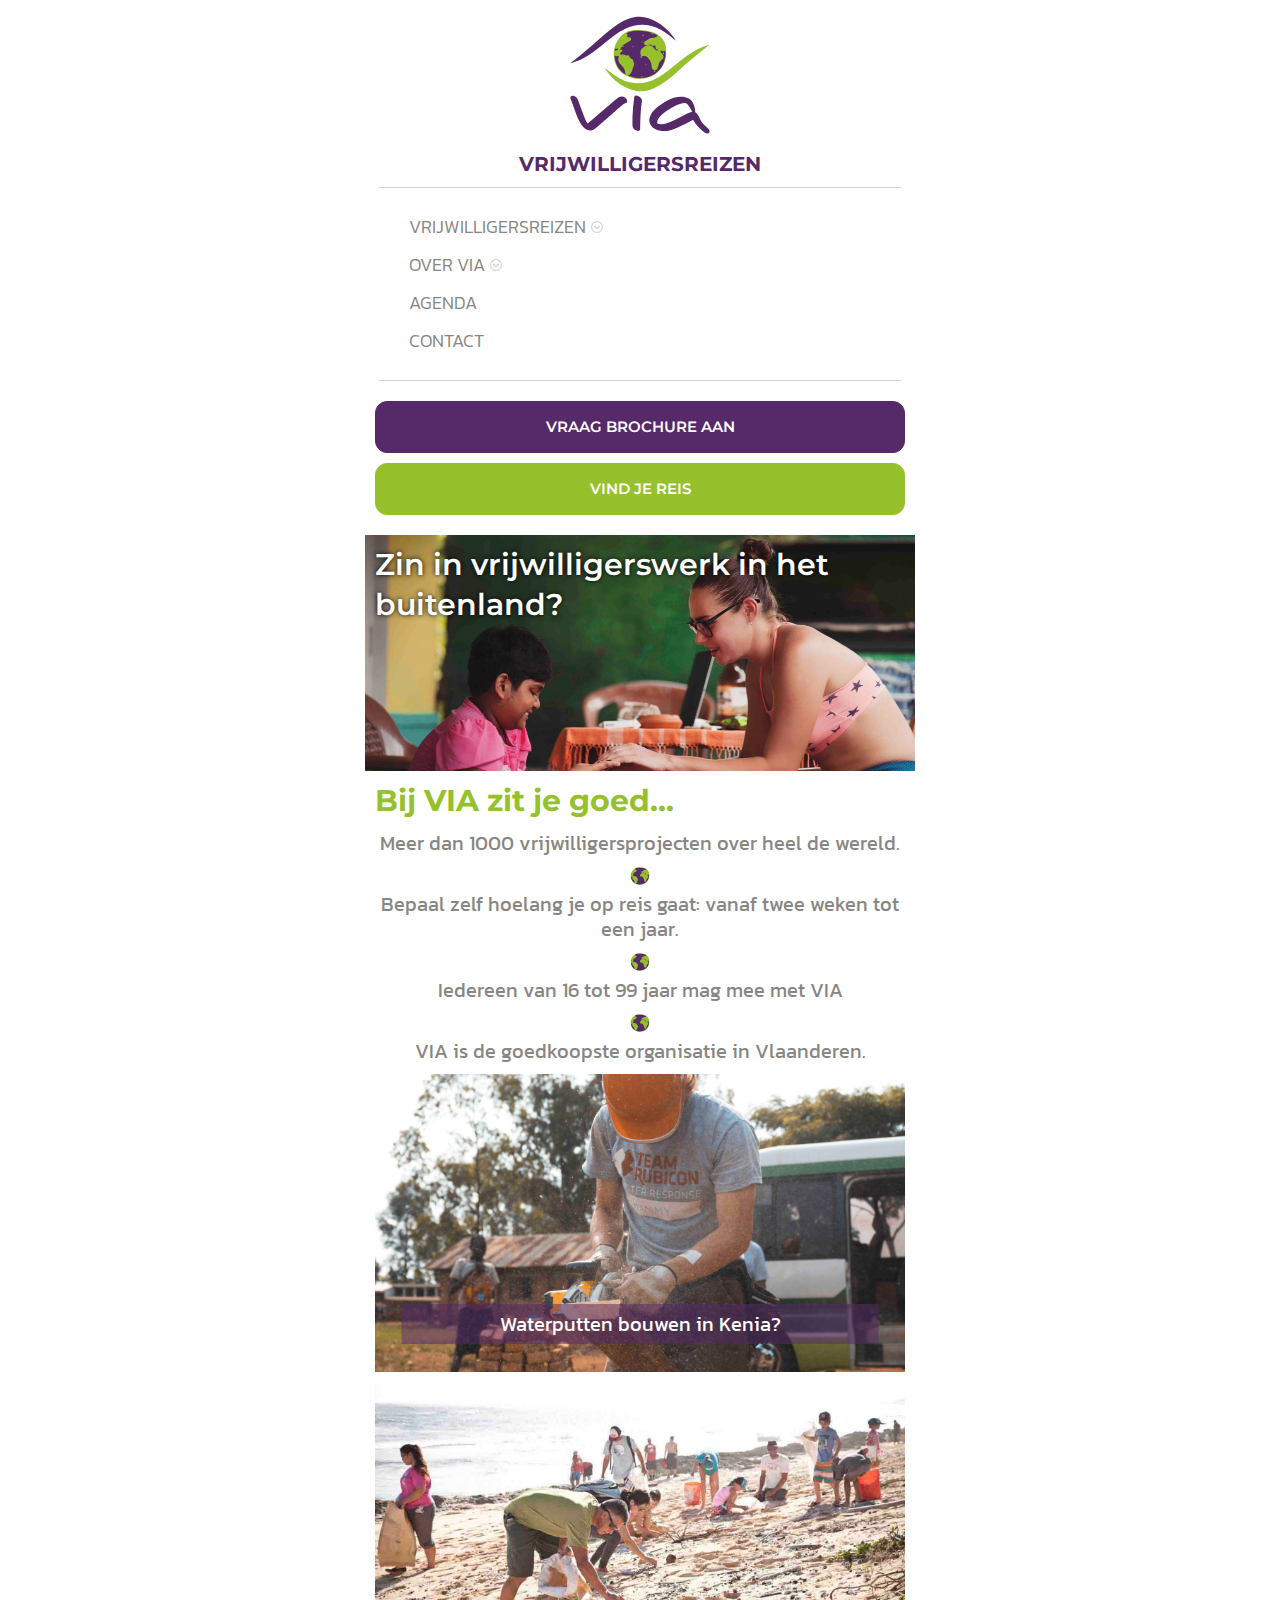
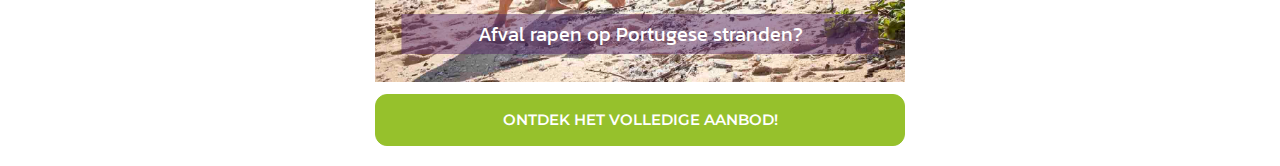
<file: index.html>
<!doctype html>
<html lang="nl-BE">
	<head>
		<title>HOME | VIA vzw</title>
		<meta charset="utf-8">
		<meta name="viewport" content="width=device-width, initial-scale=1">
		<link rel="stylesheet" type="text/css" href="css/style.css">
		<link rel="apple-touch-icon" sizes="180x180" href="favicon/apple-touch-icon.png">
		<link rel="icon" type="image/png" sizes="32x32" href="favicon/favicon-32x32.png">
		<link rel="icon" type="image/png" sizes="16x16" href="favicon/favicon-16x16.png">
		<link rel="manifest" href="favicon/site.webmanifest">
		<link rel="mask-icon" href="favicon/safari-pinned-tab.svg" color="#562969">
		<meta name="msapplication-TileColor" content="#562969">
		<meta name="theme-color" content="#ffffff">
	</head>
	<body>
		<div class="allSVGs">
			<svg version="1.1" xmlns="http://www.w3.org/2000/svg">
				<defs>
					<symbol id="svg-viaVzwLogo" viewBox="0 0 680.2 580.7" aria-labelledby="label-title">
						<title >VIA vzw logo</title>
							<g class="svg_via">
								<path class="svg_v" d="M147.1,505.4c-6.7-0.2-12.4-2.3-17.6-5.7c-6.9-4.5-12.3-10.5-16.8-17.4c-11.4-17.5-18.6-36.9-25.4-56.4
									c-5-14.3-9.8-28.8-15.7-42.8c-3.1-7.3,0.7-12.6,8.6-12c9.9,0.8,16.2,6.8,19.7,15.6c8.1,20.4,15.2,41.1,22.7,61.7
									c3.3,9.2,7,18.1,12,26.5c1.6,2.7,2.8,3,5.3,1c18.6-14.6,36.3-30.2,54-45.8c16.9-14.9,33.4-30.1,50.9-44.3c4.3-3.5,8.5-7,13.3-9.7
									c12.2-6.9,28.3-0.7,32.1,12.3c1.7,5.7,0.7,10.6-6.7,11.2c-4.1,0.4-7.2,3.4-10.3,5.9c-13.4,10.8-26.3,22.3-39.2,33.7
									c-20.7,18.1-40.9,36.7-62.3,54.1c-6.4,5.2-12.7,10.6-21.3,11.7C149.1,505.1,147.9,505.3,147.1,505.4z"/>
								<path class="svg_i" d="M310.9,453.3c1.5-25,2.9-49.9,6.6-74.6c1.1-7.6,4.7-10.2,12.2-8.1c6.2,1.7,11.2,5.3,15.1,10.4
									c2.3,3,3.3,6.4,2.7,10.2c-5.6,35.1-6.1,70.6-6.8,106.1c-0.2,8-2.8,10.2-10.7,9.1c-11.9-1.6-19.3-10.4-19.1-22.3
									C311,473.8,310.9,463.5,310.9,453.3z"/>
								<path class="svg_a" d="M609,505c-1.5-3.8-4.1-6.8-7.3-9.3c-13.7-10.8-24.8-23.6-31.8-39.9c-3.3-7.7-7.7-14.8-14.7-19.9
									c-1.4-1-1.2-2.4-1.2-3.7c-0.6-12.6-3.9-24.4-9.6-35.6c-3.8-7.5-9.3-13.5-17.4-16.7c-9-3.6-18.1-6.1-27.9-5.7
									c-8.3-0.3-16.3,1.3-24.2,3.5c-23.1,6.6-43.1,19-62.3,32.9c-13.3,9.6-24.5,21.1-31.9,36.1c-10,20.6-2.5,39.7,14.9,50.4
									c18.2,11.2,38.1,11.7,58.5,7.9c14.1-2.6,26.9-9,39.8-14.9c16.6-7.6,33-15.7,48.9-24.6c1.2-0.7,2.4-2.4,3.8,0.2
									c8.8,16.5,21.8,29.4,35.9,41.2c5.2,4.4,10.3,9,17.7,9.5C607.3,516.8,611.5,511.5,609,505z M510.1,445.9
									c-17.6,8.9-34.7,18.7-53,26.3c-10.6,4.4-21.5,7.6-33,8.4c-5,0.3-9.9-0.5-14.7-1.9c-2.2-0.6-3.2-1.7-3-4.2
									c0.8-8.3,4.2-15.3,9.5-21.5c9.9-11.4,22-20.3,34.6-28.3c13.9-8.8,28-17.5,44-22.2c4.7-1.4,9.6-2.6,14.4-3.5
									c6.7-1.2,12.2,1.2,16.6,6.4c5.6,6.6,9.6,14.2,13.7,21.7c0.9,1.6,1.7,3.3,2.6,5.2C530.6,435.3,520.4,440.7,510.1,445.9z"/>
							</g>
							<g class="svg_oog">
								<path class="svg_groenWereld" d="M333,115.7c18.6,0.7,37.2,2,54.9,8.3c21.3,7.6,38.3,20.2,47.7,41.5
									c5.4,12.4,6.1,25.7,6.1,38.9c0,21.9-5.9,42.2-18.9,60c-16.8,23-39.5,36-67.8,39.6c-22.8,2.9-44.8-0.1-65.6-9.9
									c-29.5-13.8-45.5-37.8-49.9-69.5c-4-28.7,2.7-54.9,21.1-77.5c15.4-19,35.4-29.6,60-30.8C324.8,116.1,328.9,115.9,333,115.7z"/>
								<path class="svg_paarsOoglid" d="M71.7,244.3c15.2-12.1,29.5-23.4,43.6-34.9c29.6-23.9,57.7-49.4,86.1-74.6
									c21.8-19.3,44.4-37.6,70.2-51.6c15.9-8.7,32.5-15.2,50.5-17.7c21.4-3,41.8,0.5,61.5,8.7c34.4,14.4,62.6,36.9,84.4,67.2
									c3.4,4.7,6.9,9.5,10.4,14.4c-1.4,0.3-2-0.7-2.6-1.3c-17.7-14-35.3-28.4-55.1-39.3c-45-24.8-91-26.1-137.5-4.2
									c-25.5,12-47.7,29.1-69.2,47c-24.5,20.4-49,40.7-76.3,57.4c-19.7,12-40.5,21.5-62.6,28.1C74.3,243.6,73.5,243.8,71.7,244.3z"/>
								<path class="svg_groenOoglid" d="M202.5,261.9c7.6,5.9,15.2,12,23,17.8c16.4,12.3,33,24.4,52.3,31.8
									c40.6,15.6,80.5,13.9,119.7-5c23.9-11.5,45-27.3,65.3-44.1c22.9-18.9,45.7-38.1,70.6-54.4c22.8-14.9,47.1-26.6,73.3-34.3
									c0.3-0.1,0.7-0.1,2-0.3c-4.8,3.7-8.9,7-13.1,10.2c-39,30.3-76.2,62.7-112.9,95.7c-21.2,19.1-43.2,37.2-67.9,51.6
									c-17.4,10.2-35.8,18-56,21.2c-19.8,3.1-38.9,0.3-57.3-6.7c-35.4-13.4-64.2-35.6-86.9-65.7c-4.3-5.7-8.5-11.5-12.7-17.3
									C202.1,262.3,202.3,262.1,202.5,261.9z"/>
								<g class="svg_water">
									<path class="svg_middenWater" d="M438.8,200.7c-0.1-2.6-0.3-4.3-3.8-2.9c-3.2,1.2-6.7,0.5-9.9-0.4c-1.8-0.5-3.9-1.3-5.2,0.5
										c-1.4,2.1,0.3,3.8,1.5,5.3c2.1,2.6,4.7,4.9,6.7,7.6c5.5,7.7,4.5,14.8-3.2,20.1c-7.4,5.1-11.5,11.8-13.1,20.5
										c-0.9,4.8-2,9.5-4.3,13.9c-2.6,4.9-7,7.1-12.4,6.5c-4.5-0.6-8-4-9.2-9.1c-0.6-2.3-0.7-4.7-0.9-7c-1-13.8-6.5-25.4-17.1-34.6
										c-4.4-3.8-9-5.5-14.8-3.6c-3.6,1.2-6.9,0.2-9.2-3.1c-3.2-4.7-3.4-20,2.3-25.1c3.6-3.1,7.5-5.8,11.1-8.8c1.8-0.9,3.5-1.8,5.4-2.6
										c11.7-5.2,25.1-1.3,32.2,9.4c2.4,3.6,5.6,6.4,9.7,7.8c1.4,0.5,2.7,0.7,3.8-0.5c0.8-0.8,0.8-1.8,0.6-2.8c-0.1-0.6-0.6-0.5-1.1-0.5
										c-6.9,0-8.1-1.4-7.4-8.3c0.6-5.5-1.2-7.3-6.5-6.1c-3.5,0.8-6.6,0.6-8.9-2.2c-2.4-3-5.1-3-8.3-1.8c-4.8,1.8-9.8,3-15,1.8
										c0,0,0,0,0,0c-7.1-3-8.2-8.6-2.6-13.9c0.9-0.8,1.9-1.6,3-2.3c5-3.1,10-6,15-9.1c4.3-2.6,8.9-4.2,13.9-3.5
										c6.7,0.9,11.8-1.6,16.5-6.1c1.2-1.2,1.6-1.7,0-2.7c-5.5-3.4-11-6.8-17.3-8.5c-1.7,0.1-2.2,0.1-4-1.4c-8.6-3.6-17.7-5.2-26.8-6.2
										c-16.9-2-33.8-2.7-50.7,0.3c-7.9,1.4-15.4,4.2-22.5,8.5c5.6,3.3,6.7,5.7,4.8,11.3c-1,2.9,0,3.6,2.7,3.5c2.5-0.1,5-0.1,7.4,0.7
										c5.9,2.2,6.9,7.6,2,11.5c-2.7,2.2-5.7,4-8.7,5.9c-5.8,3.7-12.3,6.1-17.9,10.2c-7.3,5.3-11.7,12.4-13.2,21.7
										c1.1-0.3,1.7-0.4,2.3-0.7c2.1-0.8,4.4-2.3,5.9,0.5c1.4,2.7-0.7,4.4-2.6,6c-1.5,1.3-3.2,2.3-4.7,3.7c-1.5,1.3-1.6,3-0.9,4.8
										c0.7,1.8,2,2.8,3.9,3c1.5,0.2,3,0,4.4-0.5c4.1-1.4,7.8-0.8,11.3,1.9c2,1.5,4.2,1.7,6.7,1.2c5-1,7-0.2,9.2,4.2
										c2.5,4.9,6.1,8.4,11.1,10.6c2.6,1.1,4.1,3.1,4,6.2c0,2,0.2,4,1.5,5.7c2.4,3.2,2.4,6.7,1.1,10.3c-2.4,6.8-4.7,13.7-7,20.5
										c-2.9,8.7-6.5,16.8-16,20.5c0.6,0.5,0.8,0.9,1.1,1c0.8,0.4,1.6,0.7,2.4,1c14.2,4.9,28.6,8.6,43.8,8.1c10.4-0.3,20.7-1,30.6-4.4
										c38-12.8,60.2-39,66.5-78.6C438.9,213.2,439.1,206.9,438.8,200.7z"/>
									<path class="svg_linksonderWater" d="M273.2,258.4c-2.2-2.5-4.5-5-6.7-7.5c-7.7-8.8-13.6-18.1-8.8-30.5
										c0.8-2.1-0.3-3.7-2.6-3.2c-4.8,1.2-9.1,0.6-13.1-2.5c-0.7,26.4,15.3,59.3,42.7,73.5c-1.5-4.1-2.2-7.8-2.7-11.5
										C281.1,269.6,277.9,263.7,273.2,258.4z"/>
									<path class="svg_linksbovenWater" d="M255.8,190.9c-0.1-1.1-0.9-1.8-1.9-2c-3.3-0.8-6.8-0.2-9.7,1c-1.8,0.7-1.5,4.1-1.6,6.8
										c3.6-1.9,7.3-2.3,10.8-3.3C254.6,193,255.9,192.5,255.8,190.9z"/>
								</g>
								<g class="svg_golven">
									<g>
										<path d="M288.3,275.9c0.5,2.5,0.7,5.1,2,7.4C287.5,282.7,286.8,280.3,288.3,275.9z"/>
										<path d="M291.1,277.2c0.8,1.9,1.8,3.7,2.5,5.6C291.1,281.7,290.5,279.7,291.1,277.2z"/>
									</g>
									<path d="M427.2,206.8c1.6-1.1,2.2,0.1,3.2,0.1c0.6-1.6-1.6-1.7-1.5-3.3c2.3,0,3.3,1.6,4,3.4c0.4,1.1-0.4,1.5-1.2,1.9
										C428.9,210.3,429.4,206.8,427.2,206.8z"/>
									<g>
										<path d="M390.1,128.3c0.5,1.2,0.3,2-1.2,1.5c-1.9-0.7-3.8-1.5-5.7-2.8c1,0,1.9-0.1,2.9-0.1
											C387.3,127.8,388.7,128.1,390.1,128.3z"/>
										<path d="M390.5,134.9c-2.5-1.5-4.9-3.3-7.4-4.7C386.4,130.3,389,131.6,390.5,134.9z"/>
									</g>
									<g>
										<path d="M276.7,175.9c-2.3,2.2-4.8,4-6.9,6.4C270.9,178.8,273.1,176.6,276.7,175.9z"/>
										<path d="M272.8,183.8c0.2-4.2,1.9-5.7,6.2-5.5C276.6,179.9,273.9,180.9,272.8,183.8z"/>
									</g>
									<g>
										<path d="M340.8,220.1c2.6,2.7,5.1,3.4,8.2,3.2C346.3,226.1,342.8,225,340.8,220.1z"/>
										<path d="M340.5,215.3c2.4,3.2,5.3,3.7,8.3,4.9C344.4,221.1,342.5,220.1,340.5,215.3z"/>
									</g>
									<g>
										<path d="M393.1,277.7c2.9-0.1,5.5-0.1,7.8-1.7C399.8,279.1,397.1,279.7,393.1,277.7z"/>
										<path d="M400.1,274.3c-2.7,1.7-5,1.2-7.1-1C395.4,274.1,397.8,274,400.1,274.3z"/>
									</g>
									<g>
										<path d="M344.9,295.2c2.5-1.4,4.8-1.2,6.9,0.8C349.5,295.7,347.2,295.5,344.9,295.2z"/>
										<path d="M341.8,296.6c2.4,1.3,5,1.4,7.7,1.3C346.8,299.9,345.2,299.7,341.8,296.6z"/>
									</g>
									<g>
										<path d="M348.1,139.5c1.3-2,2.5-4,2.9-6.4C352.2,136.1,350.7,138,348.1,139.5z"/>
										<path d="M354.1,133.5c2.1,3.8,1.4,5-3.1,6.6C353.3,138.2,354.6,136.7,354.1,133.5z"/>
									</g>
									<g>
										<path d="M312,185.3c-3.3-3.2-2.9-5.9,1.3-8.5C311.6,179.8,310.4,182.4,312,185.3z"/>
										<path d="M318.2,178.4c0.1,2.5-1.1,3.9-2.5,5.3C315.9,181.8,316.3,180,318.2,178.4z"/>
									</g>
									<g>
										<path d="M353.2,167.8c-1.8-2.3-1.8-4.2,1.3-6.3C353.8,164,353.1,165.8,353.2,167.8z"/>
										<path d="M351,164.6c-0.8-1.8-0.7-3.5,1-5.5C352.3,161.5,351.6,163.1,351,164.6z"/>
									</g>
									<g>
										<path d="M361.7,245.4c2.4,1.6,3.2,4.1,3.4,6.8C363.1,250.4,363.1,247.6,361.7,245.4z"/>
										<path d="M361,251.2c-1.5-1-2.4-2.3-2.8-4C359.7,248.1,360.6,249.5,361,251.2z"/>
									</g>
								</g>
							</g></symbol>
					<symbol id="svg-viaVzwWereld" viewBox="0 0 212.6 212.6" aria-labelledby="label-title">
						<title >VIA vzw wereldbol</title>
						<g>
							<path class="svg_groenWereld"  d="M99.4,14.2c18.1,0.6,36.2,1.9,53.4,8.1c20.7,7.4,37.3,19.7,46.4,40.4c5.3,12,6,24.9,5.9,37.9
								c0,21.3-5.7,41-18.4,58.4c-16.4,22.4-38.4,35-65.9,38.5c-22.2,2.8-43.6-0.1-63.8-9.6C28.4,174.3,12.8,151,8.5,120.2
								C4.6,92.3,11.2,66.8,29,44.8c15-18.4,34.5-28.7,58.4-30C91.4,14.6,95.4,14.4,99.4,14.2z"/>
							<g class="svg_water">
								<path class="middenWater"  d="M202.3,96.8c-0.1-2.5-0.3-4.1-3.7-2.9c-3.1,1.2-6.5,0.5-9.7-0.4c-1.8-0.5-3.8-1.3-5,0.5
									c-1.4,2,0.3,3.7,1.5,5.2c2.1,2.5,4.6,4.7,6.5,7.4c5.3,7.5,4.4,14.4-3.1,19.6c-7.2,4.9-11.2,11.5-12.8,19.9
									c-0.9,4.6-1.9,9.3-4.2,13.5c-2.6,4.8-6.8,6.9-12.1,6.3c-4.4-0.6-7.7-3.9-9-8.9c-0.5-2.2-0.7-4.5-0.9-6.8
									c-1-13.4-6.4-24.7-16.6-33.7c-4.3-3.7-8.7-5.3-14.4-3.5c-3.5,1.2-6.7,0.2-9-3c-3.1-4.6-3.3-19.5,2.3-24.4c3.5-3,7.3-5.7,10.8-8.6
									c1.7-0.9,3.4-1.8,5.2-2.6c11.4-5.1,24.5-1.3,31.3,9.1c2.3,3.5,5.4,6.2,9.5,7.6c1.3,0.5,2.6,0.7,3.7-0.5c0.7-0.8,0.8-1.8,0.6-2.7
									c-0.1-0.6-0.6-0.5-1.1-0.5c-6.7,0-7.9-1.4-7.2-8c0.6-5.3-1.1-7.1-6.4-5.9c-3.4,0.7-6.4,0.6-8.6-2.1c-2.4-2.9-5-3-8.1-1.8
									c-4.7,1.8-9.5,3-14.6,1.7c0,0,0,0,0,0c-6.9-2.9-8-8.4-2.5-13.5c0.9-0.8,1.9-1.6,2.9-2.2c4.9-3,9.7-5.9,14.6-8.8
									c4.1-2.5,8.6-4,13.5-3.4c6.5,0.9,11.5-1.6,16-5.9c1.2-1.1,1.5-1.7,0-2.6c-5.4-3.3-10.7-6.7-16.9-8.3c-1.6,0.1-2.1,0.1-3.9-1.4
									c-8.3-3.5-17.2-5-26.1-6.1c-16.4-1.9-32.9-2.7-49.3,0.3c-7.7,1.4-15,4.1-21.9,8.3c5.5,3.2,6.5,5.5,4.7,11c-0.9,2.8,0,3.5,2.6,3.4
									c2.4-0.1,4.9-0.1,7.2,0.7c5.7,2.1,6.7,7.4,1.9,11.2c-2.7,2.1-5.6,3.9-8.4,5.8c-5.6,3.6-12,5.9-17.4,9.9
									c-7.1,5.2-11.3,12-12.8,21.1c1.1-0.3,1.7-0.4,2.2-0.6c2-0.8,4.3-2.3,5.7,0.5c1.3,2.6-0.7,4.3-2.5,5.8c-1.5,1.3-3.1,2.3-4.6,3.6
									c-1.4,1.3-1.6,2.9-0.9,4.7c0.7,1.8,1.9,2.8,3.8,3c1.5,0.2,2.9,0,4.3-0.5c4-1.4,7.6-0.7,11,1.8c1.9,1.5,4.1,1.6,6.6,1.1
									c4.8-1,6.8-0.2,9,4.1c2.4,4.8,6,8.2,10.8,10.3c2.6,1.1,3.9,3,3.9,6c0,1.9,0.2,3.9,1.4,5.6c2.3,3.1,2.3,6.5,1.1,10
									c-2.3,6.6-4.6,13.3-6.8,20c-2.8,8.5-6.3,16.4-15.6,20c0.6,0.5,0.8,0.9,1.1,1c0.8,0.4,1.6,0.7,2.4,1c13.8,4.8,27.8,8.4,42.6,7.9
									c10.1-0.3,20.2-1,29.8-4.3c36.9-12.4,58.6-38,64.7-76.4C202.5,109.1,202.6,102.9,202.3,96.8z"/>
								<path class="svg_linksonderWater"  d="M41.2,153c-2.2-2.4-4.4-4.9-6.5-7.3c-7.4-8.5-13.2-17.6-8.6-29.6c0.8-2-0.3-3.6-2.5-3.1
									c-4.6,1.2-8.8,0.6-12.7-2.5c-0.7,25.7,14.9,57.6,41.5,71.5c-1.5-4-2.1-7.6-2.6-11.2C49,163.9,45.8,158.1,41.2,153z"/>
								<path class="svg_linksbovenWater"  d="M24.4,87.4c-0.1-1.1-0.9-1.7-1.9-2c-3.3-0.8-6.6-0.1-9.5,1c-1.8,0.7-1.4,4-1.6,6.6
									c3.5-1.9,7.1-2.2,10.6-3.2C23.1,89.4,24.4,88.9,24.4,87.4z"/>
							</g>
							<g class="svg_golven">
								<g>
									<path  d="M55.9,170c0.5,2.4,0.7,4.9,2,7.2C55.2,176.6,54.5,174.3,55.9,170z"/>
									<path  d="M58.7,171.3c0.8,1.8,1.8,3.6,2.4,5.4C58.7,175.7,58.1,173.8,58.7,171.3z"/>
								</g>
								<path  d="M191.1,102.8c1.5-1.1,2.2,0.1,3.1,0.1c0.5-1.5-1.5-1.7-1.5-3.2c2.2,0,3.2,1.5,3.9,3.3c0.4,1-0.4,1.4-1.2,1.8
									C192.7,106.2,193.2,102.8,191.1,102.8z"/>
								<g>
									<path  d="M154.9,26.5c0.5,1.2,0.2,1.9-1.2,1.4c-1.9-0.6-3.7-1.4-5.5-2.7c0.9,0,1.9-0.1,2.8-0.1
										C152.2,25.9,153.6,26.3,154.9,26.5z"/>
									<path  d="M155.3,32.8c-2.5-1.4-4.7-3.2-7.2-4.6C151.4,28.4,153.9,29.7,155.3,32.8z"/>
								</g>
								<g>
									<path  d="M44.7,72.7c-2.2,2.1-4.7,3.9-6.7,6.2C39,75.6,41.2,73.4,44.7,72.7z"/>
									<path  d="M40.9,80.4c0.2-4.1,1.9-5.6,6-5.4C44.5,76.7,41.9,77.6,40.9,80.4z"/>
								</g>
								<g>
									<path  d="M107.1,115.7c2.5,2.6,5,3.3,7.9,3.1C112.3,121.6,109,120.5,107.1,115.7z"/>
									<path  d="M106.8,111.1c2.3,3.1,5.2,3.6,8.1,4.7C110.5,116.7,108.6,115.7,106.8,111.1z"/>
								</g>
								<g>
									<path  d="M157.9,171.8c2.8-0.1,5.3-0.1,7.6-1.6C164.4,173.1,161.7,173.7,157.9,171.8z"/>
									<path  d="M164.7,168.5c-2.6,1.7-4.8,1.2-6.9-0.9C160.1,168.2,162.5,168.1,164.7,168.5z"/>
								</g>
								<g>
									<path  d="M111,188.8c2.4-1.4,4.7-1.2,6.7,0.7C115.4,189.3,113.2,189.1,111,188.8z"/>
									<path  d="M108,190.1c2.3,1.3,4.8,1.3,7.5,1.2C112.8,193.4,111.3,193.2,108,190.1z"/>
								</g>
								<g>
									<path  d="M114.1,37.3c1.2-1.9,2.5-3.9,2.8-6.2C118.1,34.1,116.6,35.9,114.1,37.3z"/>
									<path  d="M120,31.5c2,3.7,1.4,4.9-3.1,6.4C119.2,36.1,120.5,34.6,120,31.5z"/>
								</g>
								<g>
									<path  d="M79,81.9c-3.2-3.1-2.8-5.7,1.3-8.3C78.7,76.5,77.4,79,79,81.9z"/>
									<path  d="M85,75.2c0.1,2.4-1.1,3.8-2.5,5.1C82.8,78.5,83.2,76.7,85,75.2z"/>
								</g>
								<g>
									<path  d="M119,64.8c-1.8-2.2-1.8-4.1,1.3-6.1C119.7,61.2,119,63,119,64.8z"/>
									<path  d="M116.9,61.8c-0.8-1.8-0.7-3.4,0.9-5.4C118.2,58.8,117.5,60.3,116.9,61.8z"/>
								</g>
								<g>
									<path  d="M127.3,140.4c2.3,1.6,3.1,4,3.4,6.6C128.7,145.3,128.7,142.5,127.3,140.4z"/>
									<path  d="M126.7,146c-1.5-0.9-2.3-2.3-2.7-3.9C125.4,143,126.2,144.4,126.7,146z"/>
								</g>
							</g>
						</g></symbol>
					<symbol id="icon-location" viewBox="0 0 32 32">
						<title>location</title>
						<path d="M16 0c-5.523 0-10 4.477-10 10 0 10 10 22 10 22s10-12 10-22c0-5.523-4.477-10-10-10zM16 16c-3.314 0-6-2.686-6-6s2.686-6 6-6 6 2.686 6 6-2.686 6-6 6z"></path></symbol>
					<symbol id="icon-phone" viewBox="0 0 32 32">
						<title>phone</title>
						<path d="M22 20c-2 2-2 4-4 4s-4-2-6-4-4-4-4-6 2-2 4-4-4-8-6-8-6 6-6 6c0 4 4.109 12.109 8 16s12 8 16 8c0 0 6-4 6-6s-6-8-8-6z"></path></symbol>
					<symbol id="icon-mail" viewBox="0 0 32 32">
						<title>mail</title>
						<path d="M29 4h-26c-1.65 0-3 1.35-3 3v20c0 1.65 1.35 3 3 3h26c1.65 0 3-1.35 3-3v-20c0-1.65-1.35-3-3-3zM12.461 17.199l-8.461 6.59v-15.676l8.461 9.086zM5.512 8h20.976l-10.488 7.875-10.488-7.875zM12.79 17.553l3.21 3.447 3.21-3.447 6.58 8.447h-19.579l6.58-8.447zM19.539 17.199l8.461-9.086v15.676l-8.461-6.59z"></path></symbol>
					<symbol id="icon-credit-card" viewBox="0 0 32 32">
						<title>credit-card</title>
						<path d="M29 4h-26c-1.65 0-3 1.35-3 3v18c0 1.65 1.35 3 3 3h26c1.65 0 3-1.35 3-3v-18c0-1.65-1.35-3-3-3zM3 6h26c0.542 0 1 0.458 1 1v3h-28v-3c0-0.542 0.458-1 1-1zM29 26h-26c-0.542 0-1-0.458-1-1v-9h28v9c0 0.542-0.458 1-1 1zM4 20h2v4h-2zM8 20h2v4h-2zM12 20h2v4h-2z"></path></symbol>
					<symbol id="icon-circle-down" viewBox="0 0 32 32">
						<title>circle-down</title>
						<path d="M32 16c0-8.837-7.163-16-16-16s-16 7.163-16 16 7.163 16 16 16 16-7.163 16-16zM3 16c0-7.18 5.82-13 13-13s13 5.82 13 13-5.82 13-13 13-13-5.82-13-13z"></path>
						<path d="M9.914 11.086l-2.829 2.829 8.914 8.914 8.914-8.914-2.828-2.828-6.086 6.086z"></path></symbol>
				</defs>
			</svg>
		</div>

		<header>
			<a href="index.html"><svg class="logo"><use xlink:href="#svg-viaVzwLogo"></use></svg></a>
			<h1>Vrijwilligersreizen</h1>
			<nav class="main-navigation">
			  <ul class="menu">
			    <li class="menu-item-has-children"><a href="#">Vrijwilligersreizen<svg class="icon icon-circle-down"><use xlink:href="#icon-circle-down"></use></svg></a>
			      <ul class="sub-menu">
			        <li><a href="vindJeReis.html">Vind je reis</a></li>
							<li><a href="boekNu.html">Boek nu</a></li>
							<li><a href="voorWie.html">Voor wie</a></li>
							<li><a href="faq.html">Veelgestelde vragen</a></li>
			      </ul>
			    </li>
					<li class="menu-item-has-children"><a href="#">Over VIA<svg class="icon icon-circle-down"><use xlink:href="#icon-circle-down"></use></svg></a>
			      <ul class="sub-menu">
			        <li><a href="about.html">Wat is VIA</a></li>
							<li><a href="vrijwilligerWorden.html">Vrijwilliger worden</a></li>
			      </ul>
			    </li>
					<li><a href="agenda.html">Agenda</a></li>
					<li><a href="contact.html">Contact</a></li>
			  </ul>
			</nav>
			<section>
				<a href="#" class="button purple-button">Vraag brochure aan</a>
				<a href="vindJeReis.html" class="button">Vind je reis</a>
			</section>

			<div class="banner-wrapper">
			  <div class="banner-content">
					<h2>Zin in vrijwilligerswerk in het buitenland?</h2>
			  </div>
			</div>
    </header>

		<main>
			<h2>Bij VIA zit je goed...</h2>
			<ul>
				<li>
					<svg><use xlink:href="#svg-viaVzwWereld"></use></svg>
					<p>Meer dan 1000 vrijwilligersprojecten over heel de wereld.</p>
				</li>
				<li>
					<svg><use xlink:href="#svg-viaVzwWereld"></use></svg>
					<p>Bepaal zelf hoelang je op reis gaat: vanaf twee weken tot een jaar.</p>
				</li>
				<li>
					<svg><use xlink:href="#svg-viaVzwWereld"></use></svg>
					<p>Iedereen van 16 tot 99 jaar mag mee met VIA</p>
				</li>
				<li>
					<svg><use xlink:href="#svg-viaVzwWereld"></use></svg>
					<p>VIA is de goedkoopste organisatie in Vlaanderen.</p>
				</li>
			</ul>

			<figure>
				<img src="img/AlexRadelich.jpg" alt="Waterputten in Kenia">
				<figcaption>Waterputten bouwen in Kenia?</figcaption>
			</figure>

			<figure>
				<img src="img/BeckieKowalski.jpg" alt="Afval rapen op Portugese stranden">
				<figcaption>Afval rapen op Portugese stranden?</figcaption>
			</figure>

			<a href="vindJeReis.html" class="button cta">Ontdek het volledige aanbod!</a>
		</main>

		<footer>

		</footer>


		<script src="js/javascript.js"></script>
	</body>
</html>
</file>
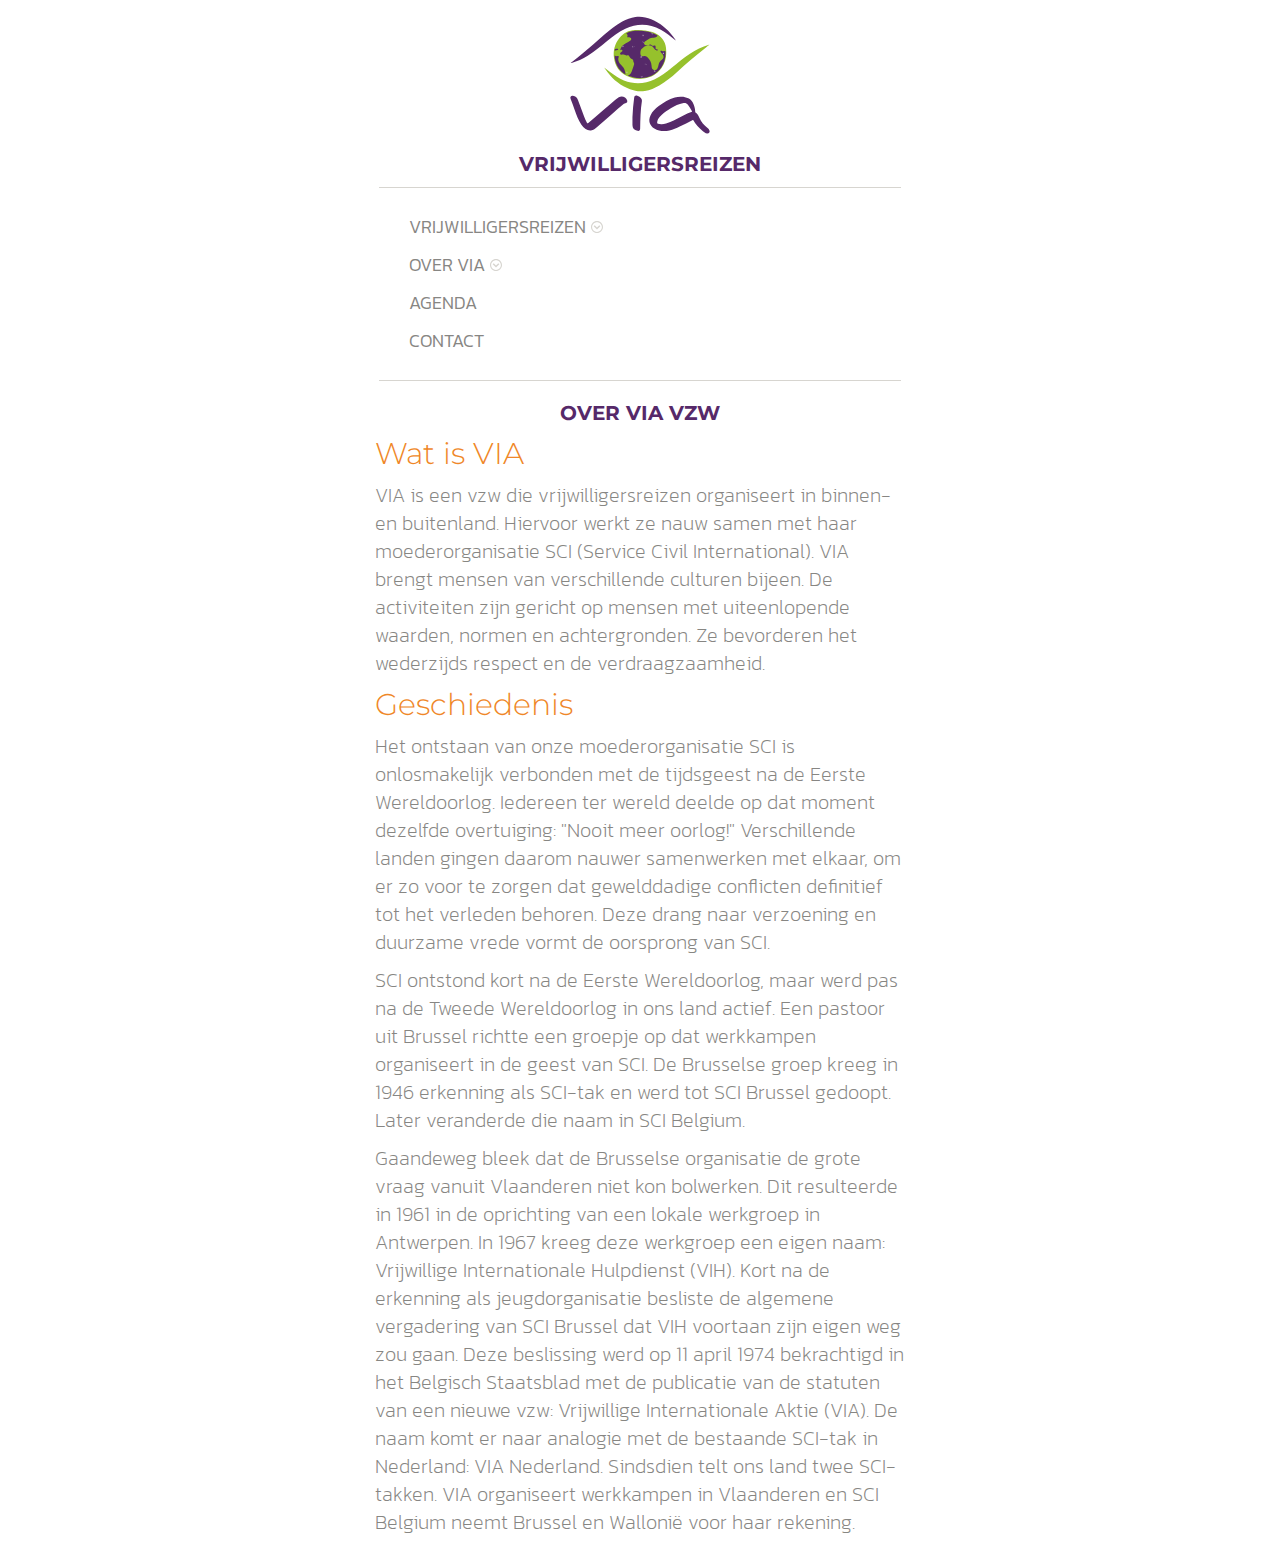
<file: about.html>
<!doctype html>
<html lang="nl-BE">
	<head>
		<title>OVER | VIA vzw</title>
		<meta charset="utf-8">
		<meta name="viewport" content="width=device-width, initial-scale=1">
		<link rel="stylesheet" type="text/css" href="css/style.css">
		<link rel="apple-touch-icon" sizes="180x180" href="favicon/apple-touch-icon.png">
		<link rel="icon" type="image/png" sizes="32x32" href="favicon/favicon-32x32.png">
		<link rel="icon" type="image/png" sizes="16x16" href="favicon/favicon-16x16.png">
		<link rel="manifest" href="favicon/site.webmanifest">
		<link rel="mask-icon" href="favicon/safari-pinned-tab.svg" color="#562969">
		<meta name="msapplication-TileColor" content="#562969">
		<meta name="theme-color" content="#ffffff">
	</head>
	<body>
		<div class="allSVGs">
			<svg version="1.1" xmlns="http://www.w3.org/2000/svg">
				<defs>
					<symbol id="svg-viaVzwLogo" viewBox="0 0 680.2 580.7" aria-labelledby="label-title">
						<title >VIA vzw logo</title>
							<g class="svg_via">
								<path class="svg_v" d="M147.1,505.4c-6.7-0.2-12.4-2.3-17.6-5.7c-6.9-4.5-12.3-10.5-16.8-17.4c-11.4-17.5-18.6-36.9-25.4-56.4
									c-5-14.3-9.8-28.8-15.7-42.8c-3.1-7.3,0.7-12.6,8.6-12c9.9,0.8,16.2,6.8,19.7,15.6c8.1,20.4,15.2,41.1,22.7,61.7
									c3.3,9.2,7,18.1,12,26.5c1.6,2.7,2.8,3,5.3,1c18.6-14.6,36.3-30.2,54-45.8c16.9-14.9,33.4-30.1,50.9-44.3c4.3-3.5,8.5-7,13.3-9.7
									c12.2-6.9,28.3-0.7,32.1,12.3c1.7,5.7,0.7,10.6-6.7,11.2c-4.1,0.4-7.2,3.4-10.3,5.9c-13.4,10.8-26.3,22.3-39.2,33.7
									c-20.7,18.1-40.9,36.7-62.3,54.1c-6.4,5.2-12.7,10.6-21.3,11.7C149.1,505.1,147.9,505.3,147.1,505.4z"/>
								<path class="svg_i" d="M310.9,453.3c1.5-25,2.9-49.9,6.6-74.6c1.1-7.6,4.7-10.2,12.2-8.1c6.2,1.7,11.2,5.3,15.1,10.4
									c2.3,3,3.3,6.4,2.7,10.2c-5.6,35.1-6.1,70.6-6.8,106.1c-0.2,8-2.8,10.2-10.7,9.1c-11.9-1.6-19.3-10.4-19.1-22.3
									C311,473.8,310.9,463.5,310.9,453.3z"/>
								<path class="svg_a" d="M609,505c-1.5-3.8-4.1-6.8-7.3-9.3c-13.7-10.8-24.8-23.6-31.8-39.9c-3.3-7.7-7.7-14.8-14.7-19.9
									c-1.4-1-1.2-2.4-1.2-3.7c-0.6-12.6-3.9-24.4-9.6-35.6c-3.8-7.5-9.3-13.5-17.4-16.7c-9-3.6-18.1-6.1-27.9-5.7
									c-8.3-0.3-16.3,1.3-24.2,3.5c-23.1,6.6-43.1,19-62.3,32.9c-13.3,9.6-24.5,21.1-31.9,36.1c-10,20.6-2.5,39.7,14.9,50.4
									c18.2,11.2,38.1,11.7,58.5,7.9c14.1-2.6,26.9-9,39.8-14.9c16.6-7.6,33-15.7,48.9-24.6c1.2-0.7,2.4-2.4,3.8,0.2
									c8.8,16.5,21.8,29.4,35.9,41.2c5.2,4.4,10.3,9,17.7,9.5C607.3,516.8,611.5,511.5,609,505z M510.1,445.9
									c-17.6,8.9-34.7,18.7-53,26.3c-10.6,4.4-21.5,7.6-33,8.4c-5,0.3-9.9-0.5-14.7-1.9c-2.2-0.6-3.2-1.7-3-4.2
									c0.8-8.3,4.2-15.3,9.5-21.5c9.9-11.4,22-20.3,34.6-28.3c13.9-8.8,28-17.5,44-22.2c4.7-1.4,9.6-2.6,14.4-3.5
									c6.7-1.2,12.2,1.2,16.6,6.4c5.6,6.6,9.6,14.2,13.7,21.7c0.9,1.6,1.7,3.3,2.6,5.2C530.6,435.3,520.4,440.7,510.1,445.9z"/>
							</g>
							<g class="svg_oog">
								<path class="svg_groenWereld" d="M333,115.7c18.6,0.7,37.2,2,54.9,8.3c21.3,7.6,38.3,20.2,47.7,41.5
									c5.4,12.4,6.1,25.7,6.1,38.9c0,21.9-5.9,42.2-18.9,60c-16.8,23-39.5,36-67.8,39.6c-22.8,2.9-44.8-0.1-65.6-9.9
									c-29.5-13.8-45.5-37.8-49.9-69.5c-4-28.7,2.7-54.9,21.1-77.5c15.4-19,35.4-29.6,60-30.8C324.8,116.1,328.9,115.9,333,115.7z"/>
								<path class="svg_paarsOoglid" class="st0" d="M71.7,244.3c15.2-12.1,29.5-23.4,43.6-34.9c29.6-23.9,57.7-49.4,86.1-74.6
									c21.8-19.3,44.4-37.6,70.2-51.6c15.9-8.7,32.5-15.2,50.5-17.7c21.4-3,41.8,0.5,61.5,8.7c34.4,14.4,62.6,36.9,84.4,67.2
									c3.4,4.7,6.9,9.5,10.4,14.4c-1.4,0.3-2-0.7-2.6-1.3c-17.7-14-35.3-28.4-55.1-39.3c-45-24.8-91-26.1-137.5-4.2
									c-25.5,12-47.7,29.1-69.2,47c-24.5,20.4-49,40.7-76.3,57.4c-19.7,12-40.5,21.5-62.6,28.1C74.3,243.6,73.5,243.8,71.7,244.3z"/>
								<path class="svg_groenOoglid" d="M202.5,261.9c7.6,5.9,15.2,12,23,17.8c16.4,12.3,33,24.4,52.3,31.8
									c40.6,15.6,80.5,13.9,119.7-5c23.9-11.5,45-27.3,65.3-44.1c22.9-18.9,45.7-38.1,70.6-54.4c22.8-14.9,47.1-26.6,73.3-34.3
									c0.3-0.1,0.7-0.1,2-0.3c-4.8,3.7-8.9,7-13.1,10.2c-39,30.3-76.2,62.7-112.9,95.7c-21.2,19.1-43.2,37.2-67.9,51.6
									c-17.4,10.2-35.8,18-56,21.2c-19.8,3.1-38.9,0.3-57.3-6.7c-35.4-13.4-64.2-35.6-86.9-65.7c-4.3-5.7-8.5-11.5-12.7-17.3
									C202.1,262.3,202.3,262.1,202.5,261.9z"/>
								<g class="svg_water">
									<path class="svg_middenWater" d="M438.8,200.7c-0.1-2.6-0.3-4.3-3.8-2.9c-3.2,1.2-6.7,0.5-9.9-0.4c-1.8-0.5-3.9-1.3-5.2,0.5
										c-1.4,2.1,0.3,3.8,1.5,5.3c2.1,2.6,4.7,4.9,6.7,7.6c5.5,7.7,4.5,14.8-3.2,20.1c-7.4,5.1-11.5,11.8-13.1,20.5
										c-0.9,4.8-2,9.5-4.3,13.9c-2.6,4.9-7,7.1-12.4,6.5c-4.5-0.6-8-4-9.2-9.1c-0.6-2.3-0.7-4.7-0.9-7c-1-13.8-6.5-25.4-17.1-34.6
										c-4.4-3.8-9-5.5-14.8-3.6c-3.6,1.2-6.9,0.2-9.2-3.1c-3.2-4.7-3.4-20,2.3-25.1c3.6-3.1,7.5-5.8,11.1-8.8c1.8-0.9,3.5-1.8,5.4-2.6
										c11.7-5.2,25.1-1.3,32.2,9.4c2.4,3.6,5.6,6.4,9.7,7.8c1.4,0.5,2.7,0.7,3.8-0.5c0.8-0.8,0.8-1.8,0.6-2.8c-0.1-0.6-0.6-0.5-1.1-0.5
										c-6.9,0-8.1-1.4-7.4-8.3c0.6-5.5-1.2-7.3-6.5-6.1c-3.5,0.8-6.6,0.6-8.9-2.2c-2.4-3-5.1-3-8.3-1.8c-4.8,1.8-9.8,3-15,1.8
										c0,0,0,0,0,0c-7.1-3-8.2-8.6-2.6-13.9c0.9-0.8,1.9-1.6,3-2.3c5-3.1,10-6,15-9.1c4.3-2.6,8.9-4.2,13.9-3.5
										c6.7,0.9,11.8-1.6,16.5-6.1c1.2-1.2,1.6-1.7,0-2.7c-5.5-3.4-11-6.8-17.3-8.5c-1.7,0.1-2.2,0.1-4-1.4c-8.6-3.6-17.7-5.2-26.8-6.2
										c-16.9-2-33.8-2.7-50.7,0.3c-7.9,1.4-15.4,4.2-22.5,8.5c5.6,3.3,6.7,5.7,4.8,11.3c-1,2.9,0,3.6,2.7,3.5c2.5-0.1,5-0.1,7.4,0.7
										c5.9,2.2,6.9,7.6,2,11.5c-2.7,2.2-5.7,4-8.7,5.9c-5.8,3.7-12.3,6.1-17.9,10.2c-7.3,5.3-11.7,12.4-13.2,21.7
										c1.1-0.3,1.7-0.4,2.3-0.7c2.1-0.8,4.4-2.3,5.9,0.5c1.4,2.7-0.7,4.4-2.6,6c-1.5,1.3-3.2,2.3-4.7,3.7c-1.5,1.3-1.6,3-0.9,4.8
										c0.7,1.8,2,2.8,3.9,3c1.5,0.2,3,0,4.4-0.5c4.1-1.4,7.8-0.8,11.3,1.9c2,1.5,4.2,1.7,6.7,1.2c5-1,7-0.2,9.2,4.2
										c2.5,4.9,6.1,8.4,11.1,10.6c2.6,1.1,4.1,3.1,4,6.2c0,2,0.2,4,1.5,5.7c2.4,3.2,2.4,6.7,1.1,10.3c-2.4,6.8-4.7,13.7-7,20.5
										c-2.9,8.7-6.5,16.8-16,20.5c0.6,0.5,0.8,0.9,1.1,1c0.8,0.4,1.6,0.7,2.4,1c14.2,4.9,28.6,8.6,43.8,8.1c10.4-0.3,20.7-1,30.6-4.4
										c38-12.8,60.2-39,66.5-78.6C438.9,213.2,439.1,206.9,438.8,200.7z"/>
									<path class="svg_linksonderWater" d="M273.2,258.4c-2.2-2.5-4.5-5-6.7-7.5c-7.7-8.8-13.6-18.1-8.8-30.5
										c0.8-2.1-0.3-3.7-2.6-3.2c-4.8,1.2-9.1,0.6-13.1-2.5c-0.7,26.4,15.3,59.3,42.7,73.5c-1.5-4.1-2.2-7.8-2.7-11.5
										C281.1,269.6,277.9,263.7,273.2,258.4z"/>
									<path class="svg_linksbovenWater" d="M255.8,190.9c-0.1-1.1-0.9-1.8-1.9-2c-3.3-0.8-6.8-0.2-9.7,1c-1.8,0.7-1.5,4.1-1.6,6.8
										c3.6-1.9,7.3-2.3,10.8-3.3C254.6,193,255.9,192.5,255.8,190.9z"/>
								</g>
								<g class="svg_golven">
									<g>
										<path d="M288.3,275.9c0.5,2.5,0.7,5.1,2,7.4C287.5,282.7,286.8,280.3,288.3,275.9z"/>
										<path d="M291.1,277.2c0.8,1.9,1.8,3.7,2.5,5.6C291.1,281.7,290.5,279.7,291.1,277.2z"/>
									</g>
									<path d="M427.2,206.8c1.6-1.1,2.2,0.1,3.2,0.1c0.6-1.6-1.6-1.7-1.5-3.3c2.3,0,3.3,1.6,4,3.4c0.4,1.1-0.4,1.5-1.2,1.9
										C428.9,210.3,429.4,206.8,427.2,206.8z"/>
									<g>
										<path d="M390.1,128.3c0.5,1.2,0.3,2-1.2,1.5c-1.9-0.7-3.8-1.5-5.7-2.8c1,0,1.9-0.1,2.9-0.1
											C387.3,127.8,388.7,128.1,390.1,128.3z"/>
										<path d="M390.5,134.9c-2.5-1.5-4.9-3.3-7.4-4.7C386.4,130.3,389,131.6,390.5,134.9z"/>
									</g>
									<g>
										<path d="M276.7,175.9c-2.3,2.2-4.8,4-6.9,6.4C270.9,178.8,273.1,176.6,276.7,175.9z"/>
										<path d="M272.8,183.8c0.2-4.2,1.9-5.7,6.2-5.5C276.6,179.9,273.9,180.9,272.8,183.8z"/>
									</g>
									<g>
										<path d="M340.8,220.1c2.6,2.7,5.1,3.4,8.2,3.2C346.3,226.1,342.8,225,340.8,220.1z"/>
										<path d="M340.5,215.3c2.4,3.2,5.3,3.7,8.3,4.9C344.4,221.1,342.5,220.1,340.5,215.3z"/>
									</g>
									<g>
										<path d="M393.1,277.7c2.9-0.1,5.5-0.1,7.8-1.7C399.8,279.1,397.1,279.7,393.1,277.7z"/>
										<path d="M400.1,274.3c-2.7,1.7-5,1.2-7.1-1C395.4,274.1,397.8,274,400.1,274.3z"/>
									</g>
									<g>
										<path d="M344.9,295.2c2.5-1.4,4.8-1.2,6.9,0.8C349.5,295.7,347.2,295.5,344.9,295.2z"/>
										<path d="M341.8,296.6c2.4,1.3,5,1.4,7.7,1.3C346.8,299.9,345.2,299.7,341.8,296.6z"/>
									</g>
									<g>
										<path d="M348.1,139.5c1.3-2,2.5-4,2.9-6.4C352.2,136.1,350.7,138,348.1,139.5z"/>
										<path d="M354.1,133.5c2.1,3.8,1.4,5-3.1,6.6C353.3,138.2,354.6,136.7,354.1,133.5z"/>
									</g>
									<g>
										<path d="M312,185.3c-3.3-3.2-2.9-5.9,1.3-8.5C311.6,179.8,310.4,182.4,312,185.3z"/>
										<path d="M318.2,178.4c0.1,2.5-1.1,3.9-2.5,5.3C315.9,181.8,316.3,180,318.2,178.4z"/>
									</g>
									<g>
										<path d="M353.2,167.8c-1.8-2.3-1.8-4.2,1.3-6.3C353.8,164,353.1,165.8,353.2,167.8z"/>
										<path d="M351,164.6c-0.8-1.8-0.7-3.5,1-5.5C352.3,161.5,351.6,163.1,351,164.6z"/>
									</g>
									<g>
										<path d="M361.7,245.4c2.4,1.6,3.2,4.1,3.4,6.8C363.1,250.4,363.1,247.6,361.7,245.4z"/>
										<path d="M361,251.2c-1.5-1-2.4-2.3-2.8-4C359.7,248.1,360.6,249.5,361,251.2z"/>
									</g>
								</g>
							</g></symbol>
					<symbol id="svg-viaVzwWereld" viewBox="0 0 212.6 212.6" aria-labelledby="label-title">
						<title >VIA vzw wereldbol</title>
						<g>
							<path class="svg_groenWereld"  d="M99.4,14.2c18.1,0.6,36.2,1.9,53.4,8.1c20.7,7.4,37.3,19.7,46.4,40.4c5.3,12,6,24.9,5.9,37.9
								c0,21.3-5.7,41-18.4,58.4c-16.4,22.4-38.4,35-65.9,38.5c-22.2,2.8-43.6-0.1-63.8-9.6C28.4,174.3,12.8,151,8.5,120.2
								C4.6,92.3,11.2,66.8,29,44.8c15-18.4,34.5-28.7,58.4-30C91.4,14.6,95.4,14.4,99.4,14.2z"/>
							<g class="svg_water">
								<path class="middenWater"  d="M202.3,96.8c-0.1-2.5-0.3-4.1-3.7-2.9c-3.1,1.2-6.5,0.5-9.7-0.4c-1.8-0.5-3.8-1.3-5,0.5
									c-1.4,2,0.3,3.7,1.5,5.2c2.1,2.5,4.6,4.7,6.5,7.4c5.3,7.5,4.4,14.4-3.1,19.6c-7.2,4.9-11.2,11.5-12.8,19.9
									c-0.9,4.6-1.9,9.3-4.2,13.5c-2.6,4.8-6.8,6.9-12.1,6.3c-4.4-0.6-7.7-3.9-9-8.9c-0.5-2.2-0.7-4.5-0.9-6.8
									c-1-13.4-6.4-24.7-16.6-33.7c-4.3-3.7-8.7-5.3-14.4-3.5c-3.5,1.2-6.7,0.2-9-3c-3.1-4.6-3.3-19.5,2.3-24.4c3.5-3,7.3-5.7,10.8-8.6
									c1.7-0.9,3.4-1.8,5.2-2.6c11.4-5.1,24.5-1.3,31.3,9.1c2.3,3.5,5.4,6.2,9.5,7.6c1.3,0.5,2.6,0.7,3.7-0.5c0.7-0.8,0.8-1.8,0.6-2.7
									c-0.1-0.6-0.6-0.5-1.1-0.5c-6.7,0-7.9-1.4-7.2-8c0.6-5.3-1.1-7.1-6.4-5.9c-3.4,0.7-6.4,0.6-8.6-2.1c-2.4-2.9-5-3-8.1-1.8
									c-4.7,1.8-9.5,3-14.6,1.7c0,0,0,0,0,0c-6.9-2.9-8-8.4-2.5-13.5c0.9-0.8,1.9-1.6,2.9-2.2c4.9-3,9.7-5.9,14.6-8.8
									c4.1-2.5,8.6-4,13.5-3.4c6.5,0.9,11.5-1.6,16-5.9c1.2-1.1,1.5-1.7,0-2.6c-5.4-3.3-10.7-6.7-16.9-8.3c-1.6,0.1-2.1,0.1-3.9-1.4
									c-8.3-3.5-17.2-5-26.1-6.1c-16.4-1.9-32.9-2.7-49.3,0.3c-7.7,1.4-15,4.1-21.9,8.3c5.5,3.2,6.5,5.5,4.7,11c-0.9,2.8,0,3.5,2.6,3.4
									c2.4-0.1,4.9-0.1,7.2,0.7c5.7,2.1,6.7,7.4,1.9,11.2c-2.7,2.1-5.6,3.9-8.4,5.8c-5.6,3.6-12,5.9-17.4,9.9
									c-7.1,5.2-11.3,12-12.8,21.1c1.1-0.3,1.7-0.4,2.2-0.6c2-0.8,4.3-2.3,5.7,0.5c1.3,2.6-0.7,4.3-2.5,5.8c-1.5,1.3-3.1,2.3-4.6,3.6
									c-1.4,1.3-1.6,2.9-0.9,4.7c0.7,1.8,1.9,2.8,3.8,3c1.5,0.2,2.9,0,4.3-0.5c4-1.4,7.6-0.7,11,1.8c1.9,1.5,4.1,1.6,6.6,1.1
									c4.8-1,6.8-0.2,9,4.1c2.4,4.8,6,8.2,10.8,10.3c2.6,1.1,3.9,3,3.9,6c0,1.9,0.2,3.9,1.4,5.6c2.3,3.1,2.3,6.5,1.1,10
									c-2.3,6.6-4.6,13.3-6.8,20c-2.8,8.5-6.3,16.4-15.6,20c0.6,0.5,0.8,0.9,1.1,1c0.8,0.4,1.6,0.7,2.4,1c13.8,4.8,27.8,8.4,42.6,7.9
									c10.1-0.3,20.2-1,29.8-4.3c36.9-12.4,58.6-38,64.7-76.4C202.5,109.1,202.6,102.9,202.3,96.8z"/>
								<path class="svg_linksonderWater"  d="M41.2,153c-2.2-2.4-4.4-4.9-6.5-7.3c-7.4-8.5-13.2-17.6-8.6-29.6c0.8-2-0.3-3.6-2.5-3.1
									c-4.6,1.2-8.8,0.6-12.7-2.5c-0.7,25.7,14.9,57.6,41.5,71.5c-1.5-4-2.1-7.6-2.6-11.2C49,163.9,45.8,158.1,41.2,153z"/>
								<path class="svg_linksbovenWater"  d="M24.4,87.4c-0.1-1.1-0.9-1.7-1.9-2c-3.3-0.8-6.6-0.1-9.5,1c-1.8,0.7-1.4,4-1.6,6.6
									c3.5-1.9,7.1-2.2,10.6-3.2C23.1,89.4,24.4,88.9,24.4,87.4z"/>
							</g>
							<g class="svg_golven">
								<g>
									<path  d="M55.9,170c0.5,2.4,0.7,4.9,2,7.2C55.2,176.6,54.5,174.3,55.9,170z"/>
									<path  d="M58.7,171.3c0.8,1.8,1.8,3.6,2.4,5.4C58.7,175.7,58.1,173.8,58.7,171.3z"/>
								</g>
								<path  d="M191.1,102.8c1.5-1.1,2.2,0.1,3.1,0.1c0.5-1.5-1.5-1.7-1.5-3.2c2.2,0,3.2,1.5,3.9,3.3c0.4,1-0.4,1.4-1.2,1.8
									C192.7,106.2,193.2,102.8,191.1,102.8z"/>
								<g>
									<path  d="M154.9,26.5c0.5,1.2,0.2,1.9-1.2,1.4c-1.9-0.6-3.7-1.4-5.5-2.7c0.9,0,1.9-0.1,2.8-0.1
										C152.2,25.9,153.6,26.3,154.9,26.5z"/>
									<path  d="M155.3,32.8c-2.5-1.4-4.7-3.2-7.2-4.6C151.4,28.4,153.9,29.7,155.3,32.8z"/>
								</g>
								<g>
									<path  d="M44.7,72.7c-2.2,2.1-4.7,3.9-6.7,6.2C39,75.6,41.2,73.4,44.7,72.7z"/>
									<path  d="M40.9,80.4c0.2-4.1,1.9-5.6,6-5.4C44.5,76.7,41.9,77.6,40.9,80.4z"/>
								</g>
								<g>
									<path  d="M107.1,115.7c2.5,2.6,5,3.3,7.9,3.1C112.3,121.6,109,120.5,107.1,115.7z"/>
									<path  d="M106.8,111.1c2.3,3.1,5.2,3.6,8.1,4.7C110.5,116.7,108.6,115.7,106.8,111.1z"/>
								</g>
								<g>
									<path  d="M157.9,171.8c2.8-0.1,5.3-0.1,7.6-1.6C164.4,173.1,161.7,173.7,157.9,171.8z"/>
									<path  d="M164.7,168.5c-2.6,1.7-4.8,1.2-6.9-0.9C160.1,168.2,162.5,168.1,164.7,168.5z"/>
								</g>
								<g>
									<path  d="M111,188.8c2.4-1.4,4.7-1.2,6.7,0.7C115.4,189.3,113.2,189.1,111,188.8z"/>
									<path  d="M108,190.1c2.3,1.3,4.8,1.3,7.5,1.2C112.8,193.4,111.3,193.2,108,190.1z"/>
								</g>
								<g>
									<path  d="M114.1,37.3c1.2-1.9,2.5-3.9,2.8-6.2C118.1,34.1,116.6,35.9,114.1,37.3z"/>
									<path  d="M120,31.5c2,3.7,1.4,4.9-3.1,6.4C119.2,36.1,120.5,34.6,120,31.5z"/>
								</g>
								<g>
									<path  d="M79,81.9c-3.2-3.1-2.8-5.7,1.3-8.3C78.7,76.5,77.4,79,79,81.9z"/>
									<path  d="M85,75.2c0.1,2.4-1.1,3.8-2.5,5.1C82.8,78.5,83.2,76.7,85,75.2z"/>
								</g>
								<g>
									<path  d="M119,64.8c-1.8-2.2-1.8-4.1,1.3-6.1C119.7,61.2,119,63,119,64.8z"/>
									<path  d="M116.9,61.8c-0.8-1.8-0.7-3.4,0.9-5.4C118.2,58.8,117.5,60.3,116.9,61.8z"/>
								</g>
								<g>
									<path  d="M127.3,140.4c2.3,1.6,3.1,4,3.4,6.6C128.7,145.3,128.7,142.5,127.3,140.4z"/>
									<path  d="M126.7,146c-1.5-0.9-2.3-2.3-2.7-3.9C125.4,143,126.2,144.4,126.7,146z"/>
								</g>
							</g>
						</g></symbol>
					<symbol id="icon-location" viewBox="0 0 32 32">
						<title>location</title>
						<path d="M16 0c-5.523 0-10 4.477-10 10 0 10 10 22 10 22s10-12 10-22c0-5.523-4.477-10-10-10zM16 16c-3.314 0-6-2.686-6-6s2.686-6 6-6 6 2.686 6 6-2.686 6-6 6z"></path></symbol>
					<symbol id="icon-phone" viewBox="0 0 32 32">
						<title>phone</title>
						<path d="M22 20c-2 2-2 4-4 4s-4-2-6-4-4-4-4-6 2-2 4-4-4-8-6-8-6 6-6 6c0 4 4.109 12.109 8 16s12 8 16 8c0 0 6-4 6-6s-6-8-8-6z"></path></symbol>
					<symbol id="icon-mail" viewBox="0 0 32 32">
						<title>mail</title>
						<path d="M29 4h-26c-1.65 0-3 1.35-3 3v20c0 1.65 1.35 3 3 3h26c1.65 0 3-1.35 3-3v-20c0-1.65-1.35-3-3-3zM12.461 17.199l-8.461 6.59v-15.676l8.461 9.086zM5.512 8h20.976l-10.488 7.875-10.488-7.875zM12.79 17.553l3.21 3.447 3.21-3.447 6.58 8.447h-19.579l6.58-8.447zM19.539 17.199l8.461-9.086v15.676l-8.461-6.59z"></path></symbol>
					<symbol id="icon-credit-card" viewBox="0 0 32 32">
						<title>credit-card</title>
						<path d="M29 4h-26c-1.65 0-3 1.35-3 3v18c0 1.65 1.35 3 3 3h26c1.65 0 3-1.35 3-3v-18c0-1.65-1.35-3-3-3zM3 6h26c0.542 0 1 0.458 1 1v3h-28v-3c0-0.542 0.458-1 1-1zM29 26h-26c-0.542 0-1-0.458-1-1v-9h28v9c0 0.542-0.458 1-1 1zM4 20h2v4h-2zM8 20h2v4h-2zM12 20h2v4h-2z"></path></symbol>
					<symbol id="icon-circle-down" viewBox="0 0 32 32">
						<title>circle-down</title>
						<path d="M32 16c0-8.837-7.163-16-16-16s-16 7.163-16 16 7.163 16 16 16 16-7.163 16-16zM3 16c0-7.18 5.82-13 13-13s13 5.82 13 13-5.82 13-13 13-13-5.82-13-13z"></path>
						<path d="M9.914 11.086l-2.829 2.829 8.914 8.914 8.914-8.914-2.828-2.828-6.086 6.086z"></path></symbol>
				</defs>
			</svg>
		</div>

		<header>
			<a href="index.html"><svg class="logo"><use xlink:href="#svg-viaVzwLogo"></use></svg></a>
			<p class="logoBaseline">Vrijwilligersreizen</p>
			<nav class="main-navigation">
			  <ul class="menu">
			    <li class="menu-item-has-children"><a href="#">Vrijwilligersreizen<svg class="icon icon-circle-down"><use xlink:href="#icon-circle-down"></use></svg></a>
			      <ul class="sub-menu">
			        <li><a href="vindJeReis.html">Vind je reis</a></li>
							<li><a href="boekNu.html">Boek nu</a></li>
							<li><a href="voorWie.html">Voor wie</a></li>
							<li><a href="faq.html">Veelgestelde vragen</a></li>
			      </ul>
			    </li>
					<li class="menu-item-has-children"><a href="#">Over VIA<svg class="icon icon-circle-down"><use xlink:href="#icon-circle-down"></use></svg></a>
			      <ul class="sub-menu">
			        <li><a href="about.html">Wat is VIA</a></li>
							<li><a href="vrijwilligerWorden.html">Vrijwilliger worden</a></li>
			      </ul>
			    </li>
					<li><a href="agenda.html">Agenda</a></li>
					<li><a href="contact.html">Contact</a></li>
			  </ul>
			</nav>
    </header>

		<main>
			<h1>Over VIA vzw</h1>
			<h3>Wat is VIA</h3>
			<p>VIA is een vzw die vrijwilligersreizen organiseert in binnen- en buitenland. Hiervoor werkt ze nauw samen met haar moederorganisatie SCI (Service Civil International). VIA brengt mensen van verschillende culturen bijeen. De activiteiten zijn gericht op mensen met uiteenlopende waarden, normen en achtergronden. Ze bevorderen het wederzijds respect en de verdraagzaamheid.</p>
			<h3>Geschiedenis</h3>
			<p>Het ontstaan van onze moederorganisatie SCI is onlosmakelijk verbonden met de tijdsgeest na de Eerste Wereldoorlog. Iedereen ter wereld deelde op dat moment dezelfde overtuiging: "Nooit meer oorlog!" Verschillende landen gingen daarom nauwer samenwerken met elkaar, om er zo voor te zorgen dat gewelddadige conflicten definitief tot het verleden behoren. Deze drang naar verzoening en duurzame vrede vormt de oorsprong van SCI.</p>
			<p>SCI ontstond kort na de Eerste Wereldoorlog, maar werd pas na de Tweede Wereldoorlog in ons land actief. Een pastoor uit Brussel richtte een groepje op dat werkkampen organiseert in de geest van SCI. De Brusselse groep kreeg in 1946 erkenning als SCI-tak en werd tot SCI Brussel gedoopt. Later veranderde die naam in SCI Belgium.</p>
			<p>Gaandeweg bleek dat de Brusselse organisatie de grote vraag vanuit Vlaanderen niet kon bolwerken. Dit resulteerde in 1961 in de oprichting van een lokale werkgroep in Antwerpen. In 1967 kreeg deze werkgroep een eigen naam: Vrijwillige Internationale Hulpdienst (VIH). Kort na de erkenning als jeugdorganisatie besliste de algemene vergadering van SCI Brussel dat VIH voortaan zijn eigen weg zou gaan. Deze beslissing werd op 11 april 1974 bekrachtigd in het Belgisch Staatsblad met de publicatie van de statuten van een nieuwe vzw: Vrijwillige Internationale Aktie (VIA). De naam komt er naar analogie met de bestaande SCI-tak in Nederland: VIA Nederland. Sindsdien telt ons land twee SCI-takken. VIA organiseert werkkampen in Vlaanderen en SCI Belgium neemt Brussel en Wallonië voor haar rekening.</p>
		</main>

		<footer>

		</footer>


		<script src="js/javascript.js"></script>
	</body>
</html>
</file>
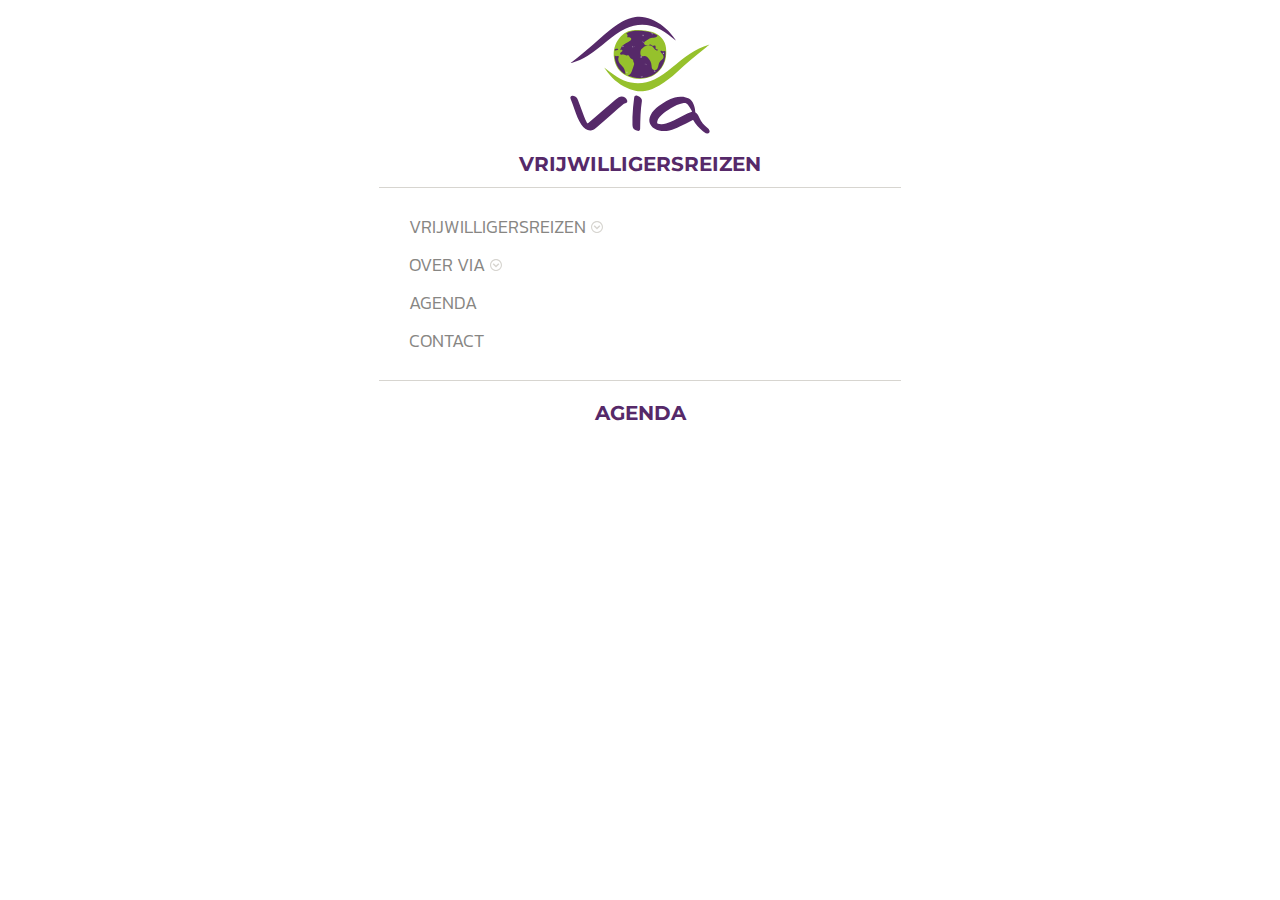
<file: agenda.html>
<!doctype html>
<html lang="nl-BE">
	<head>
		<title>AGENDA | VIA vzw</title>
		<meta charset="utf-8">
		<meta name="viewport" content="width=device-width, initial-scale=1">
		<link rel="stylesheet" type="text/css" href="css/style.css">
		<link rel="apple-touch-icon" sizes="180x180" href="favicon/apple-touch-icon.png">
		<link rel="icon" type="image/png" sizes="32x32" href="favicon/favicon-32x32.png">
		<link rel="icon" type="image/png" sizes="16x16" href="favicon/favicon-16x16.png">
		<link rel="manifest" href="favicon/site.webmanifest">
		<link rel="mask-icon" href="favicon/safari-pinned-tab.svg" color="#562969">
		<meta name="msapplication-TileColor" content="#562969">
		<meta name="theme-color" content="#ffffff">
	</head>
	<body>
		<div class="allSVGs">
			<svg version="1.1" xmlns="http://www.w3.org/2000/svg">
				<defs>
					<symbol id="svg-viaVzwLogo" viewBox="0 0 680.2 580.7" aria-labelledby="label-title">
						<title >VIA vzw logo</title>
							<g class="svg_via">
								<path class="svg_v" d="M147.1,505.4c-6.7-0.2-12.4-2.3-17.6-5.7c-6.9-4.5-12.3-10.5-16.8-17.4c-11.4-17.5-18.6-36.9-25.4-56.4
									c-5-14.3-9.8-28.8-15.7-42.8c-3.1-7.3,0.7-12.6,8.6-12c9.9,0.8,16.2,6.8,19.7,15.6c8.1,20.4,15.2,41.1,22.7,61.7
									c3.3,9.2,7,18.1,12,26.5c1.6,2.7,2.8,3,5.3,1c18.6-14.6,36.3-30.2,54-45.8c16.9-14.9,33.4-30.1,50.9-44.3c4.3-3.5,8.5-7,13.3-9.7
									c12.2-6.9,28.3-0.7,32.1,12.3c1.7,5.7,0.7,10.6-6.7,11.2c-4.1,0.4-7.2,3.4-10.3,5.9c-13.4,10.8-26.3,22.3-39.2,33.7
									c-20.7,18.1-40.9,36.7-62.3,54.1c-6.4,5.2-12.7,10.6-21.3,11.7C149.1,505.1,147.9,505.3,147.1,505.4z"/>
								<path class="svg_i" d="M310.9,453.3c1.5-25,2.9-49.9,6.6-74.6c1.1-7.6,4.7-10.2,12.2-8.1c6.2,1.7,11.2,5.3,15.1,10.4
									c2.3,3,3.3,6.4,2.7,10.2c-5.6,35.1-6.1,70.6-6.8,106.1c-0.2,8-2.8,10.2-10.7,9.1c-11.9-1.6-19.3-10.4-19.1-22.3
									C311,473.8,310.9,463.5,310.9,453.3z"/>
								<path class="svg_a" d="M609,505c-1.5-3.8-4.1-6.8-7.3-9.3c-13.7-10.8-24.8-23.6-31.8-39.9c-3.3-7.7-7.7-14.8-14.7-19.9
									c-1.4-1-1.2-2.4-1.2-3.7c-0.6-12.6-3.9-24.4-9.6-35.6c-3.8-7.5-9.3-13.5-17.4-16.7c-9-3.6-18.1-6.1-27.9-5.7
									c-8.3-0.3-16.3,1.3-24.2,3.5c-23.1,6.6-43.1,19-62.3,32.9c-13.3,9.6-24.5,21.1-31.9,36.1c-10,20.6-2.5,39.7,14.9,50.4
									c18.2,11.2,38.1,11.7,58.5,7.9c14.1-2.6,26.9-9,39.8-14.9c16.6-7.6,33-15.7,48.9-24.6c1.2-0.7,2.4-2.4,3.8,0.2
									c8.8,16.5,21.8,29.4,35.9,41.2c5.2,4.4,10.3,9,17.7,9.5C607.3,516.8,611.5,511.5,609,505z M510.1,445.9
									c-17.6,8.9-34.7,18.7-53,26.3c-10.6,4.4-21.5,7.6-33,8.4c-5,0.3-9.9-0.5-14.7-1.9c-2.2-0.6-3.2-1.7-3-4.2
									c0.8-8.3,4.2-15.3,9.5-21.5c9.9-11.4,22-20.3,34.6-28.3c13.9-8.8,28-17.5,44-22.2c4.7-1.4,9.6-2.6,14.4-3.5
									c6.7-1.2,12.2,1.2,16.6,6.4c5.6,6.6,9.6,14.2,13.7,21.7c0.9,1.6,1.7,3.3,2.6,5.2C530.6,435.3,520.4,440.7,510.1,445.9z"/>
							</g>
							<g class="svg_oog">
								<path class="svg_groenWereld" d="M333,115.7c18.6,0.7,37.2,2,54.9,8.3c21.3,7.6,38.3,20.2,47.7,41.5
									c5.4,12.4,6.1,25.7,6.1,38.9c0,21.9-5.9,42.2-18.9,60c-16.8,23-39.5,36-67.8,39.6c-22.8,2.9-44.8-0.1-65.6-9.9
									c-29.5-13.8-45.5-37.8-49.9-69.5c-4-28.7,2.7-54.9,21.1-77.5c15.4-19,35.4-29.6,60-30.8C324.8,116.1,328.9,115.9,333,115.7z"/>
								<path class="svg_paarsOoglid" class="st0" d="M71.7,244.3c15.2-12.1,29.5-23.4,43.6-34.9c29.6-23.9,57.7-49.4,86.1-74.6
									c21.8-19.3,44.4-37.6,70.2-51.6c15.9-8.7,32.5-15.2,50.5-17.7c21.4-3,41.8,0.5,61.5,8.7c34.4,14.4,62.6,36.9,84.4,67.2
									c3.4,4.7,6.9,9.5,10.4,14.4c-1.4,0.3-2-0.7-2.6-1.3c-17.7-14-35.3-28.4-55.1-39.3c-45-24.8-91-26.1-137.5-4.2
									c-25.5,12-47.7,29.1-69.2,47c-24.5,20.4-49,40.7-76.3,57.4c-19.7,12-40.5,21.5-62.6,28.1C74.3,243.6,73.5,243.8,71.7,244.3z"/>
								<path class="svg_groenOoglid" d="M202.5,261.9c7.6,5.9,15.2,12,23,17.8c16.4,12.3,33,24.4,52.3,31.8
									c40.6,15.6,80.5,13.9,119.7-5c23.9-11.5,45-27.3,65.3-44.1c22.9-18.9,45.7-38.1,70.6-54.4c22.8-14.9,47.1-26.6,73.3-34.3
									c0.3-0.1,0.7-0.1,2-0.3c-4.8,3.7-8.9,7-13.1,10.2c-39,30.3-76.2,62.7-112.9,95.7c-21.2,19.1-43.2,37.2-67.9,51.6
									c-17.4,10.2-35.8,18-56,21.2c-19.8,3.1-38.9,0.3-57.3-6.7c-35.4-13.4-64.2-35.6-86.9-65.7c-4.3-5.7-8.5-11.5-12.7-17.3
									C202.1,262.3,202.3,262.1,202.5,261.9z"/>
								<g class="svg_water">
									<path class="svg_middenWater" d="M438.8,200.7c-0.1-2.6-0.3-4.3-3.8-2.9c-3.2,1.2-6.7,0.5-9.9-0.4c-1.8-0.5-3.9-1.3-5.2,0.5
										c-1.4,2.1,0.3,3.8,1.5,5.3c2.1,2.6,4.7,4.9,6.7,7.6c5.5,7.7,4.5,14.8-3.2,20.1c-7.4,5.1-11.5,11.8-13.1,20.5
										c-0.9,4.8-2,9.5-4.3,13.9c-2.6,4.9-7,7.1-12.4,6.5c-4.5-0.6-8-4-9.2-9.1c-0.6-2.3-0.7-4.7-0.9-7c-1-13.8-6.5-25.4-17.1-34.6
										c-4.4-3.8-9-5.5-14.8-3.6c-3.6,1.2-6.9,0.2-9.2-3.1c-3.2-4.7-3.4-20,2.3-25.1c3.6-3.1,7.5-5.8,11.1-8.8c1.8-0.9,3.5-1.8,5.4-2.6
										c11.7-5.2,25.1-1.3,32.2,9.4c2.4,3.6,5.6,6.4,9.7,7.8c1.4,0.5,2.7,0.7,3.8-0.5c0.8-0.8,0.8-1.8,0.6-2.8c-0.1-0.6-0.6-0.5-1.1-0.5
										c-6.9,0-8.1-1.4-7.4-8.3c0.6-5.5-1.2-7.3-6.5-6.1c-3.5,0.8-6.6,0.6-8.9-2.2c-2.4-3-5.1-3-8.3-1.8c-4.8,1.8-9.8,3-15,1.8
										c0,0,0,0,0,0c-7.1-3-8.2-8.6-2.6-13.9c0.9-0.8,1.9-1.6,3-2.3c5-3.1,10-6,15-9.1c4.3-2.6,8.9-4.2,13.9-3.5
										c6.7,0.9,11.8-1.6,16.5-6.1c1.2-1.2,1.6-1.7,0-2.7c-5.5-3.4-11-6.8-17.3-8.5c-1.7,0.1-2.2,0.1-4-1.4c-8.6-3.6-17.7-5.2-26.8-6.2
										c-16.9-2-33.8-2.7-50.7,0.3c-7.9,1.4-15.4,4.2-22.5,8.5c5.6,3.3,6.7,5.7,4.8,11.3c-1,2.9,0,3.6,2.7,3.5c2.5-0.1,5-0.1,7.4,0.7
										c5.9,2.2,6.9,7.6,2,11.5c-2.7,2.2-5.7,4-8.7,5.9c-5.8,3.7-12.3,6.1-17.9,10.2c-7.3,5.3-11.7,12.4-13.2,21.7
										c1.1-0.3,1.7-0.4,2.3-0.7c2.1-0.8,4.4-2.3,5.9,0.5c1.4,2.7-0.7,4.4-2.6,6c-1.5,1.3-3.2,2.3-4.7,3.7c-1.5,1.3-1.6,3-0.9,4.8
										c0.7,1.8,2,2.8,3.9,3c1.5,0.2,3,0,4.4-0.5c4.1-1.4,7.8-0.8,11.3,1.9c2,1.5,4.2,1.7,6.7,1.2c5-1,7-0.2,9.2,4.2
										c2.5,4.9,6.1,8.4,11.1,10.6c2.6,1.1,4.1,3.1,4,6.2c0,2,0.2,4,1.5,5.7c2.4,3.2,2.4,6.7,1.1,10.3c-2.4,6.8-4.7,13.7-7,20.5
										c-2.9,8.7-6.5,16.8-16,20.5c0.6,0.5,0.8,0.9,1.1,1c0.8,0.4,1.6,0.7,2.4,1c14.2,4.9,28.6,8.6,43.8,8.1c10.4-0.3,20.7-1,30.6-4.4
										c38-12.8,60.2-39,66.5-78.6C438.9,213.2,439.1,206.9,438.8,200.7z"/>
									<path class="svg_linksonderWater" d="M273.2,258.4c-2.2-2.5-4.5-5-6.7-7.5c-7.7-8.8-13.6-18.1-8.8-30.5
										c0.8-2.1-0.3-3.7-2.6-3.2c-4.8,1.2-9.1,0.6-13.1-2.5c-0.7,26.4,15.3,59.3,42.7,73.5c-1.5-4.1-2.2-7.8-2.7-11.5
										C281.1,269.6,277.9,263.7,273.2,258.4z"/>
									<path class="svg_linksbovenWater" d="M255.8,190.9c-0.1-1.1-0.9-1.8-1.9-2c-3.3-0.8-6.8-0.2-9.7,1c-1.8,0.7-1.5,4.1-1.6,6.8
										c3.6-1.9,7.3-2.3,10.8-3.3C254.6,193,255.9,192.5,255.8,190.9z"/>
								</g>
								<g class="svg_golven">
									<g>
										<path d="M288.3,275.9c0.5,2.5,0.7,5.1,2,7.4C287.5,282.7,286.8,280.3,288.3,275.9z"/>
										<path d="M291.1,277.2c0.8,1.9,1.8,3.7,2.5,5.6C291.1,281.7,290.5,279.7,291.1,277.2z"/>
									</g>
									<path d="M427.2,206.8c1.6-1.1,2.2,0.1,3.2,0.1c0.6-1.6-1.6-1.7-1.5-3.3c2.3,0,3.3,1.6,4,3.4c0.4,1.1-0.4,1.5-1.2,1.9
										C428.9,210.3,429.4,206.8,427.2,206.8z"/>
									<g>
										<path d="M390.1,128.3c0.5,1.2,0.3,2-1.2,1.5c-1.9-0.7-3.8-1.5-5.7-2.8c1,0,1.9-0.1,2.9-0.1
											C387.3,127.8,388.7,128.1,390.1,128.3z"/>
										<path d="M390.5,134.9c-2.5-1.5-4.9-3.3-7.4-4.7C386.4,130.3,389,131.6,390.5,134.9z"/>
									</g>
									<g>
										<path d="M276.7,175.9c-2.3,2.2-4.8,4-6.9,6.4C270.9,178.8,273.1,176.6,276.7,175.9z"/>
										<path d="M272.8,183.8c0.2-4.2,1.9-5.7,6.2-5.5C276.6,179.9,273.9,180.9,272.8,183.8z"/>
									</g>
									<g>
										<path d="M340.8,220.1c2.6,2.7,5.1,3.4,8.2,3.2C346.3,226.1,342.8,225,340.8,220.1z"/>
										<path d="M340.5,215.3c2.4,3.2,5.3,3.7,8.3,4.9C344.4,221.1,342.5,220.1,340.5,215.3z"/>
									</g>
									<g>
										<path d="M393.1,277.7c2.9-0.1,5.5-0.1,7.8-1.7C399.8,279.1,397.1,279.7,393.1,277.7z"/>
										<path d="M400.1,274.3c-2.7,1.7-5,1.2-7.1-1C395.4,274.1,397.8,274,400.1,274.3z"/>
									</g>
									<g>
										<path d="M344.9,295.2c2.5-1.4,4.8-1.2,6.9,0.8C349.5,295.7,347.2,295.5,344.9,295.2z"/>
										<path d="M341.8,296.6c2.4,1.3,5,1.4,7.7,1.3C346.8,299.9,345.2,299.7,341.8,296.6z"/>
									</g>
									<g>
										<path d="M348.1,139.5c1.3-2,2.5-4,2.9-6.4C352.2,136.1,350.7,138,348.1,139.5z"/>
										<path d="M354.1,133.5c2.1,3.8,1.4,5-3.1,6.6C353.3,138.2,354.6,136.7,354.1,133.5z"/>
									</g>
									<g>
										<path d="M312,185.3c-3.3-3.2-2.9-5.9,1.3-8.5C311.6,179.8,310.4,182.4,312,185.3z"/>
										<path d="M318.2,178.4c0.1,2.5-1.1,3.9-2.5,5.3C315.9,181.8,316.3,180,318.2,178.4z"/>
									</g>
									<g>
										<path d="M353.2,167.8c-1.8-2.3-1.8-4.2,1.3-6.3C353.8,164,353.1,165.8,353.2,167.8z"/>
										<path d="M351,164.6c-0.8-1.8-0.7-3.5,1-5.5C352.3,161.5,351.6,163.1,351,164.6z"/>
									</g>
									<g>
										<path d="M361.7,245.4c2.4,1.6,3.2,4.1,3.4,6.8C363.1,250.4,363.1,247.6,361.7,245.4z"/>
										<path d="M361,251.2c-1.5-1-2.4-2.3-2.8-4C359.7,248.1,360.6,249.5,361,251.2z"/>
									</g>
								</g>
							</g></symbol>
					<symbol id="svg-viaVzwWereld" viewBox="0 0 212.6 212.6" aria-labelledby="label-title">
						<title >VIA vzw wereldbol</title>
						<g>
							<path class="svg_groenWereld"  d="M99.4,14.2c18.1,0.6,36.2,1.9,53.4,8.1c20.7,7.4,37.3,19.7,46.4,40.4c5.3,12,6,24.9,5.9,37.9
								c0,21.3-5.7,41-18.4,58.4c-16.4,22.4-38.4,35-65.9,38.5c-22.2,2.8-43.6-0.1-63.8-9.6C28.4,174.3,12.8,151,8.5,120.2
								C4.6,92.3,11.2,66.8,29,44.8c15-18.4,34.5-28.7,58.4-30C91.4,14.6,95.4,14.4,99.4,14.2z"/>
							<g class="svg_water">
								<path class="middenWater"  d="M202.3,96.8c-0.1-2.5-0.3-4.1-3.7-2.9c-3.1,1.2-6.5,0.5-9.7-0.4c-1.8-0.5-3.8-1.3-5,0.5
									c-1.4,2,0.3,3.7,1.5,5.2c2.1,2.5,4.6,4.7,6.5,7.4c5.3,7.5,4.4,14.4-3.1,19.6c-7.2,4.9-11.2,11.5-12.8,19.9
									c-0.9,4.6-1.9,9.3-4.2,13.5c-2.6,4.8-6.8,6.9-12.1,6.3c-4.4-0.6-7.7-3.9-9-8.9c-0.5-2.2-0.7-4.5-0.9-6.8
									c-1-13.4-6.4-24.7-16.6-33.7c-4.3-3.7-8.7-5.3-14.4-3.5c-3.5,1.2-6.7,0.2-9-3c-3.1-4.6-3.3-19.5,2.3-24.4c3.5-3,7.3-5.7,10.8-8.6
									c1.7-0.9,3.4-1.8,5.2-2.6c11.4-5.1,24.5-1.3,31.3,9.1c2.3,3.5,5.4,6.2,9.5,7.6c1.3,0.5,2.6,0.7,3.7-0.5c0.7-0.8,0.8-1.8,0.6-2.7
									c-0.1-0.6-0.6-0.5-1.1-0.5c-6.7,0-7.9-1.4-7.2-8c0.6-5.3-1.1-7.1-6.4-5.9c-3.4,0.7-6.4,0.6-8.6-2.1c-2.4-2.9-5-3-8.1-1.8
									c-4.7,1.8-9.5,3-14.6,1.7c0,0,0,0,0,0c-6.9-2.9-8-8.4-2.5-13.5c0.9-0.8,1.9-1.6,2.9-2.2c4.9-3,9.7-5.9,14.6-8.8
									c4.1-2.5,8.6-4,13.5-3.4c6.5,0.9,11.5-1.6,16-5.9c1.2-1.1,1.5-1.7,0-2.6c-5.4-3.3-10.7-6.7-16.9-8.3c-1.6,0.1-2.1,0.1-3.9-1.4
									c-8.3-3.5-17.2-5-26.1-6.1c-16.4-1.9-32.9-2.7-49.3,0.3c-7.7,1.4-15,4.1-21.9,8.3c5.5,3.2,6.5,5.5,4.7,11c-0.9,2.8,0,3.5,2.6,3.4
									c2.4-0.1,4.9-0.1,7.2,0.7c5.7,2.1,6.7,7.4,1.9,11.2c-2.7,2.1-5.6,3.9-8.4,5.8c-5.6,3.6-12,5.9-17.4,9.9
									c-7.1,5.2-11.3,12-12.8,21.1c1.1-0.3,1.7-0.4,2.2-0.6c2-0.8,4.3-2.3,5.7,0.5c1.3,2.6-0.7,4.3-2.5,5.8c-1.5,1.3-3.1,2.3-4.6,3.6
									c-1.4,1.3-1.6,2.9-0.9,4.7c0.7,1.8,1.9,2.8,3.8,3c1.5,0.2,2.9,0,4.3-0.5c4-1.4,7.6-0.7,11,1.8c1.9,1.5,4.1,1.6,6.6,1.1
									c4.8-1,6.8-0.2,9,4.1c2.4,4.8,6,8.2,10.8,10.3c2.6,1.1,3.9,3,3.9,6c0,1.9,0.2,3.9,1.4,5.6c2.3,3.1,2.3,6.5,1.1,10
									c-2.3,6.6-4.6,13.3-6.8,20c-2.8,8.5-6.3,16.4-15.6,20c0.6,0.5,0.8,0.9,1.1,1c0.8,0.4,1.6,0.7,2.4,1c13.8,4.8,27.8,8.4,42.6,7.9
									c10.1-0.3,20.2-1,29.8-4.3c36.9-12.4,58.6-38,64.7-76.4C202.5,109.1,202.6,102.9,202.3,96.8z"/>
								<path class="svg_linksonderWater"  d="M41.2,153c-2.2-2.4-4.4-4.9-6.5-7.3c-7.4-8.5-13.2-17.6-8.6-29.6c0.8-2-0.3-3.6-2.5-3.1
									c-4.6,1.2-8.8,0.6-12.7-2.5c-0.7,25.7,14.9,57.6,41.5,71.5c-1.5-4-2.1-7.6-2.6-11.2C49,163.9,45.8,158.1,41.2,153z"/>
								<path class="svg_linksbovenWater"  d="M24.4,87.4c-0.1-1.1-0.9-1.7-1.9-2c-3.3-0.8-6.6-0.1-9.5,1c-1.8,0.7-1.4,4-1.6,6.6
									c3.5-1.9,7.1-2.2,10.6-3.2C23.1,89.4,24.4,88.9,24.4,87.4z"/>
							</g>
							<g class="svg_golven">
								<g>
									<path  d="M55.9,170c0.5,2.4,0.7,4.9,2,7.2C55.2,176.6,54.5,174.3,55.9,170z"/>
									<path  d="M58.7,171.3c0.8,1.8,1.8,3.6,2.4,5.4C58.7,175.7,58.1,173.8,58.7,171.3z"/>
								</g>
								<path  d="M191.1,102.8c1.5-1.1,2.2,0.1,3.1,0.1c0.5-1.5-1.5-1.7-1.5-3.2c2.2,0,3.2,1.5,3.9,3.3c0.4,1-0.4,1.4-1.2,1.8
									C192.7,106.2,193.2,102.8,191.1,102.8z"/>
								<g>
									<path  d="M154.9,26.5c0.5,1.2,0.2,1.9-1.2,1.4c-1.9-0.6-3.7-1.4-5.5-2.7c0.9,0,1.9-0.1,2.8-0.1
										C152.2,25.9,153.6,26.3,154.9,26.5z"/>
									<path  d="M155.3,32.8c-2.5-1.4-4.7-3.2-7.2-4.6C151.4,28.4,153.9,29.7,155.3,32.8z"/>
								</g>
								<g>
									<path  d="M44.7,72.7c-2.2,2.1-4.7,3.9-6.7,6.2C39,75.6,41.2,73.4,44.7,72.7z"/>
									<path  d="M40.9,80.4c0.2-4.1,1.9-5.6,6-5.4C44.5,76.7,41.9,77.6,40.9,80.4z"/>
								</g>
								<g>
									<path  d="M107.1,115.7c2.5,2.6,5,3.3,7.9,3.1C112.3,121.6,109,120.5,107.1,115.7z"/>
									<path  d="M106.8,111.1c2.3,3.1,5.2,3.6,8.1,4.7C110.5,116.7,108.6,115.7,106.8,111.1z"/>
								</g>
								<g>
									<path  d="M157.9,171.8c2.8-0.1,5.3-0.1,7.6-1.6C164.4,173.1,161.7,173.7,157.9,171.8z"/>
									<path  d="M164.7,168.5c-2.6,1.7-4.8,1.2-6.9-0.9C160.1,168.2,162.5,168.1,164.7,168.5z"/>
								</g>
								<g>
									<path  d="M111,188.8c2.4-1.4,4.7-1.2,6.7,0.7C115.4,189.3,113.2,189.1,111,188.8z"/>
									<path  d="M108,190.1c2.3,1.3,4.8,1.3,7.5,1.2C112.8,193.4,111.3,193.2,108,190.1z"/>
								</g>
								<g>
									<path  d="M114.1,37.3c1.2-1.9,2.5-3.9,2.8-6.2C118.1,34.1,116.6,35.9,114.1,37.3z"/>
									<path  d="M120,31.5c2,3.7,1.4,4.9-3.1,6.4C119.2,36.1,120.5,34.6,120,31.5z"/>
								</g>
								<g>
									<path  d="M79,81.9c-3.2-3.1-2.8-5.7,1.3-8.3C78.7,76.5,77.4,79,79,81.9z"/>
									<path  d="M85,75.2c0.1,2.4-1.1,3.8-2.5,5.1C82.8,78.5,83.2,76.7,85,75.2z"/>
								</g>
								<g>
									<path  d="M119,64.8c-1.8-2.2-1.8-4.1,1.3-6.1C119.7,61.2,119,63,119,64.8z"/>
									<path  d="M116.9,61.8c-0.8-1.8-0.7-3.4,0.9-5.4C118.2,58.8,117.5,60.3,116.9,61.8z"/>
								</g>
								<g>
									<path  d="M127.3,140.4c2.3,1.6,3.1,4,3.4,6.6C128.7,145.3,128.7,142.5,127.3,140.4z"/>
									<path  d="M126.7,146c-1.5-0.9-2.3-2.3-2.7-3.9C125.4,143,126.2,144.4,126.7,146z"/>
								</g>
							</g>
						</g></symbol>
					<symbol id="icon-location" viewBox="0 0 32 32">
						<title>location</title>
						<path d="M16 0c-5.523 0-10 4.477-10 10 0 10 10 22 10 22s10-12 10-22c0-5.523-4.477-10-10-10zM16 16c-3.314 0-6-2.686-6-6s2.686-6 6-6 6 2.686 6 6-2.686 6-6 6z"></path></symbol>
					<symbol id="icon-phone" viewBox="0 0 32 32">
						<title>phone</title>
						<path d="M22 20c-2 2-2 4-4 4s-4-2-6-4-4-4-4-6 2-2 4-4-4-8-6-8-6 6-6 6c0 4 4.109 12.109 8 16s12 8 16 8c0 0 6-4 6-6s-6-8-8-6z"></path></symbol>
					<symbol id="icon-mail" viewBox="0 0 32 32">
						<title>mail</title>
						<path d="M29 4h-26c-1.65 0-3 1.35-3 3v20c0 1.65 1.35 3 3 3h26c1.65 0 3-1.35 3-3v-20c0-1.65-1.35-3-3-3zM12.461 17.199l-8.461 6.59v-15.676l8.461 9.086zM5.512 8h20.976l-10.488 7.875-10.488-7.875zM12.79 17.553l3.21 3.447 3.21-3.447 6.58 8.447h-19.579l6.58-8.447zM19.539 17.199l8.461-9.086v15.676l-8.461-6.59z"></path></symbol>
					<symbol id="icon-credit-card" viewBox="0 0 32 32">
						<title>credit-card</title>
						<path d="M29 4h-26c-1.65 0-3 1.35-3 3v18c0 1.65 1.35 3 3 3h26c1.65 0 3-1.35 3-3v-18c0-1.65-1.35-3-3-3zM3 6h26c0.542 0 1 0.458 1 1v3h-28v-3c0-0.542 0.458-1 1-1zM29 26h-26c-0.542 0-1-0.458-1-1v-9h28v9c0 0.542-0.458 1-1 1zM4 20h2v4h-2zM8 20h2v4h-2zM12 20h2v4h-2z"></path></symbol>
					<symbol id="icon-circle-down" viewBox="0 0 32 32">
						<title>circle-down</title>
						<path d="M32 16c0-8.837-7.163-16-16-16s-16 7.163-16 16 7.163 16 16 16 16-7.163 16-16zM3 16c0-7.18 5.82-13 13-13s13 5.82 13 13-5.82 13-13 13-13-5.82-13-13z"></path>
						<path d="M9.914 11.086l-2.829 2.829 8.914 8.914 8.914-8.914-2.828-2.828-6.086 6.086z"></path></symbol>
				</defs>
			</svg>
		</div>

		<header>
			<a href="index.html"><svg class="logo"><use xlink:href="#svg-viaVzwLogo"></use></svg></a>
			<p class="logoBaseline">Vrijwilligersreizen</p>
			<nav class="main-navigation">
			  <ul class="menu">
			    <li class="menu-item-has-children"><a href="#">Vrijwilligersreizen<svg class="icon icon-circle-down"><use xlink:href="#icon-circle-down"></use></svg></a>
			      <ul class="sub-menu">
			        <li><a href="vindJeReis.html">Vind je reis</a></li>
							<li><a href="boekNu.html">Boek nu</a></li>
							<li><a href="voorWie.html">Voor wie</a></li>
							<li><a href="faq.html">Veelgestelde vragen</a></li>
			      </ul>
			    </li>
					<li class="menu-item-has-children"><a href="#">Over VIA<svg class="icon icon-circle-down"><use xlink:href="#icon-circle-down"></use></svg></a>
			      <ul class="sub-menu">
			        <li><a href="about.html">Wat is VIA</a></li>
							<li><a href="vrijwilligerWorden.html">Vrijwilliger worden</a></li>
			      </ul>
			    </li>
					<li><a href="agenda.html">Agenda</a></li>
					<li><a href="contact.html">Contact</a></li>
			  </ul>
			</nav>
    </header>

		<main>
			<h1>Agenda</h1>
			<div data-tockify-component="mini" data-tockify-calendar="rupertdeweerd"></div>
		</main>

		<footer>

		</footer>

		<script data-cfasync="false" data-tockify-script="embed" src="https://public.tockify.com/browser/embed.js"></script>
		<script src="js/javascript.js"></script>
	</body>
</html>
</file>
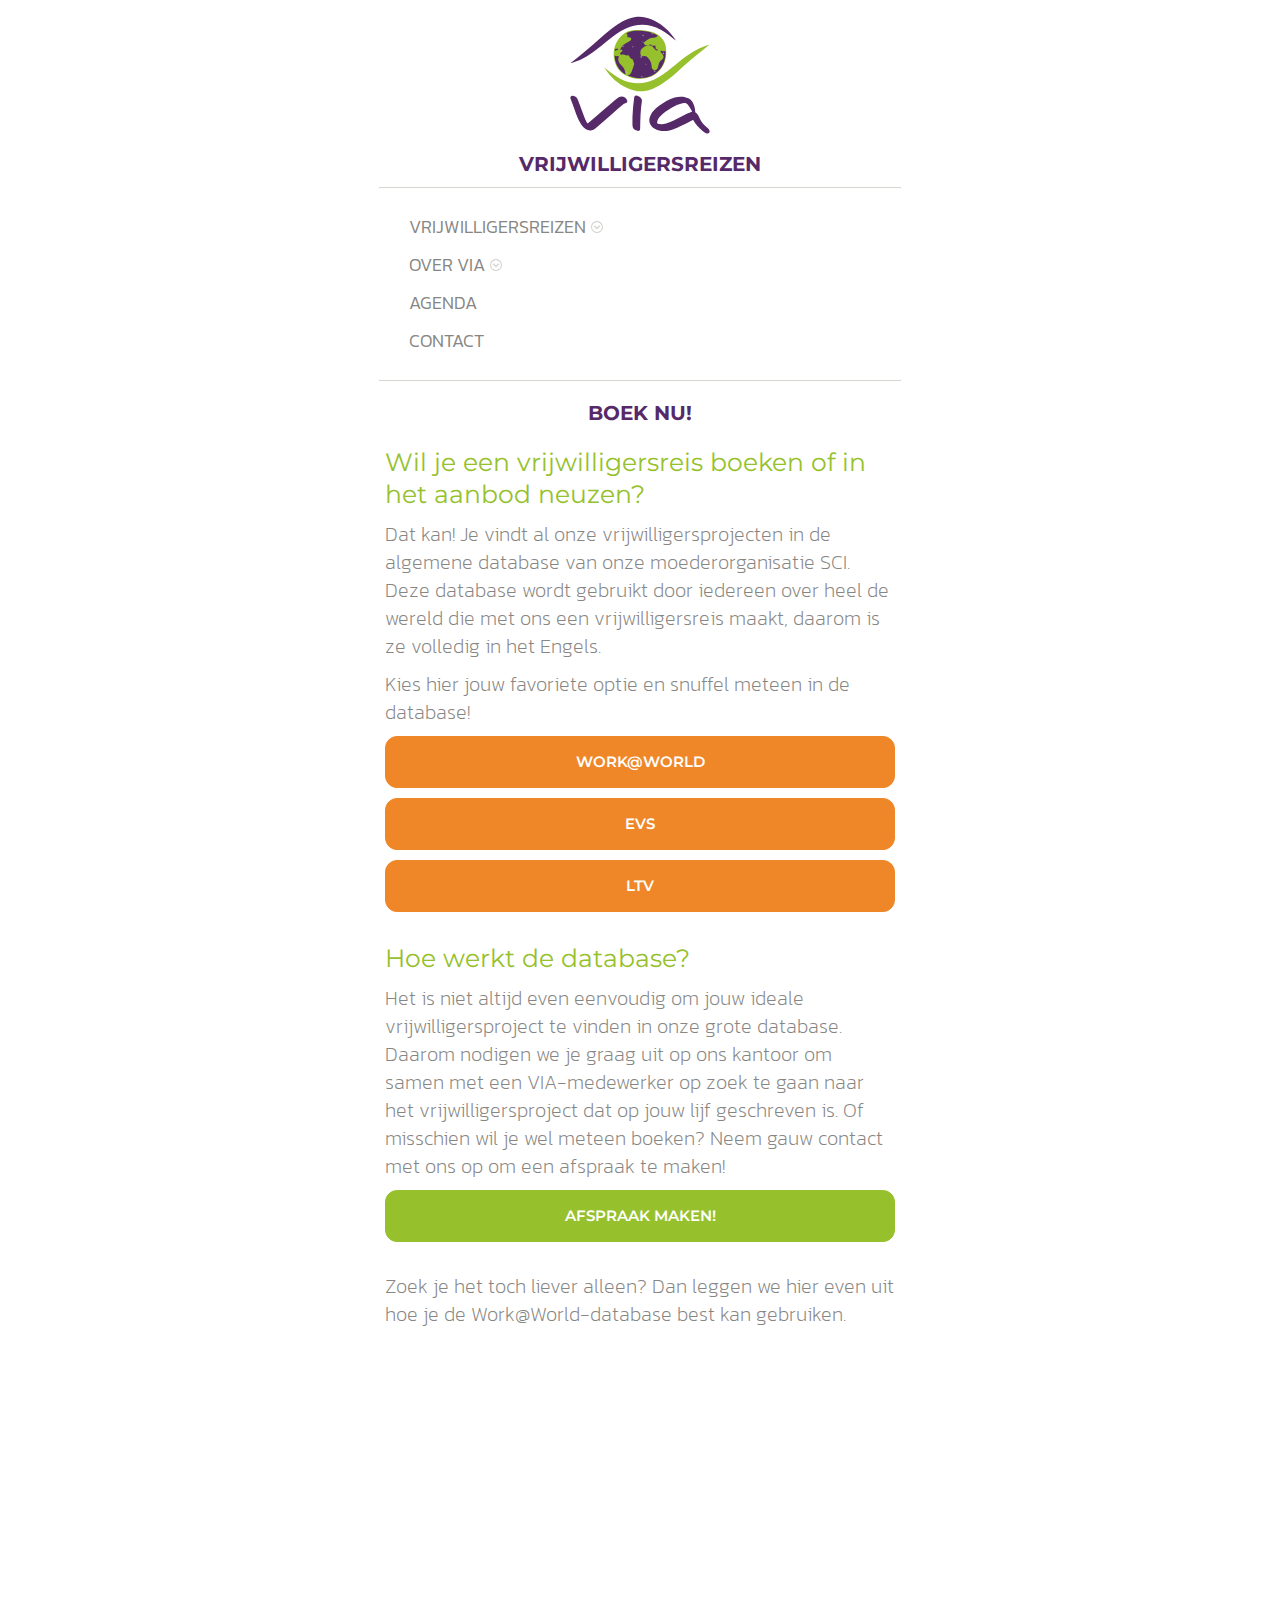
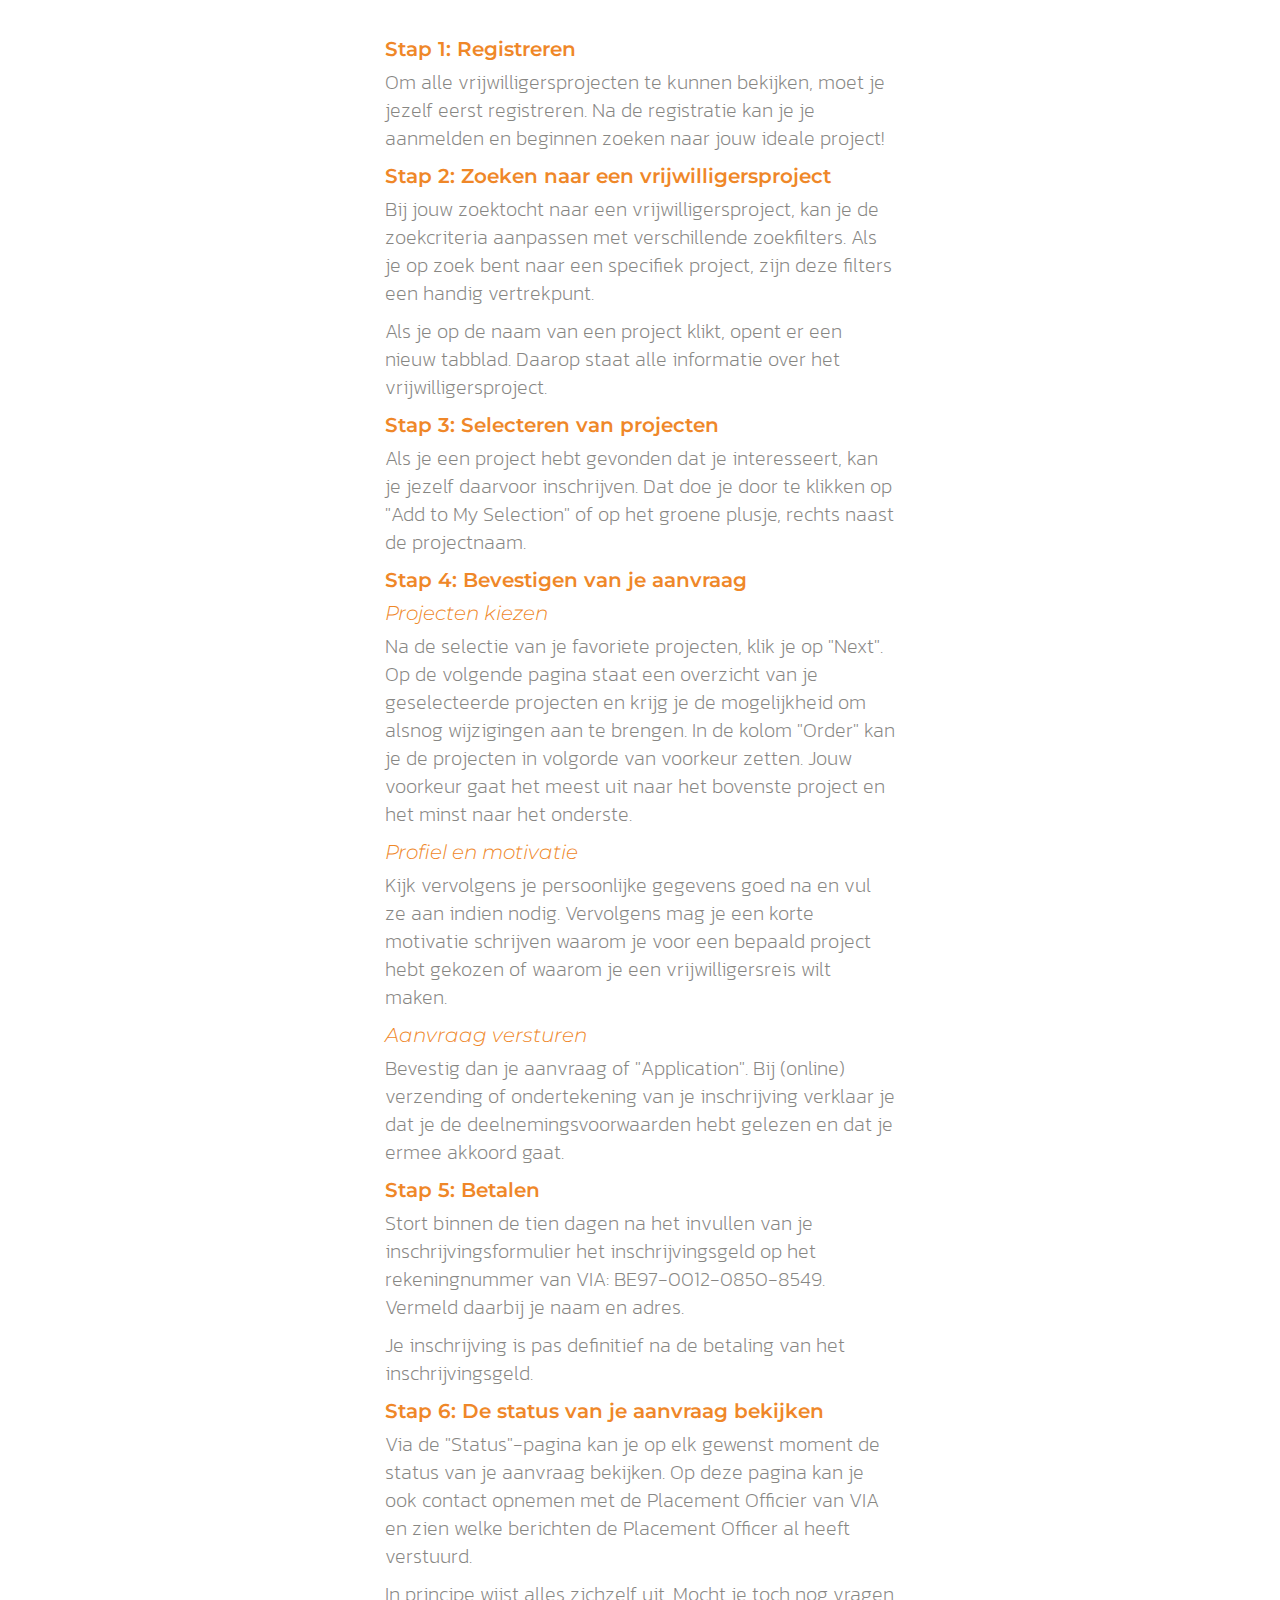
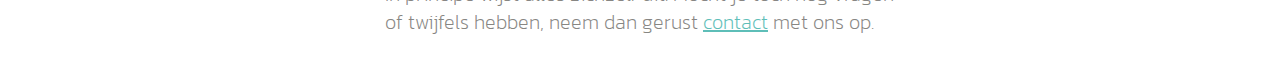
<file: boekNu.html>
<!doctype html>
<html lang="nl-BE">
	<head>
		<title>BOEK NU | VIA vzw</title>
		<meta charset="utf-8">
		<meta name="viewport" content="width=device-width, initial-scale=1">
		<link rel="stylesheet" type="text/css" href="css/style.css">
		<link rel="apple-touch-icon" sizes="180x180" href="favicon/apple-touch-icon.png">
		<link rel="icon" type="image/png" sizes="32x32" href="favicon/favicon-32x32.png">
		<link rel="icon" type="image/png" sizes="16x16" href="favicon/favicon-16x16.png">
		<link rel="manifest" href="favicon/site.webmanifest">
		<link rel="mask-icon" href="favicon/safari-pinned-tab.svg" color="#562969">
		<meta name="msapplication-TileColor" content="#562969">
		<meta name="theme-color" content="#ffffff">
	</head>
	<body>
		<div class="allSVGs">
			<svg version="1.1" xmlns="http://www.w3.org/2000/svg">
				<defs>
					<symbol id="svg-viaVzwLogo" viewBox="0 0 680.2 580.7" aria-labelledby="label-title">
						<title >VIA vzw logo</title>
							<g class="svg_via">
								<path class="svg_v" d="M147.1,505.4c-6.7-0.2-12.4-2.3-17.6-5.7c-6.9-4.5-12.3-10.5-16.8-17.4c-11.4-17.5-18.6-36.9-25.4-56.4
									c-5-14.3-9.8-28.8-15.7-42.8c-3.1-7.3,0.7-12.6,8.6-12c9.9,0.8,16.2,6.8,19.7,15.6c8.1,20.4,15.2,41.1,22.7,61.7
									c3.3,9.2,7,18.1,12,26.5c1.6,2.7,2.8,3,5.3,1c18.6-14.6,36.3-30.2,54-45.8c16.9-14.9,33.4-30.1,50.9-44.3c4.3-3.5,8.5-7,13.3-9.7
									c12.2-6.9,28.3-0.7,32.1,12.3c1.7,5.7,0.7,10.6-6.7,11.2c-4.1,0.4-7.2,3.4-10.3,5.9c-13.4,10.8-26.3,22.3-39.2,33.7
									c-20.7,18.1-40.9,36.7-62.3,54.1c-6.4,5.2-12.7,10.6-21.3,11.7C149.1,505.1,147.9,505.3,147.1,505.4z"/>
								<path class="svg_i" d="M310.9,453.3c1.5-25,2.9-49.9,6.6-74.6c1.1-7.6,4.7-10.2,12.2-8.1c6.2,1.7,11.2,5.3,15.1,10.4
									c2.3,3,3.3,6.4,2.7,10.2c-5.6,35.1-6.1,70.6-6.8,106.1c-0.2,8-2.8,10.2-10.7,9.1c-11.9-1.6-19.3-10.4-19.1-22.3
									C311,473.8,310.9,463.5,310.9,453.3z"/>
								<path class="svg_a" d="M609,505c-1.5-3.8-4.1-6.8-7.3-9.3c-13.7-10.8-24.8-23.6-31.8-39.9c-3.3-7.7-7.7-14.8-14.7-19.9
									c-1.4-1-1.2-2.4-1.2-3.7c-0.6-12.6-3.9-24.4-9.6-35.6c-3.8-7.5-9.3-13.5-17.4-16.7c-9-3.6-18.1-6.1-27.9-5.7
									c-8.3-0.3-16.3,1.3-24.2,3.5c-23.1,6.6-43.1,19-62.3,32.9c-13.3,9.6-24.5,21.1-31.9,36.1c-10,20.6-2.5,39.7,14.9,50.4
									c18.2,11.2,38.1,11.7,58.5,7.9c14.1-2.6,26.9-9,39.8-14.9c16.6-7.6,33-15.7,48.9-24.6c1.2-0.7,2.4-2.4,3.8,0.2
									c8.8,16.5,21.8,29.4,35.9,41.2c5.2,4.4,10.3,9,17.7,9.5C607.3,516.8,611.5,511.5,609,505z M510.1,445.9
									c-17.6,8.9-34.7,18.7-53,26.3c-10.6,4.4-21.5,7.6-33,8.4c-5,0.3-9.9-0.5-14.7-1.9c-2.2-0.6-3.2-1.7-3-4.2
									c0.8-8.3,4.2-15.3,9.5-21.5c9.9-11.4,22-20.3,34.6-28.3c13.9-8.8,28-17.5,44-22.2c4.7-1.4,9.6-2.6,14.4-3.5
									c6.7-1.2,12.2,1.2,16.6,6.4c5.6,6.6,9.6,14.2,13.7,21.7c0.9,1.6,1.7,3.3,2.6,5.2C530.6,435.3,520.4,440.7,510.1,445.9z"/>
							</g>
							<g class="svg_oog">
								<path class="svg_groenWereld" d="M333,115.7c18.6,0.7,37.2,2,54.9,8.3c21.3,7.6,38.3,20.2,47.7,41.5
									c5.4,12.4,6.1,25.7,6.1,38.9c0,21.9-5.9,42.2-18.9,60c-16.8,23-39.5,36-67.8,39.6c-22.8,2.9-44.8-0.1-65.6-9.9
									c-29.5-13.8-45.5-37.8-49.9-69.5c-4-28.7,2.7-54.9,21.1-77.5c15.4-19,35.4-29.6,60-30.8C324.8,116.1,328.9,115.9,333,115.7z"/>
								<path class="svg_paarsOoglid" class="st0" d="M71.7,244.3c15.2-12.1,29.5-23.4,43.6-34.9c29.6-23.9,57.7-49.4,86.1-74.6
									c21.8-19.3,44.4-37.6,70.2-51.6c15.9-8.7,32.5-15.2,50.5-17.7c21.4-3,41.8,0.5,61.5,8.7c34.4,14.4,62.6,36.9,84.4,67.2
									c3.4,4.7,6.9,9.5,10.4,14.4c-1.4,0.3-2-0.7-2.6-1.3c-17.7-14-35.3-28.4-55.1-39.3c-45-24.8-91-26.1-137.5-4.2
									c-25.5,12-47.7,29.1-69.2,47c-24.5,20.4-49,40.7-76.3,57.4c-19.7,12-40.5,21.5-62.6,28.1C74.3,243.6,73.5,243.8,71.7,244.3z"/>
								<path class="svg_groenOoglid" d="M202.5,261.9c7.6,5.9,15.2,12,23,17.8c16.4,12.3,33,24.4,52.3,31.8
									c40.6,15.6,80.5,13.9,119.7-5c23.9-11.5,45-27.3,65.3-44.1c22.9-18.9,45.7-38.1,70.6-54.4c22.8-14.9,47.1-26.6,73.3-34.3
									c0.3-0.1,0.7-0.1,2-0.3c-4.8,3.7-8.9,7-13.1,10.2c-39,30.3-76.2,62.7-112.9,95.7c-21.2,19.1-43.2,37.2-67.9,51.6
									c-17.4,10.2-35.8,18-56,21.2c-19.8,3.1-38.9,0.3-57.3-6.7c-35.4-13.4-64.2-35.6-86.9-65.7c-4.3-5.7-8.5-11.5-12.7-17.3
									C202.1,262.3,202.3,262.1,202.5,261.9z"/>
								<g class="svg_water">
									<path class="svg_middenWater" d="M438.8,200.7c-0.1-2.6-0.3-4.3-3.8-2.9c-3.2,1.2-6.7,0.5-9.9-0.4c-1.8-0.5-3.9-1.3-5.2,0.5
										c-1.4,2.1,0.3,3.8,1.5,5.3c2.1,2.6,4.7,4.9,6.7,7.6c5.5,7.7,4.5,14.8-3.2,20.1c-7.4,5.1-11.5,11.8-13.1,20.5
										c-0.9,4.8-2,9.5-4.3,13.9c-2.6,4.9-7,7.1-12.4,6.5c-4.5-0.6-8-4-9.2-9.1c-0.6-2.3-0.7-4.7-0.9-7c-1-13.8-6.5-25.4-17.1-34.6
										c-4.4-3.8-9-5.5-14.8-3.6c-3.6,1.2-6.9,0.2-9.2-3.1c-3.2-4.7-3.4-20,2.3-25.1c3.6-3.1,7.5-5.8,11.1-8.8c1.8-0.9,3.5-1.8,5.4-2.6
										c11.7-5.2,25.1-1.3,32.2,9.4c2.4,3.6,5.6,6.4,9.7,7.8c1.4,0.5,2.7,0.7,3.8-0.5c0.8-0.8,0.8-1.8,0.6-2.8c-0.1-0.6-0.6-0.5-1.1-0.5
										c-6.9,0-8.1-1.4-7.4-8.3c0.6-5.5-1.2-7.3-6.5-6.1c-3.5,0.8-6.6,0.6-8.9-2.2c-2.4-3-5.1-3-8.3-1.8c-4.8,1.8-9.8,3-15,1.8
										c0,0,0,0,0,0c-7.1-3-8.2-8.6-2.6-13.9c0.9-0.8,1.9-1.6,3-2.3c5-3.1,10-6,15-9.1c4.3-2.6,8.9-4.2,13.9-3.5
										c6.7,0.9,11.8-1.6,16.5-6.1c1.2-1.2,1.6-1.7,0-2.7c-5.5-3.4-11-6.8-17.3-8.5c-1.7,0.1-2.2,0.1-4-1.4c-8.6-3.6-17.7-5.2-26.8-6.2
										c-16.9-2-33.8-2.7-50.7,0.3c-7.9,1.4-15.4,4.2-22.5,8.5c5.6,3.3,6.7,5.7,4.8,11.3c-1,2.9,0,3.6,2.7,3.5c2.5-0.1,5-0.1,7.4,0.7
										c5.9,2.2,6.9,7.6,2,11.5c-2.7,2.2-5.7,4-8.7,5.9c-5.8,3.7-12.3,6.1-17.9,10.2c-7.3,5.3-11.7,12.4-13.2,21.7
										c1.1-0.3,1.7-0.4,2.3-0.7c2.1-0.8,4.4-2.3,5.9,0.5c1.4,2.7-0.7,4.4-2.6,6c-1.5,1.3-3.2,2.3-4.7,3.7c-1.5,1.3-1.6,3-0.9,4.8
										c0.7,1.8,2,2.8,3.9,3c1.5,0.2,3,0,4.4-0.5c4.1-1.4,7.8-0.8,11.3,1.9c2,1.5,4.2,1.7,6.7,1.2c5-1,7-0.2,9.2,4.2
										c2.5,4.9,6.1,8.4,11.1,10.6c2.6,1.1,4.1,3.1,4,6.2c0,2,0.2,4,1.5,5.7c2.4,3.2,2.4,6.7,1.1,10.3c-2.4,6.8-4.7,13.7-7,20.5
										c-2.9,8.7-6.5,16.8-16,20.5c0.6,0.5,0.8,0.9,1.1,1c0.8,0.4,1.6,0.7,2.4,1c14.2,4.9,28.6,8.6,43.8,8.1c10.4-0.3,20.7-1,30.6-4.4
										c38-12.8,60.2-39,66.5-78.6C438.9,213.2,439.1,206.9,438.8,200.7z"/>
									<path class="svg_linksonderWater" d="M273.2,258.4c-2.2-2.5-4.5-5-6.7-7.5c-7.7-8.8-13.6-18.1-8.8-30.5
										c0.8-2.1-0.3-3.7-2.6-3.2c-4.8,1.2-9.1,0.6-13.1-2.5c-0.7,26.4,15.3,59.3,42.7,73.5c-1.5-4.1-2.2-7.8-2.7-11.5
										C281.1,269.6,277.9,263.7,273.2,258.4z"/>
									<path class="svg_linksbovenWater" d="M255.8,190.9c-0.1-1.1-0.9-1.8-1.9-2c-3.3-0.8-6.8-0.2-9.7,1c-1.8,0.7-1.5,4.1-1.6,6.8
										c3.6-1.9,7.3-2.3,10.8-3.3C254.6,193,255.9,192.5,255.8,190.9z"/>
								</g>
								<g class="svg_golven">
									<g>
										<path d="M288.3,275.9c0.5,2.5,0.7,5.1,2,7.4C287.5,282.7,286.8,280.3,288.3,275.9z"/>
										<path d="M291.1,277.2c0.8,1.9,1.8,3.7,2.5,5.6C291.1,281.7,290.5,279.7,291.1,277.2z"/>
									</g>
									<path d="M427.2,206.8c1.6-1.1,2.2,0.1,3.2,0.1c0.6-1.6-1.6-1.7-1.5-3.3c2.3,0,3.3,1.6,4,3.4c0.4,1.1-0.4,1.5-1.2,1.9
										C428.9,210.3,429.4,206.8,427.2,206.8z"/>
									<g>
										<path d="M390.1,128.3c0.5,1.2,0.3,2-1.2,1.5c-1.9-0.7-3.8-1.5-5.7-2.8c1,0,1.9-0.1,2.9-0.1
											C387.3,127.8,388.7,128.1,390.1,128.3z"/>
										<path d="M390.5,134.9c-2.5-1.5-4.9-3.3-7.4-4.7C386.4,130.3,389,131.6,390.5,134.9z"/>
									</g>
									<g>
										<path d="M276.7,175.9c-2.3,2.2-4.8,4-6.9,6.4C270.9,178.8,273.1,176.6,276.7,175.9z"/>
										<path d="M272.8,183.8c0.2-4.2,1.9-5.7,6.2-5.5C276.6,179.9,273.9,180.9,272.8,183.8z"/>
									</g>
									<g>
										<path d="M340.8,220.1c2.6,2.7,5.1,3.4,8.2,3.2C346.3,226.1,342.8,225,340.8,220.1z"/>
										<path d="M340.5,215.3c2.4,3.2,5.3,3.7,8.3,4.9C344.4,221.1,342.5,220.1,340.5,215.3z"/>
									</g>
									<g>
										<path d="M393.1,277.7c2.9-0.1,5.5-0.1,7.8-1.7C399.8,279.1,397.1,279.7,393.1,277.7z"/>
										<path d="M400.1,274.3c-2.7,1.7-5,1.2-7.1-1C395.4,274.1,397.8,274,400.1,274.3z"/>
									</g>
									<g>
										<path d="M344.9,295.2c2.5-1.4,4.8-1.2,6.9,0.8C349.5,295.7,347.2,295.5,344.9,295.2z"/>
										<path d="M341.8,296.6c2.4,1.3,5,1.4,7.7,1.3C346.8,299.9,345.2,299.7,341.8,296.6z"/>
									</g>
									<g>
										<path d="M348.1,139.5c1.3-2,2.5-4,2.9-6.4C352.2,136.1,350.7,138,348.1,139.5z"/>
										<path d="M354.1,133.5c2.1,3.8,1.4,5-3.1,6.6C353.3,138.2,354.6,136.7,354.1,133.5z"/>
									</g>
									<g>
										<path d="M312,185.3c-3.3-3.2-2.9-5.9,1.3-8.5C311.6,179.8,310.4,182.4,312,185.3z"/>
										<path d="M318.2,178.4c0.1,2.5-1.1,3.9-2.5,5.3C315.9,181.8,316.3,180,318.2,178.4z"/>
									</g>
									<g>
										<path d="M353.2,167.8c-1.8-2.3-1.8-4.2,1.3-6.3C353.8,164,353.1,165.8,353.2,167.8z"/>
										<path d="M351,164.6c-0.8-1.8-0.7-3.5,1-5.5C352.3,161.5,351.6,163.1,351,164.6z"/>
									</g>
									<g>
										<path d="M361.7,245.4c2.4,1.6,3.2,4.1,3.4,6.8C363.1,250.4,363.1,247.6,361.7,245.4z"/>
										<path d="M361,251.2c-1.5-1-2.4-2.3-2.8-4C359.7,248.1,360.6,249.5,361,251.2z"/>
									</g>
								</g>
							</g></symbol>
					<symbol id="svg-viaVzwWereld" viewBox="0 0 212.6 212.6" aria-labelledby="label-title">
						<title >VIA vzw wereldbol</title>
						<g>
							<path class="svg_groenWereld"  d="M99.4,14.2c18.1,0.6,36.2,1.9,53.4,8.1c20.7,7.4,37.3,19.7,46.4,40.4c5.3,12,6,24.9,5.9,37.9
								c0,21.3-5.7,41-18.4,58.4c-16.4,22.4-38.4,35-65.9,38.5c-22.2,2.8-43.6-0.1-63.8-9.6C28.4,174.3,12.8,151,8.5,120.2
								C4.6,92.3,11.2,66.8,29,44.8c15-18.4,34.5-28.7,58.4-30C91.4,14.6,95.4,14.4,99.4,14.2z"/>
							<g class="svg_water">
								<path class="middenWater"  d="M202.3,96.8c-0.1-2.5-0.3-4.1-3.7-2.9c-3.1,1.2-6.5,0.5-9.7-0.4c-1.8-0.5-3.8-1.3-5,0.5
									c-1.4,2,0.3,3.7,1.5,5.2c2.1,2.5,4.6,4.7,6.5,7.4c5.3,7.5,4.4,14.4-3.1,19.6c-7.2,4.9-11.2,11.5-12.8,19.9
									c-0.9,4.6-1.9,9.3-4.2,13.5c-2.6,4.8-6.8,6.9-12.1,6.3c-4.4-0.6-7.7-3.9-9-8.9c-0.5-2.2-0.7-4.5-0.9-6.8
									c-1-13.4-6.4-24.7-16.6-33.7c-4.3-3.7-8.7-5.3-14.4-3.5c-3.5,1.2-6.7,0.2-9-3c-3.1-4.6-3.3-19.5,2.3-24.4c3.5-3,7.3-5.7,10.8-8.6
									c1.7-0.9,3.4-1.8,5.2-2.6c11.4-5.1,24.5-1.3,31.3,9.1c2.3,3.5,5.4,6.2,9.5,7.6c1.3,0.5,2.6,0.7,3.7-0.5c0.7-0.8,0.8-1.8,0.6-2.7
									c-0.1-0.6-0.6-0.5-1.1-0.5c-6.7,0-7.9-1.4-7.2-8c0.6-5.3-1.1-7.1-6.4-5.9c-3.4,0.7-6.4,0.6-8.6-2.1c-2.4-2.9-5-3-8.1-1.8
									c-4.7,1.8-9.5,3-14.6,1.7c0,0,0,0,0,0c-6.9-2.9-8-8.4-2.5-13.5c0.9-0.8,1.9-1.6,2.9-2.2c4.9-3,9.7-5.9,14.6-8.8
									c4.1-2.5,8.6-4,13.5-3.4c6.5,0.9,11.5-1.6,16-5.9c1.2-1.1,1.5-1.7,0-2.6c-5.4-3.3-10.7-6.7-16.9-8.3c-1.6,0.1-2.1,0.1-3.9-1.4
									c-8.3-3.5-17.2-5-26.1-6.1c-16.4-1.9-32.9-2.7-49.3,0.3c-7.7,1.4-15,4.1-21.9,8.3c5.5,3.2,6.5,5.5,4.7,11c-0.9,2.8,0,3.5,2.6,3.4
									c2.4-0.1,4.9-0.1,7.2,0.7c5.7,2.1,6.7,7.4,1.9,11.2c-2.7,2.1-5.6,3.9-8.4,5.8c-5.6,3.6-12,5.9-17.4,9.9
									c-7.1,5.2-11.3,12-12.8,21.1c1.1-0.3,1.7-0.4,2.2-0.6c2-0.8,4.3-2.3,5.7,0.5c1.3,2.6-0.7,4.3-2.5,5.8c-1.5,1.3-3.1,2.3-4.6,3.6
									c-1.4,1.3-1.6,2.9-0.9,4.7c0.7,1.8,1.9,2.8,3.8,3c1.5,0.2,2.9,0,4.3-0.5c4-1.4,7.6-0.7,11,1.8c1.9,1.5,4.1,1.6,6.6,1.1
									c4.8-1,6.8-0.2,9,4.1c2.4,4.8,6,8.2,10.8,10.3c2.6,1.1,3.9,3,3.9,6c0,1.9,0.2,3.9,1.4,5.6c2.3,3.1,2.3,6.5,1.1,10
									c-2.3,6.6-4.6,13.3-6.8,20c-2.8,8.5-6.3,16.4-15.6,20c0.6,0.5,0.8,0.9,1.1,1c0.8,0.4,1.6,0.7,2.4,1c13.8,4.8,27.8,8.4,42.6,7.9
									c10.1-0.3,20.2-1,29.8-4.3c36.9-12.4,58.6-38,64.7-76.4C202.5,109.1,202.6,102.9,202.3,96.8z"/>
								<path class="svg_linksonderWater"  d="M41.2,153c-2.2-2.4-4.4-4.9-6.5-7.3c-7.4-8.5-13.2-17.6-8.6-29.6c0.8-2-0.3-3.6-2.5-3.1
									c-4.6,1.2-8.8,0.6-12.7-2.5c-0.7,25.7,14.9,57.6,41.5,71.5c-1.5-4-2.1-7.6-2.6-11.2C49,163.9,45.8,158.1,41.2,153z"/>
								<path class="svg_linksbovenWater"  d="M24.4,87.4c-0.1-1.1-0.9-1.7-1.9-2c-3.3-0.8-6.6-0.1-9.5,1c-1.8,0.7-1.4,4-1.6,6.6
									c3.5-1.9,7.1-2.2,10.6-3.2C23.1,89.4,24.4,88.9,24.4,87.4z"/>
							</g>
							<g class="svg_golven">
								<g>
									<path  d="M55.9,170c0.5,2.4,0.7,4.9,2,7.2C55.2,176.6,54.5,174.3,55.9,170z"/>
									<path  d="M58.7,171.3c0.8,1.8,1.8,3.6,2.4,5.4C58.7,175.7,58.1,173.8,58.7,171.3z"/>
								</g>
								<path  d="M191.1,102.8c1.5-1.1,2.2,0.1,3.1,0.1c0.5-1.5-1.5-1.7-1.5-3.2c2.2,0,3.2,1.5,3.9,3.3c0.4,1-0.4,1.4-1.2,1.8
									C192.7,106.2,193.2,102.8,191.1,102.8z"/>
								<g>
									<path  d="M154.9,26.5c0.5,1.2,0.2,1.9-1.2,1.4c-1.9-0.6-3.7-1.4-5.5-2.7c0.9,0,1.9-0.1,2.8-0.1
										C152.2,25.9,153.6,26.3,154.9,26.5z"/>
									<path  d="M155.3,32.8c-2.5-1.4-4.7-3.2-7.2-4.6C151.4,28.4,153.9,29.7,155.3,32.8z"/>
								</g>
								<g>
									<path  d="M44.7,72.7c-2.2,2.1-4.7,3.9-6.7,6.2C39,75.6,41.2,73.4,44.7,72.7z"/>
									<path  d="M40.9,80.4c0.2-4.1,1.9-5.6,6-5.4C44.5,76.7,41.9,77.6,40.9,80.4z"/>
								</g>
								<g>
									<path  d="M107.1,115.7c2.5,2.6,5,3.3,7.9,3.1C112.3,121.6,109,120.5,107.1,115.7z"/>
									<path  d="M106.8,111.1c2.3,3.1,5.2,3.6,8.1,4.7C110.5,116.7,108.6,115.7,106.8,111.1z"/>
								</g>
								<g>
									<path  d="M157.9,171.8c2.8-0.1,5.3-0.1,7.6-1.6C164.4,173.1,161.7,173.7,157.9,171.8z"/>
									<path  d="M164.7,168.5c-2.6,1.7-4.8,1.2-6.9-0.9C160.1,168.2,162.5,168.1,164.7,168.5z"/>
								</g>
								<g>
									<path  d="M111,188.8c2.4-1.4,4.7-1.2,6.7,0.7C115.4,189.3,113.2,189.1,111,188.8z"/>
									<path  d="M108,190.1c2.3,1.3,4.8,1.3,7.5,1.2C112.8,193.4,111.3,193.2,108,190.1z"/>
								</g>
								<g>
									<path  d="M114.1,37.3c1.2-1.9,2.5-3.9,2.8-6.2C118.1,34.1,116.6,35.9,114.1,37.3z"/>
									<path  d="M120,31.5c2,3.7,1.4,4.9-3.1,6.4C119.2,36.1,120.5,34.6,120,31.5z"/>
								</g>
								<g>
									<path  d="M79,81.9c-3.2-3.1-2.8-5.7,1.3-8.3C78.7,76.5,77.4,79,79,81.9z"/>
									<path  d="M85,75.2c0.1,2.4-1.1,3.8-2.5,5.1C82.8,78.5,83.2,76.7,85,75.2z"/>
								</g>
								<g>
									<path  d="M119,64.8c-1.8-2.2-1.8-4.1,1.3-6.1C119.7,61.2,119,63,119,64.8z"/>
									<path  d="M116.9,61.8c-0.8-1.8-0.7-3.4,0.9-5.4C118.2,58.8,117.5,60.3,116.9,61.8z"/>
								</g>
								<g>
									<path  d="M127.3,140.4c2.3,1.6,3.1,4,3.4,6.6C128.7,145.3,128.7,142.5,127.3,140.4z"/>
									<path  d="M126.7,146c-1.5-0.9-2.3-2.3-2.7-3.9C125.4,143,126.2,144.4,126.7,146z"/>
								</g>
							</g>
						</g></symbol>
					<symbol id="icon-location" viewBox="0 0 32 32">
						<title>location</title>
						<path d="M16 0c-5.523 0-10 4.477-10 10 0 10 10 22 10 22s10-12 10-22c0-5.523-4.477-10-10-10zM16 16c-3.314 0-6-2.686-6-6s2.686-6 6-6 6 2.686 6 6-2.686 6-6 6z"></path></symbol>
					<symbol id="icon-phone" viewBox="0 0 32 32">
						<title>phone</title>
						<path d="M22 20c-2 2-2 4-4 4s-4-2-6-4-4-4-4-6 2-2 4-4-4-8-6-8-6 6-6 6c0 4 4.109 12.109 8 16s12 8 16 8c0 0 6-4 6-6s-6-8-8-6z"></path></symbol>
					<symbol id="icon-mail" viewBox="0 0 32 32">
						<title>mail</title>
						<path d="M29 4h-26c-1.65 0-3 1.35-3 3v20c0 1.65 1.35 3 3 3h26c1.65 0 3-1.35 3-3v-20c0-1.65-1.35-3-3-3zM12.461 17.199l-8.461 6.59v-15.676l8.461 9.086zM5.512 8h20.976l-10.488 7.875-10.488-7.875zM12.79 17.553l3.21 3.447 3.21-3.447 6.58 8.447h-19.579l6.58-8.447zM19.539 17.199l8.461-9.086v15.676l-8.461-6.59z"></path></symbol>
					<symbol id="icon-credit-card" viewBox="0 0 32 32">
						<title>credit-card</title>
						<path d="M29 4h-26c-1.65 0-3 1.35-3 3v18c0 1.65 1.35 3 3 3h26c1.65 0 3-1.35 3-3v-18c0-1.65-1.35-3-3-3zM3 6h26c0.542 0 1 0.458 1 1v3h-28v-3c0-0.542 0.458-1 1-1zM29 26h-26c-0.542 0-1-0.458-1-1v-9h28v9c0 0.542-0.458 1-1 1zM4 20h2v4h-2zM8 20h2v4h-2zM12 20h2v4h-2z"></path></symbol>
					<symbol id="icon-circle-down" viewBox="0 0 32 32">
						<title>circle-down</title>
						<path d="M32 16c0-8.837-7.163-16-16-16s-16 7.163-16 16 7.163 16 16 16 16-7.163 16-16zM3 16c0-7.18 5.82-13 13-13s13 5.82 13 13-5.82 13-13 13-13-5.82-13-13z"></path>
						<path d="M9.914 11.086l-2.829 2.829 8.914 8.914 8.914-8.914-2.828-2.828-6.086 6.086z"></path></symbol>
				</defs>
			</svg>
		</div>

		<header>
			<a href="index.html"><svg class="logo"><use xlink:href="#svg-viaVzwLogo"></use></svg></a>
			<p class="logoBaseline">Vrijwilligersreizen</p>
			<nav class="main-navigation">
			  <ul class="menu">
			    <li class="menu-item-has-children"><a href="#">Vrijwilligersreizen<svg class="icon icon-circle-down"><use xlink:href="#icon-circle-down"></use></svg></a>
			      <ul class="sub-menu">
			        <li><a href="vindJeReis.html">Vind je reis</a></li>
							<li><a href="boekNu.html">Boek nu</a></li>
							<li><a href="voorWie.html">Voor wie</a></li>
							<li><a href="faq.html">Veelgestelde vragen</a></li>
			      </ul>
			    </li>
					<li class="menu-item-has-children"><a href="#">Over VIA<svg class="icon icon-circle-down"><use xlink:href="#icon-circle-down"></use></svg></a>
			      <ul class="sub-menu">
			        <li><a href="about.html">Wat is VIA</a></li>
							<li><a href="vrijwilligerWorden.html">Vrijwilliger worden</a></li>
			      </ul>
			    </li>
					<li><a href="agenda.html">Agenda</a></li>
					<li><a href="contact.html">Contact</a></li>
			  </ul>
			</nav>
    </header>

		<main>
			<h1>Boek nu!</h1>
			<section>
				<h2>Wil je een vrijwilligersreis boeken of in het aanbod neuzen?</h2>
				<p>Dat kan! Je vindt al onze vrijwilligersprojecten in de algemene database van onze moederorganisatie SCI. Deze database wordt gebruikt door iedereen over heel de wereld die met ons een vrijwilligersreis maakt, daarom is ze volledig in het Engels.</p>
				<p>Kies hier jouw favoriete optie en snuffel meteen in de database!</p>
				<a href="http://www.workcamps.info/icamps/BE-VIA/nl/" target="_blank" class="button orange-button">Work@World</a>
				<a href="http://europa.eu/youth/volunteering/evs-organisation_nl" target="_blank" class="button orange-button">EVS</a>
				<a href="http://www.longterm.lteg.info/index.php/project/publicIndex" target="_blank" class="button orange-button">LTV</a>
			</section>
			<article>
				<section>
					<h2>Hoe werkt de database?</h2>
					<p>Het is niet altijd even eenvoudig om jouw ideale vrijwilligersproject te vinden in onze grote database. Daarom nodigen we je graag uit op ons kantoor om samen met een VIA-medewerker op zoek te gaan naar het vrijwilligersproject dat op jouw lijf geschreven is. Of misschien wil je wel meteen boeken? Neem gauw contact met ons op om een afspraak te maken!</p>
					<a href="contact.html" class="button">Afspraak maken!</a>
				</section>
				<section>
					<p>Zoek je het toch liever alleen? Dan leggen we hier even uit hoe je de Work@World-database best kan gebruiken.</p>
					<div class="video-wrapper">
						<iframe class="youtube" src="https://www.youtube-nocookie.com/embed/jNQXAC9IVRw?rel=0" frameborder="0" allow="autoplay; encrypted-media" allowfullscreen></iframe>
					</div>
					<h4>Stap 1: Registreren</h4>
					<p>Om alle vrijwilligersprojecten te kunnen bekijken, moet je jezelf eerst registreren. Na de registratie kan je je aanmelden en beginnen zoeken naar jouw ideale project!</p>
					<h4>Stap 2: Zoeken naar een vrijwilligersproject</h4>
					<p>Bij jouw zoektocht naar een vrijwilligersproject, kan je de zoekcriteria aanpassen met verschillende zoekfilters. Als je op zoek bent naar een specifiek project, zijn deze filters een handig vertrekpunt.</p>
					<p>Als je op de naam van een project klikt, opent er een nieuw tabblad. Daarop staat alle informatie over het vrijwilligersproject.</p>
					<h4>Stap 3: Selecteren van projecten</h4>
					<p>Als je een project hebt gevonden dat je interesseert, kan je jezelf daarvoor inschrijven. Dat doe je door te klikken op "Add to My Selection" of op het groene plusje, rechts naast de projectnaam.</p>
					<h4>Stap 4: Bevestigen van je aanvraag</h4>
					<h5>Projecten kiezen</h5>
					<p>Na de selectie van je favoriete projecten, klik je op "Next". Op de volgende pagina staat een overzicht van je geselecteerde projecten en krijg je de mogelijkheid om alsnog wijzigingen aan te brengen. In de kolom "Order" kan je de projecten in volgorde van voorkeur zetten. Jouw voorkeur gaat het meest uit naar het bovenste project en het minst naar het onderste.</p>
					<h5>Profiel en motivatie</h5>
					<p>Kijk vervolgens je persoonlijke gegevens goed na en vul ze aan indien nodig. Vervolgens mag je een korte motivatie schrijven waarom je voor een bepaald project hebt gekozen of waarom je een vrijwilligersreis wilt maken.</p>
					<h5>Aanvraag versturen</h5>
					<p>Bevestig dan je aanvraag of "Application". Bij (online) verzending of ondertekening van je inschrijving verklaar je dat je de deelnemingsvoorwaarden hebt gelezen en dat je ermee akkoord gaat.</p>
					<h4>Stap 5: Betalen</h4>
					<p>Stort binnen de tien dagen na het invullen van je inschrijvingsformulier het inschrijvingsgeld op het rekeningnummer van VIA: BE97-0012-0850-8549. Vermeld daarbij je naam en adres.</p>
					<p>Je inschrijving is pas definitief na de betaling van het inschrijvingsgeld.</p>
					<h4>Stap 6: De status van je aanvraag bekijken</h4>
					<p>Via de "Status"-pagina kan je op elk gewenst moment de status van je aanvraag bekijken. Op deze pagina kan je ook contact opnemen met de Placement Officier van VIA en zien welke berichten de Placement Officer al heeft verstuurd.</p>
					<p>In principe wijst alles zichzelf uit. Mocht je toch nog vragen of twijfels hebben, neem dan gerust <a href="contact.html">contact</a> met ons op.</p>
				</section>
			</article>

		</main>

		<footer>

		</footer>


		<script src="js/javascript.js"></script>
	</body>
</html>
</file>
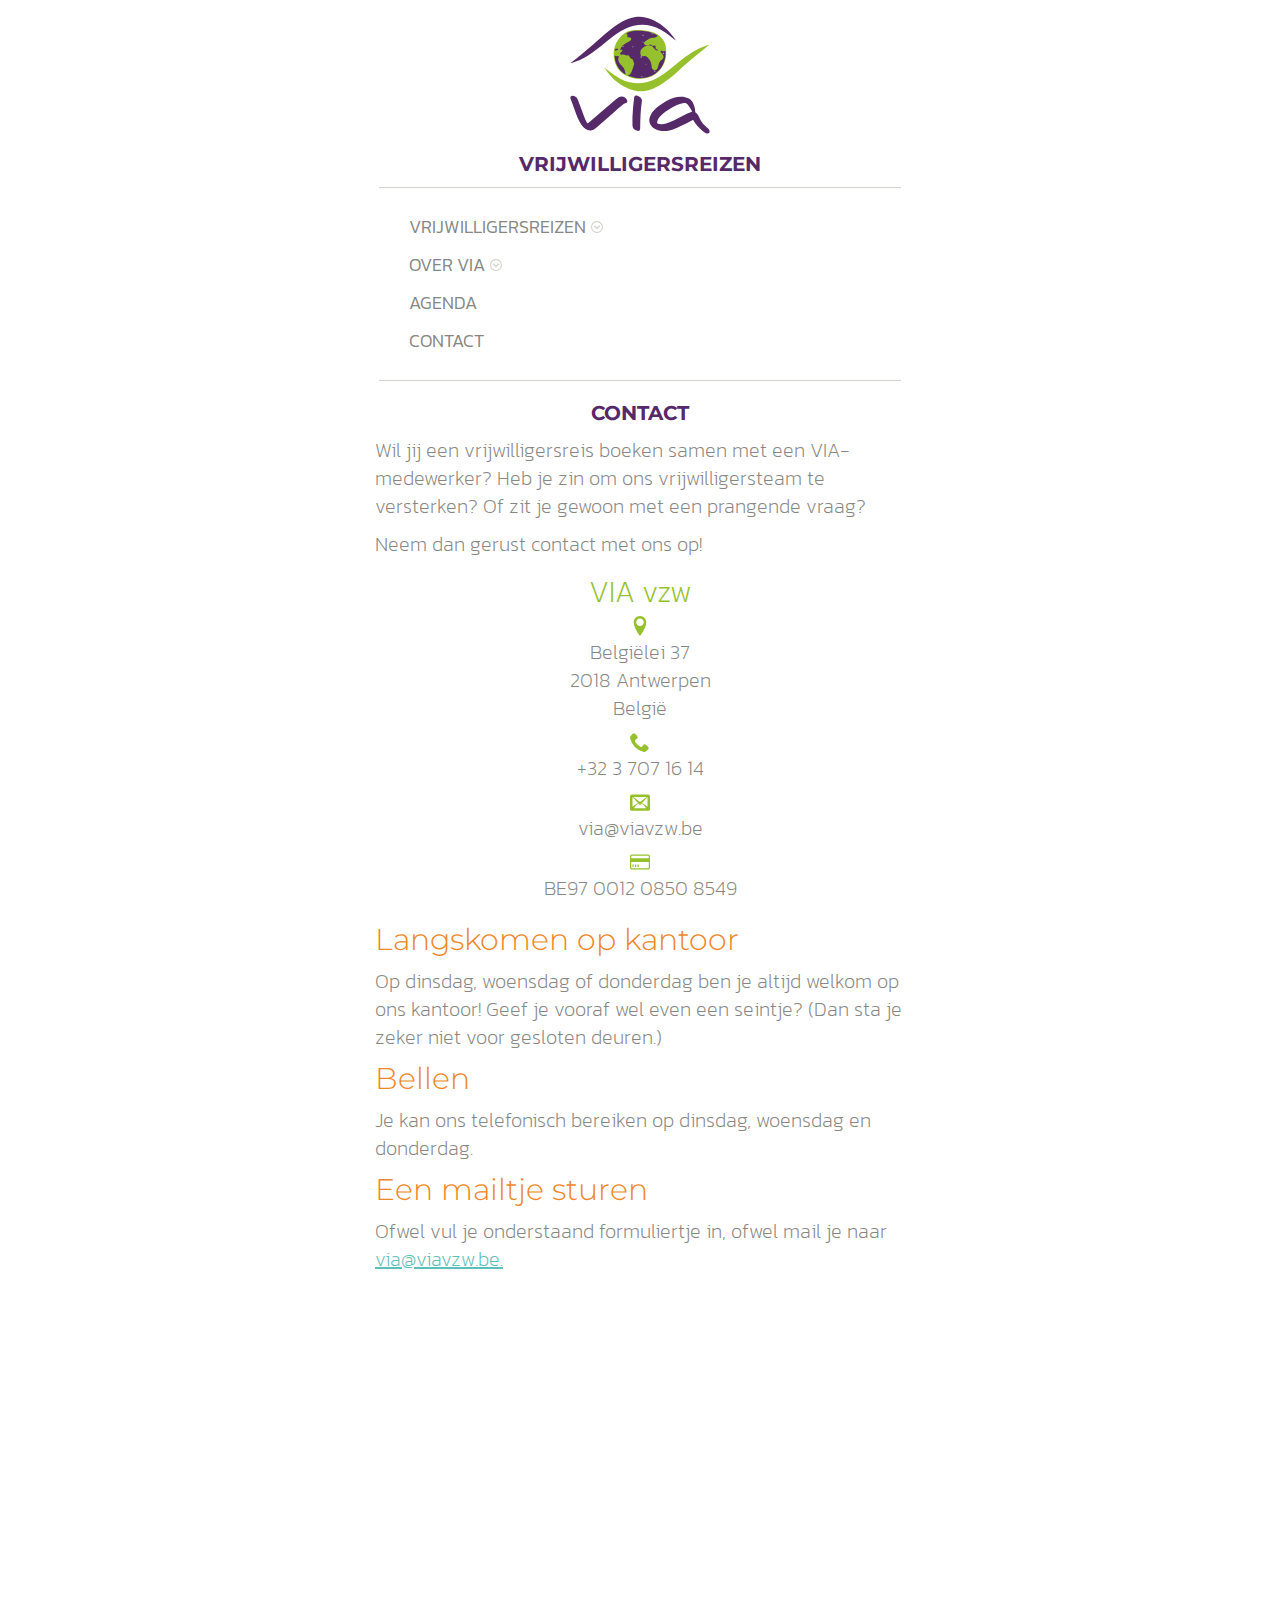
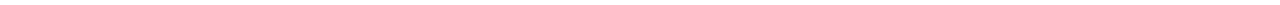
<file: contact.html>
<!doctype html>
<html lang="nl-BE">
	<head>
		<title>CONTACT | VIA vzw</title>
		<meta charset="utf-8">
		<meta name="viewport" content="width=device-width, initial-scale=1">
		<link rel="stylesheet" type="text/css" href="css/style.css">
		<link rel="apple-touch-icon" sizes="180x180" href="favicon/apple-touch-icon.png">
		<link rel="icon" type="image/png" sizes="32x32" href="favicon/favicon-32x32.png">
		<link rel="icon" type="image/png" sizes="16x16" href="favicon/favicon-16x16.png">
		<link rel="manifest" href="favicon/site.webmanifest">
		<link rel="mask-icon" href="favicon/safari-pinned-tab.svg" color="#562969">
		<meta name="msapplication-TileColor" content="#562969">
		<meta name="theme-color" content="#ffffff">
	</head>
	<body>
		<div class="allSVGs">
			<svg version="1.1" xmlns="http://www.w3.org/2000/svg">
				<defs>
					<symbol id="svg-viaVzwLogo" viewBox="0 0 680.2 580.7" aria-labelledby="label-title">
						<title >VIA vzw logo</title>
							<g class="svg_via">
								<path class="svg_v" d="M147.1,505.4c-6.7-0.2-12.4-2.3-17.6-5.7c-6.9-4.5-12.3-10.5-16.8-17.4c-11.4-17.5-18.6-36.9-25.4-56.4
									c-5-14.3-9.8-28.8-15.7-42.8c-3.1-7.3,0.7-12.6,8.6-12c9.9,0.8,16.2,6.8,19.7,15.6c8.1,20.4,15.2,41.1,22.7,61.7
									c3.3,9.2,7,18.1,12,26.5c1.6,2.7,2.8,3,5.3,1c18.6-14.6,36.3-30.2,54-45.8c16.9-14.9,33.4-30.1,50.9-44.3c4.3-3.5,8.5-7,13.3-9.7
									c12.2-6.9,28.3-0.7,32.1,12.3c1.7,5.7,0.7,10.6-6.7,11.2c-4.1,0.4-7.2,3.4-10.3,5.9c-13.4,10.8-26.3,22.3-39.2,33.7
									c-20.7,18.1-40.9,36.7-62.3,54.1c-6.4,5.2-12.7,10.6-21.3,11.7C149.1,505.1,147.9,505.3,147.1,505.4z"/>
								<path class="svg_i" d="M310.9,453.3c1.5-25,2.9-49.9,6.6-74.6c1.1-7.6,4.7-10.2,12.2-8.1c6.2,1.7,11.2,5.3,15.1,10.4
									c2.3,3,3.3,6.4,2.7,10.2c-5.6,35.1-6.1,70.6-6.8,106.1c-0.2,8-2.8,10.2-10.7,9.1c-11.9-1.6-19.3-10.4-19.1-22.3
									C311,473.8,310.9,463.5,310.9,453.3z"/>
								<path class="svg_a" d="M609,505c-1.5-3.8-4.1-6.8-7.3-9.3c-13.7-10.8-24.8-23.6-31.8-39.9c-3.3-7.7-7.7-14.8-14.7-19.9
									c-1.4-1-1.2-2.4-1.2-3.7c-0.6-12.6-3.9-24.4-9.6-35.6c-3.8-7.5-9.3-13.5-17.4-16.7c-9-3.6-18.1-6.1-27.9-5.7
									c-8.3-0.3-16.3,1.3-24.2,3.5c-23.1,6.6-43.1,19-62.3,32.9c-13.3,9.6-24.5,21.1-31.9,36.1c-10,20.6-2.5,39.7,14.9,50.4
									c18.2,11.2,38.1,11.7,58.5,7.9c14.1-2.6,26.9-9,39.8-14.9c16.6-7.6,33-15.7,48.9-24.6c1.2-0.7,2.4-2.4,3.8,0.2
									c8.8,16.5,21.8,29.4,35.9,41.2c5.2,4.4,10.3,9,17.7,9.5C607.3,516.8,611.5,511.5,609,505z M510.1,445.9
									c-17.6,8.9-34.7,18.7-53,26.3c-10.6,4.4-21.5,7.6-33,8.4c-5,0.3-9.9-0.5-14.7-1.9c-2.2-0.6-3.2-1.7-3-4.2
									c0.8-8.3,4.2-15.3,9.5-21.5c9.9-11.4,22-20.3,34.6-28.3c13.9-8.8,28-17.5,44-22.2c4.7-1.4,9.6-2.6,14.4-3.5
									c6.7-1.2,12.2,1.2,16.6,6.4c5.6,6.6,9.6,14.2,13.7,21.7c0.9,1.6,1.7,3.3,2.6,5.2C530.6,435.3,520.4,440.7,510.1,445.9z"/>
							</g>
							<g class="svg_oog">
								<path class="svg_groenWereld" d="M333,115.7c18.6,0.7,37.2,2,54.9,8.3c21.3,7.6,38.3,20.2,47.7,41.5
									c5.4,12.4,6.1,25.7,6.1,38.9c0,21.9-5.9,42.2-18.9,60c-16.8,23-39.5,36-67.8,39.6c-22.8,2.9-44.8-0.1-65.6-9.9
									c-29.5-13.8-45.5-37.8-49.9-69.5c-4-28.7,2.7-54.9,21.1-77.5c15.4-19,35.4-29.6,60-30.8C324.8,116.1,328.9,115.9,333,115.7z"/>
								<path class="svg_paarsOoglid" class="st0" d="M71.7,244.3c15.2-12.1,29.5-23.4,43.6-34.9c29.6-23.9,57.7-49.4,86.1-74.6
									c21.8-19.3,44.4-37.6,70.2-51.6c15.9-8.7,32.5-15.2,50.5-17.7c21.4-3,41.8,0.5,61.5,8.7c34.4,14.4,62.6,36.9,84.4,67.2
									c3.4,4.7,6.9,9.5,10.4,14.4c-1.4,0.3-2-0.7-2.6-1.3c-17.7-14-35.3-28.4-55.1-39.3c-45-24.8-91-26.1-137.5-4.2
									c-25.5,12-47.7,29.1-69.2,47c-24.5,20.4-49,40.7-76.3,57.4c-19.7,12-40.5,21.5-62.6,28.1C74.3,243.6,73.5,243.8,71.7,244.3z"/>
								<path class="svg_groenOoglid" d="M202.5,261.9c7.6,5.9,15.2,12,23,17.8c16.4,12.3,33,24.4,52.3,31.8
									c40.6,15.6,80.5,13.9,119.7-5c23.9-11.5,45-27.3,65.3-44.1c22.9-18.9,45.7-38.1,70.6-54.4c22.8-14.9,47.1-26.6,73.3-34.3
									c0.3-0.1,0.7-0.1,2-0.3c-4.8,3.7-8.9,7-13.1,10.2c-39,30.3-76.2,62.7-112.9,95.7c-21.2,19.1-43.2,37.2-67.9,51.6
									c-17.4,10.2-35.8,18-56,21.2c-19.8,3.1-38.9,0.3-57.3-6.7c-35.4-13.4-64.2-35.6-86.9-65.7c-4.3-5.7-8.5-11.5-12.7-17.3
									C202.1,262.3,202.3,262.1,202.5,261.9z"/>
								<g class="svg_water">
									<path class="svg_middenWater" d="M438.8,200.7c-0.1-2.6-0.3-4.3-3.8-2.9c-3.2,1.2-6.7,0.5-9.9-0.4c-1.8-0.5-3.9-1.3-5.2,0.5
										c-1.4,2.1,0.3,3.8,1.5,5.3c2.1,2.6,4.7,4.9,6.7,7.6c5.5,7.7,4.5,14.8-3.2,20.1c-7.4,5.1-11.5,11.8-13.1,20.5
										c-0.9,4.8-2,9.5-4.3,13.9c-2.6,4.9-7,7.1-12.4,6.5c-4.5-0.6-8-4-9.2-9.1c-0.6-2.3-0.7-4.7-0.9-7c-1-13.8-6.5-25.4-17.1-34.6
										c-4.4-3.8-9-5.5-14.8-3.6c-3.6,1.2-6.9,0.2-9.2-3.1c-3.2-4.7-3.4-20,2.3-25.1c3.6-3.1,7.5-5.8,11.1-8.8c1.8-0.9,3.5-1.8,5.4-2.6
										c11.7-5.2,25.1-1.3,32.2,9.4c2.4,3.6,5.6,6.4,9.7,7.8c1.4,0.5,2.7,0.7,3.8-0.5c0.8-0.8,0.8-1.8,0.6-2.8c-0.1-0.6-0.6-0.5-1.1-0.5
										c-6.9,0-8.1-1.4-7.4-8.3c0.6-5.5-1.2-7.3-6.5-6.1c-3.5,0.8-6.6,0.6-8.9-2.2c-2.4-3-5.1-3-8.3-1.8c-4.8,1.8-9.8,3-15,1.8
										c0,0,0,0,0,0c-7.1-3-8.2-8.6-2.6-13.9c0.9-0.8,1.9-1.6,3-2.3c5-3.1,10-6,15-9.1c4.3-2.6,8.9-4.2,13.9-3.5
										c6.7,0.9,11.8-1.6,16.5-6.1c1.2-1.2,1.6-1.7,0-2.7c-5.5-3.4-11-6.8-17.3-8.5c-1.7,0.1-2.2,0.1-4-1.4c-8.6-3.6-17.7-5.2-26.8-6.2
										c-16.9-2-33.8-2.7-50.7,0.3c-7.9,1.4-15.4,4.2-22.5,8.5c5.6,3.3,6.7,5.7,4.8,11.3c-1,2.9,0,3.6,2.7,3.5c2.5-0.1,5-0.1,7.4,0.7
										c5.9,2.2,6.9,7.6,2,11.5c-2.7,2.2-5.7,4-8.7,5.9c-5.8,3.7-12.3,6.1-17.9,10.2c-7.3,5.3-11.7,12.4-13.2,21.7
										c1.1-0.3,1.7-0.4,2.3-0.7c2.1-0.8,4.4-2.3,5.9,0.5c1.4,2.7-0.7,4.4-2.6,6c-1.5,1.3-3.2,2.3-4.7,3.7c-1.5,1.3-1.6,3-0.9,4.8
										c0.7,1.8,2,2.8,3.9,3c1.5,0.2,3,0,4.4-0.5c4.1-1.4,7.8-0.8,11.3,1.9c2,1.5,4.2,1.7,6.7,1.2c5-1,7-0.2,9.2,4.2
										c2.5,4.9,6.1,8.4,11.1,10.6c2.6,1.1,4.1,3.1,4,6.2c0,2,0.2,4,1.5,5.7c2.4,3.2,2.4,6.7,1.1,10.3c-2.4,6.8-4.7,13.7-7,20.5
										c-2.9,8.7-6.5,16.8-16,20.5c0.6,0.5,0.8,0.9,1.1,1c0.8,0.4,1.6,0.7,2.4,1c14.2,4.9,28.6,8.6,43.8,8.1c10.4-0.3,20.7-1,30.6-4.4
										c38-12.8,60.2-39,66.5-78.6C438.9,213.2,439.1,206.9,438.8,200.7z"/>
									<path class="svg_linksonderWater" d="M273.2,258.4c-2.2-2.5-4.5-5-6.7-7.5c-7.7-8.8-13.6-18.1-8.8-30.5
										c0.8-2.1-0.3-3.7-2.6-3.2c-4.8,1.2-9.1,0.6-13.1-2.5c-0.7,26.4,15.3,59.3,42.7,73.5c-1.5-4.1-2.2-7.8-2.7-11.5
										C281.1,269.6,277.9,263.7,273.2,258.4z"/>
									<path class="svg_linksbovenWater" d="M255.8,190.9c-0.1-1.1-0.9-1.8-1.9-2c-3.3-0.8-6.8-0.2-9.7,1c-1.8,0.7-1.5,4.1-1.6,6.8
										c3.6-1.9,7.3-2.3,10.8-3.3C254.6,193,255.9,192.5,255.8,190.9z"/>
								</g>
								<g class="svg_golven">
									<g>
										<path d="M288.3,275.9c0.5,2.5,0.7,5.1,2,7.4C287.5,282.7,286.8,280.3,288.3,275.9z"/>
										<path d="M291.1,277.2c0.8,1.9,1.8,3.7,2.5,5.6C291.1,281.7,290.5,279.7,291.1,277.2z"/>
									</g>
									<path d="M427.2,206.8c1.6-1.1,2.2,0.1,3.2,0.1c0.6-1.6-1.6-1.7-1.5-3.3c2.3,0,3.3,1.6,4,3.4c0.4,1.1-0.4,1.5-1.2,1.9
										C428.9,210.3,429.4,206.8,427.2,206.8z"/>
									<g>
										<path d="M390.1,128.3c0.5,1.2,0.3,2-1.2,1.5c-1.9-0.7-3.8-1.5-5.7-2.8c1,0,1.9-0.1,2.9-0.1
											C387.3,127.8,388.7,128.1,390.1,128.3z"/>
										<path d="M390.5,134.9c-2.5-1.5-4.9-3.3-7.4-4.7C386.4,130.3,389,131.6,390.5,134.9z"/>
									</g>
									<g>
										<path d="M276.7,175.9c-2.3,2.2-4.8,4-6.9,6.4C270.9,178.8,273.1,176.6,276.7,175.9z"/>
										<path d="M272.8,183.8c0.2-4.2,1.9-5.7,6.2-5.5C276.6,179.9,273.9,180.9,272.8,183.8z"/>
									</g>
									<g>
										<path d="M340.8,220.1c2.6,2.7,5.1,3.4,8.2,3.2C346.3,226.1,342.8,225,340.8,220.1z"/>
										<path d="M340.5,215.3c2.4,3.2,5.3,3.7,8.3,4.9C344.4,221.1,342.5,220.1,340.5,215.3z"/>
									</g>
									<g>
										<path d="M393.1,277.7c2.9-0.1,5.5-0.1,7.8-1.7C399.8,279.1,397.1,279.7,393.1,277.7z"/>
										<path d="M400.1,274.3c-2.7,1.7-5,1.2-7.1-1C395.4,274.1,397.8,274,400.1,274.3z"/>
									</g>
									<g>
										<path d="M344.9,295.2c2.5-1.4,4.8-1.2,6.9,0.8C349.5,295.7,347.2,295.5,344.9,295.2z"/>
										<path d="M341.8,296.6c2.4,1.3,5,1.4,7.7,1.3C346.8,299.9,345.2,299.7,341.8,296.6z"/>
									</g>
									<g>
										<path d="M348.1,139.5c1.3-2,2.5-4,2.9-6.4C352.2,136.1,350.7,138,348.1,139.5z"/>
										<path d="M354.1,133.5c2.1,3.8,1.4,5-3.1,6.6C353.3,138.2,354.6,136.7,354.1,133.5z"/>
									</g>
									<g>
										<path d="M312,185.3c-3.3-3.2-2.9-5.9,1.3-8.5C311.6,179.8,310.4,182.4,312,185.3z"/>
										<path d="M318.2,178.4c0.1,2.5-1.1,3.9-2.5,5.3C315.9,181.8,316.3,180,318.2,178.4z"/>
									</g>
									<g>
										<path d="M353.2,167.8c-1.8-2.3-1.8-4.2,1.3-6.3C353.8,164,353.1,165.8,353.2,167.8z"/>
										<path d="M351,164.6c-0.8-1.8-0.7-3.5,1-5.5C352.3,161.5,351.6,163.1,351,164.6z"/>
									</g>
									<g>
										<path d="M361.7,245.4c2.4,1.6,3.2,4.1,3.4,6.8C363.1,250.4,363.1,247.6,361.7,245.4z"/>
										<path d="M361,251.2c-1.5-1-2.4-2.3-2.8-4C359.7,248.1,360.6,249.5,361,251.2z"/>
									</g>
								</g>
							</g></symbol>
					<symbol id="svg-viaVzwWereld" viewBox="0 0 212.6 212.6" aria-labelledby="label-title">
						<title >VIA vzw wereldbol</title>
						<g>
							<path class="svg_groenWereld"  d="M99.4,14.2c18.1,0.6,36.2,1.9,53.4,8.1c20.7,7.4,37.3,19.7,46.4,40.4c5.3,12,6,24.9,5.9,37.9
								c0,21.3-5.7,41-18.4,58.4c-16.4,22.4-38.4,35-65.9,38.5c-22.2,2.8-43.6-0.1-63.8-9.6C28.4,174.3,12.8,151,8.5,120.2
								C4.6,92.3,11.2,66.8,29,44.8c15-18.4,34.5-28.7,58.4-30C91.4,14.6,95.4,14.4,99.4,14.2z"/>
							<g class="svg_water">
								<path class="middenWater"  d="M202.3,96.8c-0.1-2.5-0.3-4.1-3.7-2.9c-3.1,1.2-6.5,0.5-9.7-0.4c-1.8-0.5-3.8-1.3-5,0.5
									c-1.4,2,0.3,3.7,1.5,5.2c2.1,2.5,4.6,4.7,6.5,7.4c5.3,7.5,4.4,14.4-3.1,19.6c-7.2,4.9-11.2,11.5-12.8,19.9
									c-0.9,4.6-1.9,9.3-4.2,13.5c-2.6,4.8-6.8,6.9-12.1,6.3c-4.4-0.6-7.7-3.9-9-8.9c-0.5-2.2-0.7-4.5-0.9-6.8
									c-1-13.4-6.4-24.7-16.6-33.7c-4.3-3.7-8.7-5.3-14.4-3.5c-3.5,1.2-6.7,0.2-9-3c-3.1-4.6-3.3-19.5,2.3-24.4c3.5-3,7.3-5.7,10.8-8.6
									c1.7-0.9,3.4-1.8,5.2-2.6c11.4-5.1,24.5-1.3,31.3,9.1c2.3,3.5,5.4,6.2,9.5,7.6c1.3,0.5,2.6,0.7,3.7-0.5c0.7-0.8,0.8-1.8,0.6-2.7
									c-0.1-0.6-0.6-0.5-1.1-0.5c-6.7,0-7.9-1.4-7.2-8c0.6-5.3-1.1-7.1-6.4-5.9c-3.4,0.7-6.4,0.6-8.6-2.1c-2.4-2.9-5-3-8.1-1.8
									c-4.7,1.8-9.5,3-14.6,1.7c0,0,0,0,0,0c-6.9-2.9-8-8.4-2.5-13.5c0.9-0.8,1.9-1.6,2.9-2.2c4.9-3,9.7-5.9,14.6-8.8
									c4.1-2.5,8.6-4,13.5-3.4c6.5,0.9,11.5-1.6,16-5.9c1.2-1.1,1.5-1.7,0-2.6c-5.4-3.3-10.7-6.7-16.9-8.3c-1.6,0.1-2.1,0.1-3.9-1.4
									c-8.3-3.5-17.2-5-26.1-6.1c-16.4-1.9-32.9-2.7-49.3,0.3c-7.7,1.4-15,4.1-21.9,8.3c5.5,3.2,6.5,5.5,4.7,11c-0.9,2.8,0,3.5,2.6,3.4
									c2.4-0.1,4.9-0.1,7.2,0.7c5.7,2.1,6.7,7.4,1.9,11.2c-2.7,2.1-5.6,3.9-8.4,5.8c-5.6,3.6-12,5.9-17.4,9.9
									c-7.1,5.2-11.3,12-12.8,21.1c1.1-0.3,1.7-0.4,2.2-0.6c2-0.8,4.3-2.3,5.7,0.5c1.3,2.6-0.7,4.3-2.5,5.8c-1.5,1.3-3.1,2.3-4.6,3.6
									c-1.4,1.3-1.6,2.9-0.9,4.7c0.7,1.8,1.9,2.8,3.8,3c1.5,0.2,2.9,0,4.3-0.5c4-1.4,7.6-0.7,11,1.8c1.9,1.5,4.1,1.6,6.6,1.1
									c4.8-1,6.8-0.2,9,4.1c2.4,4.8,6,8.2,10.8,10.3c2.6,1.1,3.9,3,3.9,6c0,1.9,0.2,3.9,1.4,5.6c2.3,3.1,2.3,6.5,1.1,10
									c-2.3,6.6-4.6,13.3-6.8,20c-2.8,8.5-6.3,16.4-15.6,20c0.6,0.5,0.8,0.9,1.1,1c0.8,0.4,1.6,0.7,2.4,1c13.8,4.8,27.8,8.4,42.6,7.9
									c10.1-0.3,20.2-1,29.8-4.3c36.9-12.4,58.6-38,64.7-76.4C202.5,109.1,202.6,102.9,202.3,96.8z"/>
								<path class="svg_linksonderWater"  d="M41.2,153c-2.2-2.4-4.4-4.9-6.5-7.3c-7.4-8.5-13.2-17.6-8.6-29.6c0.8-2-0.3-3.6-2.5-3.1
									c-4.6,1.2-8.8,0.6-12.7-2.5c-0.7,25.7,14.9,57.6,41.5,71.5c-1.5-4-2.1-7.6-2.6-11.2C49,163.9,45.8,158.1,41.2,153z"/>
								<path class="svg_linksbovenWater"  d="M24.4,87.4c-0.1-1.1-0.9-1.7-1.9-2c-3.3-0.8-6.6-0.1-9.5,1c-1.8,0.7-1.4,4-1.6,6.6
									c3.5-1.9,7.1-2.2,10.6-3.2C23.1,89.4,24.4,88.9,24.4,87.4z"/>
							</g>
							<g class="svg_golven">
								<g>
									<path  d="M55.9,170c0.5,2.4,0.7,4.9,2,7.2C55.2,176.6,54.5,174.3,55.9,170z"/>
									<path  d="M58.7,171.3c0.8,1.8,1.8,3.6,2.4,5.4C58.7,175.7,58.1,173.8,58.7,171.3z"/>
								</g>
								<path  d="M191.1,102.8c1.5-1.1,2.2,0.1,3.1,0.1c0.5-1.5-1.5-1.7-1.5-3.2c2.2,0,3.2,1.5,3.9,3.3c0.4,1-0.4,1.4-1.2,1.8
									C192.7,106.2,193.2,102.8,191.1,102.8z"/>
								<g>
									<path  d="M154.9,26.5c0.5,1.2,0.2,1.9-1.2,1.4c-1.9-0.6-3.7-1.4-5.5-2.7c0.9,0,1.9-0.1,2.8-0.1
										C152.2,25.9,153.6,26.3,154.9,26.5z"/>
									<path  d="M155.3,32.8c-2.5-1.4-4.7-3.2-7.2-4.6C151.4,28.4,153.9,29.7,155.3,32.8z"/>
								</g>
								<g>
									<path  d="M44.7,72.7c-2.2,2.1-4.7,3.9-6.7,6.2C39,75.6,41.2,73.4,44.7,72.7z"/>
									<path  d="M40.9,80.4c0.2-4.1,1.9-5.6,6-5.4C44.5,76.7,41.9,77.6,40.9,80.4z"/>
								</g>
								<g>
									<path  d="M107.1,115.7c2.5,2.6,5,3.3,7.9,3.1C112.3,121.6,109,120.5,107.1,115.7z"/>
									<path  d="M106.8,111.1c2.3,3.1,5.2,3.6,8.1,4.7C110.5,116.7,108.6,115.7,106.8,111.1z"/>
								</g>
								<g>
									<path  d="M157.9,171.8c2.8-0.1,5.3-0.1,7.6-1.6C164.4,173.1,161.7,173.7,157.9,171.8z"/>
									<path  d="M164.7,168.5c-2.6,1.7-4.8,1.2-6.9-0.9C160.1,168.2,162.5,168.1,164.7,168.5z"/>
								</g>
								<g>
									<path  d="M111,188.8c2.4-1.4,4.7-1.2,6.7,0.7C115.4,189.3,113.2,189.1,111,188.8z"/>
									<path  d="M108,190.1c2.3,1.3,4.8,1.3,7.5,1.2C112.8,193.4,111.3,193.2,108,190.1z"/>
								</g>
								<g>
									<path  d="M114.1,37.3c1.2-1.9,2.5-3.9,2.8-6.2C118.1,34.1,116.6,35.9,114.1,37.3z"/>
									<path  d="M120,31.5c2,3.7,1.4,4.9-3.1,6.4C119.2,36.1,120.5,34.6,120,31.5z"/>
								</g>
								<g>
									<path  d="M79,81.9c-3.2-3.1-2.8-5.7,1.3-8.3C78.7,76.5,77.4,79,79,81.9z"/>
									<path  d="M85,75.2c0.1,2.4-1.1,3.8-2.5,5.1C82.8,78.5,83.2,76.7,85,75.2z"/>
								</g>
								<g>
									<path  d="M119,64.8c-1.8-2.2-1.8-4.1,1.3-6.1C119.7,61.2,119,63,119,64.8z"/>
									<path  d="M116.9,61.8c-0.8-1.8-0.7-3.4,0.9-5.4C118.2,58.8,117.5,60.3,116.9,61.8z"/>
								</g>
								<g>
									<path  d="M127.3,140.4c2.3,1.6,3.1,4,3.4,6.6C128.7,145.3,128.7,142.5,127.3,140.4z"/>
									<path  d="M126.7,146c-1.5-0.9-2.3-2.3-2.7-3.9C125.4,143,126.2,144.4,126.7,146z"/>
								</g>
							</g>
						</g></symbol>
					<symbol id="icon-location" viewBox="0 0 32 32">
						<title>location</title>
						<path d="M16 0c-5.523 0-10 4.477-10 10 0 10 10 22 10 22s10-12 10-22c0-5.523-4.477-10-10-10zM16 16c-3.314 0-6-2.686-6-6s2.686-6 6-6 6 2.686 6 6-2.686 6-6 6z"></path></symbol>
					<symbol id="icon-phone" viewBox="0 0 32 32">
						<title>phone</title>
						<path d="M22 20c-2 2-2 4-4 4s-4-2-6-4-4-4-4-6 2-2 4-4-4-8-6-8-6 6-6 6c0 4 4.109 12.109 8 16s12 8 16 8c0 0 6-4 6-6s-6-8-8-6z"></path></symbol>
					<symbol id="icon-mail" viewBox="0 0 32 32">
						<title>mail</title>
						<path d="M29 4h-26c-1.65 0-3 1.35-3 3v20c0 1.65 1.35 3 3 3h26c1.65 0 3-1.35 3-3v-20c0-1.65-1.35-3-3-3zM12.461 17.199l-8.461 6.59v-15.676l8.461 9.086zM5.512 8h20.976l-10.488 7.875-10.488-7.875zM12.79 17.553l3.21 3.447 3.21-3.447 6.58 8.447h-19.579l6.58-8.447zM19.539 17.199l8.461-9.086v15.676l-8.461-6.59z"></path></symbol>
					<symbol id="icon-credit-card" viewBox="0 0 32 32">
						<title>credit-card</title>
						<path d="M29 4h-26c-1.65 0-3 1.35-3 3v18c0 1.65 1.35 3 3 3h26c1.65 0 3-1.35 3-3v-18c0-1.65-1.35-3-3-3zM3 6h26c0.542 0 1 0.458 1 1v3h-28v-3c0-0.542 0.458-1 1-1zM29 26h-26c-0.542 0-1-0.458-1-1v-9h28v9c0 0.542-0.458 1-1 1zM4 20h2v4h-2zM8 20h2v4h-2zM12 20h2v4h-2z"></path></symbol>
					<symbol id="icon-circle-down" viewBox="0 0 32 32">
						<title>circle-down</title>
						<path d="M32 16c0-8.837-7.163-16-16-16s-16 7.163-16 16 7.163 16 16 16 16-7.163 16-16zM3 16c0-7.18 5.82-13 13-13s13 5.82 13 13-5.82 13-13 13-13-5.82-13-13z"></path>
						<path d="M9.914 11.086l-2.829 2.829 8.914 8.914 8.914-8.914-2.828-2.828-6.086 6.086z"></path></symbol>
				</defs>
			</svg>
		</div>

		<header>
			<a href="index.html"><svg class="logo"><use xlink:href="#svg-viaVzwLogo"></use></svg></a>
			<p class="logoBaseline">Vrijwilligersreizen</p>
			<nav class="main-navigation">
			  <ul class="menu">
			    <li class="menu-item-has-children"><a href="#">Vrijwilligersreizen<svg class="icon icon-circle-down"><use xlink:href="#icon-circle-down"></use></svg></a>
			      <ul class="sub-menu">
			        <li><a href="vindJeReis.html">Vind je reis</a></li>
							<li><a href="boekNu.html">Boek nu</a></li>
							<li><a href="voorWie.html">Voor wie</a></li>
							<li><a href="faq.html">Veelgestelde vragen</a></li>
			      </ul>
			    </li>
					<li class="menu-item-has-children"><a href="#">Over VIA<svg class="icon icon-circle-down"><use xlink:href="#icon-circle-down"></use></svg></a>
			      <ul class="sub-menu">
			        <li><a href="about.html">Wat is VIA</a></li>
							<li><a href="vrijwilligerWorden.html">Vrijwilliger worden</a></li>
			      </ul>
			    </li>
					<li><a href="agenda.html">Agenda</a></li>
					<li><a href="contact.html">Contact</a></li>
			  </ul>
			</nav>
    </header>

		<main class="contact-page">
			<h1>Contact</h1>
			<p>Wil jij een vrijwilligersreis boeken samen met een VIA-medewerker? Heb je zin om ons vrijwilligersteam te versterken? Of zit je gewoon met een prangende vraag?</p>
			<p>Neem dan gerust contact met ons op!</p>
			<section>
				<p>VIA vzw</p>
				<svg class="icon icon-location"><use xlink:href="#icon-location"></use></svg>
				<p>Belgiëlei 37<br>2018 Antwerpen<br>België</p>
				<svg class="icon icon-phone"><use xlink:href="#icon-phone"></use>
				<p>+32 3 707 16 14</p>
				<a href="mailto:via@viavzw.be" target="_top">
					<svg class="icon icon-mail"><use xlink:href="#icon-mail"></use></svg>
					<p>via@viavzw.be</p>
				</a>
				<svg class="icon icon-credit-card"><use xlink:href="#icon-credit-card"></use></svg>
				<p>BE97 0012 0850 8549</p>
			</section>
			<h3>Langskomen op kantoor</h3>
			<p>Op dinsdag, woensdag of donderdag ben je altijd welkom op ons kantoor! Geef je vooraf wel even een seintje? (Dan sta je zeker niet voor gesloten deuren.)</p>
			<h3>Bellen</h3>
			<p>Je kan ons telefonisch bereiken op dinsdag, woensdag en donderdag.</p>
			<h3>Een mailtje sturen</h3>
			<p>Ofwel vul je onderstaand formuliertje in, ofwel mail je naar <a href="mailto:via@viavzw.be" target="_top">via@viavzw.be.</a></p>
			<div class="google-maps">
				<iframe src="https://www.google.com/maps/embed?pb=!1m18!1m12!1m3!1d2499.6148876963744!2d4.419021215822214!3d51.207747540388986!2m3!1f0!2f0!3f0!3m2!1i1024!2i768!4f13.1!3m3!1m2!1s0x47c3f6ffabfd314f%3A0x314eb82ef982e0b8!2sVia+vzw!5e0!3m2!1snl!2sbe!4v1525338948518" class="google-maps" allowfullscreen frameborder="0"></iframe>
			</div>
		</main>

		<footer>

		</footer>


		<script src="js/javascript.js"></script>
	</body>
</html>
</file>
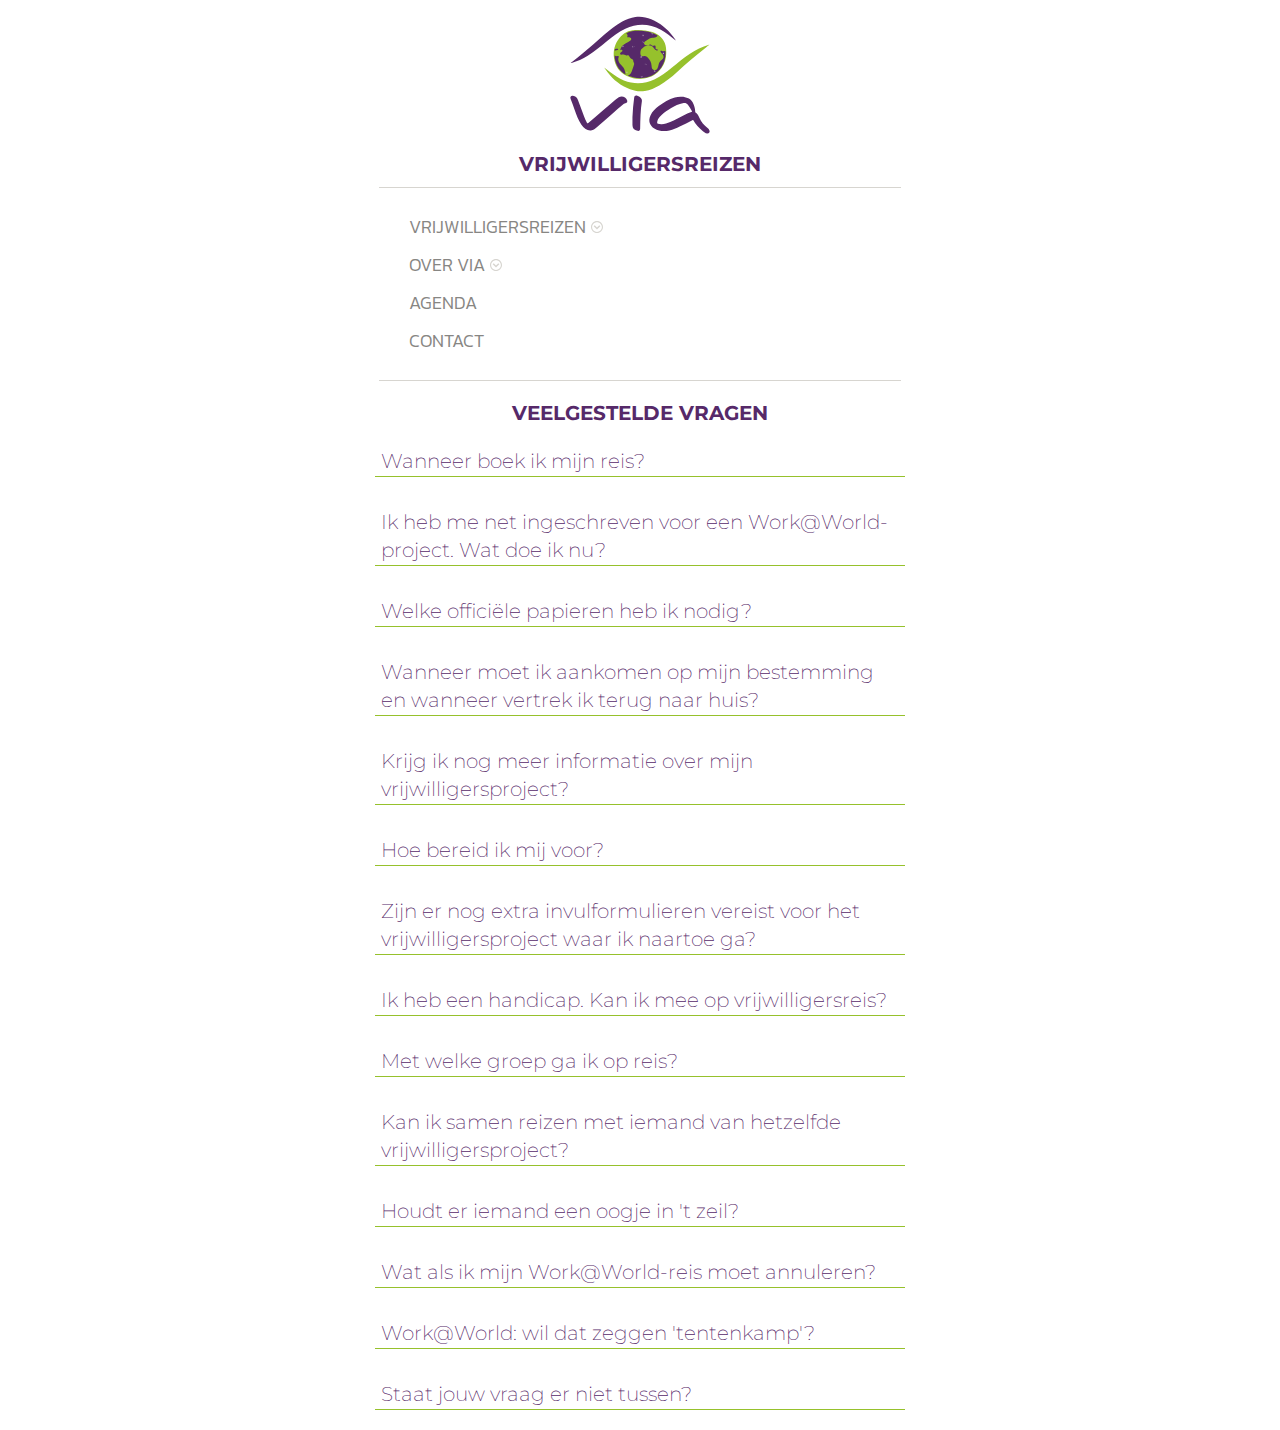
<file: faq.html>
<!doctype html>
<html lang="nl-BE">
	<head>
		<title>FAQ | VIA vzw</title>
		<meta charset="utf-8">
		<meta name="viewport" content="width=device-width, initial-scale=1">
		<link rel="stylesheet" type="text/css" href="css/style.css">
		<link rel="apple-touch-icon" sizes="180x180" href="favicon/apple-touch-icon.png">
		<link rel="icon" type="image/png" sizes="32x32" href="favicon/favicon-32x32.png">
		<link rel="icon" type="image/png" sizes="16x16" href="favicon/favicon-16x16.png">
		<link rel="manifest" href="favicon/site.webmanifest">
		<link rel="mask-icon" href="favicon/safari-pinned-tab.svg" color="#562969">
		<meta name="msapplication-TileColor" content="#562969">
		<meta name="theme-color" content="#ffffff">
	</head>
	<body>
		<div class="allSVGs">
			<svg version="1.1" xmlns="http://www.w3.org/2000/svg">
				<defs>
					<symbol id="svg-viaVzwLogo" viewBox="0 0 680.2 580.7" aria-labelledby="label-title">
						<title >VIA vzw logo</title>
							<g class="svg_via">
								<path class="svg_v" d="M147.1,505.4c-6.7-0.2-12.4-2.3-17.6-5.7c-6.9-4.5-12.3-10.5-16.8-17.4c-11.4-17.5-18.6-36.9-25.4-56.4
									c-5-14.3-9.8-28.8-15.7-42.8c-3.1-7.3,0.7-12.6,8.6-12c9.9,0.8,16.2,6.8,19.7,15.6c8.1,20.4,15.2,41.1,22.7,61.7
									c3.3,9.2,7,18.1,12,26.5c1.6,2.7,2.8,3,5.3,1c18.6-14.6,36.3-30.2,54-45.8c16.9-14.9,33.4-30.1,50.9-44.3c4.3-3.5,8.5-7,13.3-9.7
									c12.2-6.9,28.3-0.7,32.1,12.3c1.7,5.7,0.7,10.6-6.7,11.2c-4.1,0.4-7.2,3.4-10.3,5.9c-13.4,10.8-26.3,22.3-39.2,33.7
									c-20.7,18.1-40.9,36.7-62.3,54.1c-6.4,5.2-12.7,10.6-21.3,11.7C149.1,505.1,147.9,505.3,147.1,505.4z"/>
								<path class="svg_i" d="M310.9,453.3c1.5-25,2.9-49.9,6.6-74.6c1.1-7.6,4.7-10.2,12.2-8.1c6.2,1.7,11.2,5.3,15.1,10.4
									c2.3,3,3.3,6.4,2.7,10.2c-5.6,35.1-6.1,70.6-6.8,106.1c-0.2,8-2.8,10.2-10.7,9.1c-11.9-1.6-19.3-10.4-19.1-22.3
									C311,473.8,310.9,463.5,310.9,453.3z"/>
								<path class="svg_a" d="M609,505c-1.5-3.8-4.1-6.8-7.3-9.3c-13.7-10.8-24.8-23.6-31.8-39.9c-3.3-7.7-7.7-14.8-14.7-19.9
									c-1.4-1-1.2-2.4-1.2-3.7c-0.6-12.6-3.9-24.4-9.6-35.6c-3.8-7.5-9.3-13.5-17.4-16.7c-9-3.6-18.1-6.1-27.9-5.7
									c-8.3-0.3-16.3,1.3-24.2,3.5c-23.1,6.6-43.1,19-62.3,32.9c-13.3,9.6-24.5,21.1-31.9,36.1c-10,20.6-2.5,39.7,14.9,50.4
									c18.2,11.2,38.1,11.7,58.5,7.9c14.1-2.6,26.9-9,39.8-14.9c16.6-7.6,33-15.7,48.9-24.6c1.2-0.7,2.4-2.4,3.8,0.2
									c8.8,16.5,21.8,29.4,35.9,41.2c5.2,4.4,10.3,9,17.7,9.5C607.3,516.8,611.5,511.5,609,505z M510.1,445.9
									c-17.6,8.9-34.7,18.7-53,26.3c-10.6,4.4-21.5,7.6-33,8.4c-5,0.3-9.9-0.5-14.7-1.9c-2.2-0.6-3.2-1.7-3-4.2
									c0.8-8.3,4.2-15.3,9.5-21.5c9.9-11.4,22-20.3,34.6-28.3c13.9-8.8,28-17.5,44-22.2c4.7-1.4,9.6-2.6,14.4-3.5
									c6.7-1.2,12.2,1.2,16.6,6.4c5.6,6.6,9.6,14.2,13.7,21.7c0.9,1.6,1.7,3.3,2.6,5.2C530.6,435.3,520.4,440.7,510.1,445.9z"/>
							</g>
							<g class="svg_oog">
								<path class="svg_groenWereld" d="M333,115.7c18.6,0.7,37.2,2,54.9,8.3c21.3,7.6,38.3,20.2,47.7,41.5
									c5.4,12.4,6.1,25.7,6.1,38.9c0,21.9-5.9,42.2-18.9,60c-16.8,23-39.5,36-67.8,39.6c-22.8,2.9-44.8-0.1-65.6-9.9
									c-29.5-13.8-45.5-37.8-49.9-69.5c-4-28.7,2.7-54.9,21.1-77.5c15.4-19,35.4-29.6,60-30.8C324.8,116.1,328.9,115.9,333,115.7z"/>
								<path class="svg_paarsOoglid" d="M71.7,244.3c15.2-12.1,29.5-23.4,43.6-34.9c29.6-23.9,57.7-49.4,86.1-74.6
									c21.8-19.3,44.4-37.6,70.2-51.6c15.9-8.7,32.5-15.2,50.5-17.7c21.4-3,41.8,0.5,61.5,8.7c34.4,14.4,62.6,36.9,84.4,67.2
									c3.4,4.7,6.9,9.5,10.4,14.4c-1.4,0.3-2-0.7-2.6-1.3c-17.7-14-35.3-28.4-55.1-39.3c-45-24.8-91-26.1-137.5-4.2
									c-25.5,12-47.7,29.1-69.2,47c-24.5,20.4-49,40.7-76.3,57.4c-19.7,12-40.5,21.5-62.6,28.1C74.3,243.6,73.5,243.8,71.7,244.3z"/>
								<path class="svg_groenOoglid" d="M202.5,261.9c7.6,5.9,15.2,12,23,17.8c16.4,12.3,33,24.4,52.3,31.8
									c40.6,15.6,80.5,13.9,119.7-5c23.9-11.5,45-27.3,65.3-44.1c22.9-18.9,45.7-38.1,70.6-54.4c22.8-14.9,47.1-26.6,73.3-34.3
									c0.3-0.1,0.7-0.1,2-0.3c-4.8,3.7-8.9,7-13.1,10.2c-39,30.3-76.2,62.7-112.9,95.7c-21.2,19.1-43.2,37.2-67.9,51.6
									c-17.4,10.2-35.8,18-56,21.2c-19.8,3.1-38.9,0.3-57.3-6.7c-35.4-13.4-64.2-35.6-86.9-65.7c-4.3-5.7-8.5-11.5-12.7-17.3
									C202.1,262.3,202.3,262.1,202.5,261.9z"/>
								<g class="svg_water">
									<path class="svg_middenWater" d="M438.8,200.7c-0.1-2.6-0.3-4.3-3.8-2.9c-3.2,1.2-6.7,0.5-9.9-0.4c-1.8-0.5-3.9-1.3-5.2,0.5
										c-1.4,2.1,0.3,3.8,1.5,5.3c2.1,2.6,4.7,4.9,6.7,7.6c5.5,7.7,4.5,14.8-3.2,20.1c-7.4,5.1-11.5,11.8-13.1,20.5
										c-0.9,4.8-2,9.5-4.3,13.9c-2.6,4.9-7,7.1-12.4,6.5c-4.5-0.6-8-4-9.2-9.1c-0.6-2.3-0.7-4.7-0.9-7c-1-13.8-6.5-25.4-17.1-34.6
										c-4.4-3.8-9-5.5-14.8-3.6c-3.6,1.2-6.9,0.2-9.2-3.1c-3.2-4.7-3.4-20,2.3-25.1c3.6-3.1,7.5-5.8,11.1-8.8c1.8-0.9,3.5-1.8,5.4-2.6
										c11.7-5.2,25.1-1.3,32.2,9.4c2.4,3.6,5.6,6.4,9.7,7.8c1.4,0.5,2.7,0.7,3.8-0.5c0.8-0.8,0.8-1.8,0.6-2.8c-0.1-0.6-0.6-0.5-1.1-0.5
										c-6.9,0-8.1-1.4-7.4-8.3c0.6-5.5-1.2-7.3-6.5-6.1c-3.5,0.8-6.6,0.6-8.9-2.2c-2.4-3-5.1-3-8.3-1.8c-4.8,1.8-9.8,3-15,1.8
										c0,0,0,0,0,0c-7.1-3-8.2-8.6-2.6-13.9c0.9-0.8,1.9-1.6,3-2.3c5-3.1,10-6,15-9.1c4.3-2.6,8.9-4.2,13.9-3.5
										c6.7,0.9,11.8-1.6,16.5-6.1c1.2-1.2,1.6-1.7,0-2.7c-5.5-3.4-11-6.8-17.3-8.5c-1.7,0.1-2.2,0.1-4-1.4c-8.6-3.6-17.7-5.2-26.8-6.2
										c-16.9-2-33.8-2.7-50.7,0.3c-7.9,1.4-15.4,4.2-22.5,8.5c5.6,3.3,6.7,5.7,4.8,11.3c-1,2.9,0,3.6,2.7,3.5c2.5-0.1,5-0.1,7.4,0.7
										c5.9,2.2,6.9,7.6,2,11.5c-2.7,2.2-5.7,4-8.7,5.9c-5.8,3.7-12.3,6.1-17.9,10.2c-7.3,5.3-11.7,12.4-13.2,21.7
										c1.1-0.3,1.7-0.4,2.3-0.7c2.1-0.8,4.4-2.3,5.9,0.5c1.4,2.7-0.7,4.4-2.6,6c-1.5,1.3-3.2,2.3-4.7,3.7c-1.5,1.3-1.6,3-0.9,4.8
										c0.7,1.8,2,2.8,3.9,3c1.5,0.2,3,0,4.4-0.5c4.1-1.4,7.8-0.8,11.3,1.9c2,1.5,4.2,1.7,6.7,1.2c5-1,7-0.2,9.2,4.2
										c2.5,4.9,6.1,8.4,11.1,10.6c2.6,1.1,4.1,3.1,4,6.2c0,2,0.2,4,1.5,5.7c2.4,3.2,2.4,6.7,1.1,10.3c-2.4,6.8-4.7,13.7-7,20.5
										c-2.9,8.7-6.5,16.8-16,20.5c0.6,0.5,0.8,0.9,1.1,1c0.8,0.4,1.6,0.7,2.4,1c14.2,4.9,28.6,8.6,43.8,8.1c10.4-0.3,20.7-1,30.6-4.4
										c38-12.8,60.2-39,66.5-78.6C438.9,213.2,439.1,206.9,438.8,200.7z"/>
									<path class="svg_linksonderWater" d="M273.2,258.4c-2.2-2.5-4.5-5-6.7-7.5c-7.7-8.8-13.6-18.1-8.8-30.5
										c0.8-2.1-0.3-3.7-2.6-3.2c-4.8,1.2-9.1,0.6-13.1-2.5c-0.7,26.4,15.3,59.3,42.7,73.5c-1.5-4.1-2.2-7.8-2.7-11.5
										C281.1,269.6,277.9,263.7,273.2,258.4z"/>
									<path class="svg_linksbovenWater" d="M255.8,190.9c-0.1-1.1-0.9-1.8-1.9-2c-3.3-0.8-6.8-0.2-9.7,1c-1.8,0.7-1.5,4.1-1.6,6.8
										c3.6-1.9,7.3-2.3,10.8-3.3C254.6,193,255.9,192.5,255.8,190.9z"/>
								</g>
								<g class="svg_golven">
									<g>
										<path d="M288.3,275.9c0.5,2.5,0.7,5.1,2,7.4C287.5,282.7,286.8,280.3,288.3,275.9z"/>
										<path d="M291.1,277.2c0.8,1.9,1.8,3.7,2.5,5.6C291.1,281.7,290.5,279.7,291.1,277.2z"/>
									</g>
									<path d="M427.2,206.8c1.6-1.1,2.2,0.1,3.2,0.1c0.6-1.6-1.6-1.7-1.5-3.3c2.3,0,3.3,1.6,4,3.4c0.4,1.1-0.4,1.5-1.2,1.9
										C428.9,210.3,429.4,206.8,427.2,206.8z"/>
									<g>
										<path d="M390.1,128.3c0.5,1.2,0.3,2-1.2,1.5c-1.9-0.7-3.8-1.5-5.7-2.8c1,0,1.9-0.1,2.9-0.1
											C387.3,127.8,388.7,128.1,390.1,128.3z"/>
										<path d="M390.5,134.9c-2.5-1.5-4.9-3.3-7.4-4.7C386.4,130.3,389,131.6,390.5,134.9z"/>
									</g>
									<g>
										<path d="M276.7,175.9c-2.3,2.2-4.8,4-6.9,6.4C270.9,178.8,273.1,176.6,276.7,175.9z"/>
										<path d="M272.8,183.8c0.2-4.2,1.9-5.7,6.2-5.5C276.6,179.9,273.9,180.9,272.8,183.8z"/>
									</g>
									<g>
										<path d="M340.8,220.1c2.6,2.7,5.1,3.4,8.2,3.2C346.3,226.1,342.8,225,340.8,220.1z"/>
										<path d="M340.5,215.3c2.4,3.2,5.3,3.7,8.3,4.9C344.4,221.1,342.5,220.1,340.5,215.3z"/>
									</g>
									<g>
										<path d="M393.1,277.7c2.9-0.1,5.5-0.1,7.8-1.7C399.8,279.1,397.1,279.7,393.1,277.7z"/>
										<path d="M400.1,274.3c-2.7,1.7-5,1.2-7.1-1C395.4,274.1,397.8,274,400.1,274.3z"/>
									</g>
									<g>
										<path d="M344.9,295.2c2.5-1.4,4.8-1.2,6.9,0.8C349.5,295.7,347.2,295.5,344.9,295.2z"/>
										<path d="M341.8,296.6c2.4,1.3,5,1.4,7.7,1.3C346.8,299.9,345.2,299.7,341.8,296.6z"/>
									</g>
									<g>
										<path d="M348.1,139.5c1.3-2,2.5-4,2.9-6.4C352.2,136.1,350.7,138,348.1,139.5z"/>
										<path d="M354.1,133.5c2.1,3.8,1.4,5-3.1,6.6C353.3,138.2,354.6,136.7,354.1,133.5z"/>
									</g>
									<g>
										<path d="M312,185.3c-3.3-3.2-2.9-5.9,1.3-8.5C311.6,179.8,310.4,182.4,312,185.3z"/>
										<path d="M318.2,178.4c0.1,2.5-1.1,3.9-2.5,5.3C315.9,181.8,316.3,180,318.2,178.4z"/>
									</g>
									<g>
										<path d="M353.2,167.8c-1.8-2.3-1.8-4.2,1.3-6.3C353.8,164,353.1,165.8,353.2,167.8z"/>
										<path d="M351,164.6c-0.8-1.8-0.7-3.5,1-5.5C352.3,161.5,351.6,163.1,351,164.6z"/>
									</g>
									<g>
										<path d="M361.7,245.4c2.4,1.6,3.2,4.1,3.4,6.8C363.1,250.4,363.1,247.6,361.7,245.4z"/>
										<path d="M361,251.2c-1.5-1-2.4-2.3-2.8-4C359.7,248.1,360.6,249.5,361,251.2z"/>
									</g>
								</g>
							</g></symbol>
					<symbol id="svg-viaVzwWereld" viewBox="0 0 212.6 212.6" aria-labelledby="label-title">
						<title >VIA vzw wereldbol</title>
						<g>
							<path class="svg_groenWereld"  d="M99.4,14.2c18.1,0.6,36.2,1.9,53.4,8.1c20.7,7.4,37.3,19.7,46.4,40.4c5.3,12,6,24.9,5.9,37.9
								c0,21.3-5.7,41-18.4,58.4c-16.4,22.4-38.4,35-65.9,38.5c-22.2,2.8-43.6-0.1-63.8-9.6C28.4,174.3,12.8,151,8.5,120.2
								C4.6,92.3,11.2,66.8,29,44.8c15-18.4,34.5-28.7,58.4-30C91.4,14.6,95.4,14.4,99.4,14.2z"/>
							<g class="svg_water">
								<path class="middenWater"  d="M202.3,96.8c-0.1-2.5-0.3-4.1-3.7-2.9c-3.1,1.2-6.5,0.5-9.7-0.4c-1.8-0.5-3.8-1.3-5,0.5
									c-1.4,2,0.3,3.7,1.5,5.2c2.1,2.5,4.6,4.7,6.5,7.4c5.3,7.5,4.4,14.4-3.1,19.6c-7.2,4.9-11.2,11.5-12.8,19.9
									c-0.9,4.6-1.9,9.3-4.2,13.5c-2.6,4.8-6.8,6.9-12.1,6.3c-4.4-0.6-7.7-3.9-9-8.9c-0.5-2.2-0.7-4.5-0.9-6.8
									c-1-13.4-6.4-24.7-16.6-33.7c-4.3-3.7-8.7-5.3-14.4-3.5c-3.5,1.2-6.7,0.2-9-3c-3.1-4.6-3.3-19.5,2.3-24.4c3.5-3,7.3-5.7,10.8-8.6
									c1.7-0.9,3.4-1.8,5.2-2.6c11.4-5.1,24.5-1.3,31.3,9.1c2.3,3.5,5.4,6.2,9.5,7.6c1.3,0.5,2.6,0.7,3.7-0.5c0.7-0.8,0.8-1.8,0.6-2.7
									c-0.1-0.6-0.6-0.5-1.1-0.5c-6.7,0-7.9-1.4-7.2-8c0.6-5.3-1.1-7.1-6.4-5.9c-3.4,0.7-6.4,0.6-8.6-2.1c-2.4-2.9-5-3-8.1-1.8
									c-4.7,1.8-9.5,3-14.6,1.7c0,0,0,0,0,0c-6.9-2.9-8-8.4-2.5-13.5c0.9-0.8,1.9-1.6,2.9-2.2c4.9-3,9.7-5.9,14.6-8.8
									c4.1-2.5,8.6-4,13.5-3.4c6.5,0.9,11.5-1.6,16-5.9c1.2-1.1,1.5-1.7,0-2.6c-5.4-3.3-10.7-6.7-16.9-8.3c-1.6,0.1-2.1,0.1-3.9-1.4
									c-8.3-3.5-17.2-5-26.1-6.1c-16.4-1.9-32.9-2.7-49.3,0.3c-7.7,1.4-15,4.1-21.9,8.3c5.5,3.2,6.5,5.5,4.7,11c-0.9,2.8,0,3.5,2.6,3.4
									c2.4-0.1,4.9-0.1,7.2,0.7c5.7,2.1,6.7,7.4,1.9,11.2c-2.7,2.1-5.6,3.9-8.4,5.8c-5.6,3.6-12,5.9-17.4,9.9
									c-7.1,5.2-11.3,12-12.8,21.1c1.1-0.3,1.7-0.4,2.2-0.6c2-0.8,4.3-2.3,5.7,0.5c1.3,2.6-0.7,4.3-2.5,5.8c-1.5,1.3-3.1,2.3-4.6,3.6
									c-1.4,1.3-1.6,2.9-0.9,4.7c0.7,1.8,1.9,2.8,3.8,3c1.5,0.2,2.9,0,4.3-0.5c4-1.4,7.6-0.7,11,1.8c1.9,1.5,4.1,1.6,6.6,1.1
									c4.8-1,6.8-0.2,9,4.1c2.4,4.8,6,8.2,10.8,10.3c2.6,1.1,3.9,3,3.9,6c0,1.9,0.2,3.9,1.4,5.6c2.3,3.1,2.3,6.5,1.1,10
									c-2.3,6.6-4.6,13.3-6.8,20c-2.8,8.5-6.3,16.4-15.6,20c0.6,0.5,0.8,0.9,1.1,1c0.8,0.4,1.6,0.7,2.4,1c13.8,4.8,27.8,8.4,42.6,7.9
									c10.1-0.3,20.2-1,29.8-4.3c36.9-12.4,58.6-38,64.7-76.4C202.5,109.1,202.6,102.9,202.3,96.8z"/>
								<path class="svg_linksonderWater"  d="M41.2,153c-2.2-2.4-4.4-4.9-6.5-7.3c-7.4-8.5-13.2-17.6-8.6-29.6c0.8-2-0.3-3.6-2.5-3.1
									c-4.6,1.2-8.8,0.6-12.7-2.5c-0.7,25.7,14.9,57.6,41.5,71.5c-1.5-4-2.1-7.6-2.6-11.2C49,163.9,45.8,158.1,41.2,153z"/>
								<path class="svg_linksbovenWater"  d="M24.4,87.4c-0.1-1.1-0.9-1.7-1.9-2c-3.3-0.8-6.6-0.1-9.5,1c-1.8,0.7-1.4,4-1.6,6.6
									c3.5-1.9,7.1-2.2,10.6-3.2C23.1,89.4,24.4,88.9,24.4,87.4z"/>
							</g>
							<g class="svg_golven">
								<g>
									<path  d="M55.9,170c0.5,2.4,0.7,4.9,2,7.2C55.2,176.6,54.5,174.3,55.9,170z"/>
									<path  d="M58.7,171.3c0.8,1.8,1.8,3.6,2.4,5.4C58.7,175.7,58.1,173.8,58.7,171.3z"/>
								</g>
								<path  d="M191.1,102.8c1.5-1.1,2.2,0.1,3.1,0.1c0.5-1.5-1.5-1.7-1.5-3.2c2.2,0,3.2,1.5,3.9,3.3c0.4,1-0.4,1.4-1.2,1.8
									C192.7,106.2,193.2,102.8,191.1,102.8z"/>
								<g>
									<path  d="M154.9,26.5c0.5,1.2,0.2,1.9-1.2,1.4c-1.9-0.6-3.7-1.4-5.5-2.7c0.9,0,1.9-0.1,2.8-0.1
										C152.2,25.9,153.6,26.3,154.9,26.5z"/>
									<path  d="M155.3,32.8c-2.5-1.4-4.7-3.2-7.2-4.6C151.4,28.4,153.9,29.7,155.3,32.8z"/>
								</g>
								<g>
									<path  d="M44.7,72.7c-2.2,2.1-4.7,3.9-6.7,6.2C39,75.6,41.2,73.4,44.7,72.7z"/>
									<path  d="M40.9,80.4c0.2-4.1,1.9-5.6,6-5.4C44.5,76.7,41.9,77.6,40.9,80.4z"/>
								</g>
								<g>
									<path  d="M107.1,115.7c2.5,2.6,5,3.3,7.9,3.1C112.3,121.6,109,120.5,107.1,115.7z"/>
									<path  d="M106.8,111.1c2.3,3.1,5.2,3.6,8.1,4.7C110.5,116.7,108.6,115.7,106.8,111.1z"/>
								</g>
								<g>
									<path  d="M157.9,171.8c2.8-0.1,5.3-0.1,7.6-1.6C164.4,173.1,161.7,173.7,157.9,171.8z"/>
									<path  d="M164.7,168.5c-2.6,1.7-4.8,1.2-6.9-0.9C160.1,168.2,162.5,168.1,164.7,168.5z"/>
								</g>
								<g>
									<path  d="M111,188.8c2.4-1.4,4.7-1.2,6.7,0.7C115.4,189.3,113.2,189.1,111,188.8z"/>
									<path  d="M108,190.1c2.3,1.3,4.8,1.3,7.5,1.2C112.8,193.4,111.3,193.2,108,190.1z"/>
								</g>
								<g>
									<path  d="M114.1,37.3c1.2-1.9,2.5-3.9,2.8-6.2C118.1,34.1,116.6,35.9,114.1,37.3z"/>
									<path  d="M120,31.5c2,3.7,1.4,4.9-3.1,6.4C119.2,36.1,120.5,34.6,120,31.5z"/>
								</g>
								<g>
									<path  d="M79,81.9c-3.2-3.1-2.8-5.7,1.3-8.3C78.7,76.5,77.4,79,79,81.9z"/>
									<path  d="M85,75.2c0.1,2.4-1.1,3.8-2.5,5.1C82.8,78.5,83.2,76.7,85,75.2z"/>
								</g>
								<g>
									<path  d="M119,64.8c-1.8-2.2-1.8-4.1,1.3-6.1C119.7,61.2,119,63,119,64.8z"/>
									<path  d="M116.9,61.8c-0.8-1.8-0.7-3.4,0.9-5.4C118.2,58.8,117.5,60.3,116.9,61.8z"/>
								</g>
								<g>
									<path  d="M127.3,140.4c2.3,1.6,3.1,4,3.4,6.6C128.7,145.3,128.7,142.5,127.3,140.4z"/>
									<path  d="M126.7,146c-1.5-0.9-2.3-2.3-2.7-3.9C125.4,143,126.2,144.4,126.7,146z"/>
								</g>
							</g>
						</g></symbol>
					<symbol id="icon-location" viewBox="0 0 32 32">
						<title>location</title>
						<path d="M16 0c-5.523 0-10 4.477-10 10 0 10 10 22 10 22s10-12 10-22c0-5.523-4.477-10-10-10zM16 16c-3.314 0-6-2.686-6-6s2.686-6 6-6 6 2.686 6 6-2.686 6-6 6z"></path></symbol>
					<symbol id="icon-phone" viewBox="0 0 32 32">
						<title>phone</title>
						<path d="M22 20c-2 2-2 4-4 4s-4-2-6-4-4-4-4-6 2-2 4-4-4-8-6-8-6 6-6 6c0 4 4.109 12.109 8 16s12 8 16 8c0 0 6-4 6-6s-6-8-8-6z"></path></symbol>
					<symbol id="icon-mail" viewBox="0 0 32 32">
						<title>mail</title>
						<path d="M29 4h-26c-1.65 0-3 1.35-3 3v20c0 1.65 1.35 3 3 3h26c1.65 0 3-1.35 3-3v-20c0-1.65-1.35-3-3-3zM12.461 17.199l-8.461 6.59v-15.676l8.461 9.086zM5.512 8h20.976l-10.488 7.875-10.488-7.875zM12.79 17.553l3.21 3.447 3.21-3.447 6.58 8.447h-19.579l6.58-8.447zM19.539 17.199l8.461-9.086v15.676l-8.461-6.59z"></path></symbol>
					<symbol id="icon-credit-card" viewBox="0 0 32 32">
						<title>credit-card</title>
						<path d="M29 4h-26c-1.65 0-3 1.35-3 3v18c0 1.65 1.35 3 3 3h26c1.65 0 3-1.35 3-3v-18c0-1.65-1.35-3-3-3zM3 6h26c0.542 0 1 0.458 1 1v3h-28v-3c0-0.542 0.458-1 1-1zM29 26h-26c-0.542 0-1-0.458-1-1v-9h28v9c0 0.542-0.458 1-1 1zM4 20h2v4h-2zM8 20h2v4h-2zM12 20h2v4h-2z"></path></symbol>
					<symbol id="icon-circle-down" viewBox="0 0 32 32">
						<title>circle-down</title>
						<path d="M32 16c0-8.837-7.163-16-16-16s-16 7.163-16 16 7.163 16 16 16 16-7.163 16-16zM3 16c0-7.18 5.82-13 13-13s13 5.82 13 13-5.82 13-13 13-13-5.82-13-13z"></path>
						<path d="M9.914 11.086l-2.829 2.829 8.914 8.914 8.914-8.914-2.828-2.828-6.086 6.086z"></path></symbol>
				</defs>
			</svg>
		</div>

		<header>
			<a href="index.html"><svg class="logo"><use xlink:href="#svg-viaVzwLogo"></use></svg></a>
			<p class="logoBaseline">Vrijwilligersreizen</p>
			<nav class="main-navigation">
			  <ul class="menu">
			    <li class="menu-item-has-children"><a href="#">Vrijwilligersreizen<svg class="icon icon-circle-down"><use xlink:href="#icon-circle-down"></use></svg></a>
			      <ul class="sub-menu">
			        <li><a href="vindJeReis.html">Vind je reis</a></li>
							<li><a href="boekNu.html">Boek nu</a></li>
							<li><a href="voorWie.html">Voor wie</a></li>
							<li><a href="faq.html">Veelgestelde vragen</a></li>
			      </ul>
			    </li>
					<li class="menu-item-has-children"><a href="#">Over VIA<svg class="icon icon-circle-down"><use xlink:href="#icon-circle-down"></use></svg></a>
			      <ul class="sub-menu">
			        <li><a href="about.html">Wat is VIA</a></li>
							<li><a href="vrijwilligerWorden.html">Vrijwilliger worden</a></li>
			      </ul>
			    </li>
					<li><a href="agenda.html">Agenda</a></li>
					<li><a href="contact.html">Contact</a></li>
			  </ul>
			</nav>
    </header>


		<main>
			<h1>Veelgestelde vragen</h1>
			<dl class="faq">
				<dt class="question"><button>Wanneer boek ik mijn reis?</button></dt>
				<dd class="answer">
					<p>Zodra je weet welke vrijwilligersreis je wil maken, heb je twee keuzes:</p>
					<ol>
						<li>
							<p>Je boekt je reis samen met een VIA-medewerker op ons kantoor. Maak daarvoor eerst een afspraak via de <a href="contact.html">contactpagina</a>.</p>
						</li>
						<li>
							<p><a href="boekNu.html">Je boekt je reis volledig zelf.</a></p>
						</li>
					</ol>
					<p>Zodra je je reis geboekt hebt, krijg je van VIA meer informatie over je vrijwilligersproject. Vanaf dan beschik je over voldoende info om het vervoer naar je bestemming te regelen. Daar kan VIA je helaas niet bij helpen.</p>
				</dd>
				<dt class="question"><button>Ik heb me net ingeschreven voor een Work@World-project. Wat doe ik nu?</button></dt>
				<dd class="answer">
					<p>Als je je hebt ingeschreven voor een vrijwilligersreis moet je twee zaken doen:</p>
					<ol>
						<li>
							<p>Je bevestigingsmail zo snel mogelijk aan VIA laten zien.</p>
						</li>
						<li>
							<p>Het bedrag voor jouw reis betalen aan VIA.</p>
						</li>
					</ol>
					<p>Wanneer je bent ingeschreven, ontvang je een bevestigingsmail. Deze mail stuur je meteen door naar via@viavzw.be. Hierdoor weten wij dat jij op de hoogte bent en is je inschrijving ook definitief geregistreerd.</p>
					<p>Verder betaal je het bedrag voor lidmaatschap bij VIA, de verzekering en administratiekosten best binnen de 10 dagen. Pas vanaf dan is de inschrijving officieel en kan VIA jouw aanvraag verder verwerken. Voor projecten binnen België betaal je €130. Voor projecten in het buitenland betaal je €160. Dit doe je op het rekeningnummer van VIA:  BE97-0012-0850-8549 <strong>met vermelding van je naam en adres</strong>.</p>
					<p>Let op: afhankelijk van je bestemming moet je later soms nog een extra bedrag betalen. Dit staat aangegeven bij het aanbod van projecten.</p>
				</dd>
				<dt class="question"><button>Welke officiële papieren heb ik nodig?</button></dt>
				<dd class="answer">
					<p>De documenten die je nodig hebt, hangen af van je bestemming.</p>
					<ul>
						<li>
							<p>Voor een reis <u>binnen de Europese Unie</u>, is je Belgische identiteitskaart voldoende.</p>
						</li>
						<li>
							<p>Voor een reis <u>buiten de Europese Unie</u>, heb je een internationaal paspoort of ‘reispas’ nodig. Dit paspoort dien je persoonlijk aan te vragen bij je gemeente.</p>
							<p>Let op: het kan enkele weken duren voor je dit paspoort ontvangt! De productietijd kan in drukke periodes tot wel zes weken duren. Wacht dus zeker niet te lang met je aanvraag!</p>
						</li>
						<li>
							<p>Voor een aantal andere bestemmingen heb je een visum nodig. Deze stempel in je internationaal paspoort verleent je toegang tot een land gedurende een bepaalde periode (maximaal drie maanden). De stempel verkrijg je bij de ambassade (of consulaat) in Antwerpen of Brussel van het land waar je naartoe gaat.</p>
							<p>Voor de landen Armenië, Kazakstan, Oezbekistan, Russische Federatie en Wit-Rusland heb je enkele documenten van VIA nodig voordat je je visum in orde kan brengen.</p>
						</li>
					</ul>
					<p>Enkele opmerkingen:</p>
					<ul>
						<li>
							<p>Vrijwilligerswerk heeft nog geen officieel statuut. Daarom is het belangrijk dat je een toeristenvisum aanvraagt en je jouw reis als een "interculturele uitwisseling" of "intercultural exchange" aangeeft.</p>
						</li>
						<li>
							<p>Om door andere landen te reizen, heb je soms ook een internationaal paspoort nodig. Zorg ervoor je dat over de juiste (transit-)documenten beschikt.</p>
						</li>
						<li>
							<p>Op sommige ambassades vragen ze je of een verzekering hebt. Kijk dit zeker na op de site van de overheid bij <a href="https://www.vlaanderen.be/nl/cultuur-sport-en-vrije-tijd/toerisme/reisdocumenten-en-reisadvies" target="_blank">"Reisdocumenten"</a> voordat je je visum aanvraagt.</p>
						</li>
						<li>
							<p>Surf ook zeker eens naar <a href="http://diplomatie.belgium.be/nl/Diensten/Op_reis_in_het_buitenland/reisdocumenten" target="_blank">het van Ministerie van Buitenlandse Zaken</a> voor meer info over de overeenkomsten, akkoorden en verstandhouding tussen verschillende landen.</p>
						</li>
					</ul>
					<p>Voor meer informatie mag je ons altijd <a href="contact.html">contacteren</a>!</p>
				</dd>
				<dt class="question"><button>Wanneer moet ik aankomen op mijn bestemming en wanneer vertrek ik terug naar huis?</button></dt>
				<dd class="answer">
					<p>De eerste dag van je project is de dag waarop je aankomt en de laatste dag is de dag waarop je weer vertrekt. Als er dus bij je projectbeschrijving staat "12/08-26/08", betekent dit dat je op 12/08 toekomt en op 26/08 weer vertrekt. </p>
					<p>Let op, soms wordt er op jouw bestemming een oriëntatie gepland vóór de eigenlijke startdatum van je project. De exacte tijd en plaats van afspraak worden dan vermeld in de infosheet. Wees dan zeker op tijd want in dit geval kan het zijn dat je het project niet op eigen houtje kan bereiken (omwille van openbaar vervoer of omdat het afgelegen is).</p>
					<p>Kom best niet te vroeg in de morgen of te laat ’s nachts aan op je bestemming. Ergens in de loop van de dag is ideaal want dan is er zeker iemand van de organisatie aanwezig en is er voldoende tijd om kennis te maken met de andere vrijwilligers en de mensen van het project.</p>
					<p>Bij Work@World in Zuiderse landen is het veilig om bij het boeken van je vliegticket een ruimere marge te nemen voor je aankomst omwille van het het lokale vervoer. Het is daarom aangewezen om reeds één dag voor het vrijwilligersproject start toe te komen in het land. Bovendien kan het bij elk project ook het leuk zijn om nadien nog een dagje, weekje of maandje langer in de omgeving te blijven.</p>
					<p>Als je vroeger aankomt of later terugkeert dan de aangeduide periode, dan zorg je zelf voor verblijf. VIA en haar partnerorganisaties kunnen je hier helaas niet mee verder helpen (tenzij per uitzondering anders vermeld in de infosheet), dus het is belangrijk dat je je in dat geval zelf goed voorbereid.</p>
					<p>Vergeet tenslotte niet dat, wanneer je bent ingeschreven voor een Work@World-reis, je ook het engagement voor de volledige periode aangaat. Je komt met andere woorden best niet later aan en vertrekt ook niet vroeger. Dit is niet leuk voor de andere deelnemers en voor de lokale mensen van het project.</p>
				</dd>
				<dt class="question"><button>Krijg ik nog meer informatie over mijn vrijwilligersproject?</button></dt>
				<dd class="answer">
					<p>Zodra VIA de infosheet krijgt van haar partner in het land van jouw vrijwilligersproject, ontvang je die via mail. Hierin vind je gedetailleerde informatie over het vrijwilligersproject, wat je moet meebrengen, hoe je op het project geraakt, contactgegevens…</p>
					<p>Als je vijf dagen voor de start van het project nog niets ontvangen hebt, neem dan meteen contact op met VIA.</p>
				</dd>
				<dt class="question"><button>Hoe bereid ik mij voor?</button></dt>
				<dd class="answer">
					<p>VIA wil je zo goed mogelijk helpen bij de voorbereiding van je reis en organiseert daarom elk jaar een ‘Voorbereidingsdag’ voor de mensen die vertrekken op een Work@World-reis. Deze dag is verplicht voor een aantal reizen en is zeker een aanrader voor wie de eerste keer met VIA vertrekt.</p>
					<p>Meer info over deze dag vind je snel in de <a href="agenda.html"> agenda</a>.</p>
					<p>We raden je natuurlijk aan om zelf ook enige voorbereidingen te treffen. Zo kan je zelf al heel wat informatie verzamelen over het land en de cultuur waarin je terecht zal komen. Op die manier kan je je verwachtingen ook beter inschatten!</p>
				</dd>
				<dt class="question"><button>Zijn er nog extra invulformulieren vereist voor het vrijwilligersproject waar ik naartoe ga?</button></dt>
				<dd class="answer">
					<p>Soms zijn extra documenten nodig vooraleer je op Work@World-reis kan vertrekken. Hieronder vind je een overzicht van mogelijke situaties waarin extra documenten vereist zijn.</p>
					<ul>
						<li>
							<p>Voor bepaalde vrijwilligersprojecten is er een extra inschrijvingsformulier nodig ofwel voor het visum (Russische Federatie, Armenië,… ), ofwel vanuit plaatselijke overheidsvereisten (Australië). Dit staat vermeld op de website bij het desbetreffende project, ofwel heeft VIA dit meegestuurd met je bevestigingsmail. Als dit het geval is en je nog niets ontvangen hebt, vraag dit dan zo snel mogelijk op bij VIA en stuur dit ingevuld terug. Wees snel want dat kan belangrijk zijn voor je visum of inschrijving.</p>
						</li>
						<li>
							<p>Omwille van de bescherming van kinderen, jongeren, zieken, bejaarden,… is het in een aantal landen (Australië, Ierland, Groot-Brittannië,…) een overheidsvereiste dat iedereen die met één van deze groepen gaat werken een (of meerdere) referentie(s) voorlegt waarin iemand die je kent garant staat voor je betrouwbaarheid (zie inleiding bij het land van jouw vrijwilligersproject in de brochure). Indien dit een vereiste is voor jouw project zal VIA je hiervoor contacteren.</p>
						</li>
						<li>
							<p>Voor bepaalde vrijwilligersprojecten wordt eveneens gevraagd een verklaring te ondertekenen waarbij je zelf aangeeft een betrouwbaar persoon te zijn. Ook hiervoor zal VIA je contacteren indien nodig.</p>
						</li>
						<li>
							<p>Uitzonderlijk wordt voor één enkel vrijwilligersproject ook al eens een 'bewijs van goed gedrag en zeden' gevraagd (te verkrijgen bij de politie indien er niets op je strafblad staat). In dit geval neemt VIA contact met je op.</p>
						</li>
					</ul>
					<p>Belangrijk is dat je in dit geval deze formulieren zo snel mogelijk ingevuld opstuurt naar VIA. De partner behoudt zich het recht toe jouw deelname te annuleren indien zij deze formulieren niet tijdig van VIA ontvangt.</p>
				</dd>
				<dt class="question"><button>Ik heb een handicap. Kan ik mee op vrijwilligersreis?</button></dt>
				<dd class="answer">
					<p>VIA houdt rekening met iedereen! Het Work@World-programma staat daarom open voor mensen met een fysieke of mentale beperking. Het kan wel gebeuren dat een project niet toegankelijk is voor rolstoelgebruikers.</p>
					<p>Neem gerust <a href="contact.html">contact</a> op met het VIA als je denkt dat je handicap een hindernis zou kunnen zijn. Dan zoeken we samen naar een vrijwilligersproject dat volledig aan jouw wensen voldoet!</p>
				</dd>
				<dt class="question"><button>Met welke groep ga ik op reis?</button></dt>
				<dd class="answer">
					<p>De exacte samenstelling van je groep zal altijd een verrassing zijn!</p>
					<p>VIA organiseert haar reizen zo internationaal mogelijk. Daarom zullen er meestal maximaal twee vrijwilligers van dezelfde nationaliteit toegelaten worden per groep (de lokale vrijwilligers niet meegeteld natuurlijk).</p>
					<p>Soms geraken de vrijwilligersprojecten niet helemaal volgeboekt of zijn er plots veel meer lokale vrijwilligers. Daarom zal de samenstelling van de groep er misschien anders uitzien dan vermeld bij de projectbeschrijving. Je leert je groep kennen wanneer je arriveert en dat zorgt voor een ontmoeting met nieuwe mensen en nieuwe culturen!</p>
				</dd>
				<dt class="question"><button>Kan ik samen reizen met iemand van hetzelfde vrijwilligersproject?</button></dt>
				<dd class="answer">
					<p>Je kan bij VIA opvragen of er een andere Vlaamse vrijwilliger zal deelnemen aan jouw project. VIA zal je dan het telefoonnummer of e-mailadres van deze vrijwilliger bezorgen zodat je eventueel kan afspreken om samen te reizen.</p>
					<p>In de meest gevallen ben je echter de enige Vlaamse vrijwilliger. In dat geval kan je contact opnemen met SCI Belgium (de Waalse partner) via outgoing@scibelgium.be of met VIA Nederland via vianl.placement.in@xs4all.nl om te horen of zij iemand hebben geplaatst op jouw project. Vernoem hierbij de exacte code, naam en data van het project en dan kunnen zij je al dan niet de gegevens doorgeven van de vrijwilliger.</p>
					<p>Soms geraken de vrijwilligersprojecten niet helemaal volgeboekt of zijn er plots veel meer lokale vrijwilligers. Daarom zal de samenstelling van de groep er misschien anders uitzien dan vermeld bij de projectbeschrijving. Je leert je groep kennen wanneer je arriveert en dat zorgt voor een ontmoeting met nieuwe mensen en nieuwe culturen!</p>
				</dd>
				<dt class="question"><button>Houdt er iemand een oogje in 't zeil?</button></dt>
				<dd class="answer">
					<p>Eén ding is zeker: VIA rekent op je eigen zelfredzaamheid en actieve betrokkenheid. Het Work@World-programma heeft immers als unieke eigenschap dat alle vrijwilligers mee vorm kunnen geven aan het project en dat er eigenlijk geen sprake is van een vastomlijnd en tot in details uitgewerkt programma. Een Work@World is dus een groepsgebeuren waarbij iedereen actief betrokken wordt.</p>
					<p>Dit betekent echter niet dat je er alleen voor staat! Elke reis heeft een begeleider, een vrijwilliger die zich met al zijn enthousiasme inzet voor een goede ondersteuning van de groep. Zijn rol bestaat erin een brug te slaan tussen de groep vrijwilligers en het project zelf. Zo kan je bijvoorbeeld met praktische vragen bij hem of haar terecht.</p>
					<p>Maar een vrijwilligersproject betekent ook een gedeelde verantwoordelijkheid van de groep tegenover elkaar en de lokale vrijwilligers. Dit wil zeggen dat verkeerde verwachtingen, frustraties, voorstellen en moeilijkheden in de groep ook samen met de groep aangepakt moeten worden.</p>
					<p>Daarnaast zijn er op jouw bestemming natuurlijk veel mensen die hulp bieden en contact houden met VIA. Je staat er dus zeker nooit alleen voor!</p>
				</dd>
				<dt class="question"><button>Wat als ik mijn Work@World-reis moet annuleren?</button></dt>
				<dd class="answer">
					<p>We hopen natuurlijk dat je je reis niet hoeft te annuleren. Dat zou jammer zijn voor de organisatoren van het vrijwilligersproject. Zij rekenen immers op jouw hulp.</p>
					<p>Indien je echt niet kan deelnemen, neem dan zo snel mogelijk <a href="contact.html">contact</a> op met een VIA-medewerker met de vermelding waarom je de reis wil annuleren.</p>
					<p>Als je tot één maand voor de start van je vrijwilligersproject annuleert, krijg je 50 euro terugbetaald. Voor latere annuleringen kan VIA geen terugbetalingen uitvoeren, tenzij in geval van duidelijke overmacht.</p>
					<p>Je kan ook niet zomaar van project wisselen. Als je een project annuleert en je jezelf wil inschrijven voor een ander project, dan gelden dezelfde annuleringsvoorwaarden en betaal je opnieuw inschrijvingskosten.</p>
				</dd>
				<dt class="question"><button>Work@World: wil dat zeggen 'tentenkamp'?</button></dt>
				<dd class="answer">
					<p>Je verblijfplaats wordt altijd meegedeeld in de infosheet. Een Work@World-reis is weliswaar geen luxevakantie. De accommodatie is doorgaans sober en in de meeste gevallen deel je een slaapruimte met andere vrijwilligers. Soms verblijf je op het project zelf, soms erbuiten bij vrijwilligers of bij een ander project. Als je in een gastfamilie verblijft, wordt dit vermeld op de infosheet. Ook als je een bepaalde afstand moet afleggen tussen de slaapplaats en het project, staat dit vermeld. Enkel wanneer het project wordt georganiseerd i.s.m. de plaatselijke overheid of als het project gratis verblijf ter beschikking krijgt, kan het al eens gebeuren dat je in een hotel verblijft. Voorzie hoe dan ook een slaapzak.</p>
					<p>Heb je slaapproblemen of zijn er problemen met de accommodatie, bespreek dit dan met de Work@World-begeleider ter plaatse of met de mensen van het project. Samen met hen zorgen we dan voor een oplossing!</p>
					<p>Bij sommige vrijwilligersprojecten is de accommodatie heel erg sober. Zo is het mogelijk dat er geen douche aanwezig is, maar enkel een tuinslang. Of je slaapt in tenten. Soms wordt er zelfs gevraagd om je eigen tent mee te nemen. Dit staat dan uiteraard in de infosheet vermeld.</p>
					<p>In zulke gevallen stel je jezelf best flexibel op, maar je houdt er sowieso een unieke Work@World-ervaring aan over.</p>
				</dd>
				<dt class="question"><button>Staat jouw vraag er niet tussen?</button></dt>
				<dd class="answer">
					<p>Neem dan gerust <a href="contact.html">contact</a> met ons op!</p>
				</dd>
			</dl>

		</main>

		<footer>

		</footer>


		<script src="js/javascript.js"></script>
	</body>
</html>
</file>
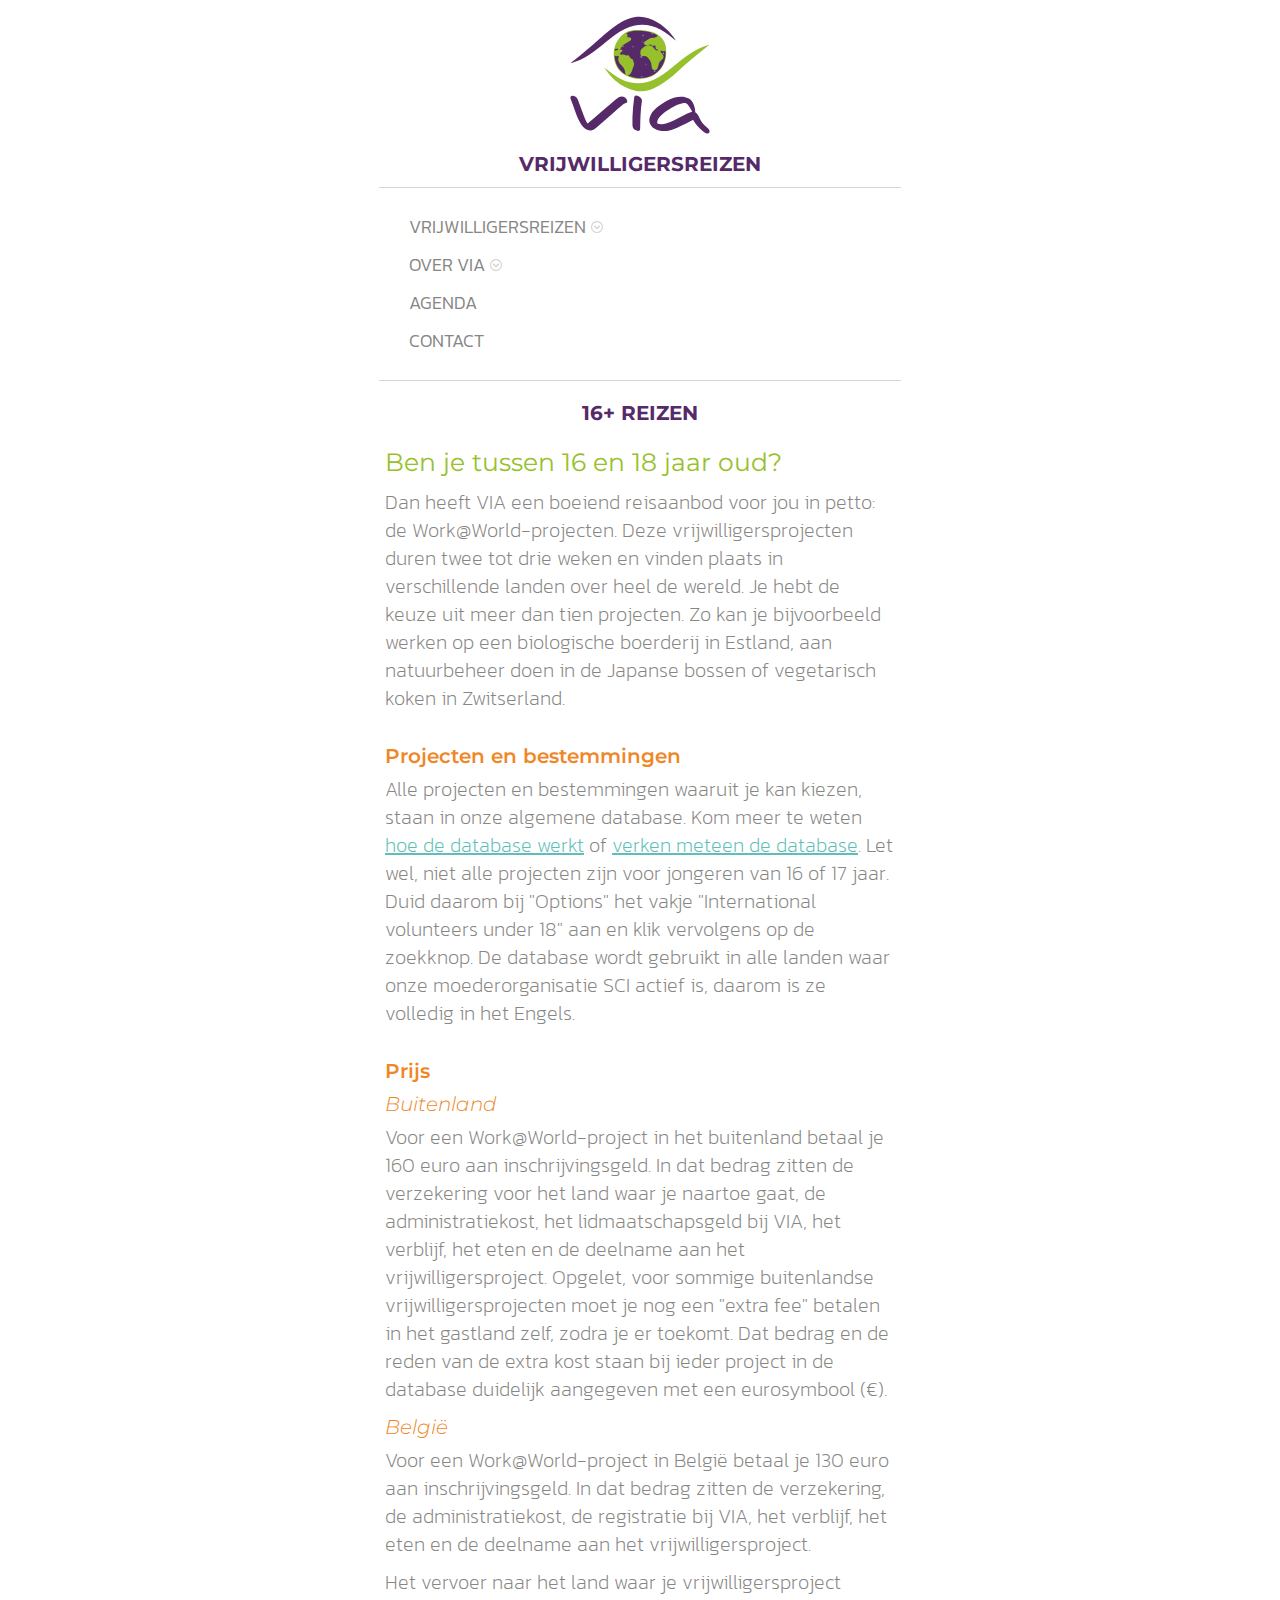
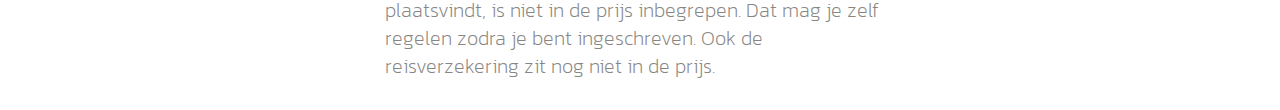
<file: reizen16.html>
<!doctype html>
<html lang="nl-BE">
	<head>
		<title>16+ Reizen | VIA vzw</title>
		<meta charset="utf-8">
		<meta name="viewport" content="width=device-width, initial-scale=1">
		<link rel="stylesheet" type="text/css" href="css/style.css">
		<link rel="apple-touch-icon" sizes="180x180" href="favicon/apple-touch-icon.png">
		<link rel="icon" type="image/png" sizes="32x32" href="favicon/favicon-32x32.png">
		<link rel="icon" type="image/png" sizes="16x16" href="favicon/favicon-16x16.png">
		<link rel="manifest" href="favicon/site.webmanifest">
		<link rel="mask-icon" href="favicon/safari-pinned-tab.svg" color="#562969">
		<meta name="msapplication-TileColor" content="#562969">
		<meta name="theme-color" content="#ffffff">
	</head>
	<body>
		<div class="allSVGs">
			<svg version="1.1" xmlns="http://www.w3.org/2000/svg">
				<defs>
					<symbol id="svg-viaVzwLogo" viewBox="0 0 680.2 580.7" aria-labelledby="label-title">
						<title >VIA vzw logo</title>
							<g class="svg_via">
								<path class="svg_v" d="M147.1,505.4c-6.7-0.2-12.4-2.3-17.6-5.7c-6.9-4.5-12.3-10.5-16.8-17.4c-11.4-17.5-18.6-36.9-25.4-56.4
									c-5-14.3-9.8-28.8-15.7-42.8c-3.1-7.3,0.7-12.6,8.6-12c9.9,0.8,16.2,6.8,19.7,15.6c8.1,20.4,15.2,41.1,22.7,61.7
									c3.3,9.2,7,18.1,12,26.5c1.6,2.7,2.8,3,5.3,1c18.6-14.6,36.3-30.2,54-45.8c16.9-14.9,33.4-30.1,50.9-44.3c4.3-3.5,8.5-7,13.3-9.7
									c12.2-6.9,28.3-0.7,32.1,12.3c1.7,5.7,0.7,10.6-6.7,11.2c-4.1,0.4-7.2,3.4-10.3,5.9c-13.4,10.8-26.3,22.3-39.2,33.7
									c-20.7,18.1-40.9,36.7-62.3,54.1c-6.4,5.2-12.7,10.6-21.3,11.7C149.1,505.1,147.9,505.3,147.1,505.4z"/>
								<path class="svg_i" d="M310.9,453.3c1.5-25,2.9-49.9,6.6-74.6c1.1-7.6,4.7-10.2,12.2-8.1c6.2,1.7,11.2,5.3,15.1,10.4
									c2.3,3,3.3,6.4,2.7,10.2c-5.6,35.1-6.1,70.6-6.8,106.1c-0.2,8-2.8,10.2-10.7,9.1c-11.9-1.6-19.3-10.4-19.1-22.3
									C311,473.8,310.9,463.5,310.9,453.3z"/>
								<path class="svg_a" d="M609,505c-1.5-3.8-4.1-6.8-7.3-9.3c-13.7-10.8-24.8-23.6-31.8-39.9c-3.3-7.7-7.7-14.8-14.7-19.9
									c-1.4-1-1.2-2.4-1.2-3.7c-0.6-12.6-3.9-24.4-9.6-35.6c-3.8-7.5-9.3-13.5-17.4-16.7c-9-3.6-18.1-6.1-27.9-5.7
									c-8.3-0.3-16.3,1.3-24.2,3.5c-23.1,6.6-43.1,19-62.3,32.9c-13.3,9.6-24.5,21.1-31.9,36.1c-10,20.6-2.5,39.7,14.9,50.4
									c18.2,11.2,38.1,11.7,58.5,7.9c14.1-2.6,26.9-9,39.8-14.9c16.6-7.6,33-15.7,48.9-24.6c1.2-0.7,2.4-2.4,3.8,0.2
									c8.8,16.5,21.8,29.4,35.9,41.2c5.2,4.4,10.3,9,17.7,9.5C607.3,516.8,611.5,511.5,609,505z M510.1,445.9
									c-17.6,8.9-34.7,18.7-53,26.3c-10.6,4.4-21.5,7.6-33,8.4c-5,0.3-9.9-0.5-14.7-1.9c-2.2-0.6-3.2-1.7-3-4.2
									c0.8-8.3,4.2-15.3,9.5-21.5c9.9-11.4,22-20.3,34.6-28.3c13.9-8.8,28-17.5,44-22.2c4.7-1.4,9.6-2.6,14.4-3.5
									c6.7-1.2,12.2,1.2,16.6,6.4c5.6,6.6,9.6,14.2,13.7,21.7c0.9,1.6,1.7,3.3,2.6,5.2C530.6,435.3,520.4,440.7,510.1,445.9z"/>
							</g>
							<g class="svg_oog">
								<path class="svg_groenWereld" d="M333,115.7c18.6,0.7,37.2,2,54.9,8.3c21.3,7.6,38.3,20.2,47.7,41.5
									c5.4,12.4,6.1,25.7,6.1,38.9c0,21.9-5.9,42.2-18.9,60c-16.8,23-39.5,36-67.8,39.6c-22.8,2.9-44.8-0.1-65.6-9.9
									c-29.5-13.8-45.5-37.8-49.9-69.5c-4-28.7,2.7-54.9,21.1-77.5c15.4-19,35.4-29.6,60-30.8C324.8,116.1,328.9,115.9,333,115.7z"/>
								<path class="svg_paarsOoglid" d="M71.7,244.3c15.2-12.1,29.5-23.4,43.6-34.9c29.6-23.9,57.7-49.4,86.1-74.6
									c21.8-19.3,44.4-37.6,70.2-51.6c15.9-8.7,32.5-15.2,50.5-17.7c21.4-3,41.8,0.5,61.5,8.7c34.4,14.4,62.6,36.9,84.4,67.2
									c3.4,4.7,6.9,9.5,10.4,14.4c-1.4,0.3-2-0.7-2.6-1.3c-17.7-14-35.3-28.4-55.1-39.3c-45-24.8-91-26.1-137.5-4.2
									c-25.5,12-47.7,29.1-69.2,47c-24.5,20.4-49,40.7-76.3,57.4c-19.7,12-40.5,21.5-62.6,28.1C74.3,243.6,73.5,243.8,71.7,244.3z"/>
								<path class="svg_groenOoglid" d="M202.5,261.9c7.6,5.9,15.2,12,23,17.8c16.4,12.3,33,24.4,52.3,31.8
									c40.6,15.6,80.5,13.9,119.7-5c23.9-11.5,45-27.3,65.3-44.1c22.9-18.9,45.7-38.1,70.6-54.4c22.8-14.9,47.1-26.6,73.3-34.3
									c0.3-0.1,0.7-0.1,2-0.3c-4.8,3.7-8.9,7-13.1,10.2c-39,30.3-76.2,62.7-112.9,95.7c-21.2,19.1-43.2,37.2-67.9,51.6
									c-17.4,10.2-35.8,18-56,21.2c-19.8,3.1-38.9,0.3-57.3-6.7c-35.4-13.4-64.2-35.6-86.9-65.7c-4.3-5.7-8.5-11.5-12.7-17.3
									C202.1,262.3,202.3,262.1,202.5,261.9z"/>
								<g class="svg_water">
									<path class="svg_middenWater" d="M438.8,200.7c-0.1-2.6-0.3-4.3-3.8-2.9c-3.2,1.2-6.7,0.5-9.9-0.4c-1.8-0.5-3.9-1.3-5.2,0.5
										c-1.4,2.1,0.3,3.8,1.5,5.3c2.1,2.6,4.7,4.9,6.7,7.6c5.5,7.7,4.5,14.8-3.2,20.1c-7.4,5.1-11.5,11.8-13.1,20.5
										c-0.9,4.8-2,9.5-4.3,13.9c-2.6,4.9-7,7.1-12.4,6.5c-4.5-0.6-8-4-9.2-9.1c-0.6-2.3-0.7-4.7-0.9-7c-1-13.8-6.5-25.4-17.1-34.6
										c-4.4-3.8-9-5.5-14.8-3.6c-3.6,1.2-6.9,0.2-9.2-3.1c-3.2-4.7-3.4-20,2.3-25.1c3.6-3.1,7.5-5.8,11.1-8.8c1.8-0.9,3.5-1.8,5.4-2.6
										c11.7-5.2,25.1-1.3,32.2,9.4c2.4,3.6,5.6,6.4,9.7,7.8c1.4,0.5,2.7,0.7,3.8-0.5c0.8-0.8,0.8-1.8,0.6-2.8c-0.1-0.6-0.6-0.5-1.1-0.5
										c-6.9,0-8.1-1.4-7.4-8.3c0.6-5.5-1.2-7.3-6.5-6.1c-3.5,0.8-6.6,0.6-8.9-2.2c-2.4-3-5.1-3-8.3-1.8c-4.8,1.8-9.8,3-15,1.8
										c0,0,0,0,0,0c-7.1-3-8.2-8.6-2.6-13.9c0.9-0.8,1.9-1.6,3-2.3c5-3.1,10-6,15-9.1c4.3-2.6,8.9-4.2,13.9-3.5
										c6.7,0.9,11.8-1.6,16.5-6.1c1.2-1.2,1.6-1.7,0-2.7c-5.5-3.4-11-6.8-17.3-8.5c-1.7,0.1-2.2,0.1-4-1.4c-8.6-3.6-17.7-5.2-26.8-6.2
										c-16.9-2-33.8-2.7-50.7,0.3c-7.9,1.4-15.4,4.2-22.5,8.5c5.6,3.3,6.7,5.7,4.8,11.3c-1,2.9,0,3.6,2.7,3.5c2.5-0.1,5-0.1,7.4,0.7
										c5.9,2.2,6.9,7.6,2,11.5c-2.7,2.2-5.7,4-8.7,5.9c-5.8,3.7-12.3,6.1-17.9,10.2c-7.3,5.3-11.7,12.4-13.2,21.7
										c1.1-0.3,1.7-0.4,2.3-0.7c2.1-0.8,4.4-2.3,5.9,0.5c1.4,2.7-0.7,4.4-2.6,6c-1.5,1.3-3.2,2.3-4.7,3.7c-1.5,1.3-1.6,3-0.9,4.8
										c0.7,1.8,2,2.8,3.9,3c1.5,0.2,3,0,4.4-0.5c4.1-1.4,7.8-0.8,11.3,1.9c2,1.5,4.2,1.7,6.7,1.2c5-1,7-0.2,9.2,4.2
										c2.5,4.9,6.1,8.4,11.1,10.6c2.6,1.1,4.1,3.1,4,6.2c0,2,0.2,4,1.5,5.7c2.4,3.2,2.4,6.7,1.1,10.3c-2.4,6.8-4.7,13.7-7,20.5
										c-2.9,8.7-6.5,16.8-16,20.5c0.6,0.5,0.8,0.9,1.1,1c0.8,0.4,1.6,0.7,2.4,1c14.2,4.9,28.6,8.6,43.8,8.1c10.4-0.3,20.7-1,30.6-4.4
										c38-12.8,60.2-39,66.5-78.6C438.9,213.2,439.1,206.9,438.8,200.7z"/>
									<path class="svg_linksonderWater" d="M273.2,258.4c-2.2-2.5-4.5-5-6.7-7.5c-7.7-8.8-13.6-18.1-8.8-30.5
										c0.8-2.1-0.3-3.7-2.6-3.2c-4.8,1.2-9.1,0.6-13.1-2.5c-0.7,26.4,15.3,59.3,42.7,73.5c-1.5-4.1-2.2-7.8-2.7-11.5
										C281.1,269.6,277.9,263.7,273.2,258.4z"/>
									<path class="svg_linksbovenWater" d="M255.8,190.9c-0.1-1.1-0.9-1.8-1.9-2c-3.3-0.8-6.8-0.2-9.7,1c-1.8,0.7-1.5,4.1-1.6,6.8
										c3.6-1.9,7.3-2.3,10.8-3.3C254.6,193,255.9,192.5,255.8,190.9z"/>
								</g>
								<g class="svg_golven">
									<g>
										<path d="M288.3,275.9c0.5,2.5,0.7,5.1,2,7.4C287.5,282.7,286.8,280.3,288.3,275.9z"/>
										<path d="M291.1,277.2c0.8,1.9,1.8,3.7,2.5,5.6C291.1,281.7,290.5,279.7,291.1,277.2z"/>
									</g>
									<path d="M427.2,206.8c1.6-1.1,2.2,0.1,3.2,0.1c0.6-1.6-1.6-1.7-1.5-3.3c2.3,0,3.3,1.6,4,3.4c0.4,1.1-0.4,1.5-1.2,1.9
										C428.9,210.3,429.4,206.8,427.2,206.8z"/>
									<g>
										<path d="M390.1,128.3c0.5,1.2,0.3,2-1.2,1.5c-1.9-0.7-3.8-1.5-5.7-2.8c1,0,1.9-0.1,2.9-0.1
											C387.3,127.8,388.7,128.1,390.1,128.3z"/>
										<path d="M390.5,134.9c-2.5-1.5-4.9-3.3-7.4-4.7C386.4,130.3,389,131.6,390.5,134.9z"/>
									</g>
									<g>
										<path d="M276.7,175.9c-2.3,2.2-4.8,4-6.9,6.4C270.9,178.8,273.1,176.6,276.7,175.9z"/>
										<path d="M272.8,183.8c0.2-4.2,1.9-5.7,6.2-5.5C276.6,179.9,273.9,180.9,272.8,183.8z"/>
									</g>
									<g>
										<path d="M340.8,220.1c2.6,2.7,5.1,3.4,8.2,3.2C346.3,226.1,342.8,225,340.8,220.1z"/>
										<path d="M340.5,215.3c2.4,3.2,5.3,3.7,8.3,4.9C344.4,221.1,342.5,220.1,340.5,215.3z"/>
									</g>
									<g>
										<path d="M393.1,277.7c2.9-0.1,5.5-0.1,7.8-1.7C399.8,279.1,397.1,279.7,393.1,277.7z"/>
										<path d="M400.1,274.3c-2.7,1.7-5,1.2-7.1-1C395.4,274.1,397.8,274,400.1,274.3z"/>
									</g>
									<g>
										<path d="M344.9,295.2c2.5-1.4,4.8-1.2,6.9,0.8C349.5,295.7,347.2,295.5,344.9,295.2z"/>
										<path d="M341.8,296.6c2.4,1.3,5,1.4,7.7,1.3C346.8,299.9,345.2,299.7,341.8,296.6z"/>
									</g>
									<g>
										<path d="M348.1,139.5c1.3-2,2.5-4,2.9-6.4C352.2,136.1,350.7,138,348.1,139.5z"/>
										<path d="M354.1,133.5c2.1,3.8,1.4,5-3.1,6.6C353.3,138.2,354.6,136.7,354.1,133.5z"/>
									</g>
									<g>
										<path d="M312,185.3c-3.3-3.2-2.9-5.9,1.3-8.5C311.6,179.8,310.4,182.4,312,185.3z"/>
										<path d="M318.2,178.4c0.1,2.5-1.1,3.9-2.5,5.3C315.9,181.8,316.3,180,318.2,178.4z"/>
									</g>
									<g>
										<path d="M353.2,167.8c-1.8-2.3-1.8-4.2,1.3-6.3C353.8,164,353.1,165.8,353.2,167.8z"/>
										<path d="M351,164.6c-0.8-1.8-0.7-3.5,1-5.5C352.3,161.5,351.6,163.1,351,164.6z"/>
									</g>
									<g>
										<path d="M361.7,245.4c2.4,1.6,3.2,4.1,3.4,6.8C363.1,250.4,363.1,247.6,361.7,245.4z"/>
										<path d="M361,251.2c-1.5-1-2.4-2.3-2.8-4C359.7,248.1,360.6,249.5,361,251.2z"/>
									</g>
								</g>
							</g></symbol>
					<symbol id="svg-viaVzwWereld" viewBox="0 0 212.6 212.6" aria-labelledby="label-title">
						<title >VIA vzw wereldbol</title>
						<g>
							<path class="svg_groenWereld"  d="M99.4,14.2c18.1,0.6,36.2,1.9,53.4,8.1c20.7,7.4,37.3,19.7,46.4,40.4c5.3,12,6,24.9,5.9,37.9
								c0,21.3-5.7,41-18.4,58.4c-16.4,22.4-38.4,35-65.9,38.5c-22.2,2.8-43.6-0.1-63.8-9.6C28.4,174.3,12.8,151,8.5,120.2
								C4.6,92.3,11.2,66.8,29,44.8c15-18.4,34.5-28.7,58.4-30C91.4,14.6,95.4,14.4,99.4,14.2z"/>
							<g class="svg_water">
								<path class="middenWater"  d="M202.3,96.8c-0.1-2.5-0.3-4.1-3.7-2.9c-3.1,1.2-6.5,0.5-9.7-0.4c-1.8-0.5-3.8-1.3-5,0.5
									c-1.4,2,0.3,3.7,1.5,5.2c2.1,2.5,4.6,4.7,6.5,7.4c5.3,7.5,4.4,14.4-3.1,19.6c-7.2,4.9-11.2,11.5-12.8,19.9
									c-0.9,4.6-1.9,9.3-4.2,13.5c-2.6,4.8-6.8,6.9-12.1,6.3c-4.4-0.6-7.7-3.9-9-8.9c-0.5-2.2-0.7-4.5-0.9-6.8
									c-1-13.4-6.4-24.7-16.6-33.7c-4.3-3.7-8.7-5.3-14.4-3.5c-3.5,1.2-6.7,0.2-9-3c-3.1-4.6-3.3-19.5,2.3-24.4c3.5-3,7.3-5.7,10.8-8.6
									c1.7-0.9,3.4-1.8,5.2-2.6c11.4-5.1,24.5-1.3,31.3,9.1c2.3,3.5,5.4,6.2,9.5,7.6c1.3,0.5,2.6,0.7,3.7-0.5c0.7-0.8,0.8-1.8,0.6-2.7
									c-0.1-0.6-0.6-0.5-1.1-0.5c-6.7,0-7.9-1.4-7.2-8c0.6-5.3-1.1-7.1-6.4-5.9c-3.4,0.7-6.4,0.6-8.6-2.1c-2.4-2.9-5-3-8.1-1.8
									c-4.7,1.8-9.5,3-14.6,1.7c0,0,0,0,0,0c-6.9-2.9-8-8.4-2.5-13.5c0.9-0.8,1.9-1.6,2.9-2.2c4.9-3,9.7-5.9,14.6-8.8
									c4.1-2.5,8.6-4,13.5-3.4c6.5,0.9,11.5-1.6,16-5.9c1.2-1.1,1.5-1.7,0-2.6c-5.4-3.3-10.7-6.7-16.9-8.3c-1.6,0.1-2.1,0.1-3.9-1.4
									c-8.3-3.5-17.2-5-26.1-6.1c-16.4-1.9-32.9-2.7-49.3,0.3c-7.7,1.4-15,4.1-21.9,8.3c5.5,3.2,6.5,5.5,4.7,11c-0.9,2.8,0,3.5,2.6,3.4
									c2.4-0.1,4.9-0.1,7.2,0.7c5.7,2.1,6.7,7.4,1.9,11.2c-2.7,2.1-5.6,3.9-8.4,5.8c-5.6,3.6-12,5.9-17.4,9.9
									c-7.1,5.2-11.3,12-12.8,21.1c1.1-0.3,1.7-0.4,2.2-0.6c2-0.8,4.3-2.3,5.7,0.5c1.3,2.6-0.7,4.3-2.5,5.8c-1.5,1.3-3.1,2.3-4.6,3.6
									c-1.4,1.3-1.6,2.9-0.9,4.7c0.7,1.8,1.9,2.8,3.8,3c1.5,0.2,2.9,0,4.3-0.5c4-1.4,7.6-0.7,11,1.8c1.9,1.5,4.1,1.6,6.6,1.1
									c4.8-1,6.8-0.2,9,4.1c2.4,4.8,6,8.2,10.8,10.3c2.6,1.1,3.9,3,3.9,6c0,1.9,0.2,3.9,1.4,5.6c2.3,3.1,2.3,6.5,1.1,10
									c-2.3,6.6-4.6,13.3-6.8,20c-2.8,8.5-6.3,16.4-15.6,20c0.6,0.5,0.8,0.9,1.1,1c0.8,0.4,1.6,0.7,2.4,1c13.8,4.8,27.8,8.4,42.6,7.9
									c10.1-0.3,20.2-1,29.8-4.3c36.9-12.4,58.6-38,64.7-76.4C202.5,109.1,202.6,102.9,202.3,96.8z"/>
								<path class="svg_linksonderWater"  d="M41.2,153c-2.2-2.4-4.4-4.9-6.5-7.3c-7.4-8.5-13.2-17.6-8.6-29.6c0.8-2-0.3-3.6-2.5-3.1
									c-4.6,1.2-8.8,0.6-12.7-2.5c-0.7,25.7,14.9,57.6,41.5,71.5c-1.5-4-2.1-7.6-2.6-11.2C49,163.9,45.8,158.1,41.2,153z"/>
								<path class="svg_linksbovenWater"  d="M24.4,87.4c-0.1-1.1-0.9-1.7-1.9-2c-3.3-0.8-6.6-0.1-9.5,1c-1.8,0.7-1.4,4-1.6,6.6
									c3.5-1.9,7.1-2.2,10.6-3.2C23.1,89.4,24.4,88.9,24.4,87.4z"/>
							</g>
							<g class="svg_golven">
								<g>
									<path  d="M55.9,170c0.5,2.4,0.7,4.9,2,7.2C55.2,176.6,54.5,174.3,55.9,170z"/>
									<path  d="M58.7,171.3c0.8,1.8,1.8,3.6,2.4,5.4C58.7,175.7,58.1,173.8,58.7,171.3z"/>
								</g>
								<path  d="M191.1,102.8c1.5-1.1,2.2,0.1,3.1,0.1c0.5-1.5-1.5-1.7-1.5-3.2c2.2,0,3.2,1.5,3.9,3.3c0.4,1-0.4,1.4-1.2,1.8
									C192.7,106.2,193.2,102.8,191.1,102.8z"/>
								<g>
									<path  d="M154.9,26.5c0.5,1.2,0.2,1.9-1.2,1.4c-1.9-0.6-3.7-1.4-5.5-2.7c0.9,0,1.9-0.1,2.8-0.1
										C152.2,25.9,153.6,26.3,154.9,26.5z"/>
									<path  d="M155.3,32.8c-2.5-1.4-4.7-3.2-7.2-4.6C151.4,28.4,153.9,29.7,155.3,32.8z"/>
								</g>
								<g>
									<path  d="M44.7,72.7c-2.2,2.1-4.7,3.9-6.7,6.2C39,75.6,41.2,73.4,44.7,72.7z"/>
									<path  d="M40.9,80.4c0.2-4.1,1.9-5.6,6-5.4C44.5,76.7,41.9,77.6,40.9,80.4z"/>
								</g>
								<g>
									<path  d="M107.1,115.7c2.5,2.6,5,3.3,7.9,3.1C112.3,121.6,109,120.5,107.1,115.7z"/>
									<path  d="M106.8,111.1c2.3,3.1,5.2,3.6,8.1,4.7C110.5,116.7,108.6,115.7,106.8,111.1z"/>
								</g>
								<g>
									<path  d="M157.9,171.8c2.8-0.1,5.3-0.1,7.6-1.6C164.4,173.1,161.7,173.7,157.9,171.8z"/>
									<path  d="M164.7,168.5c-2.6,1.7-4.8,1.2-6.9-0.9C160.1,168.2,162.5,168.1,164.7,168.5z"/>
								</g>
								<g>
									<path  d="M111,188.8c2.4-1.4,4.7-1.2,6.7,0.7C115.4,189.3,113.2,189.1,111,188.8z"/>
									<path  d="M108,190.1c2.3,1.3,4.8,1.3,7.5,1.2C112.8,193.4,111.3,193.2,108,190.1z"/>
								</g>
								<g>
									<path  d="M114.1,37.3c1.2-1.9,2.5-3.9,2.8-6.2C118.1,34.1,116.6,35.9,114.1,37.3z"/>
									<path  d="M120,31.5c2,3.7,1.4,4.9-3.1,6.4C119.2,36.1,120.5,34.6,120,31.5z"/>
								</g>
								<g>
									<path  d="M79,81.9c-3.2-3.1-2.8-5.7,1.3-8.3C78.7,76.5,77.4,79,79,81.9z"/>
									<path  d="M85,75.2c0.1,2.4-1.1,3.8-2.5,5.1C82.8,78.5,83.2,76.7,85,75.2z"/>
								</g>
								<g>
									<path  d="M119,64.8c-1.8-2.2-1.8-4.1,1.3-6.1C119.7,61.2,119,63,119,64.8z"/>
									<path  d="M116.9,61.8c-0.8-1.8-0.7-3.4,0.9-5.4C118.2,58.8,117.5,60.3,116.9,61.8z"/>
								</g>
								<g>
									<path  d="M127.3,140.4c2.3,1.6,3.1,4,3.4,6.6C128.7,145.3,128.7,142.5,127.3,140.4z"/>
									<path  d="M126.7,146c-1.5-0.9-2.3-2.3-2.7-3.9C125.4,143,126.2,144.4,126.7,146z"/>
								</g>
							</g>
						</g></symbol>
					<symbol id="icon-location" viewBox="0 0 32 32">
						<title>location</title>
						<path d="M16 0c-5.523 0-10 4.477-10 10 0 10 10 22 10 22s10-12 10-22c0-5.523-4.477-10-10-10zM16 16c-3.314 0-6-2.686-6-6s2.686-6 6-6 6 2.686 6 6-2.686 6-6 6z"></path></symbol>
					<symbol id="icon-phone" viewBox="0 0 32 32">
						<title>phone</title>
						<path d="M22 20c-2 2-2 4-4 4s-4-2-6-4-4-4-4-6 2-2 4-4-4-8-6-8-6 6-6 6c0 4 4.109 12.109 8 16s12 8 16 8c0 0 6-4 6-6s-6-8-8-6z"></path></symbol>
					<symbol id="icon-mail" viewBox="0 0 32 32">
						<title>mail</title>
						<path d="M29 4h-26c-1.65 0-3 1.35-3 3v20c0 1.65 1.35 3 3 3h26c1.65 0 3-1.35 3-3v-20c0-1.65-1.35-3-3-3zM12.461 17.199l-8.461 6.59v-15.676l8.461 9.086zM5.512 8h20.976l-10.488 7.875-10.488-7.875zM12.79 17.553l3.21 3.447 3.21-3.447 6.58 8.447h-19.579l6.58-8.447zM19.539 17.199l8.461-9.086v15.676l-8.461-6.59z"></path></symbol>
					<symbol id="icon-credit-card" viewBox="0 0 32 32">
						<title>credit-card</title>
						<path d="M29 4h-26c-1.65 0-3 1.35-3 3v18c0 1.65 1.35 3 3 3h26c1.65 0 3-1.35 3-3v-18c0-1.65-1.35-3-3-3zM3 6h26c0.542 0 1 0.458 1 1v3h-28v-3c0-0.542 0.458-1 1-1zM29 26h-26c-0.542 0-1-0.458-1-1v-9h28v9c0 0.542-0.458 1-1 1zM4 20h2v4h-2zM8 20h2v4h-2zM12 20h2v4h-2z"></path></symbol>
					<symbol id="icon-circle-down" viewBox="0 0 32 32">
						<title>circle-down</title>
						<path d="M32 16c0-8.837-7.163-16-16-16s-16 7.163-16 16 7.163 16 16 16 16-7.163 16-16zM3 16c0-7.18 5.82-13 13-13s13 5.82 13 13-5.82 13-13 13-13-5.82-13-13z"></path>
						<path d="M9.914 11.086l-2.829 2.829 8.914 8.914 8.914-8.914-2.828-2.828-6.086 6.086z"></path></symbol>
				</defs>
			</svg>
		</div>

		<header>
			<a href="index.html"><svg class="logo"><use xlink:href="#svg-viaVzwLogo"></use></svg></a>
			<p class="logoBaseline">Vrijwilligersreizen</p>
			<nav class="main-navigation">
			  <ul class="menu">
			    <li class="menu-item-has-children"><a href="#">Vrijwilligersreizen<svg class="icon icon-circle-down"><use xlink:href="#icon-circle-down"></use></svg></a>
			      <ul class="sub-menu">
			        <li><a href="vindJeReis.html">Vind je reis</a></li>
							<li><a href="boekNu.html">Boek nu</a></li>
							<li><a href="voorWie.html">Voor wie</a></li>
							<li><a href="faq.html">Veelgestelde vragen</a></li>
			      </ul>
			    </li>
					<li class="menu-item-has-children"><a href="#">Over VIA<svg class="icon icon-circle-down"><use xlink:href="#icon-circle-down"></use></svg></a>
			      <ul class="sub-menu">
			        <li><a href="about.html">Wat is VIA</a></li>
							<li><a href="vrijwilligerWorden.html">Vrijwilliger worden</a></li>
			      </ul>
			    </li>
					<li><a href="agenda.html">Agenda</a></li>
					<li><a href="contact.html">Contact</a></li>
			  </ul>
			</nav>
    </header>

    <main>
      <h1>16+ Reizen</h1>
      <section>
        <h2>Ben je tussen 16 en 18 jaar oud?</h2>
        <p>Dan heeft VIA een boeiend reisaanbod voor jou in petto: de Work@World-projecten. Deze vrijwilligersprojecten duren twee tot drie weken en vinden plaats in verschillende landen over heel de wereld. Je hebt de keuze uit meer dan tien projecten. Zo kan je bijvoorbeeld werken op een biologische boerderij in Estland, aan natuurbeheer doen in de Japanse bossen of vegetarisch koken in Zwitserland.</p>
      </section>
      <section>
        <h4>Projecten en bestemmingen</h4>
        <p>Alle projecten en bestemmingen waaruit je kan kiezen, staan in onze algemene database. Kom meer te weten <a href="boekNu.html">hoe de database werkt</a> of <a href="http://www.workcamps.info/icamps/BE-VIA/nl/" target="_blank">verken meteen de database</a>. Let wel, niet alle projecten zijn voor jongeren van 16 of 17 jaar. Duid daarom bij "Options" het vakje "International volunteers under 18" aan en klik vervolgens op de zoekknop. De database wordt gebruikt in alle landen waar onze moederorganisatie SCI actief is, daarom is ze volledig in het Engels.</p>
      </section>
      <section>
        <h4>Prijs</h4>
        <h5>Buitenland</h5>
        <p>Voor een Work@World-project in het buitenland betaal je 160 euro aan inschrijvingsgeld. In dat bedrag zitten de verzekering voor het land waar je naartoe gaat, de administratiekost, het lidmaatschapsgeld bij VIA, het verblijf, het eten en de deelname aan het vrijwilligersproject. Opgelet, voor sommige buitenlandse vrijwilligersprojecten moet je nog een "extra fee" betalen in het gastland zelf, zodra je er toekomt. Dat bedrag en de reden van de extra kost staan bij ieder project in de database duidelijk aangegeven met een eurosymbool (€).</p>
        <h5>België</h5>
        <p>Voor een Work@World-project in België betaal je 130 euro aan inschrijvingsgeld. In dat bedrag zitten de verzekering, de administratiekost, de registratie bij VIA, het verblijf, het eten en de deelname aan het vrijwilligersproject.</p>
        <p>Het vervoer naar het land waar je vrijwilligersproject plaatsvindt, is niet in de prijs inbegrepen. Dat mag je zelf regelen zodra je bent ingeschreven. Ook de reisverzekering zit nog niet in de prijs.</p>
      </section>
    </main>

		<footer>

		</footer>


		<script src="js/javascript.js"></script>
	</body>
</html>
</file>
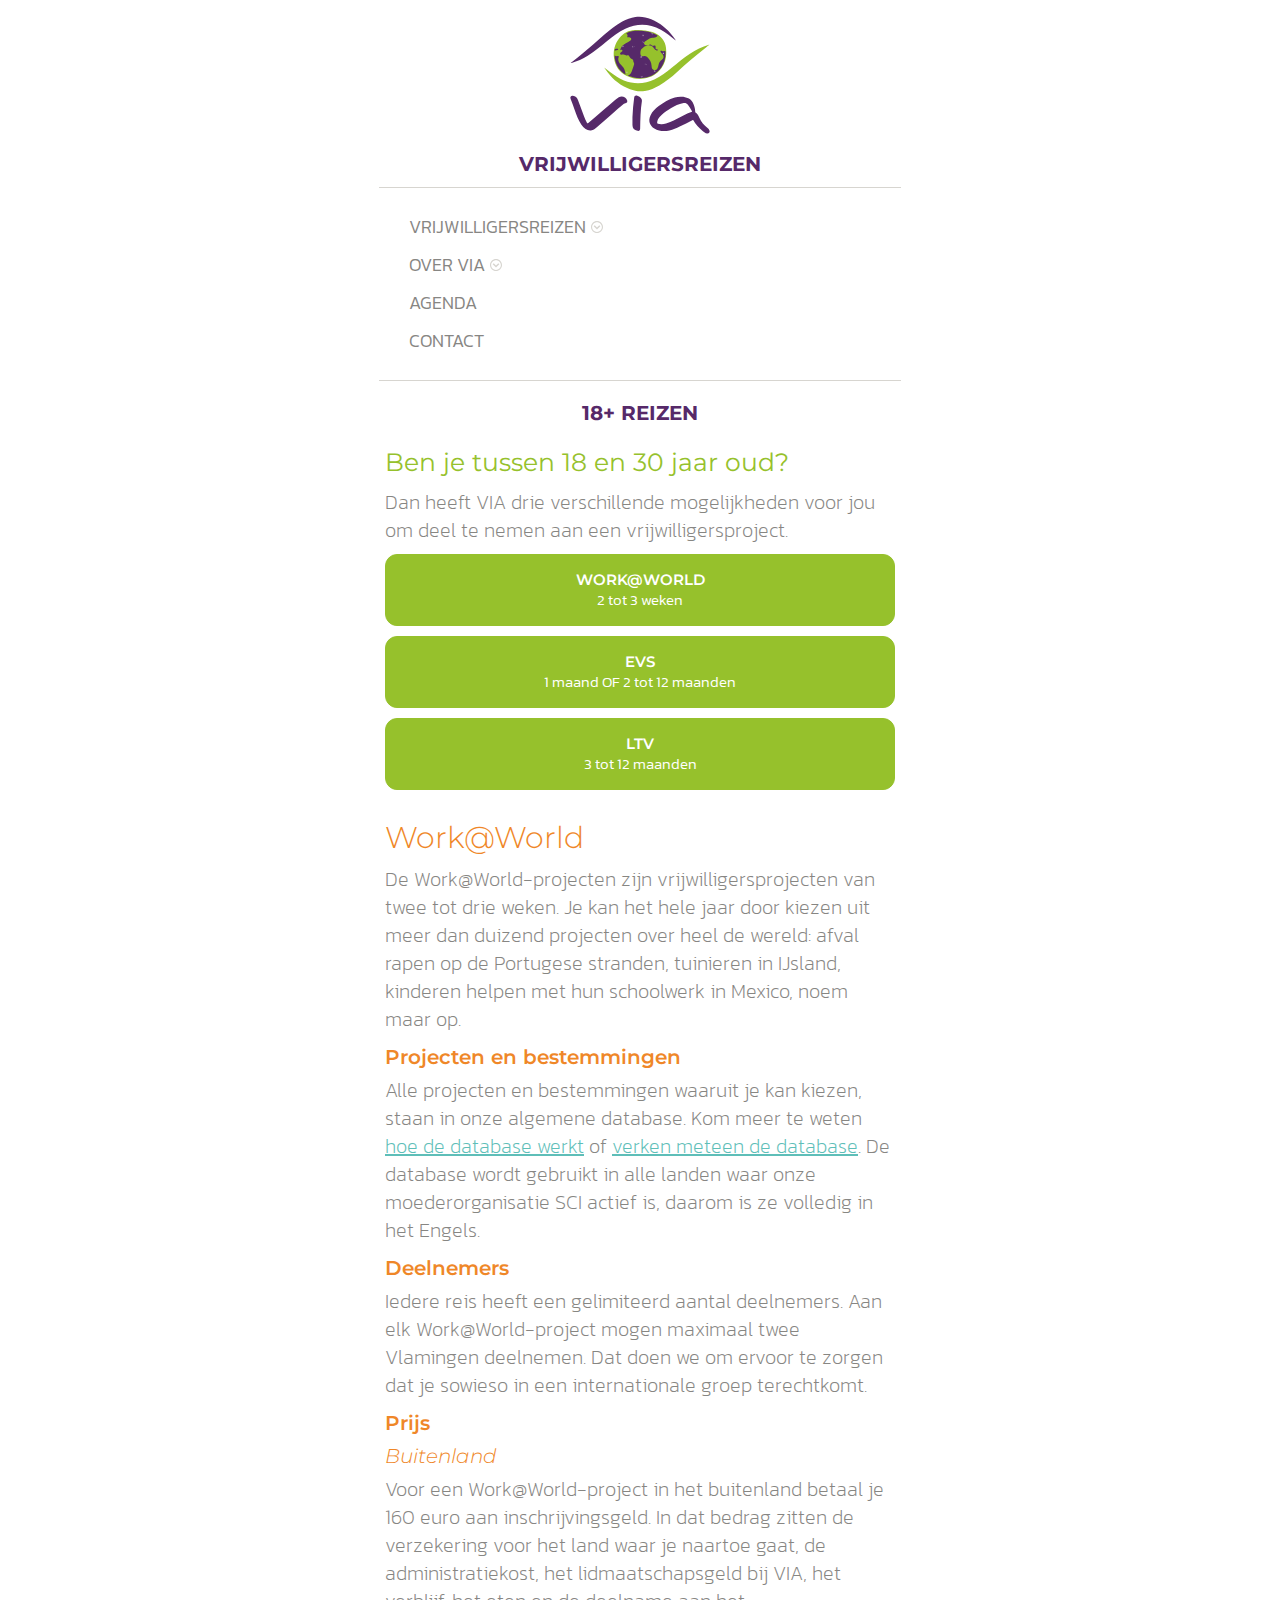
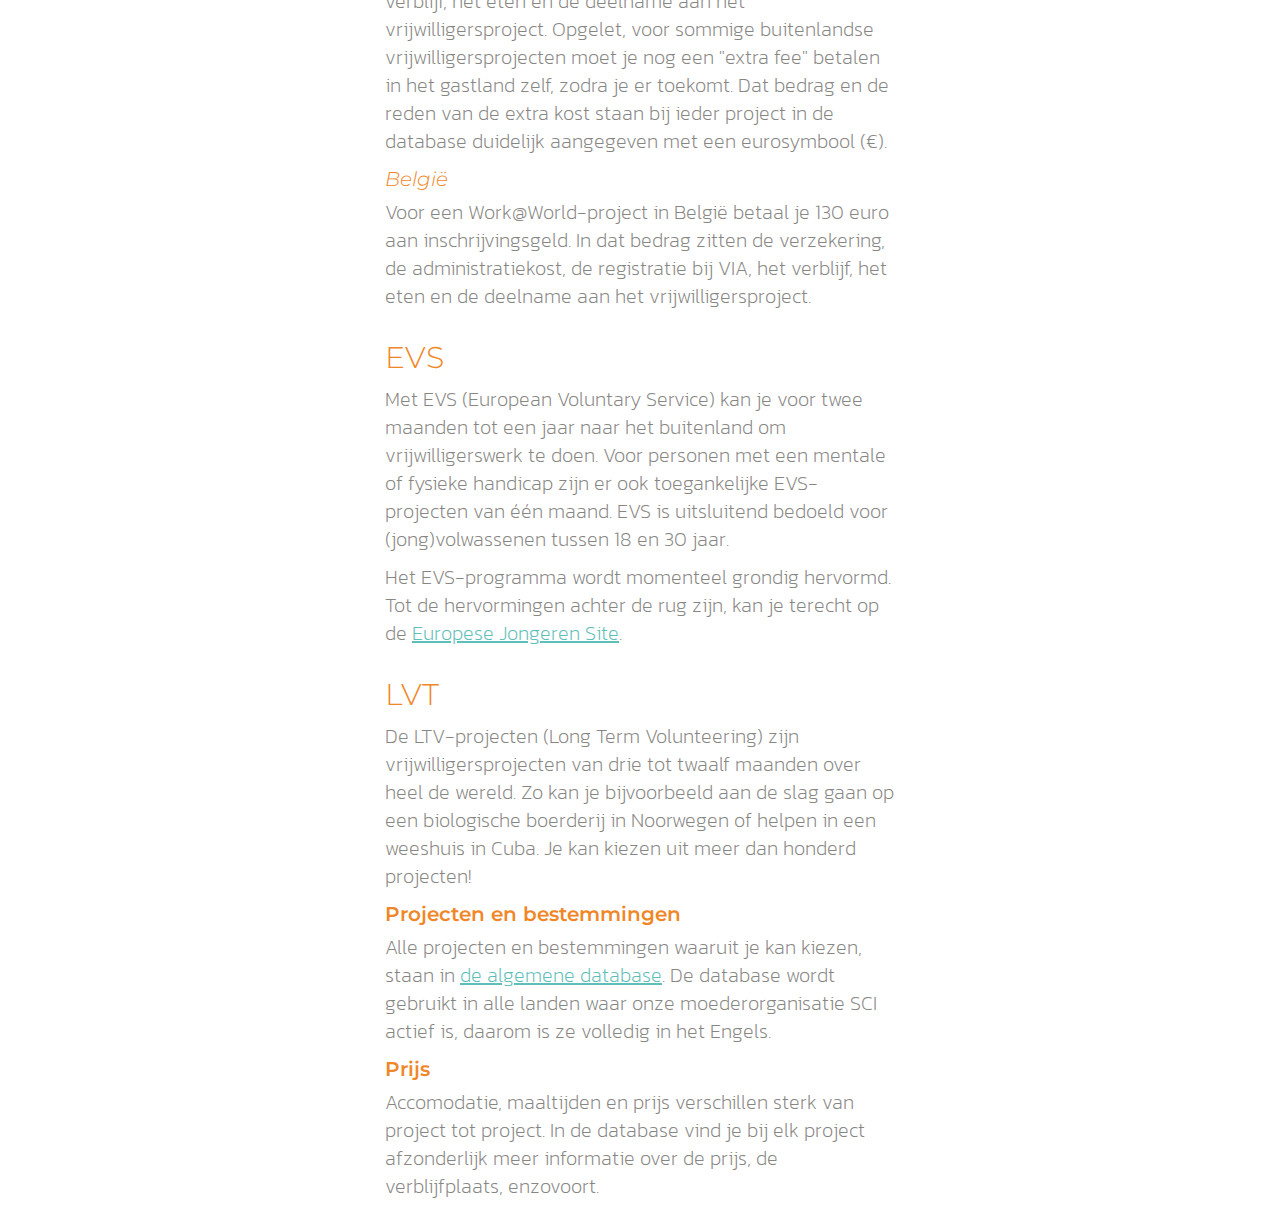
<file: reizen18.html>
<!doctype html>
<html lang="nl-BE">

<head>
  <title>18+ Reizen | VIA vzw</title>
  <meta charset="utf-8">
  <meta name="viewport" content="width=device-width, initial-scale=1">
  <link rel="stylesheet" type="text/css" href="css/style.css">
  <link rel="apple-touch-icon" sizes="180x180" href="favicon/apple-touch-icon.png">
  <link rel="icon" type="image/png" sizes="32x32" href="favicon/favicon-32x32.png">
  <link rel="icon" type="image/png" sizes="16x16" href="favicon/favicon-16x16.png">
  <link rel="manifest" href="favicon/site.webmanifest">
  <link rel="mask-icon" href="favicon/safari-pinned-tab.svg" color="#562969">
  <meta name="msapplication-TileColor" content="#562969">
  <meta name="theme-color" content="#ffffff">
</head>

<body>
  <div class="allSVGs">
    <svg version="1.1" xmlns="http://www.w3.org/2000/svg">
				<defs>
					<symbol id="svg-viaVzwLogo" viewBox="0 0 680.2 580.7" aria-labelledby="label-title">
						<title >VIA vzw logo</title>
							<g class="svg_via">
								<path class="svg_v" d="M147.1,505.4c-6.7-0.2-12.4-2.3-17.6-5.7c-6.9-4.5-12.3-10.5-16.8-17.4c-11.4-17.5-18.6-36.9-25.4-56.4
									c-5-14.3-9.8-28.8-15.7-42.8c-3.1-7.3,0.7-12.6,8.6-12c9.9,0.8,16.2,6.8,19.7,15.6c8.1,20.4,15.2,41.1,22.7,61.7
									c3.3,9.2,7,18.1,12,26.5c1.6,2.7,2.8,3,5.3,1c18.6-14.6,36.3-30.2,54-45.8c16.9-14.9,33.4-30.1,50.9-44.3c4.3-3.5,8.5-7,13.3-9.7
									c12.2-6.9,28.3-0.7,32.1,12.3c1.7,5.7,0.7,10.6-6.7,11.2c-4.1,0.4-7.2,3.4-10.3,5.9c-13.4,10.8-26.3,22.3-39.2,33.7
									c-20.7,18.1-40.9,36.7-62.3,54.1c-6.4,5.2-12.7,10.6-21.3,11.7C149.1,505.1,147.9,505.3,147.1,505.4z"/>
								<path class="svg_i" d="M310.9,453.3c1.5-25,2.9-49.9,6.6-74.6c1.1-7.6,4.7-10.2,12.2-8.1c6.2,1.7,11.2,5.3,15.1,10.4
									c2.3,3,3.3,6.4,2.7,10.2c-5.6,35.1-6.1,70.6-6.8,106.1c-0.2,8-2.8,10.2-10.7,9.1c-11.9-1.6-19.3-10.4-19.1-22.3
									C311,473.8,310.9,463.5,310.9,453.3z"/>
								<path class="svg_a" d="M609,505c-1.5-3.8-4.1-6.8-7.3-9.3c-13.7-10.8-24.8-23.6-31.8-39.9c-3.3-7.7-7.7-14.8-14.7-19.9
									c-1.4-1-1.2-2.4-1.2-3.7c-0.6-12.6-3.9-24.4-9.6-35.6c-3.8-7.5-9.3-13.5-17.4-16.7c-9-3.6-18.1-6.1-27.9-5.7
									c-8.3-0.3-16.3,1.3-24.2,3.5c-23.1,6.6-43.1,19-62.3,32.9c-13.3,9.6-24.5,21.1-31.9,36.1c-10,20.6-2.5,39.7,14.9,50.4
									c18.2,11.2,38.1,11.7,58.5,7.9c14.1-2.6,26.9-9,39.8-14.9c16.6-7.6,33-15.7,48.9-24.6c1.2-0.7,2.4-2.4,3.8,0.2
									c8.8,16.5,21.8,29.4,35.9,41.2c5.2,4.4,10.3,9,17.7,9.5C607.3,516.8,611.5,511.5,609,505z M510.1,445.9
									c-17.6,8.9-34.7,18.7-53,26.3c-10.6,4.4-21.5,7.6-33,8.4c-5,0.3-9.9-0.5-14.7-1.9c-2.2-0.6-3.2-1.7-3-4.2
									c0.8-8.3,4.2-15.3,9.5-21.5c9.9-11.4,22-20.3,34.6-28.3c13.9-8.8,28-17.5,44-22.2c4.7-1.4,9.6-2.6,14.4-3.5
									c6.7-1.2,12.2,1.2,16.6,6.4c5.6,6.6,9.6,14.2,13.7,21.7c0.9,1.6,1.7,3.3,2.6,5.2C530.6,435.3,520.4,440.7,510.1,445.9z"/>
							</g>
							<g class="svg_oog">
								<path class="svg_groenWereld" d="M333,115.7c18.6,0.7,37.2,2,54.9,8.3c21.3,7.6,38.3,20.2,47.7,41.5
									c5.4,12.4,6.1,25.7,6.1,38.9c0,21.9-5.9,42.2-18.9,60c-16.8,23-39.5,36-67.8,39.6c-22.8,2.9-44.8-0.1-65.6-9.9
									c-29.5-13.8-45.5-37.8-49.9-69.5c-4-28.7,2.7-54.9,21.1-77.5c15.4-19,35.4-29.6,60-30.8C324.8,116.1,328.9,115.9,333,115.7z"/>
								<path class="svg_paarsOoglid" d="M71.7,244.3c15.2-12.1,29.5-23.4,43.6-34.9c29.6-23.9,57.7-49.4,86.1-74.6
									c21.8-19.3,44.4-37.6,70.2-51.6c15.9-8.7,32.5-15.2,50.5-17.7c21.4-3,41.8,0.5,61.5,8.7c34.4,14.4,62.6,36.9,84.4,67.2
									c3.4,4.7,6.9,9.5,10.4,14.4c-1.4,0.3-2-0.7-2.6-1.3c-17.7-14-35.3-28.4-55.1-39.3c-45-24.8-91-26.1-137.5-4.2
									c-25.5,12-47.7,29.1-69.2,47c-24.5,20.4-49,40.7-76.3,57.4c-19.7,12-40.5,21.5-62.6,28.1C74.3,243.6,73.5,243.8,71.7,244.3z"/>
								<path class="svg_groenOoglid" d="M202.5,261.9c7.6,5.9,15.2,12,23,17.8c16.4,12.3,33,24.4,52.3,31.8
									c40.6,15.6,80.5,13.9,119.7-5c23.9-11.5,45-27.3,65.3-44.1c22.9-18.9,45.7-38.1,70.6-54.4c22.8-14.9,47.1-26.6,73.3-34.3
									c0.3-0.1,0.7-0.1,2-0.3c-4.8,3.7-8.9,7-13.1,10.2c-39,30.3-76.2,62.7-112.9,95.7c-21.2,19.1-43.2,37.2-67.9,51.6
									c-17.4,10.2-35.8,18-56,21.2c-19.8,3.1-38.9,0.3-57.3-6.7c-35.4-13.4-64.2-35.6-86.9-65.7c-4.3-5.7-8.5-11.5-12.7-17.3
									C202.1,262.3,202.3,262.1,202.5,261.9z"/>
								<g class="svg_water">
									<path class="svg_middenWater" d="M438.8,200.7c-0.1-2.6-0.3-4.3-3.8-2.9c-3.2,1.2-6.7,0.5-9.9-0.4c-1.8-0.5-3.9-1.3-5.2,0.5
										c-1.4,2.1,0.3,3.8,1.5,5.3c2.1,2.6,4.7,4.9,6.7,7.6c5.5,7.7,4.5,14.8-3.2,20.1c-7.4,5.1-11.5,11.8-13.1,20.5
										c-0.9,4.8-2,9.5-4.3,13.9c-2.6,4.9-7,7.1-12.4,6.5c-4.5-0.6-8-4-9.2-9.1c-0.6-2.3-0.7-4.7-0.9-7c-1-13.8-6.5-25.4-17.1-34.6
										c-4.4-3.8-9-5.5-14.8-3.6c-3.6,1.2-6.9,0.2-9.2-3.1c-3.2-4.7-3.4-20,2.3-25.1c3.6-3.1,7.5-5.8,11.1-8.8c1.8-0.9,3.5-1.8,5.4-2.6
										c11.7-5.2,25.1-1.3,32.2,9.4c2.4,3.6,5.6,6.4,9.7,7.8c1.4,0.5,2.7,0.7,3.8-0.5c0.8-0.8,0.8-1.8,0.6-2.8c-0.1-0.6-0.6-0.5-1.1-0.5
										c-6.9,0-8.1-1.4-7.4-8.3c0.6-5.5-1.2-7.3-6.5-6.1c-3.5,0.8-6.6,0.6-8.9-2.2c-2.4-3-5.1-3-8.3-1.8c-4.8,1.8-9.8,3-15,1.8
										c0,0,0,0,0,0c-7.1-3-8.2-8.6-2.6-13.9c0.9-0.8,1.9-1.6,3-2.3c5-3.1,10-6,15-9.1c4.3-2.6,8.9-4.2,13.9-3.5
										c6.7,0.9,11.8-1.6,16.5-6.1c1.2-1.2,1.6-1.7,0-2.7c-5.5-3.4-11-6.8-17.3-8.5c-1.7,0.1-2.2,0.1-4-1.4c-8.6-3.6-17.7-5.2-26.8-6.2
										c-16.9-2-33.8-2.7-50.7,0.3c-7.9,1.4-15.4,4.2-22.5,8.5c5.6,3.3,6.7,5.7,4.8,11.3c-1,2.9,0,3.6,2.7,3.5c2.5-0.1,5-0.1,7.4,0.7
										c5.9,2.2,6.9,7.6,2,11.5c-2.7,2.2-5.7,4-8.7,5.9c-5.8,3.7-12.3,6.1-17.9,10.2c-7.3,5.3-11.7,12.4-13.2,21.7
										c1.1-0.3,1.7-0.4,2.3-0.7c2.1-0.8,4.4-2.3,5.9,0.5c1.4,2.7-0.7,4.4-2.6,6c-1.5,1.3-3.2,2.3-4.7,3.7c-1.5,1.3-1.6,3-0.9,4.8
										c0.7,1.8,2,2.8,3.9,3c1.5,0.2,3,0,4.4-0.5c4.1-1.4,7.8-0.8,11.3,1.9c2,1.5,4.2,1.7,6.7,1.2c5-1,7-0.2,9.2,4.2
										c2.5,4.9,6.1,8.4,11.1,10.6c2.6,1.1,4.1,3.1,4,6.2c0,2,0.2,4,1.5,5.7c2.4,3.2,2.4,6.7,1.1,10.3c-2.4,6.8-4.7,13.7-7,20.5
										c-2.9,8.7-6.5,16.8-16,20.5c0.6,0.5,0.8,0.9,1.1,1c0.8,0.4,1.6,0.7,2.4,1c14.2,4.9,28.6,8.6,43.8,8.1c10.4-0.3,20.7-1,30.6-4.4
										c38-12.8,60.2-39,66.5-78.6C438.9,213.2,439.1,206.9,438.8,200.7z"/>
									<path class="svg_linksonderWater" d="M273.2,258.4c-2.2-2.5-4.5-5-6.7-7.5c-7.7-8.8-13.6-18.1-8.8-30.5
										c0.8-2.1-0.3-3.7-2.6-3.2c-4.8,1.2-9.1,0.6-13.1-2.5c-0.7,26.4,15.3,59.3,42.7,73.5c-1.5-4.1-2.2-7.8-2.7-11.5
										C281.1,269.6,277.9,263.7,273.2,258.4z"/>
									<path class="svg_linksbovenWater" d="M255.8,190.9c-0.1-1.1-0.9-1.8-1.9-2c-3.3-0.8-6.8-0.2-9.7,1c-1.8,0.7-1.5,4.1-1.6,6.8
										c3.6-1.9,7.3-2.3,10.8-3.3C254.6,193,255.9,192.5,255.8,190.9z"/>
								</g>
								<g class="svg_golven">
									<g>
										<path d="M288.3,275.9c0.5,2.5,0.7,5.1,2,7.4C287.5,282.7,286.8,280.3,288.3,275.9z"/>
										<path d="M291.1,277.2c0.8,1.9,1.8,3.7,2.5,5.6C291.1,281.7,290.5,279.7,291.1,277.2z"/>
									</g>
									<path d="M427.2,206.8c1.6-1.1,2.2,0.1,3.2,0.1c0.6-1.6-1.6-1.7-1.5-3.3c2.3,0,3.3,1.6,4,3.4c0.4,1.1-0.4,1.5-1.2,1.9
										C428.9,210.3,429.4,206.8,427.2,206.8z"/>
									<g>
										<path d="M390.1,128.3c0.5,1.2,0.3,2-1.2,1.5c-1.9-0.7-3.8-1.5-5.7-2.8c1,0,1.9-0.1,2.9-0.1
											C387.3,127.8,388.7,128.1,390.1,128.3z"/>
										<path d="M390.5,134.9c-2.5-1.5-4.9-3.3-7.4-4.7C386.4,130.3,389,131.6,390.5,134.9z"/>
									</g>
									<g>
										<path d="M276.7,175.9c-2.3,2.2-4.8,4-6.9,6.4C270.9,178.8,273.1,176.6,276.7,175.9z"/>
										<path d="M272.8,183.8c0.2-4.2,1.9-5.7,6.2-5.5C276.6,179.9,273.9,180.9,272.8,183.8z"/>
									</g>
									<g>
										<path d="M340.8,220.1c2.6,2.7,5.1,3.4,8.2,3.2C346.3,226.1,342.8,225,340.8,220.1z"/>
										<path d="M340.5,215.3c2.4,3.2,5.3,3.7,8.3,4.9C344.4,221.1,342.5,220.1,340.5,215.3z"/>
									</g>
									<g>
										<path d="M393.1,277.7c2.9-0.1,5.5-0.1,7.8-1.7C399.8,279.1,397.1,279.7,393.1,277.7z"/>
										<path d="M400.1,274.3c-2.7,1.7-5,1.2-7.1-1C395.4,274.1,397.8,274,400.1,274.3z"/>
									</g>
									<g>
										<path d="M344.9,295.2c2.5-1.4,4.8-1.2,6.9,0.8C349.5,295.7,347.2,295.5,344.9,295.2z"/>
										<path d="M341.8,296.6c2.4,1.3,5,1.4,7.7,1.3C346.8,299.9,345.2,299.7,341.8,296.6z"/>
									</g>
									<g>
										<path d="M348.1,139.5c1.3-2,2.5-4,2.9-6.4C352.2,136.1,350.7,138,348.1,139.5z"/>
										<path d="M354.1,133.5c2.1,3.8,1.4,5-3.1,6.6C353.3,138.2,354.6,136.7,354.1,133.5z"/>
									</g>
									<g>
										<path d="M312,185.3c-3.3-3.2-2.9-5.9,1.3-8.5C311.6,179.8,310.4,182.4,312,185.3z"/>
										<path d="M318.2,178.4c0.1,2.5-1.1,3.9-2.5,5.3C315.9,181.8,316.3,180,318.2,178.4z"/>
									</g>
									<g>
										<path d="M353.2,167.8c-1.8-2.3-1.8-4.2,1.3-6.3C353.8,164,353.1,165.8,353.2,167.8z"/>
										<path d="M351,164.6c-0.8-1.8-0.7-3.5,1-5.5C352.3,161.5,351.6,163.1,351,164.6z"/>
									</g>
									<g>
										<path d="M361.7,245.4c2.4,1.6,3.2,4.1,3.4,6.8C363.1,250.4,363.1,247.6,361.7,245.4z"/>
										<path d="M361,251.2c-1.5-1-2.4-2.3-2.8-4C359.7,248.1,360.6,249.5,361,251.2z"/>
									</g>
								</g>
							</g></symbol>
					<symbol id="svg-viaVzwWereld" viewBox="0 0 212.6 212.6" aria-labelledby="label-title">
						<title >VIA vzw wereldbol</title>
						<g>
							<path class="svg_groenWereld"  d="M99.4,14.2c18.1,0.6,36.2,1.9,53.4,8.1c20.7,7.4,37.3,19.7,46.4,40.4c5.3,12,6,24.9,5.9,37.9
								c0,21.3-5.7,41-18.4,58.4c-16.4,22.4-38.4,35-65.9,38.5c-22.2,2.8-43.6-0.1-63.8-9.6C28.4,174.3,12.8,151,8.5,120.2
								C4.6,92.3,11.2,66.8,29,44.8c15-18.4,34.5-28.7,58.4-30C91.4,14.6,95.4,14.4,99.4,14.2z"/>
							<g class="svg_water">
								<path class="middenWater"  d="M202.3,96.8c-0.1-2.5-0.3-4.1-3.7-2.9c-3.1,1.2-6.5,0.5-9.7-0.4c-1.8-0.5-3.8-1.3-5,0.5
									c-1.4,2,0.3,3.7,1.5,5.2c2.1,2.5,4.6,4.7,6.5,7.4c5.3,7.5,4.4,14.4-3.1,19.6c-7.2,4.9-11.2,11.5-12.8,19.9
									c-0.9,4.6-1.9,9.3-4.2,13.5c-2.6,4.8-6.8,6.9-12.1,6.3c-4.4-0.6-7.7-3.9-9-8.9c-0.5-2.2-0.7-4.5-0.9-6.8
									c-1-13.4-6.4-24.7-16.6-33.7c-4.3-3.7-8.7-5.3-14.4-3.5c-3.5,1.2-6.7,0.2-9-3c-3.1-4.6-3.3-19.5,2.3-24.4c3.5-3,7.3-5.7,10.8-8.6
									c1.7-0.9,3.4-1.8,5.2-2.6c11.4-5.1,24.5-1.3,31.3,9.1c2.3,3.5,5.4,6.2,9.5,7.6c1.3,0.5,2.6,0.7,3.7-0.5c0.7-0.8,0.8-1.8,0.6-2.7
									c-0.1-0.6-0.6-0.5-1.1-0.5c-6.7,0-7.9-1.4-7.2-8c0.6-5.3-1.1-7.1-6.4-5.9c-3.4,0.7-6.4,0.6-8.6-2.1c-2.4-2.9-5-3-8.1-1.8
									c-4.7,1.8-9.5,3-14.6,1.7c0,0,0,0,0,0c-6.9-2.9-8-8.4-2.5-13.5c0.9-0.8,1.9-1.6,2.9-2.2c4.9-3,9.7-5.9,14.6-8.8
									c4.1-2.5,8.6-4,13.5-3.4c6.5,0.9,11.5-1.6,16-5.9c1.2-1.1,1.5-1.7,0-2.6c-5.4-3.3-10.7-6.7-16.9-8.3c-1.6,0.1-2.1,0.1-3.9-1.4
									c-8.3-3.5-17.2-5-26.1-6.1c-16.4-1.9-32.9-2.7-49.3,0.3c-7.7,1.4-15,4.1-21.9,8.3c5.5,3.2,6.5,5.5,4.7,11c-0.9,2.8,0,3.5,2.6,3.4
									c2.4-0.1,4.9-0.1,7.2,0.7c5.7,2.1,6.7,7.4,1.9,11.2c-2.7,2.1-5.6,3.9-8.4,5.8c-5.6,3.6-12,5.9-17.4,9.9
									c-7.1,5.2-11.3,12-12.8,21.1c1.1-0.3,1.7-0.4,2.2-0.6c2-0.8,4.3-2.3,5.7,0.5c1.3,2.6-0.7,4.3-2.5,5.8c-1.5,1.3-3.1,2.3-4.6,3.6
									c-1.4,1.3-1.6,2.9-0.9,4.7c0.7,1.8,1.9,2.8,3.8,3c1.5,0.2,2.9,0,4.3-0.5c4-1.4,7.6-0.7,11,1.8c1.9,1.5,4.1,1.6,6.6,1.1
									c4.8-1,6.8-0.2,9,4.1c2.4,4.8,6,8.2,10.8,10.3c2.6,1.1,3.9,3,3.9,6c0,1.9,0.2,3.9,1.4,5.6c2.3,3.1,2.3,6.5,1.1,10
									c-2.3,6.6-4.6,13.3-6.8,20c-2.8,8.5-6.3,16.4-15.6,20c0.6,0.5,0.8,0.9,1.1,1c0.8,0.4,1.6,0.7,2.4,1c13.8,4.8,27.8,8.4,42.6,7.9
									c10.1-0.3,20.2-1,29.8-4.3c36.9-12.4,58.6-38,64.7-76.4C202.5,109.1,202.6,102.9,202.3,96.8z"/>
								<path class="svg_linksonderWater"  d="M41.2,153c-2.2-2.4-4.4-4.9-6.5-7.3c-7.4-8.5-13.2-17.6-8.6-29.6c0.8-2-0.3-3.6-2.5-3.1
									c-4.6,1.2-8.8,0.6-12.7-2.5c-0.7,25.7,14.9,57.6,41.5,71.5c-1.5-4-2.1-7.6-2.6-11.2C49,163.9,45.8,158.1,41.2,153z"/>
								<path class="svg_linksbovenWater"  d="M24.4,87.4c-0.1-1.1-0.9-1.7-1.9-2c-3.3-0.8-6.6-0.1-9.5,1c-1.8,0.7-1.4,4-1.6,6.6
									c3.5-1.9,7.1-2.2,10.6-3.2C23.1,89.4,24.4,88.9,24.4,87.4z"/>
							</g>
							<g class="svg_golven">
								<g>
									<path  d="M55.9,170c0.5,2.4,0.7,4.9,2,7.2C55.2,176.6,54.5,174.3,55.9,170z"/>
									<path  d="M58.7,171.3c0.8,1.8,1.8,3.6,2.4,5.4C58.7,175.7,58.1,173.8,58.7,171.3z"/>
								</g>
								<path  d="M191.1,102.8c1.5-1.1,2.2,0.1,3.1,0.1c0.5-1.5-1.5-1.7-1.5-3.2c2.2,0,3.2,1.5,3.9,3.3c0.4,1-0.4,1.4-1.2,1.8
									C192.7,106.2,193.2,102.8,191.1,102.8z"/>
								<g>
									<path  d="M154.9,26.5c0.5,1.2,0.2,1.9-1.2,1.4c-1.9-0.6-3.7-1.4-5.5-2.7c0.9,0,1.9-0.1,2.8-0.1
										C152.2,25.9,153.6,26.3,154.9,26.5z"/>
									<path  d="M155.3,32.8c-2.5-1.4-4.7-3.2-7.2-4.6C151.4,28.4,153.9,29.7,155.3,32.8z"/>
								</g>
								<g>
									<path  d="M44.7,72.7c-2.2,2.1-4.7,3.9-6.7,6.2C39,75.6,41.2,73.4,44.7,72.7z"/>
									<path  d="M40.9,80.4c0.2-4.1,1.9-5.6,6-5.4C44.5,76.7,41.9,77.6,40.9,80.4z"/>
								</g>
								<g>
									<path  d="M107.1,115.7c2.5,2.6,5,3.3,7.9,3.1C112.3,121.6,109,120.5,107.1,115.7z"/>
									<path  d="M106.8,111.1c2.3,3.1,5.2,3.6,8.1,4.7C110.5,116.7,108.6,115.7,106.8,111.1z"/>
								</g>
								<g>
									<path  d="M157.9,171.8c2.8-0.1,5.3-0.1,7.6-1.6C164.4,173.1,161.7,173.7,157.9,171.8z"/>
									<path  d="M164.7,168.5c-2.6,1.7-4.8,1.2-6.9-0.9C160.1,168.2,162.5,168.1,164.7,168.5z"/>
								</g>
								<g>
									<path  d="M111,188.8c2.4-1.4,4.7-1.2,6.7,0.7C115.4,189.3,113.2,189.1,111,188.8z"/>
									<path  d="M108,190.1c2.3,1.3,4.8,1.3,7.5,1.2C112.8,193.4,111.3,193.2,108,190.1z"/>
								</g>
								<g>
									<path  d="M114.1,37.3c1.2-1.9,2.5-3.9,2.8-6.2C118.1,34.1,116.6,35.9,114.1,37.3z"/>
									<path  d="M120,31.5c2,3.7,1.4,4.9-3.1,6.4C119.2,36.1,120.5,34.6,120,31.5z"/>
								</g>
								<g>
									<path  d="M79,81.9c-3.2-3.1-2.8-5.7,1.3-8.3C78.7,76.5,77.4,79,79,81.9z"/>
									<path  d="M85,75.2c0.1,2.4-1.1,3.8-2.5,5.1C82.8,78.5,83.2,76.7,85,75.2z"/>
								</g>
								<g>
									<path  d="M119,64.8c-1.8-2.2-1.8-4.1,1.3-6.1C119.7,61.2,119,63,119,64.8z"/>
									<path  d="M116.9,61.8c-0.8-1.8-0.7-3.4,0.9-5.4C118.2,58.8,117.5,60.3,116.9,61.8z"/>
								</g>
								<g>
									<path  d="M127.3,140.4c2.3,1.6,3.1,4,3.4,6.6C128.7,145.3,128.7,142.5,127.3,140.4z"/>
									<path  d="M126.7,146c-1.5-0.9-2.3-2.3-2.7-3.9C125.4,143,126.2,144.4,126.7,146z"/>
								</g>
							</g>
						</g></symbol>
					<symbol id="icon-location" viewBox="0 0 32 32">
						<title>location</title>
						<path d="M16 0c-5.523 0-10 4.477-10 10 0 10 10 22 10 22s10-12 10-22c0-5.523-4.477-10-10-10zM16 16c-3.314 0-6-2.686-6-6s2.686-6 6-6 6 2.686 6 6-2.686 6-6 6z"></path></symbol>
					<symbol id="icon-phone" viewBox="0 0 32 32">
						<title>phone</title>
						<path d="M22 20c-2 2-2 4-4 4s-4-2-6-4-4-4-4-6 2-2 4-4-4-8-6-8-6 6-6 6c0 4 4.109 12.109 8 16s12 8 16 8c0 0 6-4 6-6s-6-8-8-6z"></path></symbol>
					<symbol id="icon-mail" viewBox="0 0 32 32">
						<title>mail</title>
						<path d="M29 4h-26c-1.65 0-3 1.35-3 3v20c0 1.65 1.35 3 3 3h26c1.65 0 3-1.35 3-3v-20c0-1.65-1.35-3-3-3zM12.461 17.199l-8.461 6.59v-15.676l8.461 9.086zM5.512 8h20.976l-10.488 7.875-10.488-7.875zM12.79 17.553l3.21 3.447 3.21-3.447 6.58 8.447h-19.579l6.58-8.447zM19.539 17.199l8.461-9.086v15.676l-8.461-6.59z"></path></symbol>
					<symbol id="icon-credit-card" viewBox="0 0 32 32">
						<title>credit-card</title>
						<path d="M29 4h-26c-1.65 0-3 1.35-3 3v18c0 1.65 1.35 3 3 3h26c1.65 0 3-1.35 3-3v-18c0-1.65-1.35-3-3-3zM3 6h26c0.542 0 1 0.458 1 1v3h-28v-3c0-0.542 0.458-1 1-1zM29 26h-26c-0.542 0-1-0.458-1-1v-9h28v9c0 0.542-0.458 1-1 1zM4 20h2v4h-2zM8 20h2v4h-2zM12 20h2v4h-2z"></path></symbol>
					<symbol id="icon-circle-down" viewBox="0 0 32 32">
						<title>circle-down</title>
						<path d="M32 16c0-8.837-7.163-16-16-16s-16 7.163-16 16 7.163 16 16 16 16-7.163 16-16zM3 16c0-7.18 5.82-13 13-13s13 5.82 13 13-5.82 13-13 13-13-5.82-13-13z"></path>
						<path d="M9.914 11.086l-2.829 2.829 8.914 8.914 8.914-8.914-2.828-2.828-6.086 6.086z"></path></symbol>
				</defs>
			</svg>
  </div>

  <header>
    <a href="index.html"><svg class="logo"><use xlink:href="#svg-viaVzwLogo"></use></svg></a>
    <p class="logoBaseline">Vrijwilligersreizen</p>
    <nav class="main-navigation">
      <ul class="menu">
        <li class="menu-item-has-children"><a href="#">Vrijwilligersreizen<svg class="icon icon-circle-down"><use xlink:href="#icon-circle-down"></use></svg></a>
          <ul class="sub-menu">
            <li><a href="vindJeReis.html">Vind je reis</a></li>
            <li><a href="boekNu.html">Boek nu</a></li>
            <li><a href="voorWie.html">Voor wie</a></li>
            <li><a href="faq.html">Veelgestelde vragen</a></li>
          </ul>
        </li>
        <li class="menu-item-has-children"><a href="#">Over VIA<svg class="icon icon-circle-down"><use xlink:href="#icon-circle-down"></use></svg></a>
          <ul class="sub-menu">
            <li><a href="about.html">Wat is VIA</a></li>
            <li><a href="vrijwilligerWorden.html">Vrijwilliger worden</a></li>
          </ul>
        </li>
        <li><a href="agenda.html">Agenda</a></li>
        <li><a href="contact.html">Contact</a></li>
      </ul>
    </nav>
  </header>

  <main>
    <h1>18+ Reizen</h1>
    <section>
      <h2>Ben je tussen 18 en 30 jaar oud?</h2>
      <p>Dan heeft VIA drie verschillende mogelijkheden voor jou om deel te nemen aan een vrijwilligersproject.</p>
      <a href="#sect-wATw-18" class="button">Work@World<br><span>2 tot 3 weken</span></a>
      <a href="#sect-EVS-18" class="button">EVS<br><span>1 maand OF 2 tot 12 maanden</span></a>
      <a href="#sect-LVT-18" class="button">LTV<br><span>3 tot 12 maanden</span></a>
    </section>
    <section id="sect-wATw-18">
      <h3>Work@World</h3>
      <p>De Work@World-projecten zijn vrijwilligersprojecten van twee tot drie weken. Je kan het hele jaar door kiezen uit meer dan duizend projecten over heel de wereld: afval rapen op de Portugese stranden, tuinieren in IJsland, kinderen helpen met hun
        schoolwerk in Mexico, noem maar op.</p>

      <h4>Projecten en bestemmingen</h4>
      <p>Alle projecten en bestemmingen waaruit je kan kiezen, staan in onze algemene database. Kom meer te weten <a href="boekNu.html">hoe de database werkt</a> of <a href="http://www.workcamps.info/icamps/BE-VIA/nl/" target="_blank">verken meteen de database</a>.
        De database wordt gebruikt in alle landen waar onze moederorganisatie SCI actief is, daarom is ze volledig in het Engels.</p>

      <h4>Deelnemers</h4>
      <p>Iedere reis heeft een gelimiteerd aantal deelnemers. Aan elk Work@World-project mogen maximaal twee Vlamingen deelnemen. Dat doen we om ervoor te zorgen dat je sowieso in een internationale groep terechtkomt.</p>

      <h4>Prijs</h4>
      <h5>Buitenland</h5>
      <p>Voor een Work@World-project in het buitenland betaal je 160 euro aan inschrijvingsgeld. In dat bedrag zitten de verzekering voor het land waar je naartoe gaat, de administratiekost, het lidmaatschapsgeld bij VIA, het verblijf, het eten en de deelname
        aan het vrijwilligersproject. Opgelet, voor sommige buitenlandse vrijwilligersprojecten moet je nog een "extra fee" betalen in het gastland zelf, zodra je er toekomt. Dat bedrag en de reden van de extra kost staan bij ieder project in de database
        duidelijk aangegeven met een eurosymbool (€).</p>

      <h5>België</h5>
      <p>Voor een Work@World-project in België betaal je 130 euro aan inschrijvingsgeld. In dat bedrag zitten de verzekering, de administratiekost, de registratie bij VIA, het verblijf, het eten en de deelname aan het vrijwilligersproject.</p>
    </section>

    <section id="sect-EVS-18">
      <h3>EVS</h3>
      <p>Met EVS (European Voluntary Service) kan je voor twee maanden tot een jaar naar het buitenland om vrijwilligerswerk te doen. Voor personen met een mentale of fysieke handicap zijn er ook toegankelijke EVS-projecten van één maand. EVS is uitsluitend
        bedoeld voor (jong)volwassenen tussen 18 en 30 jaar.</p>
      <p>Het EVS-programma wordt momenteel grondig hervormd. Tot de hervormingen achter de rug zijn, kan je terecht op de <a href="http://europa.eu/youth/volunteering/evs-organisation_nl" target="_blank">Europese Jongeren Site</a>.</p>
    </section>
    <section id="sect-LVT-18">
      <h3>LVT</h3>
      <p>De LTV-projecten (Long Term Volunteering) zijn vrijwilligersprojecten van drie tot twaalf maanden over heel de wereld. Zo kan je bijvoorbeeld aan de slag gaan op een biologische boerderij in Noorwegen of helpen in een weeshuis in Cuba. Je kan kiezen
        uit meer dan honderd projecten!</p>
      <h4>Projecten en bestemmingen</h4>
      <p>Alle projecten en bestemmingen waaruit je kan kiezen, staan in <a href="http://www.longterm.lteg.info/index.php/project/publicIndex" target="_blank">de algemene database</a>. De database wordt gebruikt in alle landen waar onze moederorganisatie
        SCI actief is, daarom is ze volledig in het Engels.</p>
      <h4>Prijs</h4>
      <p>Accomodatie, maaltijden en prijs verschillen sterk van project tot project. In de database vind je bij elk project afzonderlijk meer informatie over de prijs, de verblijfplaats, enzovoort.</p>
    </section>
  </main>

  <footer>

  </footer>


  <script src="js/javascript.js"></script>
</body>

</html>
</file>
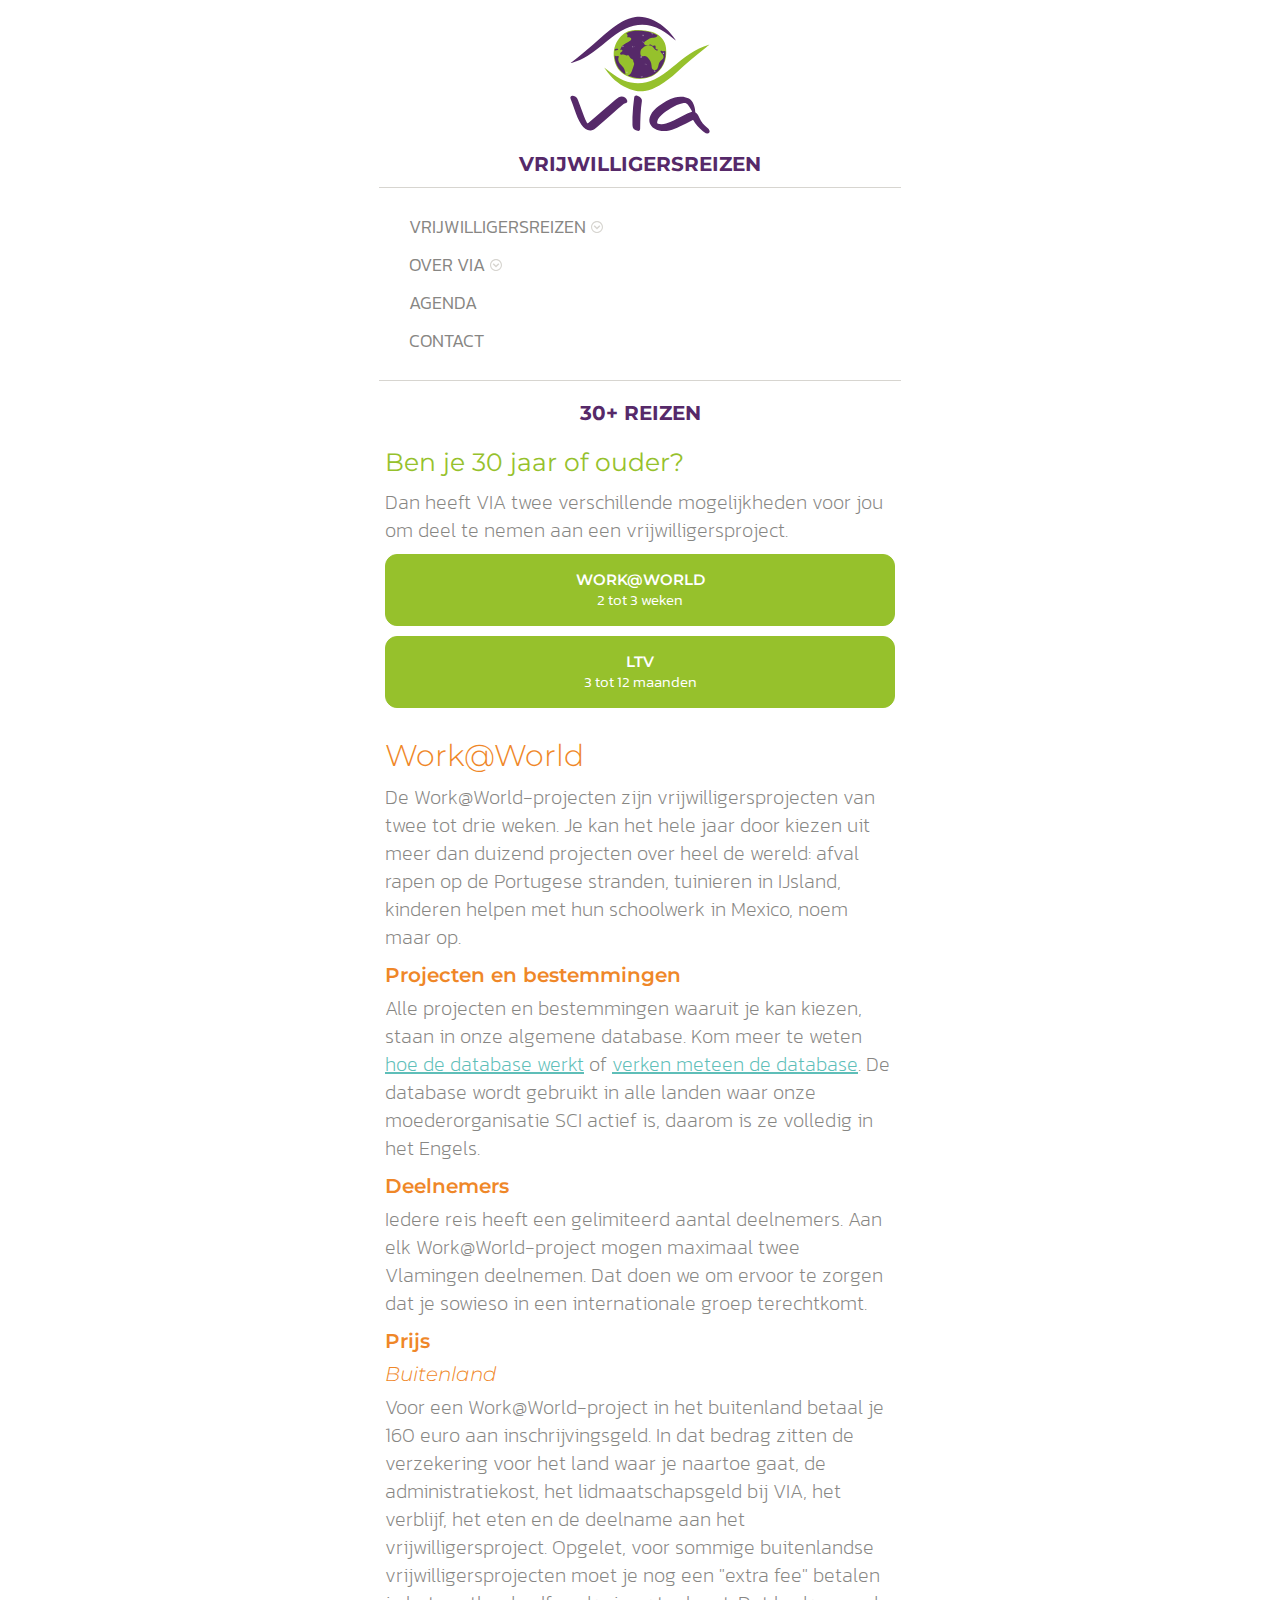
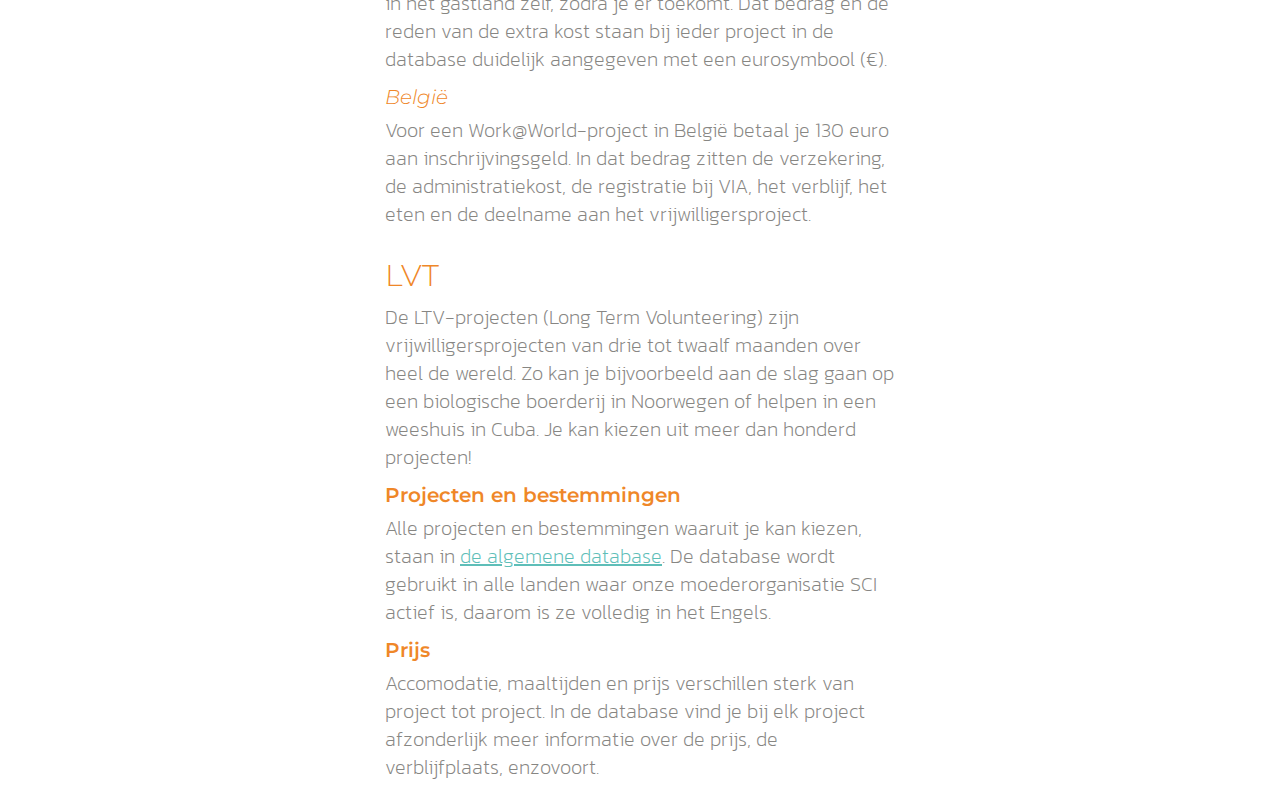
<file: reizen30.html>
<!doctype html>
<html lang="nl-BE">
	<head>
		<title>30+ Reizen | VIA vzw</title>
		<meta charset="utf-8">
		<meta name="viewport" content="width=device-width, initial-scale=1">
		<link rel="stylesheet" type="text/css" href="css/style.css">
		<link rel="apple-touch-icon" sizes="180x180" href="favicon/apple-touch-icon.png">
		<link rel="icon" type="image/png" sizes="32x32" href="favicon/favicon-32x32.png">
		<link rel="icon" type="image/png" sizes="16x16" href="favicon/favicon-16x16.png">
		<link rel="manifest" href="favicon/site.webmanifest">
		<link rel="mask-icon" href="favicon/safari-pinned-tab.svg" color="#562969">
		<meta name="msapplication-TileColor" content="#562969">
		<meta name="theme-color" content="#ffffff">
	</head>
	<body>
		<div class="allSVGs">
			<svg version="1.1" xmlns="http://www.w3.org/2000/svg">
				<defs>
					<symbol id="svg-viaVzwLogo" viewBox="0 0 680.2 580.7" aria-labelledby="label-title">
						<title >VIA vzw logo</title>
							<g class="svg_via">
								<path class="svg_v" d="M147.1,505.4c-6.7-0.2-12.4-2.3-17.6-5.7c-6.9-4.5-12.3-10.5-16.8-17.4c-11.4-17.5-18.6-36.9-25.4-56.4
									c-5-14.3-9.8-28.8-15.7-42.8c-3.1-7.3,0.7-12.6,8.6-12c9.9,0.8,16.2,6.8,19.7,15.6c8.1,20.4,15.2,41.1,22.7,61.7
									c3.3,9.2,7,18.1,12,26.5c1.6,2.7,2.8,3,5.3,1c18.6-14.6,36.3-30.2,54-45.8c16.9-14.9,33.4-30.1,50.9-44.3c4.3-3.5,8.5-7,13.3-9.7
									c12.2-6.9,28.3-0.7,32.1,12.3c1.7,5.7,0.7,10.6-6.7,11.2c-4.1,0.4-7.2,3.4-10.3,5.9c-13.4,10.8-26.3,22.3-39.2,33.7
									c-20.7,18.1-40.9,36.7-62.3,54.1c-6.4,5.2-12.7,10.6-21.3,11.7C149.1,505.1,147.9,505.3,147.1,505.4z"/>
								<path class="svg_i" d="M310.9,453.3c1.5-25,2.9-49.9,6.6-74.6c1.1-7.6,4.7-10.2,12.2-8.1c6.2,1.7,11.2,5.3,15.1,10.4
									c2.3,3,3.3,6.4,2.7,10.2c-5.6,35.1-6.1,70.6-6.8,106.1c-0.2,8-2.8,10.2-10.7,9.1c-11.9-1.6-19.3-10.4-19.1-22.3
									C311,473.8,310.9,463.5,310.9,453.3z"/>
								<path class="svg_a" d="M609,505c-1.5-3.8-4.1-6.8-7.3-9.3c-13.7-10.8-24.8-23.6-31.8-39.9c-3.3-7.7-7.7-14.8-14.7-19.9
									c-1.4-1-1.2-2.4-1.2-3.7c-0.6-12.6-3.9-24.4-9.6-35.6c-3.8-7.5-9.3-13.5-17.4-16.7c-9-3.6-18.1-6.1-27.9-5.7
									c-8.3-0.3-16.3,1.3-24.2,3.5c-23.1,6.6-43.1,19-62.3,32.9c-13.3,9.6-24.5,21.1-31.9,36.1c-10,20.6-2.5,39.7,14.9,50.4
									c18.2,11.2,38.1,11.7,58.5,7.9c14.1-2.6,26.9-9,39.8-14.9c16.6-7.6,33-15.7,48.9-24.6c1.2-0.7,2.4-2.4,3.8,0.2
									c8.8,16.5,21.8,29.4,35.9,41.2c5.2,4.4,10.3,9,17.7,9.5C607.3,516.8,611.5,511.5,609,505z M510.1,445.9
									c-17.6,8.9-34.7,18.7-53,26.3c-10.6,4.4-21.5,7.6-33,8.4c-5,0.3-9.9-0.5-14.7-1.9c-2.2-0.6-3.2-1.7-3-4.2
									c0.8-8.3,4.2-15.3,9.5-21.5c9.9-11.4,22-20.3,34.6-28.3c13.9-8.8,28-17.5,44-22.2c4.7-1.4,9.6-2.6,14.4-3.5
									c6.7-1.2,12.2,1.2,16.6,6.4c5.6,6.6,9.6,14.2,13.7,21.7c0.9,1.6,1.7,3.3,2.6,5.2C530.6,435.3,520.4,440.7,510.1,445.9z"/>
							</g>
							<g class="svg_oog">
								<path class="svg_groenWereld" d="M333,115.7c18.6,0.7,37.2,2,54.9,8.3c21.3,7.6,38.3,20.2,47.7,41.5
									c5.4,12.4,6.1,25.7,6.1,38.9c0,21.9-5.9,42.2-18.9,60c-16.8,23-39.5,36-67.8,39.6c-22.8,2.9-44.8-0.1-65.6-9.9
									c-29.5-13.8-45.5-37.8-49.9-69.5c-4-28.7,2.7-54.9,21.1-77.5c15.4-19,35.4-29.6,60-30.8C324.8,116.1,328.9,115.9,333,115.7z"/>
								<path class="svg_paarsOoglid" d="M71.7,244.3c15.2-12.1,29.5-23.4,43.6-34.9c29.6-23.9,57.7-49.4,86.1-74.6
									c21.8-19.3,44.4-37.6,70.2-51.6c15.9-8.7,32.5-15.2,50.5-17.7c21.4-3,41.8,0.5,61.5,8.7c34.4,14.4,62.6,36.9,84.4,67.2
									c3.4,4.7,6.9,9.5,10.4,14.4c-1.4,0.3-2-0.7-2.6-1.3c-17.7-14-35.3-28.4-55.1-39.3c-45-24.8-91-26.1-137.5-4.2
									c-25.5,12-47.7,29.1-69.2,47c-24.5,20.4-49,40.7-76.3,57.4c-19.7,12-40.5,21.5-62.6,28.1C74.3,243.6,73.5,243.8,71.7,244.3z"/>
								<path class="svg_groenOoglid" d="M202.5,261.9c7.6,5.9,15.2,12,23,17.8c16.4,12.3,33,24.4,52.3,31.8
									c40.6,15.6,80.5,13.9,119.7-5c23.9-11.5,45-27.3,65.3-44.1c22.9-18.9,45.7-38.1,70.6-54.4c22.8-14.9,47.1-26.6,73.3-34.3
									c0.3-0.1,0.7-0.1,2-0.3c-4.8,3.7-8.9,7-13.1,10.2c-39,30.3-76.2,62.7-112.9,95.7c-21.2,19.1-43.2,37.2-67.9,51.6
									c-17.4,10.2-35.8,18-56,21.2c-19.8,3.1-38.9,0.3-57.3-6.7c-35.4-13.4-64.2-35.6-86.9-65.7c-4.3-5.7-8.5-11.5-12.7-17.3
									C202.1,262.3,202.3,262.1,202.5,261.9z"/>
								<g class="svg_water">
									<path class="svg_middenWater" d="M438.8,200.7c-0.1-2.6-0.3-4.3-3.8-2.9c-3.2,1.2-6.7,0.5-9.9-0.4c-1.8-0.5-3.9-1.3-5.2,0.5
										c-1.4,2.1,0.3,3.8,1.5,5.3c2.1,2.6,4.7,4.9,6.7,7.6c5.5,7.7,4.5,14.8-3.2,20.1c-7.4,5.1-11.5,11.8-13.1,20.5
										c-0.9,4.8-2,9.5-4.3,13.9c-2.6,4.9-7,7.1-12.4,6.5c-4.5-0.6-8-4-9.2-9.1c-0.6-2.3-0.7-4.7-0.9-7c-1-13.8-6.5-25.4-17.1-34.6
										c-4.4-3.8-9-5.5-14.8-3.6c-3.6,1.2-6.9,0.2-9.2-3.1c-3.2-4.7-3.4-20,2.3-25.1c3.6-3.1,7.5-5.8,11.1-8.8c1.8-0.9,3.5-1.8,5.4-2.6
										c11.7-5.2,25.1-1.3,32.2,9.4c2.4,3.6,5.6,6.4,9.7,7.8c1.4,0.5,2.7,0.7,3.8-0.5c0.8-0.8,0.8-1.8,0.6-2.8c-0.1-0.6-0.6-0.5-1.1-0.5
										c-6.9,0-8.1-1.4-7.4-8.3c0.6-5.5-1.2-7.3-6.5-6.1c-3.5,0.8-6.6,0.6-8.9-2.2c-2.4-3-5.1-3-8.3-1.8c-4.8,1.8-9.8,3-15,1.8
										c0,0,0,0,0,0c-7.1-3-8.2-8.6-2.6-13.9c0.9-0.8,1.9-1.6,3-2.3c5-3.1,10-6,15-9.1c4.3-2.6,8.9-4.2,13.9-3.5
										c6.7,0.9,11.8-1.6,16.5-6.1c1.2-1.2,1.6-1.7,0-2.7c-5.5-3.4-11-6.8-17.3-8.5c-1.7,0.1-2.2,0.1-4-1.4c-8.6-3.6-17.7-5.2-26.8-6.2
										c-16.9-2-33.8-2.7-50.7,0.3c-7.9,1.4-15.4,4.2-22.5,8.5c5.6,3.3,6.7,5.7,4.8,11.3c-1,2.9,0,3.6,2.7,3.5c2.5-0.1,5-0.1,7.4,0.7
										c5.9,2.2,6.9,7.6,2,11.5c-2.7,2.2-5.7,4-8.7,5.9c-5.8,3.7-12.3,6.1-17.9,10.2c-7.3,5.3-11.7,12.4-13.2,21.7
										c1.1-0.3,1.7-0.4,2.3-0.7c2.1-0.8,4.4-2.3,5.9,0.5c1.4,2.7-0.7,4.4-2.6,6c-1.5,1.3-3.2,2.3-4.7,3.7c-1.5,1.3-1.6,3-0.9,4.8
										c0.7,1.8,2,2.8,3.9,3c1.5,0.2,3,0,4.4-0.5c4.1-1.4,7.8-0.8,11.3,1.9c2,1.5,4.2,1.7,6.7,1.2c5-1,7-0.2,9.2,4.2
										c2.5,4.9,6.1,8.4,11.1,10.6c2.6,1.1,4.1,3.1,4,6.2c0,2,0.2,4,1.5,5.7c2.4,3.2,2.4,6.7,1.1,10.3c-2.4,6.8-4.7,13.7-7,20.5
										c-2.9,8.7-6.5,16.8-16,20.5c0.6,0.5,0.8,0.9,1.1,1c0.8,0.4,1.6,0.7,2.4,1c14.2,4.9,28.6,8.6,43.8,8.1c10.4-0.3,20.7-1,30.6-4.4
										c38-12.8,60.2-39,66.5-78.6C438.9,213.2,439.1,206.9,438.8,200.7z"/>
									<path class="svg_linksonderWater" d="M273.2,258.4c-2.2-2.5-4.5-5-6.7-7.5c-7.7-8.8-13.6-18.1-8.8-30.5
										c0.8-2.1-0.3-3.7-2.6-3.2c-4.8,1.2-9.1,0.6-13.1-2.5c-0.7,26.4,15.3,59.3,42.7,73.5c-1.5-4.1-2.2-7.8-2.7-11.5
										C281.1,269.6,277.9,263.7,273.2,258.4z"/>
									<path class="svg_linksbovenWater" d="M255.8,190.9c-0.1-1.1-0.9-1.8-1.9-2c-3.3-0.8-6.8-0.2-9.7,1c-1.8,0.7-1.5,4.1-1.6,6.8
										c3.6-1.9,7.3-2.3,10.8-3.3C254.6,193,255.9,192.5,255.8,190.9z"/>
								</g>
								<g class="svg_golven">
									<g>
										<path d="M288.3,275.9c0.5,2.5,0.7,5.1,2,7.4C287.5,282.7,286.8,280.3,288.3,275.9z"/>
										<path d="M291.1,277.2c0.8,1.9,1.8,3.7,2.5,5.6C291.1,281.7,290.5,279.7,291.1,277.2z"/>
									</g>
									<path d="M427.2,206.8c1.6-1.1,2.2,0.1,3.2,0.1c0.6-1.6-1.6-1.7-1.5-3.3c2.3,0,3.3,1.6,4,3.4c0.4,1.1-0.4,1.5-1.2,1.9
										C428.9,210.3,429.4,206.8,427.2,206.8z"/>
									<g>
										<path d="M390.1,128.3c0.5,1.2,0.3,2-1.2,1.5c-1.9-0.7-3.8-1.5-5.7-2.8c1,0,1.9-0.1,2.9-0.1
											C387.3,127.8,388.7,128.1,390.1,128.3z"/>
										<path d="M390.5,134.9c-2.5-1.5-4.9-3.3-7.4-4.7C386.4,130.3,389,131.6,390.5,134.9z"/>
									</g>
									<g>
										<path d="M276.7,175.9c-2.3,2.2-4.8,4-6.9,6.4C270.9,178.8,273.1,176.6,276.7,175.9z"/>
										<path d="M272.8,183.8c0.2-4.2,1.9-5.7,6.2-5.5C276.6,179.9,273.9,180.9,272.8,183.8z"/>
									</g>
									<g>
										<path d="M340.8,220.1c2.6,2.7,5.1,3.4,8.2,3.2C346.3,226.1,342.8,225,340.8,220.1z"/>
										<path d="M340.5,215.3c2.4,3.2,5.3,3.7,8.3,4.9C344.4,221.1,342.5,220.1,340.5,215.3z"/>
									</g>
									<g>
										<path d="M393.1,277.7c2.9-0.1,5.5-0.1,7.8-1.7C399.8,279.1,397.1,279.7,393.1,277.7z"/>
										<path d="M400.1,274.3c-2.7,1.7-5,1.2-7.1-1C395.4,274.1,397.8,274,400.1,274.3z"/>
									</g>
									<g>
										<path d="M344.9,295.2c2.5-1.4,4.8-1.2,6.9,0.8C349.5,295.7,347.2,295.5,344.9,295.2z"/>
										<path d="M341.8,296.6c2.4,1.3,5,1.4,7.7,1.3C346.8,299.9,345.2,299.7,341.8,296.6z"/>
									</g>
									<g>
										<path d="M348.1,139.5c1.3-2,2.5-4,2.9-6.4C352.2,136.1,350.7,138,348.1,139.5z"/>
										<path d="M354.1,133.5c2.1,3.8,1.4,5-3.1,6.6C353.3,138.2,354.6,136.7,354.1,133.5z"/>
									</g>
									<g>
										<path d="M312,185.3c-3.3-3.2-2.9-5.9,1.3-8.5C311.6,179.8,310.4,182.4,312,185.3z"/>
										<path d="M318.2,178.4c0.1,2.5-1.1,3.9-2.5,5.3C315.9,181.8,316.3,180,318.2,178.4z"/>
									</g>
									<g>
										<path d="M353.2,167.8c-1.8-2.3-1.8-4.2,1.3-6.3C353.8,164,353.1,165.8,353.2,167.8z"/>
										<path d="M351,164.6c-0.8-1.8-0.7-3.5,1-5.5C352.3,161.5,351.6,163.1,351,164.6z"/>
									</g>
									<g>
										<path d="M361.7,245.4c2.4,1.6,3.2,4.1,3.4,6.8C363.1,250.4,363.1,247.6,361.7,245.4z"/>
										<path d="M361,251.2c-1.5-1-2.4-2.3-2.8-4C359.7,248.1,360.6,249.5,361,251.2z"/>
									</g>
								</g>
							</g></symbol>
					<symbol id="svg-viaVzwWereld" viewBox="0 0 212.6 212.6" aria-labelledby="label-title">
						<title >VIA vzw wereldbol</title>
						<g>
							<path class="svg_groenWereld"  d="M99.4,14.2c18.1,0.6,36.2,1.9,53.4,8.1c20.7,7.4,37.3,19.7,46.4,40.4c5.3,12,6,24.9,5.9,37.9
								c0,21.3-5.7,41-18.4,58.4c-16.4,22.4-38.4,35-65.9,38.5c-22.2,2.8-43.6-0.1-63.8-9.6C28.4,174.3,12.8,151,8.5,120.2
								C4.6,92.3,11.2,66.8,29,44.8c15-18.4,34.5-28.7,58.4-30C91.4,14.6,95.4,14.4,99.4,14.2z"/>
							<g class="svg_water">
								<path class="middenWater"  d="M202.3,96.8c-0.1-2.5-0.3-4.1-3.7-2.9c-3.1,1.2-6.5,0.5-9.7-0.4c-1.8-0.5-3.8-1.3-5,0.5
									c-1.4,2,0.3,3.7,1.5,5.2c2.1,2.5,4.6,4.7,6.5,7.4c5.3,7.5,4.4,14.4-3.1,19.6c-7.2,4.9-11.2,11.5-12.8,19.9
									c-0.9,4.6-1.9,9.3-4.2,13.5c-2.6,4.8-6.8,6.9-12.1,6.3c-4.4-0.6-7.7-3.9-9-8.9c-0.5-2.2-0.7-4.5-0.9-6.8
									c-1-13.4-6.4-24.7-16.6-33.7c-4.3-3.7-8.7-5.3-14.4-3.5c-3.5,1.2-6.7,0.2-9-3c-3.1-4.6-3.3-19.5,2.3-24.4c3.5-3,7.3-5.7,10.8-8.6
									c1.7-0.9,3.4-1.8,5.2-2.6c11.4-5.1,24.5-1.3,31.3,9.1c2.3,3.5,5.4,6.2,9.5,7.6c1.3,0.5,2.6,0.7,3.7-0.5c0.7-0.8,0.8-1.8,0.6-2.7
									c-0.1-0.6-0.6-0.5-1.1-0.5c-6.7,0-7.9-1.4-7.2-8c0.6-5.3-1.1-7.1-6.4-5.9c-3.4,0.7-6.4,0.6-8.6-2.1c-2.4-2.9-5-3-8.1-1.8
									c-4.7,1.8-9.5,3-14.6,1.7c0,0,0,0,0,0c-6.9-2.9-8-8.4-2.5-13.5c0.9-0.8,1.9-1.6,2.9-2.2c4.9-3,9.7-5.9,14.6-8.8
									c4.1-2.5,8.6-4,13.5-3.4c6.5,0.9,11.5-1.6,16-5.9c1.2-1.1,1.5-1.7,0-2.6c-5.4-3.3-10.7-6.7-16.9-8.3c-1.6,0.1-2.1,0.1-3.9-1.4
									c-8.3-3.5-17.2-5-26.1-6.1c-16.4-1.9-32.9-2.7-49.3,0.3c-7.7,1.4-15,4.1-21.9,8.3c5.5,3.2,6.5,5.5,4.7,11c-0.9,2.8,0,3.5,2.6,3.4
									c2.4-0.1,4.9-0.1,7.2,0.7c5.7,2.1,6.7,7.4,1.9,11.2c-2.7,2.1-5.6,3.9-8.4,5.8c-5.6,3.6-12,5.9-17.4,9.9
									c-7.1,5.2-11.3,12-12.8,21.1c1.1-0.3,1.7-0.4,2.2-0.6c2-0.8,4.3-2.3,5.7,0.5c1.3,2.6-0.7,4.3-2.5,5.8c-1.5,1.3-3.1,2.3-4.6,3.6
									c-1.4,1.3-1.6,2.9-0.9,4.7c0.7,1.8,1.9,2.8,3.8,3c1.5,0.2,2.9,0,4.3-0.5c4-1.4,7.6-0.7,11,1.8c1.9,1.5,4.1,1.6,6.6,1.1
									c4.8-1,6.8-0.2,9,4.1c2.4,4.8,6,8.2,10.8,10.3c2.6,1.1,3.9,3,3.9,6c0,1.9,0.2,3.9,1.4,5.6c2.3,3.1,2.3,6.5,1.1,10
									c-2.3,6.6-4.6,13.3-6.8,20c-2.8,8.5-6.3,16.4-15.6,20c0.6,0.5,0.8,0.9,1.1,1c0.8,0.4,1.6,0.7,2.4,1c13.8,4.8,27.8,8.4,42.6,7.9
									c10.1-0.3,20.2-1,29.8-4.3c36.9-12.4,58.6-38,64.7-76.4C202.5,109.1,202.6,102.9,202.3,96.8z"/>
								<path class="svg_linksonderWater"  d="M41.2,153c-2.2-2.4-4.4-4.9-6.5-7.3c-7.4-8.5-13.2-17.6-8.6-29.6c0.8-2-0.3-3.6-2.5-3.1
									c-4.6,1.2-8.8,0.6-12.7-2.5c-0.7,25.7,14.9,57.6,41.5,71.5c-1.5-4-2.1-7.6-2.6-11.2C49,163.9,45.8,158.1,41.2,153z"/>
								<path class="svg_linksbovenWater"  d="M24.4,87.4c-0.1-1.1-0.9-1.7-1.9-2c-3.3-0.8-6.6-0.1-9.5,1c-1.8,0.7-1.4,4-1.6,6.6
									c3.5-1.9,7.1-2.2,10.6-3.2C23.1,89.4,24.4,88.9,24.4,87.4z"/>
							</g>
							<g class="svg_golven">
								<g>
									<path  d="M55.9,170c0.5,2.4,0.7,4.9,2,7.2C55.2,176.6,54.5,174.3,55.9,170z"/>
									<path  d="M58.7,171.3c0.8,1.8,1.8,3.6,2.4,5.4C58.7,175.7,58.1,173.8,58.7,171.3z"/>
								</g>
								<path  d="M191.1,102.8c1.5-1.1,2.2,0.1,3.1,0.1c0.5-1.5-1.5-1.7-1.5-3.2c2.2,0,3.2,1.5,3.9,3.3c0.4,1-0.4,1.4-1.2,1.8
									C192.7,106.2,193.2,102.8,191.1,102.8z"/>
								<g>
									<path  d="M154.9,26.5c0.5,1.2,0.2,1.9-1.2,1.4c-1.9-0.6-3.7-1.4-5.5-2.7c0.9,0,1.9-0.1,2.8-0.1
										C152.2,25.9,153.6,26.3,154.9,26.5z"/>
									<path  d="M155.3,32.8c-2.5-1.4-4.7-3.2-7.2-4.6C151.4,28.4,153.9,29.7,155.3,32.8z"/>
								</g>
								<g>
									<path  d="M44.7,72.7c-2.2,2.1-4.7,3.9-6.7,6.2C39,75.6,41.2,73.4,44.7,72.7z"/>
									<path  d="M40.9,80.4c0.2-4.1,1.9-5.6,6-5.4C44.5,76.7,41.9,77.6,40.9,80.4z"/>
								</g>
								<g>
									<path  d="M107.1,115.7c2.5,2.6,5,3.3,7.9,3.1C112.3,121.6,109,120.5,107.1,115.7z"/>
									<path  d="M106.8,111.1c2.3,3.1,5.2,3.6,8.1,4.7C110.5,116.7,108.6,115.7,106.8,111.1z"/>
								</g>
								<g>
									<path  d="M157.9,171.8c2.8-0.1,5.3-0.1,7.6-1.6C164.4,173.1,161.7,173.7,157.9,171.8z"/>
									<path  d="M164.7,168.5c-2.6,1.7-4.8,1.2-6.9-0.9C160.1,168.2,162.5,168.1,164.7,168.5z"/>
								</g>
								<g>
									<path  d="M111,188.8c2.4-1.4,4.7-1.2,6.7,0.7C115.4,189.3,113.2,189.1,111,188.8z"/>
									<path  d="M108,190.1c2.3,1.3,4.8,1.3,7.5,1.2C112.8,193.4,111.3,193.2,108,190.1z"/>
								</g>
								<g>
									<path  d="M114.1,37.3c1.2-1.9,2.5-3.9,2.8-6.2C118.1,34.1,116.6,35.9,114.1,37.3z"/>
									<path  d="M120,31.5c2,3.7,1.4,4.9-3.1,6.4C119.2,36.1,120.5,34.6,120,31.5z"/>
								</g>
								<g>
									<path  d="M79,81.9c-3.2-3.1-2.8-5.7,1.3-8.3C78.7,76.5,77.4,79,79,81.9z"/>
									<path  d="M85,75.2c0.1,2.4-1.1,3.8-2.5,5.1C82.8,78.5,83.2,76.7,85,75.2z"/>
								</g>
								<g>
									<path  d="M119,64.8c-1.8-2.2-1.8-4.1,1.3-6.1C119.7,61.2,119,63,119,64.8z"/>
									<path  d="M116.9,61.8c-0.8-1.8-0.7-3.4,0.9-5.4C118.2,58.8,117.5,60.3,116.9,61.8z"/>
								</g>
								<g>
									<path  d="M127.3,140.4c2.3,1.6,3.1,4,3.4,6.6C128.7,145.3,128.7,142.5,127.3,140.4z"/>
									<path  d="M126.7,146c-1.5-0.9-2.3-2.3-2.7-3.9C125.4,143,126.2,144.4,126.7,146z"/>
								</g>
							</g>
						</g></symbol>
					<symbol id="icon-location" viewBox="0 0 32 32">
						<title>location</title>
						<path d="M16 0c-5.523 0-10 4.477-10 10 0 10 10 22 10 22s10-12 10-22c0-5.523-4.477-10-10-10zM16 16c-3.314 0-6-2.686-6-6s2.686-6 6-6 6 2.686 6 6-2.686 6-6 6z"></path></symbol>
					<symbol id="icon-phone" viewBox="0 0 32 32">
						<title>phone</title>
						<path d="M22 20c-2 2-2 4-4 4s-4-2-6-4-4-4-4-6 2-2 4-4-4-8-6-8-6 6-6 6c0 4 4.109 12.109 8 16s12 8 16 8c0 0 6-4 6-6s-6-8-8-6z"></path></symbol>
					<symbol id="icon-mail" viewBox="0 0 32 32">
						<title>mail</title>
						<path d="M29 4h-26c-1.65 0-3 1.35-3 3v20c0 1.65 1.35 3 3 3h26c1.65 0 3-1.35 3-3v-20c0-1.65-1.35-3-3-3zM12.461 17.199l-8.461 6.59v-15.676l8.461 9.086zM5.512 8h20.976l-10.488 7.875-10.488-7.875zM12.79 17.553l3.21 3.447 3.21-3.447 6.58 8.447h-19.579l6.58-8.447zM19.539 17.199l8.461-9.086v15.676l-8.461-6.59z"></path></symbol>
					<symbol id="icon-credit-card" viewBox="0 0 32 32">
						<title>credit-card</title>
						<path d="M29 4h-26c-1.65 0-3 1.35-3 3v18c0 1.65 1.35 3 3 3h26c1.65 0 3-1.35 3-3v-18c0-1.65-1.35-3-3-3zM3 6h26c0.542 0 1 0.458 1 1v3h-28v-3c0-0.542 0.458-1 1-1zM29 26h-26c-0.542 0-1-0.458-1-1v-9h28v9c0 0.542-0.458 1-1 1zM4 20h2v4h-2zM8 20h2v4h-2zM12 20h2v4h-2z"></path></symbol>
					<symbol id="icon-circle-down" viewBox="0 0 32 32">
						<title>circle-down</title>
						<path d="M32 16c0-8.837-7.163-16-16-16s-16 7.163-16 16 7.163 16 16 16 16-7.163 16-16zM3 16c0-7.18 5.82-13 13-13s13 5.82 13 13-5.82 13-13 13-13-5.82-13-13z"></path>
						<path d="M9.914 11.086l-2.829 2.829 8.914 8.914 8.914-8.914-2.828-2.828-6.086 6.086z"></path></symbol>
				</defs>
			</svg>
		</div>

		<header>
			<a href="index.html"><svg class="logo"><use xlink:href="#svg-viaVzwLogo"></use></svg></a>
			<p class="logoBaseline">Vrijwilligersreizen</p>
			<nav class="main-navigation">
			  <ul class="menu">
			    <li class="menu-item-has-children"><a href="#">Vrijwilligersreizen<svg class="icon icon-circle-down"><use xlink:href="#icon-circle-down"></use></svg></a>
			      <ul class="sub-menu">
			        <li><a href="vindJeReis.html">Vind je reis</a></li>
							<li><a href="boekNu.html">Boek nu</a></li>
							<li><a href="voorWie.html">Voor wie</a></li>
							<li><a href="faq.html">Veelgestelde vragen</a></li>
			      </ul>
			    </li>
					<li class="menu-item-has-children"><a href="#">Over VIA<svg class="icon icon-circle-down"><use xlink:href="#icon-circle-down"></use></svg></a>
			      <ul class="sub-menu">
			        <li><a href="about.html">Wat is VIA</a></li>
							<li><a href="vrijwilligerWorden.html">Vrijwilliger worden</a></li>
			      </ul>
			    </li>
					<li><a href="agenda.html">Agenda</a></li>
					<li><a href="contact.html">Contact</a></li>
			  </ul>
			</nav>
    </header>

    <main>
      <h1>30+ Reizen</h1>
      <section>
        <h2>Ben je 30 jaar of ouder?</h2>
        <p>Dan heeft VIA twee verschillende mogelijkheden voor jou om deel te nemen aan een vrijwilligersproject.</p>
				<a href="#sect-wATw-30" class="button">Work@World<br><span>2 tot 3 weken</span></a>
				<a href="#sect-LVT-30" class="button">LTV<br><span>3 tot 12 maanden</span></a>
      </section>
      <section id="sect-wATw-30">
				<h3>Work@World</h3>
        <p>De Work@World-projecten zijn vrijwilligersprojecten van twee tot drie weken. Je kan het hele jaar door kiezen uit meer dan duizend projecten over heel de wereld: afval rapen op de Portugese stranden, tuinieren in IJsland, kinderen helpen met hun schoolwerk in Mexico, noem maar op.</p>

				<h4>Projecten en bestemmingen</h4>
				<p>Alle projecten en bestemmingen waaruit je kan kiezen, staan in onze algemene database. Kom meer te weten <a href="boekNu.html">hoe de database werkt</a> of <a href="http://www.workcamps.info/icamps/BE-VIA/nl/" target="_blank">verken meteen de database</a>. De database wordt gebruikt in alle landen waar onze moederorganisatie SCI actief is, daarom is ze volledig in het Engels.</p>

				<h4>Deelnemers</h4>
				<p>Iedere reis heeft een gelimiteerd aantal deelnemers. Aan elk Work@World-project mogen maximaal twee Vlamingen deelnemen. Dat doen we om ervoor te zorgen dat je sowieso in een internationale groep terechtkomt.</p>
				<h4>Prijs</h4>
				<h5>Buitenland</h5>
				<p>Voor een Work@World-project in het buitenland betaal je 160 euro aan inschrijvingsgeld. In dat bedrag zitten de verzekering voor het land waar je naartoe gaat, de administratiekost, het lidmaatschapsgeld bij VIA, het verblijf, het eten en de deelname aan het vrijwilligersproject. Opgelet, voor sommige buitenlandse vrijwilligersprojecten moet je nog een "extra fee" betalen in het gastland zelf, zodra je er toekomt. Dat bedrag en de reden van de extra kost staan bij ieder project in de database duidelijk aangegeven met een eurosymbool (€).</p>
				<h5>België</h5>
				<p>Voor een Work@World-project in België betaal je 130 euro aan inschrijvingsgeld. In dat bedrag zitten de verzekering, de administratiekost, de registratie bij VIA, het verblijf, het eten en de deelname aan het vrijwilligersproject.</p>
      </section>
			<section id="sect-LVT-30">
				<h3>LVT</h3>
				<p>De LTV-projecten (Long Term Volunteering) zijn vrijwilligersprojecten van drie tot twaalf maanden over heel de wereld. Zo kan je bijvoorbeeld aan de slag gaan op een biologische boerderij in Noorwegen of helpen in een weeshuis in Cuba. Je kan kiezen uit meer dan honderd projecten!</p>
				<h4>Projecten en bestemmingen</h4>
				<p>Alle projecten en bestemmingen waaruit je kan kiezen, staan in <a href="http://www.longterm.lteg.info/index.php/project/publicIndex" target="_blank">de algemene database</a>. De database wordt gebruikt in alle landen waar onze moederorganisatie SCI actief is, daarom is ze volledig in het Engels.</p>
				<h4>Prijs</h4>
				<p>Accomodatie, maaltijden en prijs verschillen sterk van project tot project. In de database vind je bij elk project afzonderlijk meer informatie over de prijs, de verblijfplaats, enzovoort.</p>
			</section>
    </main>

		<footer>

		</footer>


		<script src="js/javascript.js"></script>
	</body>
</html>
</file>
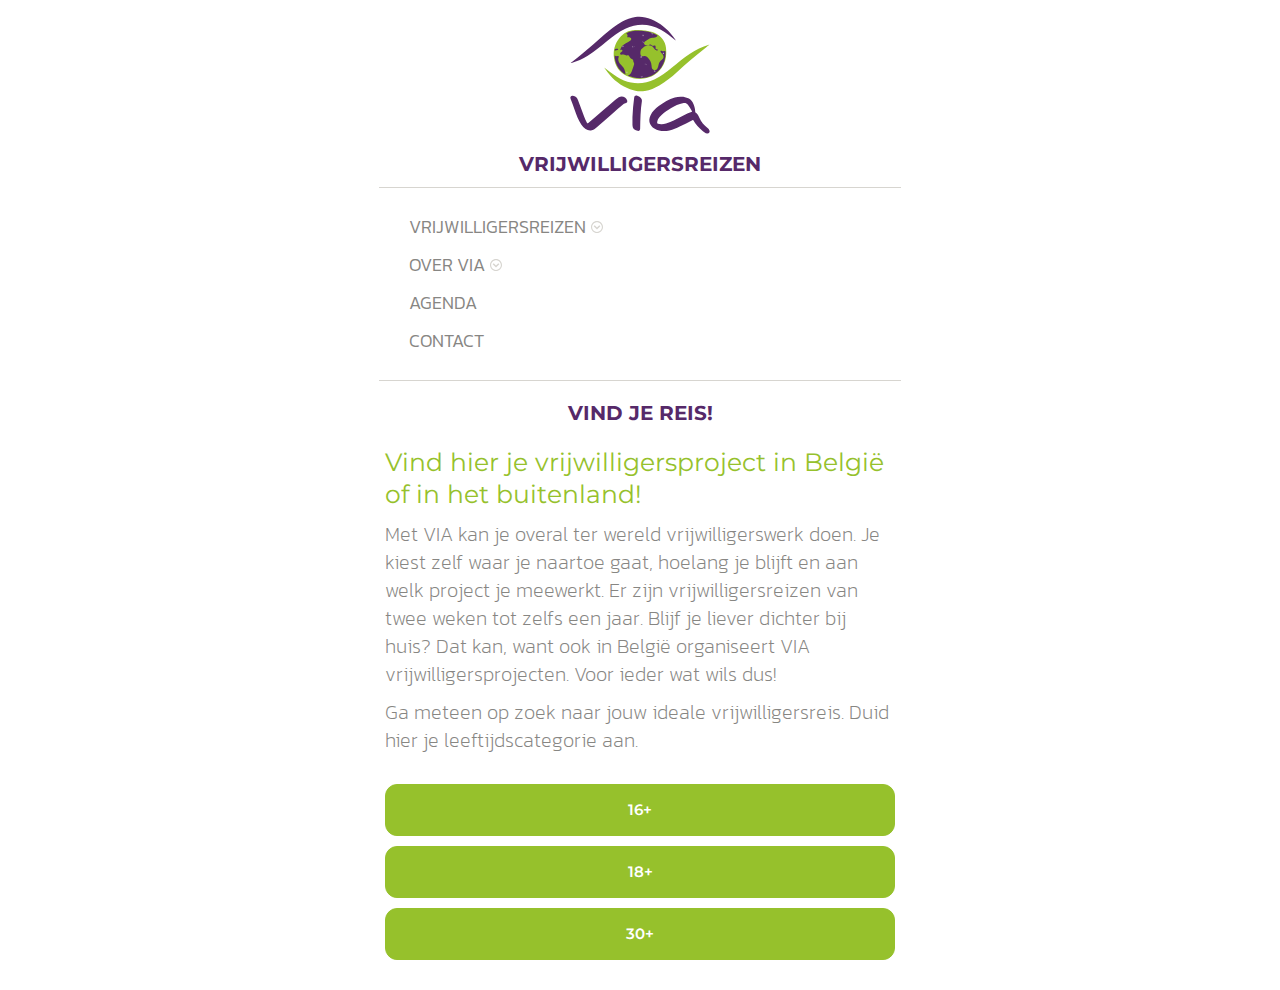
<file: vindJeReis.html>
<!doctype html>
<html lang="nl-BE">
	<head>
		<title>Vind je reis! | VIA vzw</title>
		<meta charset="utf-8">
		<meta name="viewport" content="width=device-width, initial-scale=1">
		<link rel="stylesheet" type="text/css" href="css/style.css">
		<link rel="apple-touch-icon" sizes="180x180" href="favicon/apple-touch-icon.png">
		<link rel="icon" type="image/png" sizes="32x32" href="favicon/favicon-32x32.png">
		<link rel="icon" type="image/png" sizes="16x16" href="favicon/favicon-16x16.png">
		<link rel="manifest" href="favicon/site.webmanifest">
		<link rel="mask-icon" href="favicon/safari-pinned-tab.svg" color="#562969">
		<meta name="msapplication-TileColor" content="#562969">
		<meta name="theme-color" content="#ffffff">
	</head>
	<body>
		<div class="allSVGs">
			<svg version="1.1" xmlns="http://www.w3.org/2000/svg">
				<defs>
					<symbol id="svg-viaVzwLogo" viewBox="0 0 680.2 580.7" aria-labelledby="label-title">
						<title >VIA vzw logo</title>
							<g class="svg_via">
								<path class="svg_v" d="M147.1,505.4c-6.7-0.2-12.4-2.3-17.6-5.7c-6.9-4.5-12.3-10.5-16.8-17.4c-11.4-17.5-18.6-36.9-25.4-56.4
									c-5-14.3-9.8-28.8-15.7-42.8c-3.1-7.3,0.7-12.6,8.6-12c9.9,0.8,16.2,6.8,19.7,15.6c8.1,20.4,15.2,41.1,22.7,61.7
									c3.3,9.2,7,18.1,12,26.5c1.6,2.7,2.8,3,5.3,1c18.6-14.6,36.3-30.2,54-45.8c16.9-14.9,33.4-30.1,50.9-44.3c4.3-3.5,8.5-7,13.3-9.7
									c12.2-6.9,28.3-0.7,32.1,12.3c1.7,5.7,0.7,10.6-6.7,11.2c-4.1,0.4-7.2,3.4-10.3,5.9c-13.4,10.8-26.3,22.3-39.2,33.7
									c-20.7,18.1-40.9,36.7-62.3,54.1c-6.4,5.2-12.7,10.6-21.3,11.7C149.1,505.1,147.9,505.3,147.1,505.4z"/>
								<path class="svg_i" d="M310.9,453.3c1.5-25,2.9-49.9,6.6-74.6c1.1-7.6,4.7-10.2,12.2-8.1c6.2,1.7,11.2,5.3,15.1,10.4
									c2.3,3,3.3,6.4,2.7,10.2c-5.6,35.1-6.1,70.6-6.8,106.1c-0.2,8-2.8,10.2-10.7,9.1c-11.9-1.6-19.3-10.4-19.1-22.3
									C311,473.8,310.9,463.5,310.9,453.3z"/>
								<path class="svg_a" d="M609,505c-1.5-3.8-4.1-6.8-7.3-9.3c-13.7-10.8-24.8-23.6-31.8-39.9c-3.3-7.7-7.7-14.8-14.7-19.9
									c-1.4-1-1.2-2.4-1.2-3.7c-0.6-12.6-3.9-24.4-9.6-35.6c-3.8-7.5-9.3-13.5-17.4-16.7c-9-3.6-18.1-6.1-27.9-5.7
									c-8.3-0.3-16.3,1.3-24.2,3.5c-23.1,6.6-43.1,19-62.3,32.9c-13.3,9.6-24.5,21.1-31.9,36.1c-10,20.6-2.5,39.7,14.9,50.4
									c18.2,11.2,38.1,11.7,58.5,7.9c14.1-2.6,26.9-9,39.8-14.9c16.6-7.6,33-15.7,48.9-24.6c1.2-0.7,2.4-2.4,3.8,0.2
									c8.8,16.5,21.8,29.4,35.9,41.2c5.2,4.4,10.3,9,17.7,9.5C607.3,516.8,611.5,511.5,609,505z M510.1,445.9
									c-17.6,8.9-34.7,18.7-53,26.3c-10.6,4.4-21.5,7.6-33,8.4c-5,0.3-9.9-0.5-14.7-1.9c-2.2-0.6-3.2-1.7-3-4.2
									c0.8-8.3,4.2-15.3,9.5-21.5c9.9-11.4,22-20.3,34.6-28.3c13.9-8.8,28-17.5,44-22.2c4.7-1.4,9.6-2.6,14.4-3.5
									c6.7-1.2,12.2,1.2,16.6,6.4c5.6,6.6,9.6,14.2,13.7,21.7c0.9,1.6,1.7,3.3,2.6,5.2C530.6,435.3,520.4,440.7,510.1,445.9z"/>
							</g>
							<g class="svg_oog">
								<path class="svg_groenWereld" d="M333,115.7c18.6,0.7,37.2,2,54.9,8.3c21.3,7.6,38.3,20.2,47.7,41.5
									c5.4,12.4,6.1,25.7,6.1,38.9c0,21.9-5.9,42.2-18.9,60c-16.8,23-39.5,36-67.8,39.6c-22.8,2.9-44.8-0.1-65.6-9.9
									c-29.5-13.8-45.5-37.8-49.9-69.5c-4-28.7,2.7-54.9,21.1-77.5c15.4-19,35.4-29.6,60-30.8C324.8,116.1,328.9,115.9,333,115.7z"/>
								<path class="svg_paarsOoglid" d="M71.7,244.3c15.2-12.1,29.5-23.4,43.6-34.9c29.6-23.9,57.7-49.4,86.1-74.6
									c21.8-19.3,44.4-37.6,70.2-51.6c15.9-8.7,32.5-15.2,50.5-17.7c21.4-3,41.8,0.5,61.5,8.7c34.4,14.4,62.6,36.9,84.4,67.2
									c3.4,4.7,6.9,9.5,10.4,14.4c-1.4,0.3-2-0.7-2.6-1.3c-17.7-14-35.3-28.4-55.1-39.3c-45-24.8-91-26.1-137.5-4.2
									c-25.5,12-47.7,29.1-69.2,47c-24.5,20.4-49,40.7-76.3,57.4c-19.7,12-40.5,21.5-62.6,28.1C74.3,243.6,73.5,243.8,71.7,244.3z"/>
								<path class="svg_groenOoglid" d="M202.5,261.9c7.6,5.9,15.2,12,23,17.8c16.4,12.3,33,24.4,52.3,31.8
									c40.6,15.6,80.5,13.9,119.7-5c23.9-11.5,45-27.3,65.3-44.1c22.9-18.9,45.7-38.1,70.6-54.4c22.8-14.9,47.1-26.6,73.3-34.3
									c0.3-0.1,0.7-0.1,2-0.3c-4.8,3.7-8.9,7-13.1,10.2c-39,30.3-76.2,62.7-112.9,95.7c-21.2,19.1-43.2,37.2-67.9,51.6
									c-17.4,10.2-35.8,18-56,21.2c-19.8,3.1-38.9,0.3-57.3-6.7c-35.4-13.4-64.2-35.6-86.9-65.7c-4.3-5.7-8.5-11.5-12.7-17.3
									C202.1,262.3,202.3,262.1,202.5,261.9z"/>
								<g class="svg_water">
									<path class="svg_middenWater" d="M438.8,200.7c-0.1-2.6-0.3-4.3-3.8-2.9c-3.2,1.2-6.7,0.5-9.9-0.4c-1.8-0.5-3.9-1.3-5.2,0.5
										c-1.4,2.1,0.3,3.8,1.5,5.3c2.1,2.6,4.7,4.9,6.7,7.6c5.5,7.7,4.5,14.8-3.2,20.1c-7.4,5.1-11.5,11.8-13.1,20.5
										c-0.9,4.8-2,9.5-4.3,13.9c-2.6,4.9-7,7.1-12.4,6.5c-4.5-0.6-8-4-9.2-9.1c-0.6-2.3-0.7-4.7-0.9-7c-1-13.8-6.5-25.4-17.1-34.6
										c-4.4-3.8-9-5.5-14.8-3.6c-3.6,1.2-6.9,0.2-9.2-3.1c-3.2-4.7-3.4-20,2.3-25.1c3.6-3.1,7.5-5.8,11.1-8.8c1.8-0.9,3.5-1.8,5.4-2.6
										c11.7-5.2,25.1-1.3,32.2,9.4c2.4,3.6,5.6,6.4,9.7,7.8c1.4,0.5,2.7,0.7,3.8-0.5c0.8-0.8,0.8-1.8,0.6-2.8c-0.1-0.6-0.6-0.5-1.1-0.5
										c-6.9,0-8.1-1.4-7.4-8.3c0.6-5.5-1.2-7.3-6.5-6.1c-3.5,0.8-6.6,0.6-8.9-2.2c-2.4-3-5.1-3-8.3-1.8c-4.8,1.8-9.8,3-15,1.8
										c0,0,0,0,0,0c-7.1-3-8.2-8.6-2.6-13.9c0.9-0.8,1.9-1.6,3-2.3c5-3.1,10-6,15-9.1c4.3-2.6,8.9-4.2,13.9-3.5
										c6.7,0.9,11.8-1.6,16.5-6.1c1.2-1.2,1.6-1.7,0-2.7c-5.5-3.4-11-6.8-17.3-8.5c-1.7,0.1-2.2,0.1-4-1.4c-8.6-3.6-17.7-5.2-26.8-6.2
										c-16.9-2-33.8-2.7-50.7,0.3c-7.9,1.4-15.4,4.2-22.5,8.5c5.6,3.3,6.7,5.7,4.8,11.3c-1,2.9,0,3.6,2.7,3.5c2.5-0.1,5-0.1,7.4,0.7
										c5.9,2.2,6.9,7.6,2,11.5c-2.7,2.2-5.7,4-8.7,5.9c-5.8,3.7-12.3,6.1-17.9,10.2c-7.3,5.3-11.7,12.4-13.2,21.7
										c1.1-0.3,1.7-0.4,2.3-0.7c2.1-0.8,4.4-2.3,5.9,0.5c1.4,2.7-0.7,4.4-2.6,6c-1.5,1.3-3.2,2.3-4.7,3.7c-1.5,1.3-1.6,3-0.9,4.8
										c0.7,1.8,2,2.8,3.9,3c1.5,0.2,3,0,4.4-0.5c4.1-1.4,7.8-0.8,11.3,1.9c2,1.5,4.2,1.7,6.7,1.2c5-1,7-0.2,9.2,4.2
										c2.5,4.9,6.1,8.4,11.1,10.6c2.6,1.1,4.1,3.1,4,6.2c0,2,0.2,4,1.5,5.7c2.4,3.2,2.4,6.7,1.1,10.3c-2.4,6.8-4.7,13.7-7,20.5
										c-2.9,8.7-6.5,16.8-16,20.5c0.6,0.5,0.8,0.9,1.1,1c0.8,0.4,1.6,0.7,2.4,1c14.2,4.9,28.6,8.6,43.8,8.1c10.4-0.3,20.7-1,30.6-4.4
										c38-12.8,60.2-39,66.5-78.6C438.9,213.2,439.1,206.9,438.8,200.7z"/>
									<path class="svg_linksonderWater" d="M273.2,258.4c-2.2-2.5-4.5-5-6.7-7.5c-7.7-8.8-13.6-18.1-8.8-30.5
										c0.8-2.1-0.3-3.7-2.6-3.2c-4.8,1.2-9.1,0.6-13.1-2.5c-0.7,26.4,15.3,59.3,42.7,73.5c-1.5-4.1-2.2-7.8-2.7-11.5
										C281.1,269.6,277.9,263.7,273.2,258.4z"/>
									<path class="svg_linksbovenWater" d="M255.8,190.9c-0.1-1.1-0.9-1.8-1.9-2c-3.3-0.8-6.8-0.2-9.7,1c-1.8,0.7-1.5,4.1-1.6,6.8
										c3.6-1.9,7.3-2.3,10.8-3.3C254.6,193,255.9,192.5,255.8,190.9z"/>
								</g>
								<g class="svg_golven">
									<g>
										<path d="M288.3,275.9c0.5,2.5,0.7,5.1,2,7.4C287.5,282.7,286.8,280.3,288.3,275.9z"/>
										<path d="M291.1,277.2c0.8,1.9,1.8,3.7,2.5,5.6C291.1,281.7,290.5,279.7,291.1,277.2z"/>
									</g>
									<path d="M427.2,206.8c1.6-1.1,2.2,0.1,3.2,0.1c0.6-1.6-1.6-1.7-1.5-3.3c2.3,0,3.3,1.6,4,3.4c0.4,1.1-0.4,1.5-1.2,1.9
										C428.9,210.3,429.4,206.8,427.2,206.8z"/>
									<g>
										<path d="M390.1,128.3c0.5,1.2,0.3,2-1.2,1.5c-1.9-0.7-3.8-1.5-5.7-2.8c1,0,1.9-0.1,2.9-0.1
											C387.3,127.8,388.7,128.1,390.1,128.3z"/>
										<path d="M390.5,134.9c-2.5-1.5-4.9-3.3-7.4-4.7C386.4,130.3,389,131.6,390.5,134.9z"/>
									</g>
									<g>
										<path d="M276.7,175.9c-2.3,2.2-4.8,4-6.9,6.4C270.9,178.8,273.1,176.6,276.7,175.9z"/>
										<path d="M272.8,183.8c0.2-4.2,1.9-5.7,6.2-5.5C276.6,179.9,273.9,180.9,272.8,183.8z"/>
									</g>
									<g>
										<path d="M340.8,220.1c2.6,2.7,5.1,3.4,8.2,3.2C346.3,226.1,342.8,225,340.8,220.1z"/>
										<path d="M340.5,215.3c2.4,3.2,5.3,3.7,8.3,4.9C344.4,221.1,342.5,220.1,340.5,215.3z"/>
									</g>
									<g>
										<path d="M393.1,277.7c2.9-0.1,5.5-0.1,7.8-1.7C399.8,279.1,397.1,279.7,393.1,277.7z"/>
										<path d="M400.1,274.3c-2.7,1.7-5,1.2-7.1-1C395.4,274.1,397.8,274,400.1,274.3z"/>
									</g>
									<g>
										<path d="M344.9,295.2c2.5-1.4,4.8-1.2,6.9,0.8C349.5,295.7,347.2,295.5,344.9,295.2z"/>
										<path d="M341.8,296.6c2.4,1.3,5,1.4,7.7,1.3C346.8,299.9,345.2,299.7,341.8,296.6z"/>
									</g>
									<g>
										<path d="M348.1,139.5c1.3-2,2.5-4,2.9-6.4C352.2,136.1,350.7,138,348.1,139.5z"/>
										<path d="M354.1,133.5c2.1,3.8,1.4,5-3.1,6.6C353.3,138.2,354.6,136.7,354.1,133.5z"/>
									</g>
									<g>
										<path d="M312,185.3c-3.3-3.2-2.9-5.9,1.3-8.5C311.6,179.8,310.4,182.4,312,185.3z"/>
										<path d="M318.2,178.4c0.1,2.5-1.1,3.9-2.5,5.3C315.9,181.8,316.3,180,318.2,178.4z"/>
									</g>
									<g>
										<path d="M353.2,167.8c-1.8-2.3-1.8-4.2,1.3-6.3C353.8,164,353.1,165.8,353.2,167.8z"/>
										<path d="M351,164.6c-0.8-1.8-0.7-3.5,1-5.5C352.3,161.5,351.6,163.1,351,164.6z"/>
									</g>
									<g>
										<path d="M361.7,245.4c2.4,1.6,3.2,4.1,3.4,6.8C363.1,250.4,363.1,247.6,361.7,245.4z"/>
										<path d="M361,251.2c-1.5-1-2.4-2.3-2.8-4C359.7,248.1,360.6,249.5,361,251.2z"/>
									</g>
								</g>
							</g></symbol>
					<symbol id="svg-viaVzwWereld" viewBox="0 0 212.6 212.6" aria-labelledby="label-title">
						<title >VIA vzw wereldbol</title>
						<g>
							<path class="svg_groenWereld"  d="M99.4,14.2c18.1,0.6,36.2,1.9,53.4,8.1c20.7,7.4,37.3,19.7,46.4,40.4c5.3,12,6,24.9,5.9,37.9
								c0,21.3-5.7,41-18.4,58.4c-16.4,22.4-38.4,35-65.9,38.5c-22.2,2.8-43.6-0.1-63.8-9.6C28.4,174.3,12.8,151,8.5,120.2
								C4.6,92.3,11.2,66.8,29,44.8c15-18.4,34.5-28.7,58.4-30C91.4,14.6,95.4,14.4,99.4,14.2z"/>
							<g class="svg_water">
								<path class="middenWater"  d="M202.3,96.8c-0.1-2.5-0.3-4.1-3.7-2.9c-3.1,1.2-6.5,0.5-9.7-0.4c-1.8-0.5-3.8-1.3-5,0.5
									c-1.4,2,0.3,3.7,1.5,5.2c2.1,2.5,4.6,4.7,6.5,7.4c5.3,7.5,4.4,14.4-3.1,19.6c-7.2,4.9-11.2,11.5-12.8,19.9
									c-0.9,4.6-1.9,9.3-4.2,13.5c-2.6,4.8-6.8,6.9-12.1,6.3c-4.4-0.6-7.7-3.9-9-8.9c-0.5-2.2-0.7-4.5-0.9-6.8
									c-1-13.4-6.4-24.7-16.6-33.7c-4.3-3.7-8.7-5.3-14.4-3.5c-3.5,1.2-6.7,0.2-9-3c-3.1-4.6-3.3-19.5,2.3-24.4c3.5-3,7.3-5.7,10.8-8.6
									c1.7-0.9,3.4-1.8,5.2-2.6c11.4-5.1,24.5-1.3,31.3,9.1c2.3,3.5,5.4,6.2,9.5,7.6c1.3,0.5,2.6,0.7,3.7-0.5c0.7-0.8,0.8-1.8,0.6-2.7
									c-0.1-0.6-0.6-0.5-1.1-0.5c-6.7,0-7.9-1.4-7.2-8c0.6-5.3-1.1-7.1-6.4-5.9c-3.4,0.7-6.4,0.6-8.6-2.1c-2.4-2.9-5-3-8.1-1.8
									c-4.7,1.8-9.5,3-14.6,1.7c0,0,0,0,0,0c-6.9-2.9-8-8.4-2.5-13.5c0.9-0.8,1.9-1.6,2.9-2.2c4.9-3,9.7-5.9,14.6-8.8
									c4.1-2.5,8.6-4,13.5-3.4c6.5,0.9,11.5-1.6,16-5.9c1.2-1.1,1.5-1.7,0-2.6c-5.4-3.3-10.7-6.7-16.9-8.3c-1.6,0.1-2.1,0.1-3.9-1.4
									c-8.3-3.5-17.2-5-26.1-6.1c-16.4-1.9-32.9-2.7-49.3,0.3c-7.7,1.4-15,4.1-21.9,8.3c5.5,3.2,6.5,5.5,4.7,11c-0.9,2.8,0,3.5,2.6,3.4
									c2.4-0.1,4.9-0.1,7.2,0.7c5.7,2.1,6.7,7.4,1.9,11.2c-2.7,2.1-5.6,3.9-8.4,5.8c-5.6,3.6-12,5.9-17.4,9.9
									c-7.1,5.2-11.3,12-12.8,21.1c1.1-0.3,1.7-0.4,2.2-0.6c2-0.8,4.3-2.3,5.7,0.5c1.3,2.6-0.7,4.3-2.5,5.8c-1.5,1.3-3.1,2.3-4.6,3.6
									c-1.4,1.3-1.6,2.9-0.9,4.7c0.7,1.8,1.9,2.8,3.8,3c1.5,0.2,2.9,0,4.3-0.5c4-1.4,7.6-0.7,11,1.8c1.9,1.5,4.1,1.6,6.6,1.1
									c4.8-1,6.8-0.2,9,4.1c2.4,4.8,6,8.2,10.8,10.3c2.6,1.1,3.9,3,3.9,6c0,1.9,0.2,3.9,1.4,5.6c2.3,3.1,2.3,6.5,1.1,10
									c-2.3,6.6-4.6,13.3-6.8,20c-2.8,8.5-6.3,16.4-15.6,20c0.6,0.5,0.8,0.9,1.1,1c0.8,0.4,1.6,0.7,2.4,1c13.8,4.8,27.8,8.4,42.6,7.9
									c10.1-0.3,20.2-1,29.8-4.3c36.9-12.4,58.6-38,64.7-76.4C202.5,109.1,202.6,102.9,202.3,96.8z"/>
								<path class="svg_linksonderWater"  d="M41.2,153c-2.2-2.4-4.4-4.9-6.5-7.3c-7.4-8.5-13.2-17.6-8.6-29.6c0.8-2-0.3-3.6-2.5-3.1
									c-4.6,1.2-8.8,0.6-12.7-2.5c-0.7,25.7,14.9,57.6,41.5,71.5c-1.5-4-2.1-7.6-2.6-11.2C49,163.9,45.8,158.1,41.2,153z"/>
								<path class="svg_linksbovenWater"  d="M24.4,87.4c-0.1-1.1-0.9-1.7-1.9-2c-3.3-0.8-6.6-0.1-9.5,1c-1.8,0.7-1.4,4-1.6,6.6
									c3.5-1.9,7.1-2.2,10.6-3.2C23.1,89.4,24.4,88.9,24.4,87.4z"/>
							</g>
							<g class="svg_golven">
								<g>
									<path  d="M55.9,170c0.5,2.4,0.7,4.9,2,7.2C55.2,176.6,54.5,174.3,55.9,170z"/>
									<path  d="M58.7,171.3c0.8,1.8,1.8,3.6,2.4,5.4C58.7,175.7,58.1,173.8,58.7,171.3z"/>
								</g>
								<path  d="M191.1,102.8c1.5-1.1,2.2,0.1,3.1,0.1c0.5-1.5-1.5-1.7-1.5-3.2c2.2,0,3.2,1.5,3.9,3.3c0.4,1-0.4,1.4-1.2,1.8
									C192.7,106.2,193.2,102.8,191.1,102.8z"/>
								<g>
									<path  d="M154.9,26.5c0.5,1.2,0.2,1.9-1.2,1.4c-1.9-0.6-3.7-1.4-5.5-2.7c0.9,0,1.9-0.1,2.8-0.1
										C152.2,25.9,153.6,26.3,154.9,26.5z"/>
									<path  d="M155.3,32.8c-2.5-1.4-4.7-3.2-7.2-4.6C151.4,28.4,153.9,29.7,155.3,32.8z"/>
								</g>
								<g>
									<path  d="M44.7,72.7c-2.2,2.1-4.7,3.9-6.7,6.2C39,75.6,41.2,73.4,44.7,72.7z"/>
									<path  d="M40.9,80.4c0.2-4.1,1.9-5.6,6-5.4C44.5,76.7,41.9,77.6,40.9,80.4z"/>
								</g>
								<g>
									<path  d="M107.1,115.7c2.5,2.6,5,3.3,7.9,3.1C112.3,121.6,109,120.5,107.1,115.7z"/>
									<path  d="M106.8,111.1c2.3,3.1,5.2,3.6,8.1,4.7C110.5,116.7,108.6,115.7,106.8,111.1z"/>
								</g>
								<g>
									<path  d="M157.9,171.8c2.8-0.1,5.3-0.1,7.6-1.6C164.4,173.1,161.7,173.7,157.9,171.8z"/>
									<path  d="M164.7,168.5c-2.6,1.7-4.8,1.2-6.9-0.9C160.1,168.2,162.5,168.1,164.7,168.5z"/>
								</g>
								<g>
									<path  d="M111,188.8c2.4-1.4,4.7-1.2,6.7,0.7C115.4,189.3,113.2,189.1,111,188.8z"/>
									<path  d="M108,190.1c2.3,1.3,4.8,1.3,7.5,1.2C112.8,193.4,111.3,193.2,108,190.1z"/>
								</g>
								<g>
									<path  d="M114.1,37.3c1.2-1.9,2.5-3.9,2.8-6.2C118.1,34.1,116.6,35.9,114.1,37.3z"/>
									<path  d="M120,31.5c2,3.7,1.4,4.9-3.1,6.4C119.2,36.1,120.5,34.6,120,31.5z"/>
								</g>
								<g>
									<path  d="M79,81.9c-3.2-3.1-2.8-5.7,1.3-8.3C78.7,76.5,77.4,79,79,81.9z"/>
									<path  d="M85,75.2c0.1,2.4-1.1,3.8-2.5,5.1C82.8,78.5,83.2,76.7,85,75.2z"/>
								</g>
								<g>
									<path  d="M119,64.8c-1.8-2.2-1.8-4.1,1.3-6.1C119.7,61.2,119,63,119,64.8z"/>
									<path  d="M116.9,61.8c-0.8-1.8-0.7-3.4,0.9-5.4C118.2,58.8,117.5,60.3,116.9,61.8z"/>
								</g>
								<g>
									<path  d="M127.3,140.4c2.3,1.6,3.1,4,3.4,6.6C128.7,145.3,128.7,142.5,127.3,140.4z"/>
									<path  d="M126.7,146c-1.5-0.9-2.3-2.3-2.7-3.9C125.4,143,126.2,144.4,126.7,146z"/>
								</g>
							</g>
						</g></symbol>
					<symbol id="icon-location" viewBox="0 0 32 32">
						<title>location</title>
						<path d="M16 0c-5.523 0-10 4.477-10 10 0 10 10 22 10 22s10-12 10-22c0-5.523-4.477-10-10-10zM16 16c-3.314 0-6-2.686-6-6s2.686-6 6-6 6 2.686 6 6-2.686 6-6 6z"></path></symbol>
					<symbol id="icon-phone" viewBox="0 0 32 32">
						<title>phone</title>
						<path d="M22 20c-2 2-2 4-4 4s-4-2-6-4-4-4-4-6 2-2 4-4-4-8-6-8-6 6-6 6c0 4 4.109 12.109 8 16s12 8 16 8c0 0 6-4 6-6s-6-8-8-6z"></path></symbol>
					<symbol id="icon-mail" viewBox="0 0 32 32">
						<title>mail</title>
						<path d="M29 4h-26c-1.65 0-3 1.35-3 3v20c0 1.65 1.35 3 3 3h26c1.65 0 3-1.35 3-3v-20c0-1.65-1.35-3-3-3zM12.461 17.199l-8.461 6.59v-15.676l8.461 9.086zM5.512 8h20.976l-10.488 7.875-10.488-7.875zM12.79 17.553l3.21 3.447 3.21-3.447 6.58 8.447h-19.579l6.58-8.447zM19.539 17.199l8.461-9.086v15.676l-8.461-6.59z"></path></symbol>
					<symbol id="icon-credit-card" viewBox="0 0 32 32">
						<title>credit-card</title>
						<path d="M29 4h-26c-1.65 0-3 1.35-3 3v18c0 1.65 1.35 3 3 3h26c1.65 0 3-1.35 3-3v-18c0-1.65-1.35-3-3-3zM3 6h26c0.542 0 1 0.458 1 1v3h-28v-3c0-0.542 0.458-1 1-1zM29 26h-26c-0.542 0-1-0.458-1-1v-9h28v9c0 0.542-0.458 1-1 1zM4 20h2v4h-2zM8 20h2v4h-2zM12 20h2v4h-2z"></path></symbol>
					<symbol id="icon-circle-down" viewBox="0 0 32 32">
						<title>circle-down</title>
						<path d="M32 16c0-8.837-7.163-16-16-16s-16 7.163-16 16 7.163 16 16 16 16-7.163 16-16zM3 16c0-7.18 5.82-13 13-13s13 5.82 13 13-5.82 13-13 13-13-5.82-13-13z"></path>
						<path d="M9.914 11.086l-2.829 2.829 8.914 8.914 8.914-8.914-2.828-2.828-6.086 6.086z"></path></symbol>
				</defs>
			</svg>
		</div>

		<header>
			<a href="index.html"><svg class="logo"><use xlink:href="#svg-viaVzwLogo"></use></svg></a>
			<p class="logoBaseline">Vrijwilligersreizen</p>
			<nav class="main-navigation">
			  <ul class="menu">
			    <li class="menu-item-has-children"><a href="#">Vrijwilligersreizen<svg class="icon icon-circle-down"><use xlink:href="#icon-circle-down"></use></svg></a>
			      <ul class="sub-menu">
			        <li><a href="vindJeReis.html">Vind je reis</a></li>
							<li><a href="boekNu.html">Boek nu</a></li>
							<li><a href="voorWie.html">Voor wie</a></li>
							<li><a href="faq.html">Veelgestelde vragen</a></li>
			      </ul>
			    </li>
					<li class="menu-item-has-children"><a href="#">Over VIA<svg class="icon icon-circle-down"><use xlink:href="#icon-circle-down"></use></svg></a>
			      <ul class="sub-menu">
			        <li><a href="about.html">Wat is VIA</a></li>
							<li><a href="vrijwilligerWorden.html">Vrijwilliger worden</a></li>
			      </ul>
			    </li>
					<li><a href="agenda.html">Agenda</a></li>
					<li><a href="contact.html">Contact</a></li>
			  </ul>
			</nav>
    </header>

    <main>
      <h1>Vind je reis!</h1>
  		<article>
        <section>
          <h2>Vind hier je vrijwilligersproject in België of in het buitenland!</h2>
          <p>Met VIA kan je overal ter wereld vrijwilligerswerk doen. Je kiest zelf waar je naartoe gaat, hoelang je blijft en aan welk project je meewerkt. Er zijn vrijwilligersreizen van twee weken tot zelfs een jaar. Blijf je liever dichter bij huis? Dat kan, want ook in België organiseert VIA vrijwilligersprojecten. Voor ieder wat wils dus!</p>
          <p>Ga meteen op zoek naar jouw ideale vrijwilligersreis. Duid hier je leeftijdscategorie aan.</p>
        </section>
        <section>
          <a href="reizen16.html" class="button">16+</a>
          <a href="reizen18.html" class="button">18+</a>
          <a href="reizen30.html" class="button">30+</a>
        </section>
      </article>
    </main>

		<footer>

		</footer>


		<script src="js/javascript.js"></script>
	</body>
</html>
</file>
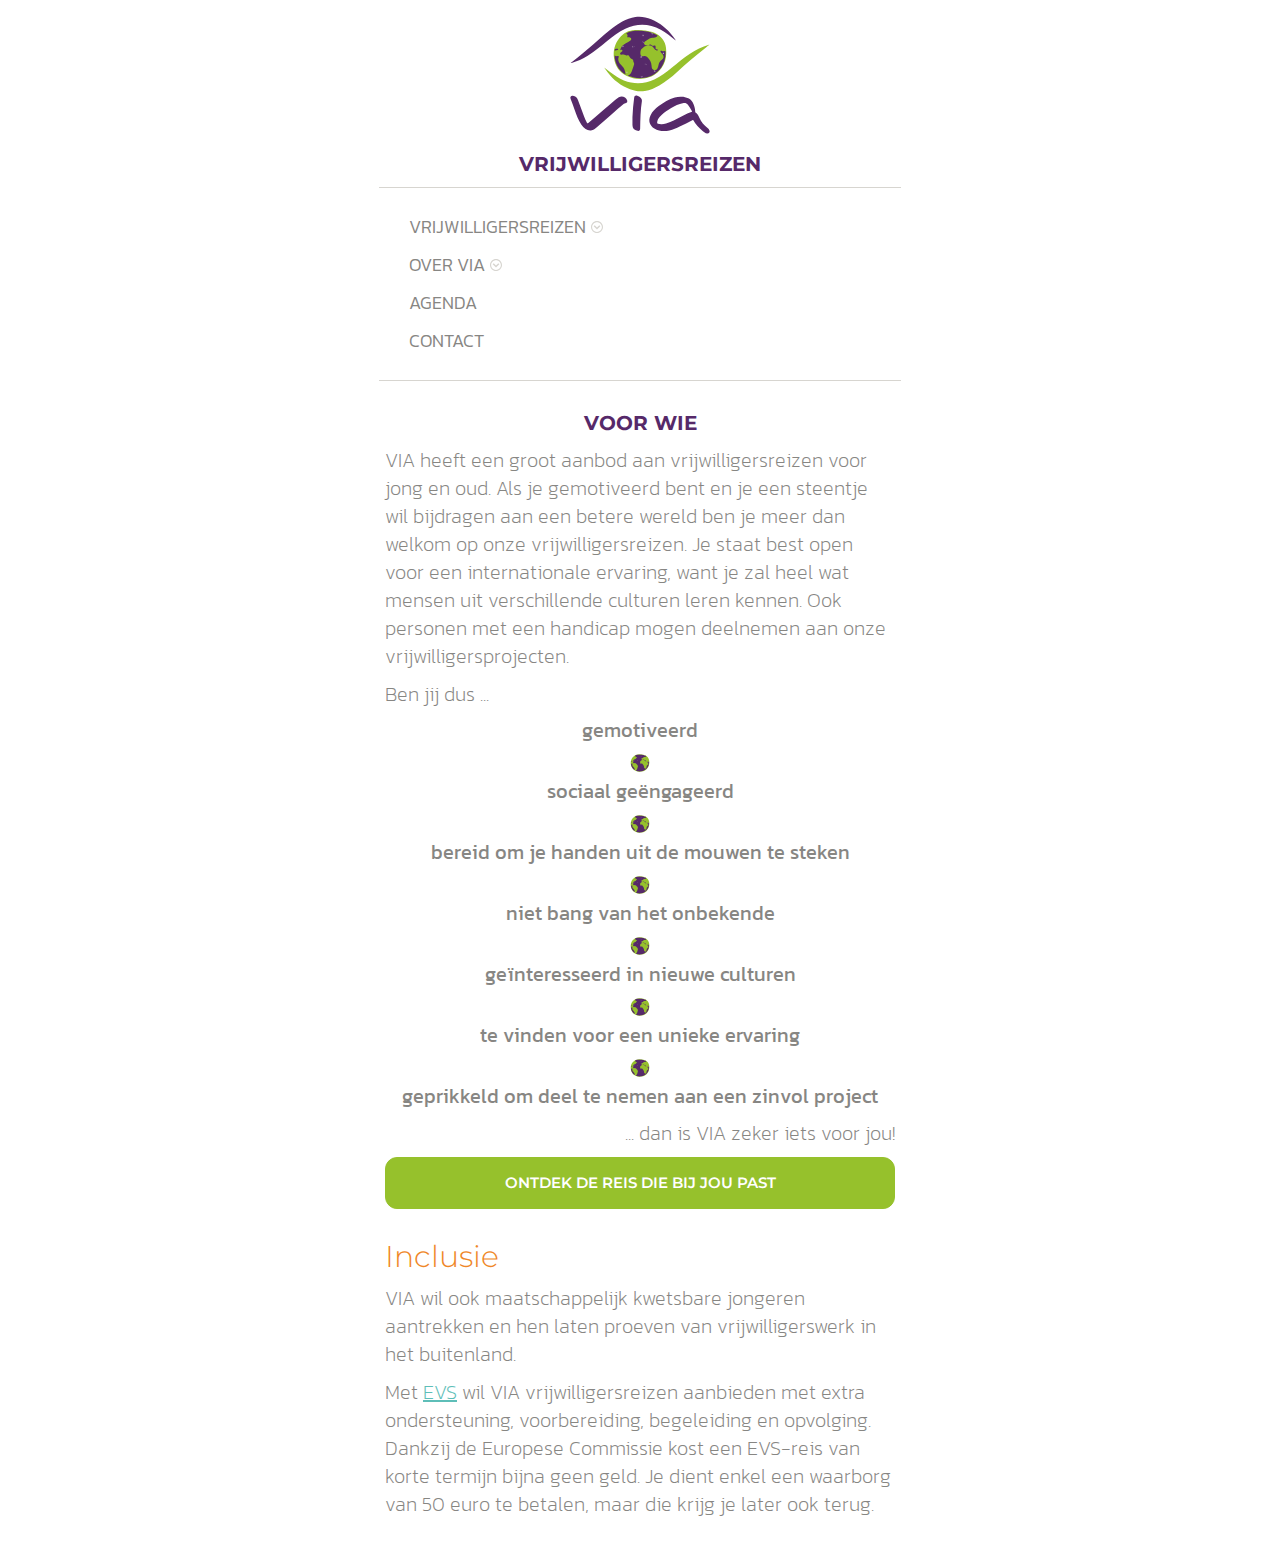
<file: voorWie.html>
<!doctype html>
<html lang="nl-BE">

<head>
  <title>VOOR WIE | VIA vzw</title>
  <meta charset="utf-8">
  <meta name="viewport" content="width=device-width, initial-scale=1">
  <link rel="stylesheet" type="text/css" href="css/style.css">
  <link rel="apple-touch-icon" sizes="180x180" href="favicon/apple-touch-icon.png">
  <link rel="icon" type="image/png" sizes="32x32" href="favicon/favicon-32x32.png">
  <link rel="icon" type="image/png" sizes="16x16" href="favicon/favicon-16x16.png">
  <link rel="manifest" href="favicon/site.webmanifest">
  <link rel="mask-icon" href="favicon/safari-pinned-tab.svg" color="#562969">
  <meta name="msapplication-TileColor" content="#562969">
  <meta name="theme-color" content="#ffffff">
</head>

<body>
  <div class="allSVGs">
    <svg version="1.1" xmlns="http://www.w3.org/2000/svg">
				<defs>
					<symbol id="svg-viaVzwLogo" viewBox="0 0 680.2 580.7" aria-labelledby="label-title">
						<title >VIA vzw logo</title>
							<g class="svg_via">
								<path class="svg_v" d="M147.1,505.4c-6.7-0.2-12.4-2.3-17.6-5.7c-6.9-4.5-12.3-10.5-16.8-17.4c-11.4-17.5-18.6-36.9-25.4-56.4
									c-5-14.3-9.8-28.8-15.7-42.8c-3.1-7.3,0.7-12.6,8.6-12c9.9,0.8,16.2,6.8,19.7,15.6c8.1,20.4,15.2,41.1,22.7,61.7
									c3.3,9.2,7,18.1,12,26.5c1.6,2.7,2.8,3,5.3,1c18.6-14.6,36.3-30.2,54-45.8c16.9-14.9,33.4-30.1,50.9-44.3c4.3-3.5,8.5-7,13.3-9.7
									c12.2-6.9,28.3-0.7,32.1,12.3c1.7,5.7,0.7,10.6-6.7,11.2c-4.1,0.4-7.2,3.4-10.3,5.9c-13.4,10.8-26.3,22.3-39.2,33.7
									c-20.7,18.1-40.9,36.7-62.3,54.1c-6.4,5.2-12.7,10.6-21.3,11.7C149.1,505.1,147.9,505.3,147.1,505.4z"/>
								<path class="svg_i" d="M310.9,453.3c1.5-25,2.9-49.9,6.6-74.6c1.1-7.6,4.7-10.2,12.2-8.1c6.2,1.7,11.2,5.3,15.1,10.4
									c2.3,3,3.3,6.4,2.7,10.2c-5.6,35.1-6.1,70.6-6.8,106.1c-0.2,8-2.8,10.2-10.7,9.1c-11.9-1.6-19.3-10.4-19.1-22.3
									C311,473.8,310.9,463.5,310.9,453.3z"/>
								<path class="svg_a" d="M609,505c-1.5-3.8-4.1-6.8-7.3-9.3c-13.7-10.8-24.8-23.6-31.8-39.9c-3.3-7.7-7.7-14.8-14.7-19.9
									c-1.4-1-1.2-2.4-1.2-3.7c-0.6-12.6-3.9-24.4-9.6-35.6c-3.8-7.5-9.3-13.5-17.4-16.7c-9-3.6-18.1-6.1-27.9-5.7
									c-8.3-0.3-16.3,1.3-24.2,3.5c-23.1,6.6-43.1,19-62.3,32.9c-13.3,9.6-24.5,21.1-31.9,36.1c-10,20.6-2.5,39.7,14.9,50.4
									c18.2,11.2,38.1,11.7,58.5,7.9c14.1-2.6,26.9-9,39.8-14.9c16.6-7.6,33-15.7,48.9-24.6c1.2-0.7,2.4-2.4,3.8,0.2
									c8.8,16.5,21.8,29.4,35.9,41.2c5.2,4.4,10.3,9,17.7,9.5C607.3,516.8,611.5,511.5,609,505z M510.1,445.9
									c-17.6,8.9-34.7,18.7-53,26.3c-10.6,4.4-21.5,7.6-33,8.4c-5,0.3-9.9-0.5-14.7-1.9c-2.2-0.6-3.2-1.7-3-4.2
									c0.8-8.3,4.2-15.3,9.5-21.5c9.9-11.4,22-20.3,34.6-28.3c13.9-8.8,28-17.5,44-22.2c4.7-1.4,9.6-2.6,14.4-3.5
									c6.7-1.2,12.2,1.2,16.6,6.4c5.6,6.6,9.6,14.2,13.7,21.7c0.9,1.6,1.7,3.3,2.6,5.2C530.6,435.3,520.4,440.7,510.1,445.9z"/>
							</g>
							<g class="svg_oog">
								<path class="svg_groenWereld" d="M333,115.7c18.6,0.7,37.2,2,54.9,8.3c21.3,7.6,38.3,20.2,47.7,41.5
									c5.4,12.4,6.1,25.7,6.1,38.9c0,21.9-5.9,42.2-18.9,60c-16.8,23-39.5,36-67.8,39.6c-22.8,2.9-44.8-0.1-65.6-9.9
									c-29.5-13.8-45.5-37.8-49.9-69.5c-4-28.7,2.7-54.9,21.1-77.5c15.4-19,35.4-29.6,60-30.8C324.8,116.1,328.9,115.9,333,115.7z"/>
								<path class="svg_paarsOoglid" d="M71.7,244.3c15.2-12.1,29.5-23.4,43.6-34.9c29.6-23.9,57.7-49.4,86.1-74.6
									c21.8-19.3,44.4-37.6,70.2-51.6c15.9-8.7,32.5-15.2,50.5-17.7c21.4-3,41.8,0.5,61.5,8.7c34.4,14.4,62.6,36.9,84.4,67.2
									c3.4,4.7,6.9,9.5,10.4,14.4c-1.4,0.3-2-0.7-2.6-1.3c-17.7-14-35.3-28.4-55.1-39.3c-45-24.8-91-26.1-137.5-4.2
									c-25.5,12-47.7,29.1-69.2,47c-24.5,20.4-49,40.7-76.3,57.4c-19.7,12-40.5,21.5-62.6,28.1C74.3,243.6,73.5,243.8,71.7,244.3z"/>
								<path class="svg_groenOoglid" d="M202.5,261.9c7.6,5.9,15.2,12,23,17.8c16.4,12.3,33,24.4,52.3,31.8
									c40.6,15.6,80.5,13.9,119.7-5c23.9-11.5,45-27.3,65.3-44.1c22.9-18.9,45.7-38.1,70.6-54.4c22.8-14.9,47.1-26.6,73.3-34.3
									c0.3-0.1,0.7-0.1,2-0.3c-4.8,3.7-8.9,7-13.1,10.2c-39,30.3-76.2,62.7-112.9,95.7c-21.2,19.1-43.2,37.2-67.9,51.6
									c-17.4,10.2-35.8,18-56,21.2c-19.8,3.1-38.9,0.3-57.3-6.7c-35.4-13.4-64.2-35.6-86.9-65.7c-4.3-5.7-8.5-11.5-12.7-17.3
									C202.1,262.3,202.3,262.1,202.5,261.9z"/>
								<g class="svg_water">
									<path class="svg_middenWater" d="M438.8,200.7c-0.1-2.6-0.3-4.3-3.8-2.9c-3.2,1.2-6.7,0.5-9.9-0.4c-1.8-0.5-3.9-1.3-5.2,0.5
										c-1.4,2.1,0.3,3.8,1.5,5.3c2.1,2.6,4.7,4.9,6.7,7.6c5.5,7.7,4.5,14.8-3.2,20.1c-7.4,5.1-11.5,11.8-13.1,20.5
										c-0.9,4.8-2,9.5-4.3,13.9c-2.6,4.9-7,7.1-12.4,6.5c-4.5-0.6-8-4-9.2-9.1c-0.6-2.3-0.7-4.7-0.9-7c-1-13.8-6.5-25.4-17.1-34.6
										c-4.4-3.8-9-5.5-14.8-3.6c-3.6,1.2-6.9,0.2-9.2-3.1c-3.2-4.7-3.4-20,2.3-25.1c3.6-3.1,7.5-5.8,11.1-8.8c1.8-0.9,3.5-1.8,5.4-2.6
										c11.7-5.2,25.1-1.3,32.2,9.4c2.4,3.6,5.6,6.4,9.7,7.8c1.4,0.5,2.7,0.7,3.8-0.5c0.8-0.8,0.8-1.8,0.6-2.8c-0.1-0.6-0.6-0.5-1.1-0.5
										c-6.9,0-8.1-1.4-7.4-8.3c0.6-5.5-1.2-7.3-6.5-6.1c-3.5,0.8-6.6,0.6-8.9-2.2c-2.4-3-5.1-3-8.3-1.8c-4.8,1.8-9.8,3-15,1.8
										c0,0,0,0,0,0c-7.1-3-8.2-8.6-2.6-13.9c0.9-0.8,1.9-1.6,3-2.3c5-3.1,10-6,15-9.1c4.3-2.6,8.9-4.2,13.9-3.5
										c6.7,0.9,11.8-1.6,16.5-6.1c1.2-1.2,1.6-1.7,0-2.7c-5.5-3.4-11-6.8-17.3-8.5c-1.7,0.1-2.2,0.1-4-1.4c-8.6-3.6-17.7-5.2-26.8-6.2
										c-16.9-2-33.8-2.7-50.7,0.3c-7.9,1.4-15.4,4.2-22.5,8.5c5.6,3.3,6.7,5.7,4.8,11.3c-1,2.9,0,3.6,2.7,3.5c2.5-0.1,5-0.1,7.4,0.7
										c5.9,2.2,6.9,7.6,2,11.5c-2.7,2.2-5.7,4-8.7,5.9c-5.8,3.7-12.3,6.1-17.9,10.2c-7.3,5.3-11.7,12.4-13.2,21.7
										c1.1-0.3,1.7-0.4,2.3-0.7c2.1-0.8,4.4-2.3,5.9,0.5c1.4,2.7-0.7,4.4-2.6,6c-1.5,1.3-3.2,2.3-4.7,3.7c-1.5,1.3-1.6,3-0.9,4.8
										c0.7,1.8,2,2.8,3.9,3c1.5,0.2,3,0,4.4-0.5c4.1-1.4,7.8-0.8,11.3,1.9c2,1.5,4.2,1.7,6.7,1.2c5-1,7-0.2,9.2,4.2
										c2.5,4.9,6.1,8.4,11.1,10.6c2.6,1.1,4.1,3.1,4,6.2c0,2,0.2,4,1.5,5.7c2.4,3.2,2.4,6.7,1.1,10.3c-2.4,6.8-4.7,13.7-7,20.5
										c-2.9,8.7-6.5,16.8-16,20.5c0.6,0.5,0.8,0.9,1.1,1c0.8,0.4,1.6,0.7,2.4,1c14.2,4.9,28.6,8.6,43.8,8.1c10.4-0.3,20.7-1,30.6-4.4
										c38-12.8,60.2-39,66.5-78.6C438.9,213.2,439.1,206.9,438.8,200.7z"/>
									<path class="svg_linksonderWater" d="M273.2,258.4c-2.2-2.5-4.5-5-6.7-7.5c-7.7-8.8-13.6-18.1-8.8-30.5
										c0.8-2.1-0.3-3.7-2.6-3.2c-4.8,1.2-9.1,0.6-13.1-2.5c-0.7,26.4,15.3,59.3,42.7,73.5c-1.5-4.1-2.2-7.8-2.7-11.5
										C281.1,269.6,277.9,263.7,273.2,258.4z"/>
									<path class="svg_linksbovenWater" d="M255.8,190.9c-0.1-1.1-0.9-1.8-1.9-2c-3.3-0.8-6.8-0.2-9.7,1c-1.8,0.7-1.5,4.1-1.6,6.8
										c3.6-1.9,7.3-2.3,10.8-3.3C254.6,193,255.9,192.5,255.8,190.9z"/>
								</g>
								<g class="svg_golven">
									<g>
										<path d="M288.3,275.9c0.5,2.5,0.7,5.1,2,7.4C287.5,282.7,286.8,280.3,288.3,275.9z"/>
										<path d="M291.1,277.2c0.8,1.9,1.8,3.7,2.5,5.6C291.1,281.7,290.5,279.7,291.1,277.2z"/>
									</g>
									<path d="M427.2,206.8c1.6-1.1,2.2,0.1,3.2,0.1c0.6-1.6-1.6-1.7-1.5-3.3c2.3,0,3.3,1.6,4,3.4c0.4,1.1-0.4,1.5-1.2,1.9
										C428.9,210.3,429.4,206.8,427.2,206.8z"/>
									<g>
										<path d="M390.1,128.3c0.5,1.2,0.3,2-1.2,1.5c-1.9-0.7-3.8-1.5-5.7-2.8c1,0,1.9-0.1,2.9-0.1
											C387.3,127.8,388.7,128.1,390.1,128.3z"/>
										<path d="M390.5,134.9c-2.5-1.5-4.9-3.3-7.4-4.7C386.4,130.3,389,131.6,390.5,134.9z"/>
									</g>
									<g>
										<path d="M276.7,175.9c-2.3,2.2-4.8,4-6.9,6.4C270.9,178.8,273.1,176.6,276.7,175.9z"/>
										<path d="M272.8,183.8c0.2-4.2,1.9-5.7,6.2-5.5C276.6,179.9,273.9,180.9,272.8,183.8z"/>
									</g>
									<g>
										<path d="M340.8,220.1c2.6,2.7,5.1,3.4,8.2,3.2C346.3,226.1,342.8,225,340.8,220.1z"/>
										<path d="M340.5,215.3c2.4,3.2,5.3,3.7,8.3,4.9C344.4,221.1,342.5,220.1,340.5,215.3z"/>
									</g>
									<g>
										<path d="M393.1,277.7c2.9-0.1,5.5-0.1,7.8-1.7C399.8,279.1,397.1,279.7,393.1,277.7z"/>
										<path d="M400.1,274.3c-2.7,1.7-5,1.2-7.1-1C395.4,274.1,397.8,274,400.1,274.3z"/>
									</g>
									<g>
										<path d="M344.9,295.2c2.5-1.4,4.8-1.2,6.9,0.8C349.5,295.7,347.2,295.5,344.9,295.2z"/>
										<path d="M341.8,296.6c2.4,1.3,5,1.4,7.7,1.3C346.8,299.9,345.2,299.7,341.8,296.6z"/>
									</g>
									<g>
										<path d="M348.1,139.5c1.3-2,2.5-4,2.9-6.4C352.2,136.1,350.7,138,348.1,139.5z"/>
										<path d="M354.1,133.5c2.1,3.8,1.4,5-3.1,6.6C353.3,138.2,354.6,136.7,354.1,133.5z"/>
									</g>
									<g>
										<path d="M312,185.3c-3.3-3.2-2.9-5.9,1.3-8.5C311.6,179.8,310.4,182.4,312,185.3z"/>
										<path d="M318.2,178.4c0.1,2.5-1.1,3.9-2.5,5.3C315.9,181.8,316.3,180,318.2,178.4z"/>
									</g>
									<g>
										<path d="M353.2,167.8c-1.8-2.3-1.8-4.2,1.3-6.3C353.8,164,353.1,165.8,353.2,167.8z"/>
										<path d="M351,164.6c-0.8-1.8-0.7-3.5,1-5.5C352.3,161.5,351.6,163.1,351,164.6z"/>
									</g>
									<g>
										<path d="M361.7,245.4c2.4,1.6,3.2,4.1,3.4,6.8C363.1,250.4,363.1,247.6,361.7,245.4z"/>
										<path d="M361,251.2c-1.5-1-2.4-2.3-2.8-4C359.7,248.1,360.6,249.5,361,251.2z"/>
									</g>
								</g>
							</g></symbol>
					<symbol id="svg-viaVzwWereld" viewBox="0 0 212.6 212.6" aria-labelledby="label-title">
						<title >VIA vzw wereldbol</title>
						<g>
							<path class="svg_groenWereld"  d="M99.4,14.2c18.1,0.6,36.2,1.9,53.4,8.1c20.7,7.4,37.3,19.7,46.4,40.4c5.3,12,6,24.9,5.9,37.9
								c0,21.3-5.7,41-18.4,58.4c-16.4,22.4-38.4,35-65.9,38.5c-22.2,2.8-43.6-0.1-63.8-9.6C28.4,174.3,12.8,151,8.5,120.2
								C4.6,92.3,11.2,66.8,29,44.8c15-18.4,34.5-28.7,58.4-30C91.4,14.6,95.4,14.4,99.4,14.2z"/>
							<g class="svg_water">
								<path class="middenWater"  d="M202.3,96.8c-0.1-2.5-0.3-4.1-3.7-2.9c-3.1,1.2-6.5,0.5-9.7-0.4c-1.8-0.5-3.8-1.3-5,0.5
									c-1.4,2,0.3,3.7,1.5,5.2c2.1,2.5,4.6,4.7,6.5,7.4c5.3,7.5,4.4,14.4-3.1,19.6c-7.2,4.9-11.2,11.5-12.8,19.9
									c-0.9,4.6-1.9,9.3-4.2,13.5c-2.6,4.8-6.8,6.9-12.1,6.3c-4.4-0.6-7.7-3.9-9-8.9c-0.5-2.2-0.7-4.5-0.9-6.8
									c-1-13.4-6.4-24.7-16.6-33.7c-4.3-3.7-8.7-5.3-14.4-3.5c-3.5,1.2-6.7,0.2-9-3c-3.1-4.6-3.3-19.5,2.3-24.4c3.5-3,7.3-5.7,10.8-8.6
									c1.7-0.9,3.4-1.8,5.2-2.6c11.4-5.1,24.5-1.3,31.3,9.1c2.3,3.5,5.4,6.2,9.5,7.6c1.3,0.5,2.6,0.7,3.7-0.5c0.7-0.8,0.8-1.8,0.6-2.7
									c-0.1-0.6-0.6-0.5-1.1-0.5c-6.7,0-7.9-1.4-7.2-8c0.6-5.3-1.1-7.1-6.4-5.9c-3.4,0.7-6.4,0.6-8.6-2.1c-2.4-2.9-5-3-8.1-1.8
									c-4.7,1.8-9.5,3-14.6,1.7c0,0,0,0,0,0c-6.9-2.9-8-8.4-2.5-13.5c0.9-0.8,1.9-1.6,2.9-2.2c4.9-3,9.7-5.9,14.6-8.8
									c4.1-2.5,8.6-4,13.5-3.4c6.5,0.9,11.5-1.6,16-5.9c1.2-1.1,1.5-1.7,0-2.6c-5.4-3.3-10.7-6.7-16.9-8.3c-1.6,0.1-2.1,0.1-3.9-1.4
									c-8.3-3.5-17.2-5-26.1-6.1c-16.4-1.9-32.9-2.7-49.3,0.3c-7.7,1.4-15,4.1-21.9,8.3c5.5,3.2,6.5,5.5,4.7,11c-0.9,2.8,0,3.5,2.6,3.4
									c2.4-0.1,4.9-0.1,7.2,0.7c5.7,2.1,6.7,7.4,1.9,11.2c-2.7,2.1-5.6,3.9-8.4,5.8c-5.6,3.6-12,5.9-17.4,9.9
									c-7.1,5.2-11.3,12-12.8,21.1c1.1-0.3,1.7-0.4,2.2-0.6c2-0.8,4.3-2.3,5.7,0.5c1.3,2.6-0.7,4.3-2.5,5.8c-1.5,1.3-3.1,2.3-4.6,3.6
									c-1.4,1.3-1.6,2.9-0.9,4.7c0.7,1.8,1.9,2.8,3.8,3c1.5,0.2,2.9,0,4.3-0.5c4-1.4,7.6-0.7,11,1.8c1.9,1.5,4.1,1.6,6.6,1.1
									c4.8-1,6.8-0.2,9,4.1c2.4,4.8,6,8.2,10.8,10.3c2.6,1.1,3.9,3,3.9,6c0,1.9,0.2,3.9,1.4,5.6c2.3,3.1,2.3,6.5,1.1,10
									c-2.3,6.6-4.6,13.3-6.8,20c-2.8,8.5-6.3,16.4-15.6,20c0.6,0.5,0.8,0.9,1.1,1c0.8,0.4,1.6,0.7,2.4,1c13.8,4.8,27.8,8.4,42.6,7.9
									c10.1-0.3,20.2-1,29.8-4.3c36.9-12.4,58.6-38,64.7-76.4C202.5,109.1,202.6,102.9,202.3,96.8z"/>
								<path class="svg_linksonderWater"  d="M41.2,153c-2.2-2.4-4.4-4.9-6.5-7.3c-7.4-8.5-13.2-17.6-8.6-29.6c0.8-2-0.3-3.6-2.5-3.1
									c-4.6,1.2-8.8,0.6-12.7-2.5c-0.7,25.7,14.9,57.6,41.5,71.5c-1.5-4-2.1-7.6-2.6-11.2C49,163.9,45.8,158.1,41.2,153z"/>
								<path class="svg_linksbovenWater"  d="M24.4,87.4c-0.1-1.1-0.9-1.7-1.9-2c-3.3-0.8-6.6-0.1-9.5,1c-1.8,0.7-1.4,4-1.6,6.6
									c3.5-1.9,7.1-2.2,10.6-3.2C23.1,89.4,24.4,88.9,24.4,87.4z"/>
							</g>
							<g class="svg_golven">
								<g>
									<path  d="M55.9,170c0.5,2.4,0.7,4.9,2,7.2C55.2,176.6,54.5,174.3,55.9,170z"/>
									<path  d="M58.7,171.3c0.8,1.8,1.8,3.6,2.4,5.4C58.7,175.7,58.1,173.8,58.7,171.3z"/>
								</g>
								<path  d="M191.1,102.8c1.5-1.1,2.2,0.1,3.1,0.1c0.5-1.5-1.5-1.7-1.5-3.2c2.2,0,3.2,1.5,3.9,3.3c0.4,1-0.4,1.4-1.2,1.8
									C192.7,106.2,193.2,102.8,191.1,102.8z"/>
								<g>
									<path  d="M154.9,26.5c0.5,1.2,0.2,1.9-1.2,1.4c-1.9-0.6-3.7-1.4-5.5-2.7c0.9,0,1.9-0.1,2.8-0.1
										C152.2,25.9,153.6,26.3,154.9,26.5z"/>
									<path  d="M155.3,32.8c-2.5-1.4-4.7-3.2-7.2-4.6C151.4,28.4,153.9,29.7,155.3,32.8z"/>
								</g>
								<g>
									<path  d="M44.7,72.7c-2.2,2.1-4.7,3.9-6.7,6.2C39,75.6,41.2,73.4,44.7,72.7z"/>
									<path  d="M40.9,80.4c0.2-4.1,1.9-5.6,6-5.4C44.5,76.7,41.9,77.6,40.9,80.4z"/>
								</g>
								<g>
									<path  d="M107.1,115.7c2.5,2.6,5,3.3,7.9,3.1C112.3,121.6,109,120.5,107.1,115.7z"/>
									<path  d="M106.8,111.1c2.3,3.1,5.2,3.6,8.1,4.7C110.5,116.7,108.6,115.7,106.8,111.1z"/>
								</g>
								<g>
									<path  d="M157.9,171.8c2.8-0.1,5.3-0.1,7.6-1.6C164.4,173.1,161.7,173.7,157.9,171.8z"/>
									<path  d="M164.7,168.5c-2.6,1.7-4.8,1.2-6.9-0.9C160.1,168.2,162.5,168.1,164.7,168.5z"/>
								</g>
								<g>
									<path  d="M111,188.8c2.4-1.4,4.7-1.2,6.7,0.7C115.4,189.3,113.2,189.1,111,188.8z"/>
									<path  d="M108,190.1c2.3,1.3,4.8,1.3,7.5,1.2C112.8,193.4,111.3,193.2,108,190.1z"/>
								</g>
								<g>
									<path  d="M114.1,37.3c1.2-1.9,2.5-3.9,2.8-6.2C118.1,34.1,116.6,35.9,114.1,37.3z"/>
									<path  d="M120,31.5c2,3.7,1.4,4.9-3.1,6.4C119.2,36.1,120.5,34.6,120,31.5z"/>
								</g>
								<g>
									<path  d="M79,81.9c-3.2-3.1-2.8-5.7,1.3-8.3C78.7,76.5,77.4,79,79,81.9z"/>
									<path  d="M85,75.2c0.1,2.4-1.1,3.8-2.5,5.1C82.8,78.5,83.2,76.7,85,75.2z"/>
								</g>
								<g>
									<path  d="M119,64.8c-1.8-2.2-1.8-4.1,1.3-6.1C119.7,61.2,119,63,119,64.8z"/>
									<path  d="M116.9,61.8c-0.8-1.8-0.7-3.4,0.9-5.4C118.2,58.8,117.5,60.3,116.9,61.8z"/>
								</g>
								<g>
									<path  d="M127.3,140.4c2.3,1.6,3.1,4,3.4,6.6C128.7,145.3,128.7,142.5,127.3,140.4z"/>
									<path  d="M126.7,146c-1.5-0.9-2.3-2.3-2.7-3.9C125.4,143,126.2,144.4,126.7,146z"/>
								</g>
							</g>
						</g></symbol>
					<symbol id="icon-location" viewBox="0 0 32 32">
						<title>location</title>
						<path d="M16 0c-5.523 0-10 4.477-10 10 0 10 10 22 10 22s10-12 10-22c0-5.523-4.477-10-10-10zM16 16c-3.314 0-6-2.686-6-6s2.686-6 6-6 6 2.686 6 6-2.686 6-6 6z"></path></symbol>
					<symbol id="icon-phone" viewBox="0 0 32 32">
						<title>phone</title>
						<path d="M22 20c-2 2-2 4-4 4s-4-2-6-4-4-4-4-6 2-2 4-4-4-8-6-8-6 6-6 6c0 4 4.109 12.109 8 16s12 8 16 8c0 0 6-4 6-6s-6-8-8-6z"></path></symbol>
					<symbol id="icon-mail" viewBox="0 0 32 32">
						<title>mail</title>
						<path d="M29 4h-26c-1.65 0-3 1.35-3 3v20c0 1.65 1.35 3 3 3h26c1.65 0 3-1.35 3-3v-20c0-1.65-1.35-3-3-3zM12.461 17.199l-8.461 6.59v-15.676l8.461 9.086zM5.512 8h20.976l-10.488 7.875-10.488-7.875zM12.79 17.553l3.21 3.447 3.21-3.447 6.58 8.447h-19.579l6.58-8.447zM19.539 17.199l8.461-9.086v15.676l-8.461-6.59z"></path></symbol>
					<symbol id="icon-credit-card" viewBox="0 0 32 32">
						<title>credit-card</title>
						<path d="M29 4h-26c-1.65 0-3 1.35-3 3v18c0 1.65 1.35 3 3 3h26c1.65 0 3-1.35 3-3v-18c0-1.65-1.35-3-3-3zM3 6h26c0.542 0 1 0.458 1 1v3h-28v-3c0-0.542 0.458-1 1-1zM29 26h-26c-0.542 0-1-0.458-1-1v-9h28v9c0 0.542-0.458 1-1 1zM4 20h2v4h-2zM8 20h2v4h-2zM12 20h2v4h-2z"></path></symbol>
					<symbol id="icon-circle-down" viewBox="0 0 32 32">
						<title>circle-down</title>
						<path d="M32 16c0-8.837-7.163-16-16-16s-16 7.163-16 16 7.163 16 16 16 16-7.163 16-16zM3 16c0-7.18 5.82-13 13-13s13 5.82 13 13-5.82 13-13 13-13-5.82-13-13z"></path>
						<path d="M9.914 11.086l-2.829 2.829 8.914 8.914 8.914-8.914-2.828-2.828-6.086 6.086z"></path></symbol>
				</defs>
			</svg>
  </div>

  <header>
    <a href="index.html"><svg class="logo"><use xlink:href="#svg-viaVzwLogo"></use></svg></a>
    <p class="logoBaseline">Vrijwilligersreizen</p>
    <nav class="main-navigation">
      <ul class="menu">
        <li class="menu-item-has-children"><a href="#">Vrijwilligersreizen<svg class="icon icon-circle-down"><use xlink:href="#icon-circle-down"></use></svg></a>
          <ul class="sub-menu">
            <li><a href="vindJeReis.html">Vind je reis</a></li>
            <li><a href="boekNu.html">Boek nu</a></li>
            <li><a href="voorWie.html">Voor wie</a></li>
            <li><a href="faq.html">Veelgestelde vragen</a></li>
          </ul>
        </li>
        <li class="menu-item-has-children"><a href="#">Over VIA<svg class="icon icon-circle-down"><use xlink:href="#icon-circle-down"></use></svg></a>
          <ul class="sub-menu">
            <li><a href="about.html">Wat is VIA</a></li>
            <li><a href="vrijwilligerWorden.html">Vrijwilliger worden</a></li>
          </ul>
        </li>
        <li><a href="agenda.html">Agenda</a></li>
        <li><a href="contact.html">Contact</a></li>
      </ul>
    </nav>
  </header>

  <main>
    <section>
      <h1>Voor wie</h1>
      <p>VIA heeft een groot aanbod aan vrijwilligersreizen voor jong en oud. Als je gemotiveerd bent en je een steentje wil bijdragen aan een betere wereld ben je meer dan welkom op onze vrijwilligersreizen. Je staat best open voor een internationale ervaring, want je zal heel wat mensen uit verschillende culturen leren kennen. Ook personen met een handicap mogen deelnemen aan onze vrijwilligersprojecten.</p>
      <p>Ben jij dus ...</p>
      <ul>
        <li>
          <svg><use xlink:href="#svg-viaVzwWereld"></use></svg>
          <p>gemotiveerd</p>
        </li>
        <li>
          <svg><use xlink:href="#svg-viaVzwWereld"></use></svg>
          <p>sociaal geëngageerd</p>
        </li>
        <li>
          <svg><use xlink:href="#svg-viaVzwWereld"></use></svg>
          <p>bereid om je handen uit de mouwen te steken</p>
        </li>
        <li>
          <svg><use xlink:href="#svg-viaVzwWereld"></use></svg>
          <p>niet bang van het onbekende</p>
        </li>
        <li>
          <svg><use xlink:href="#svg-viaVzwWereld"></use></svg>
          <p>geïnteresseerd in nieuwe culturen</p>
        </li>
        <li>
          <svg><use xlink:href="#svg-viaVzwWereld"></use></svg>
          <p>te vinden voor een unieke ervaring</p>
        </li>
        <li>
          <svg><use xlink:href="#svg-viaVzwWereld"></use></svg>
          <p>geprikkeld om deel te nemen aan een zinvol project</p>
        </li>
      </ul>
      <p class="align-right">... dan is VIA zeker iets voor jou!</p>
      <a href="vindJeReis.html" class="button">Ontdek de reis die bij jou past</a>
    </section>
    <section>
      <h3>Inclusie</h3>
      <p>VIA wil ook maatschappelijk kwetsbare jongeren aantrekken en hen laten proeven van vrijwilligerswerk in het buitenland.</p>
      <p>Met <a href="reizen18.html#sect-EVS-18">EVS</a> wil VIA vrijwilligersreizen aanbieden met extra ondersteuning, voorbereiding, begeleiding en opvolging. Dankzij de Europese Commissie kost een EVS-reis van korte termijn bijna geen geld. Je dient enkel een waarborg van 50 euro te betalen, maar die krijg je later ook terug.</p>
    </section>

  </main>

  <footer>

  </footer>


  <script src="js/javascript.js"></script>
</body>

</html>
</file>
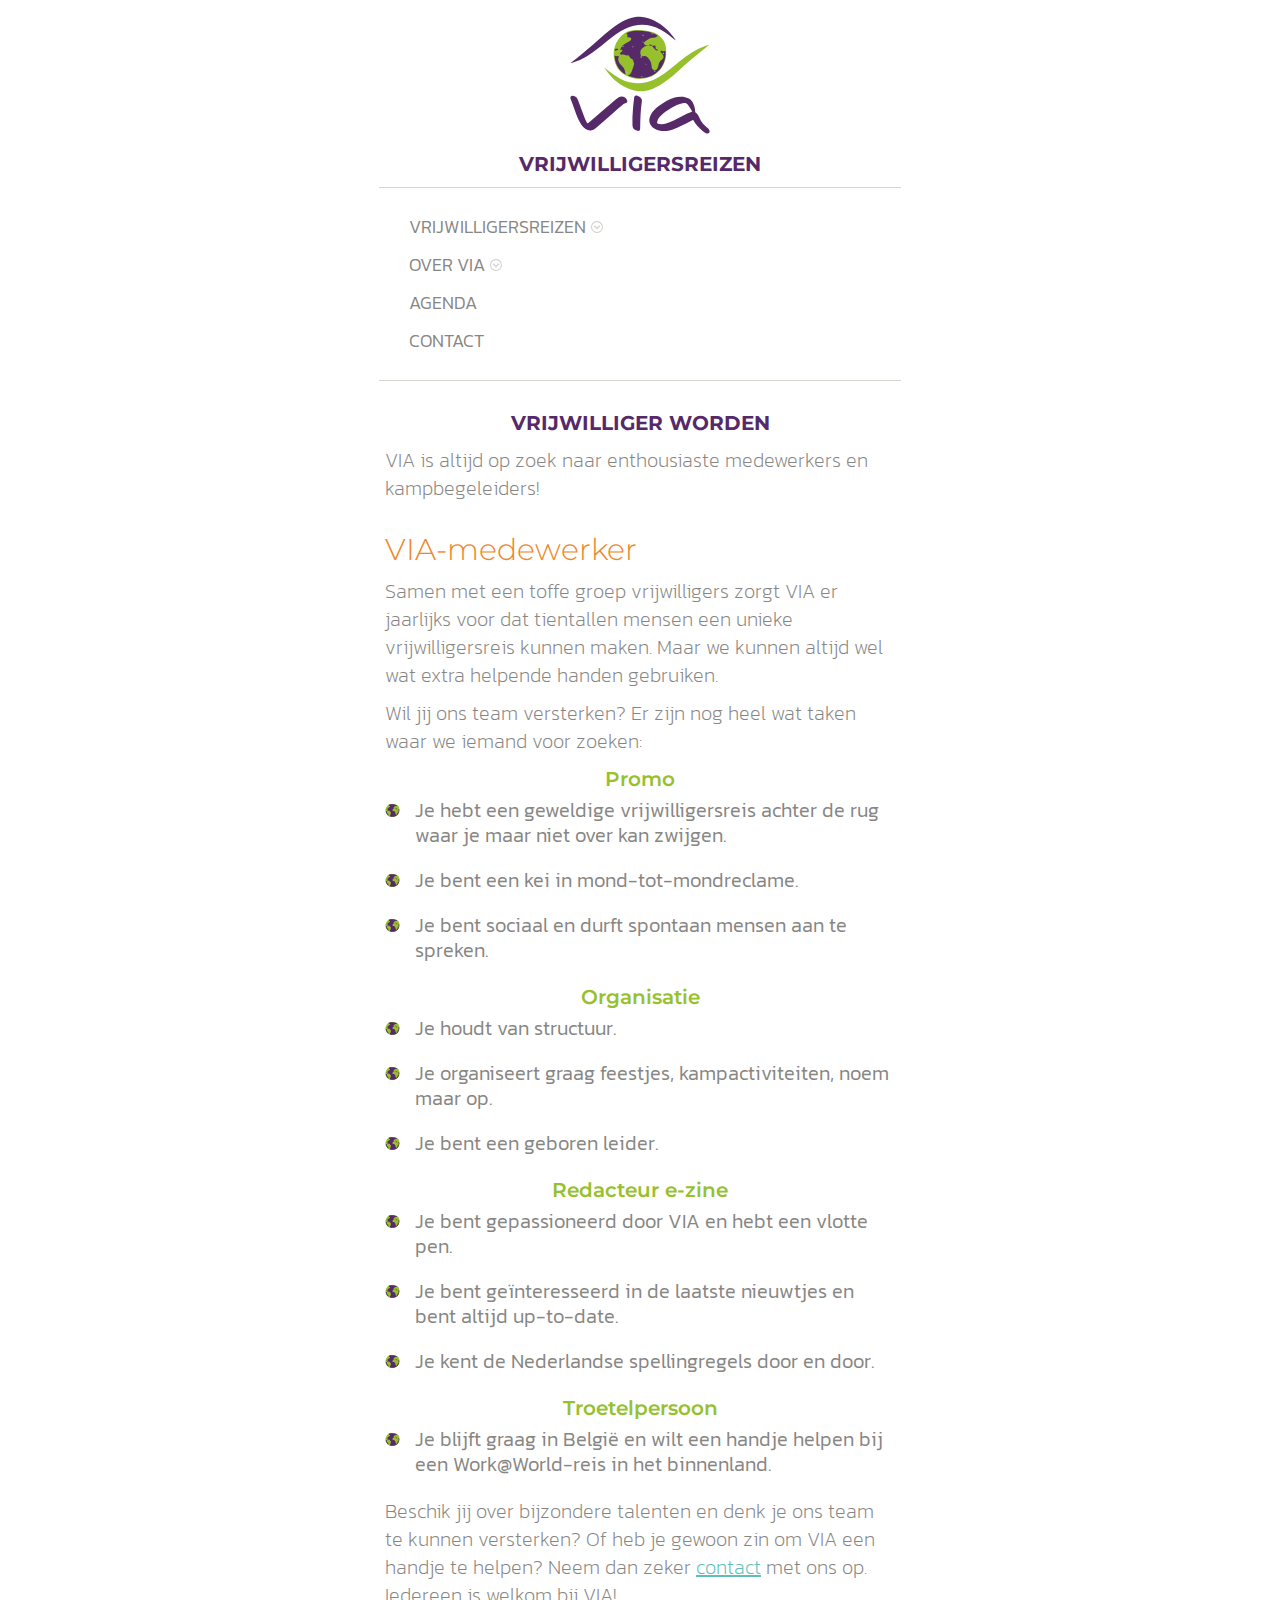
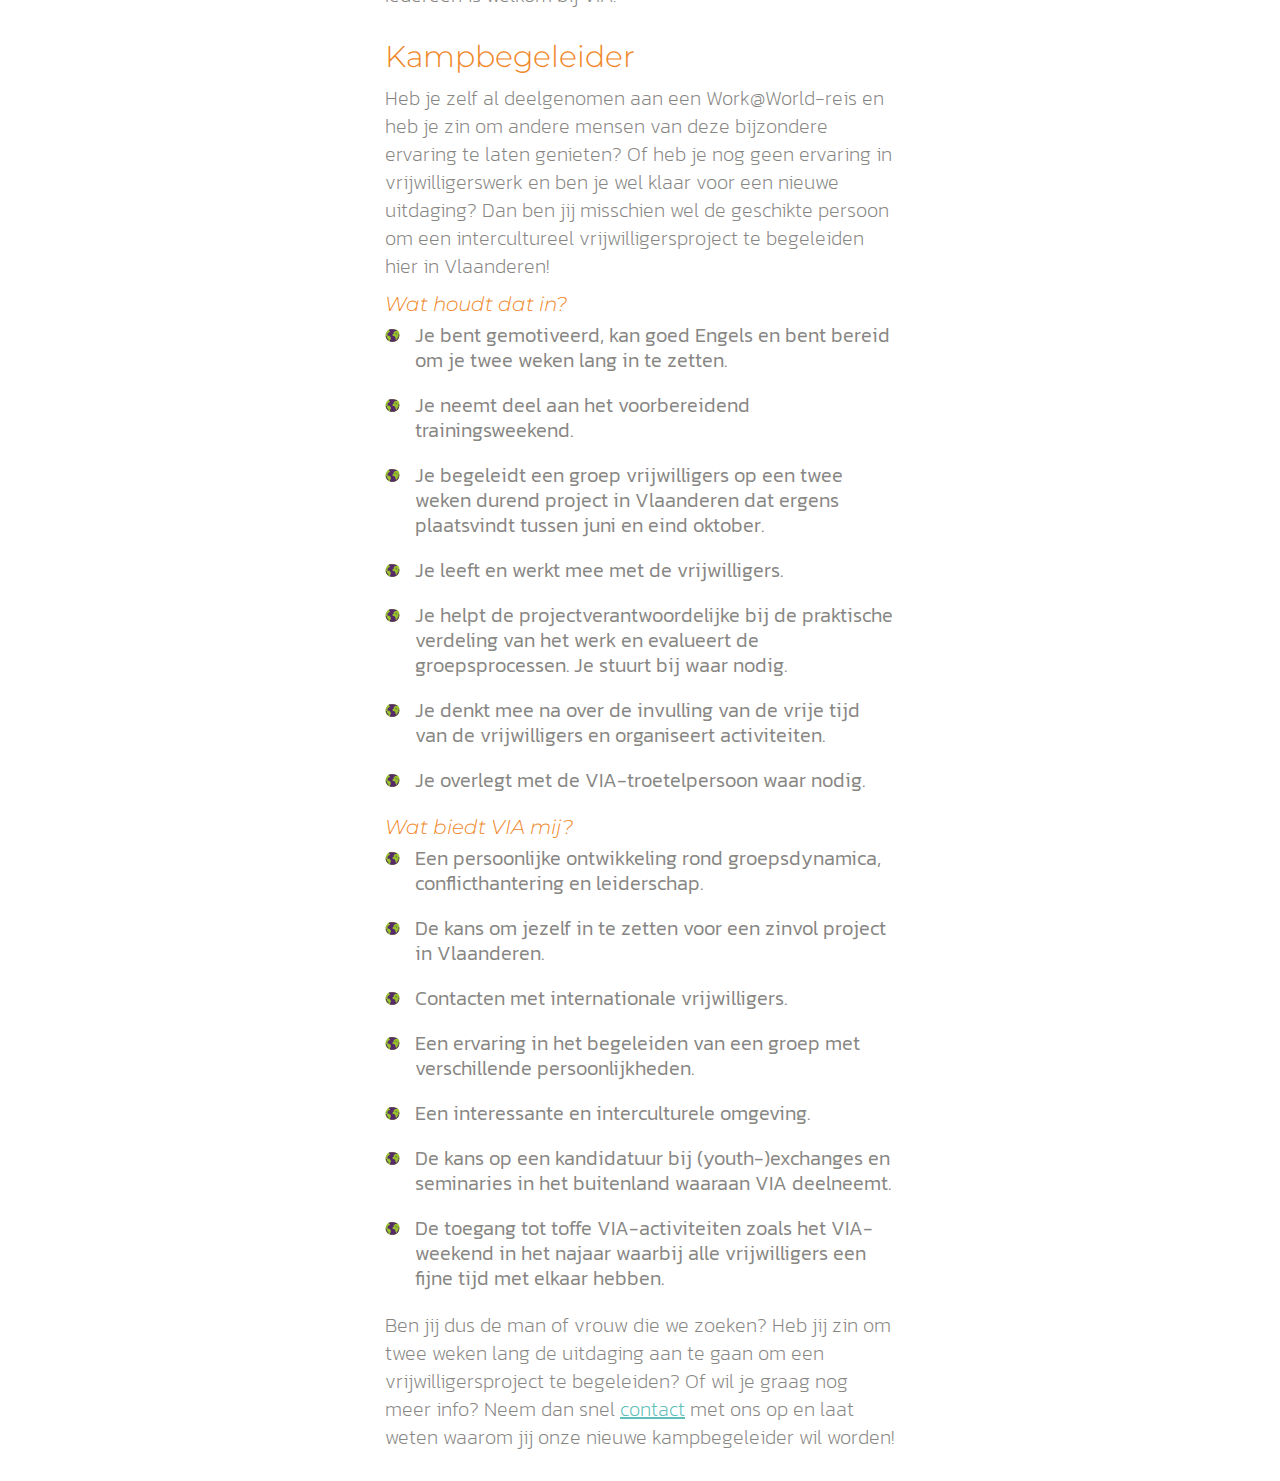
<file: vrijwilligerWorden.html>
<!doctype html>
<html lang="nl-BE">
	<head>
		<title>VRIJWILLIGER WORDEN | VIA vzw</title>
		<meta charset="utf-8">
		<meta name="viewport" content="width=device-width, initial-scale=1">
		<link rel="stylesheet" type="text/css" href="css/style.css">
		<link rel="apple-touch-icon" sizes="180x180" href="favicon/apple-touch-icon.png">
		<link rel="icon" type="image/png" sizes="32x32" href="favicon/favicon-32x32.png">
		<link rel="icon" type="image/png" sizes="16x16" href="favicon/favicon-16x16.png">
		<link rel="manifest" href="favicon/site.webmanifest">
		<link rel="mask-icon" href="favicon/safari-pinned-tab.svg" color="#562969">
		<meta name="msapplication-TileColor" content="#562969">
		<meta name="theme-color" content="#ffffff">
	</head>
	<body>
		<div class="allSVGs">
			<svg version="1.1" xmlns="http://www.w3.org/2000/svg">
				<defs>
					<symbol id="svg-viaVzwLogo" viewBox="0 0 680.2 580.7" aria-labelledby="label-title">
						<title >VIA vzw logo</title>
							<g class="svg_via">
								<path class="svg_v" d="M147.1,505.4c-6.7-0.2-12.4-2.3-17.6-5.7c-6.9-4.5-12.3-10.5-16.8-17.4c-11.4-17.5-18.6-36.9-25.4-56.4
									c-5-14.3-9.8-28.8-15.7-42.8c-3.1-7.3,0.7-12.6,8.6-12c9.9,0.8,16.2,6.8,19.7,15.6c8.1,20.4,15.2,41.1,22.7,61.7
									c3.3,9.2,7,18.1,12,26.5c1.6,2.7,2.8,3,5.3,1c18.6-14.6,36.3-30.2,54-45.8c16.9-14.9,33.4-30.1,50.9-44.3c4.3-3.5,8.5-7,13.3-9.7
									c12.2-6.9,28.3-0.7,32.1,12.3c1.7,5.7,0.7,10.6-6.7,11.2c-4.1,0.4-7.2,3.4-10.3,5.9c-13.4,10.8-26.3,22.3-39.2,33.7
									c-20.7,18.1-40.9,36.7-62.3,54.1c-6.4,5.2-12.7,10.6-21.3,11.7C149.1,505.1,147.9,505.3,147.1,505.4z"/>
								<path class="svg_i" d="M310.9,453.3c1.5-25,2.9-49.9,6.6-74.6c1.1-7.6,4.7-10.2,12.2-8.1c6.2,1.7,11.2,5.3,15.1,10.4
									c2.3,3,3.3,6.4,2.7,10.2c-5.6,35.1-6.1,70.6-6.8,106.1c-0.2,8-2.8,10.2-10.7,9.1c-11.9-1.6-19.3-10.4-19.1-22.3
									C311,473.8,310.9,463.5,310.9,453.3z"/>
								<path class="svg_a" d="M609,505c-1.5-3.8-4.1-6.8-7.3-9.3c-13.7-10.8-24.8-23.6-31.8-39.9c-3.3-7.7-7.7-14.8-14.7-19.9
									c-1.4-1-1.2-2.4-1.2-3.7c-0.6-12.6-3.9-24.4-9.6-35.6c-3.8-7.5-9.3-13.5-17.4-16.7c-9-3.6-18.1-6.1-27.9-5.7
									c-8.3-0.3-16.3,1.3-24.2,3.5c-23.1,6.6-43.1,19-62.3,32.9c-13.3,9.6-24.5,21.1-31.9,36.1c-10,20.6-2.5,39.7,14.9,50.4
									c18.2,11.2,38.1,11.7,58.5,7.9c14.1-2.6,26.9-9,39.8-14.9c16.6-7.6,33-15.7,48.9-24.6c1.2-0.7,2.4-2.4,3.8,0.2
									c8.8,16.5,21.8,29.4,35.9,41.2c5.2,4.4,10.3,9,17.7,9.5C607.3,516.8,611.5,511.5,609,505z M510.1,445.9
									c-17.6,8.9-34.7,18.7-53,26.3c-10.6,4.4-21.5,7.6-33,8.4c-5,0.3-9.9-0.5-14.7-1.9c-2.2-0.6-3.2-1.7-3-4.2
									c0.8-8.3,4.2-15.3,9.5-21.5c9.9-11.4,22-20.3,34.6-28.3c13.9-8.8,28-17.5,44-22.2c4.7-1.4,9.6-2.6,14.4-3.5
									c6.7-1.2,12.2,1.2,16.6,6.4c5.6,6.6,9.6,14.2,13.7,21.7c0.9,1.6,1.7,3.3,2.6,5.2C530.6,435.3,520.4,440.7,510.1,445.9z"/>
							</g>
							<g class="svg_oog">
								<path class="svg_groenWereld" d="M333,115.7c18.6,0.7,37.2,2,54.9,8.3c21.3,7.6,38.3,20.2,47.7,41.5
									c5.4,12.4,6.1,25.7,6.1,38.9c0,21.9-5.9,42.2-18.9,60c-16.8,23-39.5,36-67.8,39.6c-22.8,2.9-44.8-0.1-65.6-9.9
									c-29.5-13.8-45.5-37.8-49.9-69.5c-4-28.7,2.7-54.9,21.1-77.5c15.4-19,35.4-29.6,60-30.8C324.8,116.1,328.9,115.9,333,115.7z"/>
								<path class="svg_paarsOoglid" d="M71.7,244.3c15.2-12.1,29.5-23.4,43.6-34.9c29.6-23.9,57.7-49.4,86.1-74.6
									c21.8-19.3,44.4-37.6,70.2-51.6c15.9-8.7,32.5-15.2,50.5-17.7c21.4-3,41.8,0.5,61.5,8.7c34.4,14.4,62.6,36.9,84.4,67.2
									c3.4,4.7,6.9,9.5,10.4,14.4c-1.4,0.3-2-0.7-2.6-1.3c-17.7-14-35.3-28.4-55.1-39.3c-45-24.8-91-26.1-137.5-4.2
									c-25.5,12-47.7,29.1-69.2,47c-24.5,20.4-49,40.7-76.3,57.4c-19.7,12-40.5,21.5-62.6,28.1C74.3,243.6,73.5,243.8,71.7,244.3z"/>
								<path class="svg_groenOoglid" d="M202.5,261.9c7.6,5.9,15.2,12,23,17.8c16.4,12.3,33,24.4,52.3,31.8
									c40.6,15.6,80.5,13.9,119.7-5c23.9-11.5,45-27.3,65.3-44.1c22.9-18.9,45.7-38.1,70.6-54.4c22.8-14.9,47.1-26.6,73.3-34.3
									c0.3-0.1,0.7-0.1,2-0.3c-4.8,3.7-8.9,7-13.1,10.2c-39,30.3-76.2,62.7-112.9,95.7c-21.2,19.1-43.2,37.2-67.9,51.6
									c-17.4,10.2-35.8,18-56,21.2c-19.8,3.1-38.9,0.3-57.3-6.7c-35.4-13.4-64.2-35.6-86.9-65.7c-4.3-5.7-8.5-11.5-12.7-17.3
									C202.1,262.3,202.3,262.1,202.5,261.9z"/>
								<g class="svg_water">
									<path class="svg_middenWater" d="M438.8,200.7c-0.1-2.6-0.3-4.3-3.8-2.9c-3.2,1.2-6.7,0.5-9.9-0.4c-1.8-0.5-3.9-1.3-5.2,0.5
										c-1.4,2.1,0.3,3.8,1.5,5.3c2.1,2.6,4.7,4.9,6.7,7.6c5.5,7.7,4.5,14.8-3.2,20.1c-7.4,5.1-11.5,11.8-13.1,20.5
										c-0.9,4.8-2,9.5-4.3,13.9c-2.6,4.9-7,7.1-12.4,6.5c-4.5-0.6-8-4-9.2-9.1c-0.6-2.3-0.7-4.7-0.9-7c-1-13.8-6.5-25.4-17.1-34.6
										c-4.4-3.8-9-5.5-14.8-3.6c-3.6,1.2-6.9,0.2-9.2-3.1c-3.2-4.7-3.4-20,2.3-25.1c3.6-3.1,7.5-5.8,11.1-8.8c1.8-0.9,3.5-1.8,5.4-2.6
										c11.7-5.2,25.1-1.3,32.2,9.4c2.4,3.6,5.6,6.4,9.7,7.8c1.4,0.5,2.7,0.7,3.8-0.5c0.8-0.8,0.8-1.8,0.6-2.8c-0.1-0.6-0.6-0.5-1.1-0.5
										c-6.9,0-8.1-1.4-7.4-8.3c0.6-5.5-1.2-7.3-6.5-6.1c-3.5,0.8-6.6,0.6-8.9-2.2c-2.4-3-5.1-3-8.3-1.8c-4.8,1.8-9.8,3-15,1.8
										c0,0,0,0,0,0c-7.1-3-8.2-8.6-2.6-13.9c0.9-0.8,1.9-1.6,3-2.3c5-3.1,10-6,15-9.1c4.3-2.6,8.9-4.2,13.9-3.5
										c6.7,0.9,11.8-1.6,16.5-6.1c1.2-1.2,1.6-1.7,0-2.7c-5.5-3.4-11-6.8-17.3-8.5c-1.7,0.1-2.2,0.1-4-1.4c-8.6-3.6-17.7-5.2-26.8-6.2
										c-16.9-2-33.8-2.7-50.7,0.3c-7.9,1.4-15.4,4.2-22.5,8.5c5.6,3.3,6.7,5.7,4.8,11.3c-1,2.9,0,3.6,2.7,3.5c2.5-0.1,5-0.1,7.4,0.7
										c5.9,2.2,6.9,7.6,2,11.5c-2.7,2.2-5.7,4-8.7,5.9c-5.8,3.7-12.3,6.1-17.9,10.2c-7.3,5.3-11.7,12.4-13.2,21.7
										c1.1-0.3,1.7-0.4,2.3-0.7c2.1-0.8,4.4-2.3,5.9,0.5c1.4,2.7-0.7,4.4-2.6,6c-1.5,1.3-3.2,2.3-4.7,3.7c-1.5,1.3-1.6,3-0.9,4.8
										c0.7,1.8,2,2.8,3.9,3c1.5,0.2,3,0,4.4-0.5c4.1-1.4,7.8-0.8,11.3,1.9c2,1.5,4.2,1.7,6.7,1.2c5-1,7-0.2,9.2,4.2
										c2.5,4.9,6.1,8.4,11.1,10.6c2.6,1.1,4.1,3.1,4,6.2c0,2,0.2,4,1.5,5.7c2.4,3.2,2.4,6.7,1.1,10.3c-2.4,6.8-4.7,13.7-7,20.5
										c-2.9,8.7-6.5,16.8-16,20.5c0.6,0.5,0.8,0.9,1.1,1c0.8,0.4,1.6,0.7,2.4,1c14.2,4.9,28.6,8.6,43.8,8.1c10.4-0.3,20.7-1,30.6-4.4
										c38-12.8,60.2-39,66.5-78.6C438.9,213.2,439.1,206.9,438.8,200.7z"/>
									<path class="svg_linksonderWater" d="M273.2,258.4c-2.2-2.5-4.5-5-6.7-7.5c-7.7-8.8-13.6-18.1-8.8-30.5
										c0.8-2.1-0.3-3.7-2.6-3.2c-4.8,1.2-9.1,0.6-13.1-2.5c-0.7,26.4,15.3,59.3,42.7,73.5c-1.5-4.1-2.2-7.8-2.7-11.5
										C281.1,269.6,277.9,263.7,273.2,258.4z"/>
									<path class="svg_linksbovenWater" d="M255.8,190.9c-0.1-1.1-0.9-1.8-1.9-2c-3.3-0.8-6.8-0.2-9.7,1c-1.8,0.7-1.5,4.1-1.6,6.8
										c3.6-1.9,7.3-2.3,10.8-3.3C254.6,193,255.9,192.5,255.8,190.9z"/>
								</g>
								<g class="svg_golven">
									<g>
										<path d="M288.3,275.9c0.5,2.5,0.7,5.1,2,7.4C287.5,282.7,286.8,280.3,288.3,275.9z"/>
										<path d="M291.1,277.2c0.8,1.9,1.8,3.7,2.5,5.6C291.1,281.7,290.5,279.7,291.1,277.2z"/>
									</g>
									<path d="M427.2,206.8c1.6-1.1,2.2,0.1,3.2,0.1c0.6-1.6-1.6-1.7-1.5-3.3c2.3,0,3.3,1.6,4,3.4c0.4,1.1-0.4,1.5-1.2,1.9
										C428.9,210.3,429.4,206.8,427.2,206.8z"/>
									<g>
										<path d="M390.1,128.3c0.5,1.2,0.3,2-1.2,1.5c-1.9-0.7-3.8-1.5-5.7-2.8c1,0,1.9-0.1,2.9-0.1
											C387.3,127.8,388.7,128.1,390.1,128.3z"/>
										<path d="M390.5,134.9c-2.5-1.5-4.9-3.3-7.4-4.7C386.4,130.3,389,131.6,390.5,134.9z"/>
									</g>
									<g>
										<path d="M276.7,175.9c-2.3,2.2-4.8,4-6.9,6.4C270.9,178.8,273.1,176.6,276.7,175.9z"/>
										<path d="M272.8,183.8c0.2-4.2,1.9-5.7,6.2-5.5C276.6,179.9,273.9,180.9,272.8,183.8z"/>
									</g>
									<g>
										<path d="M340.8,220.1c2.6,2.7,5.1,3.4,8.2,3.2C346.3,226.1,342.8,225,340.8,220.1z"/>
										<path d="M340.5,215.3c2.4,3.2,5.3,3.7,8.3,4.9C344.4,221.1,342.5,220.1,340.5,215.3z"/>
									</g>
									<g>
										<path d="M393.1,277.7c2.9-0.1,5.5-0.1,7.8-1.7C399.8,279.1,397.1,279.7,393.1,277.7z"/>
										<path d="M400.1,274.3c-2.7,1.7-5,1.2-7.1-1C395.4,274.1,397.8,274,400.1,274.3z"/>
									</g>
									<g>
										<path d="M344.9,295.2c2.5-1.4,4.8-1.2,6.9,0.8C349.5,295.7,347.2,295.5,344.9,295.2z"/>
										<path d="M341.8,296.6c2.4,1.3,5,1.4,7.7,1.3C346.8,299.9,345.2,299.7,341.8,296.6z"/>
									</g>
									<g>
										<path d="M348.1,139.5c1.3-2,2.5-4,2.9-6.4C352.2,136.1,350.7,138,348.1,139.5z"/>
										<path d="M354.1,133.5c2.1,3.8,1.4,5-3.1,6.6C353.3,138.2,354.6,136.7,354.1,133.5z"/>
									</g>
									<g>
										<path d="M312,185.3c-3.3-3.2-2.9-5.9,1.3-8.5C311.6,179.8,310.4,182.4,312,185.3z"/>
										<path d="M318.2,178.4c0.1,2.5-1.1,3.9-2.5,5.3C315.9,181.8,316.3,180,318.2,178.4z"/>
									</g>
									<g>
										<path d="M353.2,167.8c-1.8-2.3-1.8-4.2,1.3-6.3C353.8,164,353.1,165.8,353.2,167.8z"/>
										<path d="M351,164.6c-0.8-1.8-0.7-3.5,1-5.5C352.3,161.5,351.6,163.1,351,164.6z"/>
									</g>
									<g>
										<path d="M361.7,245.4c2.4,1.6,3.2,4.1,3.4,6.8C363.1,250.4,363.1,247.6,361.7,245.4z"/>
										<path d="M361,251.2c-1.5-1-2.4-2.3-2.8-4C359.7,248.1,360.6,249.5,361,251.2z"/>
									</g>
								</g>
							</g></symbol>
					<symbol id="svg-viaVzwWereld" viewBox="0 0 212.6 212.6" aria-labelledby="label-title">
						<title >VIA vzw wereldbol</title>
						<g>
							<path class="svg_groenWereld"  d="M99.4,14.2c18.1,0.6,36.2,1.9,53.4,8.1c20.7,7.4,37.3,19.7,46.4,40.4c5.3,12,6,24.9,5.9,37.9
								c0,21.3-5.7,41-18.4,58.4c-16.4,22.4-38.4,35-65.9,38.5c-22.2,2.8-43.6-0.1-63.8-9.6C28.4,174.3,12.8,151,8.5,120.2
								C4.6,92.3,11.2,66.8,29,44.8c15-18.4,34.5-28.7,58.4-30C91.4,14.6,95.4,14.4,99.4,14.2z"/>
							<g class="svg_water">
								<path class="middenWater"  d="M202.3,96.8c-0.1-2.5-0.3-4.1-3.7-2.9c-3.1,1.2-6.5,0.5-9.7-0.4c-1.8-0.5-3.8-1.3-5,0.5
									c-1.4,2,0.3,3.7,1.5,5.2c2.1,2.5,4.6,4.7,6.5,7.4c5.3,7.5,4.4,14.4-3.1,19.6c-7.2,4.9-11.2,11.5-12.8,19.9
									c-0.9,4.6-1.9,9.3-4.2,13.5c-2.6,4.8-6.8,6.9-12.1,6.3c-4.4-0.6-7.7-3.9-9-8.9c-0.5-2.2-0.7-4.5-0.9-6.8
									c-1-13.4-6.4-24.7-16.6-33.7c-4.3-3.7-8.7-5.3-14.4-3.5c-3.5,1.2-6.7,0.2-9-3c-3.1-4.6-3.3-19.5,2.3-24.4c3.5-3,7.3-5.7,10.8-8.6
									c1.7-0.9,3.4-1.8,5.2-2.6c11.4-5.1,24.5-1.3,31.3,9.1c2.3,3.5,5.4,6.2,9.5,7.6c1.3,0.5,2.6,0.7,3.7-0.5c0.7-0.8,0.8-1.8,0.6-2.7
									c-0.1-0.6-0.6-0.5-1.1-0.5c-6.7,0-7.9-1.4-7.2-8c0.6-5.3-1.1-7.1-6.4-5.9c-3.4,0.7-6.4,0.6-8.6-2.1c-2.4-2.9-5-3-8.1-1.8
									c-4.7,1.8-9.5,3-14.6,1.7c0,0,0,0,0,0c-6.9-2.9-8-8.4-2.5-13.5c0.9-0.8,1.9-1.6,2.9-2.2c4.9-3,9.7-5.9,14.6-8.8
									c4.1-2.5,8.6-4,13.5-3.4c6.5,0.9,11.5-1.6,16-5.9c1.2-1.1,1.5-1.7,0-2.6c-5.4-3.3-10.7-6.7-16.9-8.3c-1.6,0.1-2.1,0.1-3.9-1.4
									c-8.3-3.5-17.2-5-26.1-6.1c-16.4-1.9-32.9-2.7-49.3,0.3c-7.7,1.4-15,4.1-21.9,8.3c5.5,3.2,6.5,5.5,4.7,11c-0.9,2.8,0,3.5,2.6,3.4
									c2.4-0.1,4.9-0.1,7.2,0.7c5.7,2.1,6.7,7.4,1.9,11.2c-2.7,2.1-5.6,3.9-8.4,5.8c-5.6,3.6-12,5.9-17.4,9.9
									c-7.1,5.2-11.3,12-12.8,21.1c1.1-0.3,1.7-0.4,2.2-0.6c2-0.8,4.3-2.3,5.7,0.5c1.3,2.6-0.7,4.3-2.5,5.8c-1.5,1.3-3.1,2.3-4.6,3.6
									c-1.4,1.3-1.6,2.9-0.9,4.7c0.7,1.8,1.9,2.8,3.8,3c1.5,0.2,2.9,0,4.3-0.5c4-1.4,7.6-0.7,11,1.8c1.9,1.5,4.1,1.6,6.6,1.1
									c4.8-1,6.8-0.2,9,4.1c2.4,4.8,6,8.2,10.8,10.3c2.6,1.1,3.9,3,3.9,6c0,1.9,0.2,3.9,1.4,5.6c2.3,3.1,2.3,6.5,1.1,10
									c-2.3,6.6-4.6,13.3-6.8,20c-2.8,8.5-6.3,16.4-15.6,20c0.6,0.5,0.8,0.9,1.1,1c0.8,0.4,1.6,0.7,2.4,1c13.8,4.8,27.8,8.4,42.6,7.9
									c10.1-0.3,20.2-1,29.8-4.3c36.9-12.4,58.6-38,64.7-76.4C202.5,109.1,202.6,102.9,202.3,96.8z"/>
								<path class="svg_linksonderWater"  d="M41.2,153c-2.2-2.4-4.4-4.9-6.5-7.3c-7.4-8.5-13.2-17.6-8.6-29.6c0.8-2-0.3-3.6-2.5-3.1
									c-4.6,1.2-8.8,0.6-12.7-2.5c-0.7,25.7,14.9,57.6,41.5,71.5c-1.5-4-2.1-7.6-2.6-11.2C49,163.9,45.8,158.1,41.2,153z"/>
								<path class="svg_linksbovenWater"  d="M24.4,87.4c-0.1-1.1-0.9-1.7-1.9-2c-3.3-0.8-6.6-0.1-9.5,1c-1.8,0.7-1.4,4-1.6,6.6
									c3.5-1.9,7.1-2.2,10.6-3.2C23.1,89.4,24.4,88.9,24.4,87.4z"/>
							</g>
							<g class="svg_golven">
								<g>
									<path  d="M55.9,170c0.5,2.4,0.7,4.9,2,7.2C55.2,176.6,54.5,174.3,55.9,170z"/>
									<path  d="M58.7,171.3c0.8,1.8,1.8,3.6,2.4,5.4C58.7,175.7,58.1,173.8,58.7,171.3z"/>
								</g>
								<path  d="M191.1,102.8c1.5-1.1,2.2,0.1,3.1,0.1c0.5-1.5-1.5-1.7-1.5-3.2c2.2,0,3.2,1.5,3.9,3.3c0.4,1-0.4,1.4-1.2,1.8
									C192.7,106.2,193.2,102.8,191.1,102.8z"/>
								<g>
									<path  d="M154.9,26.5c0.5,1.2,0.2,1.9-1.2,1.4c-1.9-0.6-3.7-1.4-5.5-2.7c0.9,0,1.9-0.1,2.8-0.1
										C152.2,25.9,153.6,26.3,154.9,26.5z"/>
									<path  d="M155.3,32.8c-2.5-1.4-4.7-3.2-7.2-4.6C151.4,28.4,153.9,29.7,155.3,32.8z"/>
								</g>
								<g>
									<path  d="M44.7,72.7c-2.2,2.1-4.7,3.9-6.7,6.2C39,75.6,41.2,73.4,44.7,72.7z"/>
									<path  d="M40.9,80.4c0.2-4.1,1.9-5.6,6-5.4C44.5,76.7,41.9,77.6,40.9,80.4z"/>
								</g>
								<g>
									<path  d="M107.1,115.7c2.5,2.6,5,3.3,7.9,3.1C112.3,121.6,109,120.5,107.1,115.7z"/>
									<path  d="M106.8,111.1c2.3,3.1,5.2,3.6,8.1,4.7C110.5,116.7,108.6,115.7,106.8,111.1z"/>
								</g>
								<g>
									<path  d="M157.9,171.8c2.8-0.1,5.3-0.1,7.6-1.6C164.4,173.1,161.7,173.7,157.9,171.8z"/>
									<path  d="M164.7,168.5c-2.6,1.7-4.8,1.2-6.9-0.9C160.1,168.2,162.5,168.1,164.7,168.5z"/>
								</g>
								<g>
									<path  d="M111,188.8c2.4-1.4,4.7-1.2,6.7,0.7C115.4,189.3,113.2,189.1,111,188.8z"/>
									<path  d="M108,190.1c2.3,1.3,4.8,1.3,7.5,1.2C112.8,193.4,111.3,193.2,108,190.1z"/>
								</g>
								<g>
									<path  d="M114.1,37.3c1.2-1.9,2.5-3.9,2.8-6.2C118.1,34.1,116.6,35.9,114.1,37.3z"/>
									<path  d="M120,31.5c2,3.7,1.4,4.9-3.1,6.4C119.2,36.1,120.5,34.6,120,31.5z"/>
								</g>
								<g>
									<path  d="M79,81.9c-3.2-3.1-2.8-5.7,1.3-8.3C78.7,76.5,77.4,79,79,81.9z"/>
									<path  d="M85,75.2c0.1,2.4-1.1,3.8-2.5,5.1C82.8,78.5,83.2,76.7,85,75.2z"/>
								</g>
								<g>
									<path  d="M119,64.8c-1.8-2.2-1.8-4.1,1.3-6.1C119.7,61.2,119,63,119,64.8z"/>
									<path  d="M116.9,61.8c-0.8-1.8-0.7-3.4,0.9-5.4C118.2,58.8,117.5,60.3,116.9,61.8z"/>
								</g>
								<g>
									<path  d="M127.3,140.4c2.3,1.6,3.1,4,3.4,6.6C128.7,145.3,128.7,142.5,127.3,140.4z"/>
									<path  d="M126.7,146c-1.5-0.9-2.3-2.3-2.7-3.9C125.4,143,126.2,144.4,126.7,146z"/>
								</g>
							</g>
						</g></symbol>
					<symbol id="icon-location" viewBox="0 0 32 32">
						<title>location</title>
						<path d="M16 0c-5.523 0-10 4.477-10 10 0 10 10 22 10 22s10-12 10-22c0-5.523-4.477-10-10-10zM16 16c-3.314 0-6-2.686-6-6s2.686-6 6-6 6 2.686 6 6-2.686 6-6 6z"></path></symbol>
					<symbol id="icon-phone" viewBox="0 0 32 32">
						<title>phone</title>
						<path d="M22 20c-2 2-2 4-4 4s-4-2-6-4-4-4-4-6 2-2 4-4-4-8-6-8-6 6-6 6c0 4 4.109 12.109 8 16s12 8 16 8c0 0 6-4 6-6s-6-8-8-6z"></path></symbol>
					<symbol id="icon-mail" viewBox="0 0 32 32">
						<title>mail</title>
						<path d="M29 4h-26c-1.65 0-3 1.35-3 3v20c0 1.65 1.35 3 3 3h26c1.65 0 3-1.35 3-3v-20c0-1.65-1.35-3-3-3zM12.461 17.199l-8.461 6.59v-15.676l8.461 9.086zM5.512 8h20.976l-10.488 7.875-10.488-7.875zM12.79 17.553l3.21 3.447 3.21-3.447 6.58 8.447h-19.579l6.58-8.447zM19.539 17.199l8.461-9.086v15.676l-8.461-6.59z"></path></symbol>
					<symbol id="icon-credit-card" viewBox="0 0 32 32">
						<title>credit-card</title>
						<path d="M29 4h-26c-1.65 0-3 1.35-3 3v18c0 1.65 1.35 3 3 3h26c1.65 0 3-1.35 3-3v-18c0-1.65-1.35-3-3-3zM3 6h26c0.542 0 1 0.458 1 1v3h-28v-3c0-0.542 0.458-1 1-1zM29 26h-26c-0.542 0-1-0.458-1-1v-9h28v9c0 0.542-0.458 1-1 1zM4 20h2v4h-2zM8 20h2v4h-2zM12 20h2v4h-2z"></path></symbol>
					<symbol id="icon-circle-down" viewBox="0 0 32 32">
						<title>circle-down</title>
						<path d="M32 16c0-8.837-7.163-16-16-16s-16 7.163-16 16 7.163 16 16 16 16-7.163 16-16zM3 16c0-7.18 5.82-13 13-13s13 5.82 13 13-5.82 13-13 13-13-5.82-13-13z"></path>
						<path d="M9.914 11.086l-2.829 2.829 8.914 8.914 8.914-8.914-2.828-2.828-6.086 6.086z"></path></symbol>
				</defs>
			</svg>
		</div>

		<header>
			<a href="index.html"><svg class="logo"><use xlink:href="#svg-viaVzwLogo"></use></svg></a>
			<p class="logoBaseline">Vrijwilligersreizen</p>
			<nav class="main-navigation">
			  <ul class="menu">
			    <li class="menu-item-has-children"><a href="#">Vrijwilligersreizen<svg class="icon icon-circle-down"><use xlink:href="#icon-circle-down"></use></svg></a>
			      <ul class="sub-menu">
			        <li><a href="vindJeReis.html">Vind je reis</a></li>
							<li><a href="boekNu.html">Boek nu</a></li>
							<li><a href="voorWie.html">Voor wie</a></li>
							<li><a href="faq.html">Veelgestelde vragen</a></li>
			      </ul>
			    </li>
					<li class="menu-item-has-children"><a href="#">Over VIA<svg class="icon icon-circle-down"><use xlink:href="#icon-circle-down"></use></svg></a>
			      <ul class="sub-menu">
			        <li><a href="about.html">Wat is VIA</a></li>
							<li><a href="vrijwilligerWorden.html">Vrijwilliger worden</a></li>
			      </ul>
			    </li>
					<li><a href="agenda.html">Agenda</a></li>
					<li><a href="contact.html">Contact</a></li>
			  </ul>
			</nav>
    </header>

		<main>
			<section>
				<h1>Vrijwilliger worden</h1>
				<p>VIA is altijd op zoek naar enthousiaste medewerkers en kampbegeleiders!</p>
			</section>
			<section>
				<h3>VIA-medewerker</h3>
				<p>Samen met een toffe groep vrijwilligers zorgt VIA er jaarlijks voor dat tientallen mensen een unieke vrijwilligersreis kunnen maken. Maar we kunnen altijd wel wat extra helpende handen gebruiken.</p>
				<p>Wil jij ons team versterken? Er zijn nog heel wat taken waar we iemand voor zoeken:</p>
				<ul>
					<li>
						<h6>Promo</h6>
						<ul class="skills">
							<li>
								<svg><use xlink:href="#svg-viaVzwWereld"></use></svg>
								<p>Je hebt een geweldige vrijwilligersreis achter de rug waar je maar niet over kan zwijgen.</p>
							</li>
							<li>
								<svg><use xlink:href="#svg-viaVzwWereld"></use></svg>
								<p>Je bent een kei in mond-tot-mondreclame.</p>
							</li>
							<li>
								<svg><use xlink:href="#svg-viaVzwWereld"></use></svg>
								<p>Je bent sociaal en durft spontaan mensen aan te spreken.</p>
							</li>
						</ul>
					</li>
					<li>
						<h6>Organisatie</h6>
						<ul class="skills">
							<li>
								<svg><use xlink:href="#svg-viaVzwWereld"></use></svg>
								<p>Je houdt van structuur.</p>
							</li>
							<li>
								<svg><use xlink:href="#svg-viaVzwWereld"></use></svg>
								<p>Je organiseert graag feestjes, kampactiviteiten, noem maar op.</p>
							</li>
							<li>
								<svg><use xlink:href="#svg-viaVzwWereld"></use></svg>
								<p>Je bent een geboren leider.</p>
							</li>
						</ul>
					</li>
					<li>
						<h6>Redacteur e-zine</h6>
						<ul class="skills">
							<li>
								<svg><use xlink:href="#svg-viaVzwWereld"></use></svg>
								<p>Je bent gepassioneerd door VIA en hebt een vlotte pen.</p>
							</li>
							<li>
								<svg><use xlink:href="#svg-viaVzwWereld"></use></svg>
								<p>Je bent geïnteresseerd in de laatste nieuwtjes en bent altijd up-to-date.</p>
							</li>
							<li>
								<svg><use xlink:href="#svg-viaVzwWereld"></use></svg>
								<p>Je kent de Nederlandse spellingregels door en door.</p>
							</li>
						</ul>
					</li>
					<li>
						<h6>Troetelpersoon</h6>
						<ul class="skills">
							<li>
								<svg><use xlink:href="#svg-viaVzwWereld"></use></svg>
								<p>Je blijft graag in België en wilt een handje helpen bij een Work@World-reis in het binnenland.</p>
							</li>
						</ul>
					</li>
				</ul>
				<p>Beschik jij over bijzondere talenten en denk je ons team te kunnen versterken? Of heb je gewoon zin om VIA een handje te helpen? Neem dan zeker <a href="contact.html">contact</a> met ons op. Iedereen is welkom bij VIA! </p>
			</section>
			<section>
				<h3>Kampbegeleider</h3>
				<p>Heb je zelf al deelgenomen aan een Work@World-reis en heb je zin om andere mensen van deze bijzondere ervaring te laten genieten? Of heb je nog geen ervaring in vrijwilligerswerk en ben je wel klaar voor een nieuwe uitdaging? Dan ben jij misschien wel de geschikte persoon om een intercultureel vrijwilligersproject te begeleiden hier in Vlaanderen!</p>
				<h5>Wat houdt dat in?</h5>
				<ul class="skills">
					<li>
						<svg><use xlink:href="#svg-viaVzwWereld"></use></svg>
						<p>Je bent gemotiveerd, kan goed Engels en bent bereid om je twee weken lang in te zetten.</p>
					</li>
					<li>
						<svg><use xlink:href="#svg-viaVzwWereld"></use></svg>
						<p>Je neemt deel aan het voorbereidend trainingsweekend.</p>
					</li>
					<li>
						<svg><use xlink:href="#svg-viaVzwWereld"></use></svg>
						<p>Je begeleidt een groep vrijwilligers op een twee weken durend project in Vlaanderen dat ergens plaatsvindt tussen juni en eind oktober.</p>
					</li>
					<li>
						<svg><use xlink:href="#svg-viaVzwWereld"></use></svg>
						<p>Je leeft en werkt mee met de vrijwilligers.</p>
					</li>
					<li>
						<svg><use xlink:href="#svg-viaVzwWereld"></use></svg>
						<p>Je helpt de projectverantwoordelijke bij de praktische verdeling van het werk en evalueert de groepsprocessen. Je stuurt bij waar nodig.</p>
					</li>
					<li>
						<svg><use xlink:href="#svg-viaVzwWereld"></use></svg>
						<p>Je denkt mee na over de invulling van de vrije tijd van de vrijwilligers en organiseert activiteiten.</p>
					</li>
					<li>
						<svg><use xlink:href="#svg-viaVzwWereld"></use></svg>
						<p>Je overlegt met de VIA-troetelpersoon waar nodig.</p>
					</li>
				</ul>
				<h5>Wat biedt VIA mij?</h5>
				<ul class="skills">
					<li>
						<svg><use xlink:href="#svg-viaVzwWereld"></use></svg>
						<p>Een persoonlijke ontwikkeling rond groepsdynamica, conflicthantering en leiderschap.</p>
					</li>
					<li>
						<svg><use xlink:href="#svg-viaVzwWereld"></use></svg>
						<p>De kans om jezelf in te zetten voor een zinvol project in Vlaanderen.</p>
					</li>
					<li>
						<svg><use xlink:href="#svg-viaVzwWereld"></use></svg>
						<p>Contacten met internationale vrijwilligers.</p>
					</li>
					<li>
						<svg><use xlink:href="#svg-viaVzwWereld"></use></svg>
						<p>Een ervaring in het begeleiden van een groep met verschillende persoonlijkheden.</p>
					</li>
					<li>
						<svg><use xlink:href="#svg-viaVzwWereld"></use></svg>
						<p>Een interessante en interculturele omgeving.</p>
					</li>
					<li>
						<svg><use xlink:href="#svg-viaVzwWereld"></use></svg>
						<p>De kans op een kandidatuur bij (youth-)exchanges en seminaries in het buitenland waaraan VIA deelneemt.</p>
					</li>
					<li>
						<svg><use xlink:href="#svg-viaVzwWereld"></use></svg>
						<p>De toegang tot toffe VIA-activiteiten zoals het VIA-weekend in het najaar waarbij alle vrijwilligers een fijne tijd met elkaar hebben.</p>
					</li>
				</ul>
				<p>Ben jij dus de man of vrouw die we zoeken? Heb jij zin om twee weken lang de uitdaging aan te gaan om een vrijwilligersproject te begeleiden? Of wil je graag nog meer info? Neem dan snel <a href="contact.html">contact</a> met ons op en laat weten waarom jij onze nieuwe kampbegeleider wil worden!</p>
			</section>
		</main>

		<footer>

		</footer>


		<script src="js/javascript.js"></script>
	</body>
</html>
</file>
<file: css/style.css>
/* RESET CSS */
/* http://meyerweb.com/eric/tools/css/reset/ 
   v2.0 | 20110126
   License: none (public domain)
*/
@import url("https://fonts.googleapis.com/css?family=Montserrat:100,100i,200,200i,300,300i,400,400i,500,500i,600,600i,700,700i,800,800i,900,900i&subset=cyrillic,cyrillic-ext,latin-ext,vietnamese");
@import url("https://fonts.googleapis.com/css?family=Kanit:100,100i,200,200i,300,300i,400,400i,500,500i,600,600i,700,700i,800,800i,900,900i&subset=latin-ext,thai,vietnamese");
html, body, div, span, applet, object, iframe,
h1, h2, h3, h4, h5, h6, p, blockquote, pre,
a, abbr, acronym, address, big, cite, code,
del, dfn, em, img, ins, kbd, q, s, samp,
small, strike, strong, sub, sup, tt, var,
b, u, i, center,
dl, dt, dd, ol, ul, li,
fieldset, form, label, legend,
table, caption, tbody, tfoot, thead, tr, th, td,
article, aside, canvas, details, embed,
figure, figcaption, footer, header, hgroup,
menu, nav, output, ruby, section, summary,
time, mark, audio, video {
  margin: 0;
  padding: 0;
  border: 0;
  font-size: 100%;
  font: inherit;
  vertical-align: baseline; }

/* HTML5 display-role reset for older browsers */
article, aside, details, figcaption, figure,
footer, header, hgroup, menu, nav, section {
  display: block; }

body {
  line-height: 1; }

ol, ul {
  list-style: none; }

blockquote, q {
  quotes: none; }

blockquote:before, blockquote:after,
q:before, q:after {
  content: '';
  content: none; }

table {
  border-collapse: collapse;
  border-spacing: 0; }

/* Variables Sass */
/* __Project Fonts___ */
/* Headings */
/* Montserrat */
/* Body Text */
/* Kanit */
/* __Project Colors__ */
/* Logo */
/* Colors */
/* Greys */
/* SVG's */
.allSVGs {
  display: none; }

svg {
  width: 100%; }

.svg_via, .svg_paarsOoglid, .svg_water {
  fill: #562969; }

.svg_groenOoglid, .svg_groenWereld {
  fill: #96C12C; }

.svg_golven {
  fill: #D8CEDC; }

/* ICONS */
.icon {
  display: inline-block;
  width: 2rem;
  height: 2rem;
  stroke-width: 0; }

/* List */
ul li svg {
  display: inline-block;
  width: 2rem;
  height: 2rem;
  stroke-width: 0;
  margin-left: auto;
  margin-right: auto; }

*, header, main, footer, nav, section {
  -webkit-box-sizing: border-box;
  box-sizing: border-box;
  -webkit-transform-origin: 50% 50%;
  -ms-transform-origin: 50% 50%;
  transform-origin: 50% 50%;
  -webkit-transition: all 0.2s ease-in;
  -o-transition: all 0.2s ease-in;
  transition: all 0.2s ease-in; }

/* MOBILE FIRST STYLING preset */
html {
  max-width: 55em;
  /* Mobile first - older browsers */
  margin-left: auto;
  margin-right: auto;
  font-size: 62.5%;
  /* 1em = 10px */ }

img {
  width: 100%; }

/* ___--- MOBILE FIRST STYLING ---___ */
/* --- TYPOGRAPHY --- */
html {
  font-family: "Kanit", sans-serif; }

h1, p.logoBaseline {
  color: #562969;
  font-family: "Montserrat", sans-serif;
  font-size: 2rem;
  font-weight: 700;
  line-height: 2.5rem;
  text-transform: uppercase;
  text-align: center;
  margin-bottom: 1rem; }
  h1::-moz-selection, p.logoBaseline::-moz-selection {
    color: white;
    background-color: #96C12C; }
  h1::selection, p.logoBaseline::selection {
    color: white;
    background-color: #96C12C; }

h2 {
  color: #96C12C;
  font-family: "Montserrat", sans-serif;
  font-size: 3rem;
  font-weight: 700;
  line-height: 4rem;
  margin-bottom: 1rem; }
  h2::-moz-selection {
    color: white;
    background-color: #96C12C; }
  h2::selection {
    color: white;
    background-color: #96C12C; }

div.banner-content h2 {
  color: white;
  text-shadow: 0 0 0.5rem black;
  font-weight: 600;
  text-align: left; }
  div.banner-content h2::-moz-selection {
    color: white;
    background-color: #96C12C; }
  div.banner-content h2::selection {
    color: white;
    background-color: #96C12C; }

section h2 {
  font-size: 2.5rem;
  line-height: 3.2rem;
  font-weight: 400; }

h3 {
  color: #EF8728;
  font-family: "Montserrat", sans-serif;
  font-size: 3rem;
  font-weight: 300;
  line-height: 3.5rem;
  margin-bottom: 1rem; }
  h3::-moz-selection {
    color: white;
    background-color: #96C12C; }
  h3::selection {
    color: white;
    background-color: #96C12C; }

h4 {
  color: #EF8728;
  font-family: "Montserrat", sans-serif;
  font-size: 2rem;
  font-weight: 600;
  line-height: 2.8rem;
  margin-bottom: 0.5rem; }
  h4::-moz-selection {
    color: white;
    background-color: #96C12C; }
  h4::selection {
    color: white;
    background-color: #96C12C; }

h5 {
  color: #EF8728;
  font-family: "Montserrat", sans-serif;
  font-size: 2rem;
  font-weight: 300;
  font-style: italic;
  line-height: 2.8rem;
  margin-bottom: 0.5rem; }
  h5::-moz-selection {
    color: white;
    background-color: #96C12C; }
  h5::selection {
    color: white;
    background-color: #96C12C; }

h6 {
  color: #96C12C;
  font-family: "Montserrat", sans-serif;
  font-size: 2rem;
  font-weight: 600;
  line-height: 2.8rem;
  margin-bottom: 0.5rem; }
  h6::-moz-selection {
    color: white;
    background-color: #96C12C; }
  h6::selection {
    color: white;
    background-color: #96C12C; }

dt.question button {
  color: #562969;
  background-color: white;
  font-family: "Montserrat", sans-serif;
  text-align: left;
  font-size: 2rem;
  font-weight: 200;
  line-height: 2.8rem;
  margin-bottom: 0.5rem; }
  dt.question button::-moz-selection {
    color: white;
    background-color: #96C12C; }
  dt.question button::selection {
    color: white;
    background-color: #96C12C; }

p {
  color: #878683;
  font-size: 2rem;
  font-weight: 200;
  line-height: 2.8rem;
  text-align: left;
  margin-bottom: 1rem; }
  p.align-right {
    text-align: right; }
  p::-moz-selection {
    color: white;
    background-color: #96C12C; }
  p::selection {
    color: white;
    background-color: #96C12C; }

p strong {
  font-weight: 400; }

nav {
  font-size: 1.8rem;
  font-weight: 300;
  text-transform: uppercase; }
  nav::-moz-selection {
    color: white;
    background-color: #96C12C; }
  nav::selection {
    color: white;
    background-color: #96C12C; }

main li, main li p {
  color: #878683;
  font-size: 2rem;
  font-weight: 400;
  line-height: 2.5rem;
  text-align: center;
  margin-bottom: 1rem; }
  main li::-moz-selection, main li p::-moz-selection {
    color: white;
    background-color: #96C12C; }
  main li::selection, main li p::selection {
    color: white;
    background-color: #96C12C; }

ul.skills li p {
  text-align: left;
  font-weight: 300; }

dd ul li, dd ul li p {
  text-align: left;
  font-weight: 300; }

figcaption {
  width: 90%;
  color: white;
  font-size: 2rem;
  font-weight: 400;
  text-align: center;
  background-color: rgba(86, 41, 105, 0.5);
  padding: 1rem;
  bottom: 10%;
  left: 50%;
  -webkit-transform: translate(-50%, 0);
  -ms-transform: translate(-50%, 0);
  transform: translate(-50%, 0); }

/* - Links TYPO */
a {
  color: #5EBEB8;
  text-decoration: none; }
  a:visited {
    color: #5EBEB8;
    text-decoration: none; }
  a:hover {
    text-decoration: none; }
  a::-moz-selection {
    color: white;
    background-color: #96C12C; }
  a::selection {
    color: white;
    background-color: #96C12C; }

p a {
  text-decoration: underline; }

a.button {
  color: white;
  text-align: center;
  font-family: "Montserrat", sans-serif;
  text-transform: uppercase;
  font-size: 1.5rem;
  font-weight: 600;
  line-height: 2rem;
  text-decoration: none; }
  a.button:hover {
    color: #96C12C; }
  a.button span {
    font-family: "Kanit", sans-serif;
    text-transform: none;
    font-weight: 300; }

/* --- HEADER --- */
/* - navigation - */
nav {
  width: 95%;
  padding: 2rem;
  border-top: 0.1rem solid #D7D5D0;
  border-bottom: 0.1rem solid #D7D5D0;
  margin-left: auto;
  margin-right: auto;
  margin-bottom: 1rem; }
  nav a, nav a:visited {
    display: -webkit-box;
    display: -ms-flexbox;
    display: flex;
    padding: 1rem;
    color: #878683;
    text-decoration: none; }
  nav a:hover, nav a:active {
    color: white;
    background-color: #D7D5D0;
    border-radius: 0.2rem; }
  nav svg.icon {
    fill: #D7D5D0;
    width: 1.2rem;
    height: 1.2rem;
    margin-left: 0.5rem;
    margin-top: 0.3rem; }
  nav ul.menu {
    display: -webkit-box;
    display: -ms-flexbox;
    display: flex;
    -webkit-box-orient: vertical;
    -webkit-box-direction: normal;
    -ms-flex-direction: column;
    flex-direction: column; }
  nav ul ul {
    display: none; }
  nav ul li:hover > ul {
    display: block; }
  nav li.menu-item-has-children li {
    padding-left: 2rem; }

/* --- MAIN --- */
main {
  padding: 1rem; }

main.contact-page section, main.contact-page section p {
  text-align: center; }
  main.contact-page section :nth-child(1), main.contact-page section p :nth-child(1) {
    color: #96C12C;
    font-size: 3rem;
    font-weight: 200; }
  main.contact-page section .icon, main.contact-page section p .icon {
    fill: #96C12C; }

section {
  padding: 1rem; }

/* --- Buttons --- */
/* Links */
a.button {
  -webkit-box-sizing: border-box;
  box-sizing: border-box;
  display: block;
  cursor: pointer;
  width: 100%;
  background-color: #96C12C;
  border: 0.1rem solid #96C12C;
  border-radius: 1.2rem;
  padding: 1.5rem 1rem 1.5rem 1rem;
  margin-bottom: 1rem; }
  a.button:hover {
    background-color: white; }

a.button.purple-button {
  background-color: #562969;
  border: 0.1rem solid #562969; }

a.button.purple-button:hover {
  color: #562969;
  background-color: white; }

a.button.orange-button {
  background-color: #EF8728;
  border: 0.1rem solid #EF8728; }

a.button.orange-button:hover {
  color: #EF8728;
  background-color: white; }

/* buttons */
dt.question button {
  -webkit-box-sizing: border-box;
  box-sizing: border-box;
  display: block;
  cursor: pointer;
  width: 100%;
  border: 0;
  border-bottom: 0.1rem solid #96C12C;
  margin-bottom: 1rem;
  margin-top: 2rem; }

dd {
  -webkit-transition: 0.4s ease;
  -o-transition: 0.4s ease;
  transition: 0.4s ease; }

/* --- Images --- */
.banner-wrapper {
  position: relative;
  width: 100%;
  padding-top: 42.8571%;
  /* 21:9 */
  background-image: url("../img/AlexandrPodvalny.jpg");
  background-position: center;
  background-repeat: no-repeat;
  background-size: cover; }

.banner-content {
  position: absolute;
  -webkit-transform: translate(-50%, -50%);
  -ms-transform: translate(-50%, -50%);
  transform: translate(-50%, -50%);
  top: 50%;
  left: 50%;
  width: 100%;
  height: 100%;
  padding: 1rem; }

figure {
  position: relative;
  margin-bottom: 1rem; }

figcaption {
  position: absolute; }

/* --- iframes --- */
iframe {
  width: 100%;
  border: none; }

/* - Video - */
div.video-wrapper {
  position: relative;
  padding-bottom: 56.25%;
  /* 16:9 */
  margin-bottom: 1rem; }

div.video-wrapper iframe {
  position: absolute;
  top: 0;
  left: 0;
  width: 100%;
  height: 100%; }

div.google-maps {
  margin-top: 2rem; }

div.google-maps iframe {
  height: 30rem; }

/* --- LISTS --- */
/* - unordered - */
main ul li:nth-child(1) svg {
  display: none; }

main ul.skills li {
  text-align: left;
  position: relative; }
  main ul.skills li svg {
    display: inline-block;
    position: absolute;
    width: 1.5rem;
    height: 1.5rem;
    top: 0.5rem; }
  main ul.skills li p {
    margin-left: 3rem;
    margin-bottom: 2rem; }

/* --- FAQ --- */
dl {
  width: 100%; }

.answer {
  max-height: 0;
  overflow: hidden; }

/* Accessibility */
/*
*:focus {
  box-sizing: border-box !important;
  outline: 0.3rem solid $projectBlue !important;
  color: white !important;
  background-color: $logoPurple !important;
  padding: 1rem !important;
}

svg.logo:focus {
  outline: none !important;
  color: white !important;
  background-color: white !important;
  padding: 0 !important;
}*/
/* ___--- MEDIA QUERRIES ---___ */
/* Browser Supports CSS-Grids */
@supports (grid-area: auto) {
  @media screen and (min-width: 80em) {
    /* Code here... */ } }
</file>
